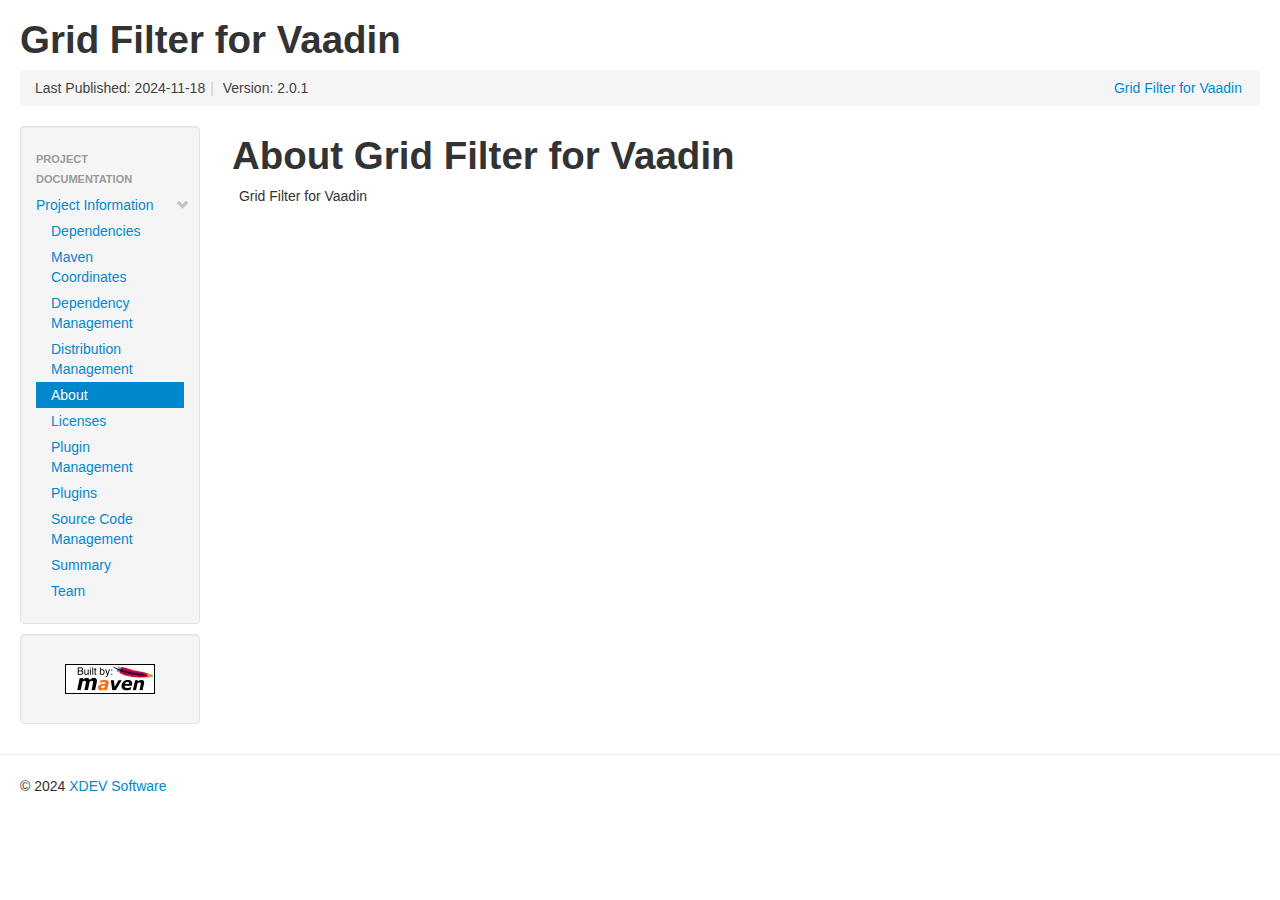
<file: index.html>
<!DOCTYPE html>


<!--
 | Generated by Apache Maven Doxia Site Renderer 2.0.0-M19 from org.apache.maven.plugins:maven-project-info-reports-plugin:3.8.0:index at 2024-11-18
 | Rendered using Apache Maven Fluido Skin 2.0.0-M9
-->
<html xmlns="http://www.w3.org/1999/xhtml" lang="en">
  <head>
    <meta charset="UTF-8" />
    <meta name="viewport" content="width=device-width, initial-scale=1" />
    <meta name="generator" content="Apache Maven Doxia Site Renderer 2.0.0-M19" />
    <title>About – Grid Filter for Vaadin</title>
    <link rel="stylesheet" href="./css/apache-maven-fluido-2.0.0-M9.min.css" />
    <link rel="stylesheet" href="./css/site.css" />
    <link rel="stylesheet" href="./css/print.css" media="print" />
    <script src="./js/apache-maven-fluido-2.0.0-M9.min.js"></script>
  </head>
  <body>
    <div class="container-fluid container-fluid-top">
      <header>
        <div id="banner">
          <div class="pull-left"><div id="bannerLeft"><h1>Grid Filter for Vaadin</h1></div></div>
          <div class="pull-right"></div>
          <div class="clear"><hr/></div>
        </div>

        <div id="breadcrumbs">
          <ul class="breadcrumb">
        <li id="publishDate">Last Published: 2024-11-18<span class="divider">|</span>
</li>
          <li id="projectVersion">Version: 2.0.1</li>
        <li class="pull-right"><a href="./">Grid Filter for Vaadin</a></li>
          </ul>
        </div>
      </header>
      <div class="row-fluid">
        <header id="leftColumn" class="span2">
          <nav class="well sidebar-nav">
  <ul class="nav nav-list">
   <li class="nav-header">Project Documentation</li>
    <li><a href="project-info.html"><span class="icon-chevron-down"></span>Project Information</a>
     <ul class="nav nav-list">
      <li><a href="dependencies.html">Dependencies</a></li>
      <li><a href="dependency-info.html">Maven Coordinates</a></li>
      <li><a href="dependency-management.html">Dependency Management</a></li>
      <li><a href="distribution-management.html">Distribution Management</a></li>
      <li class="active"><a>About</a></li>
      <li><a href="licenses.html">Licenses</a></li>
      <li><a href="plugin-management.html">Plugin Management</a></li>
      <li><a href="plugins.html">Plugins</a></li>
      <li><a href="scm.html">Source Code Management</a></li>
      <li><a href="summary.html">Summary</a></li>
      <li><a href="team.html">Team</a></li>
     </ul></li>
  </ul>
          </nav>
          <div class="well sidebar-nav">
            <div id="poweredBy">
              <div class="clear"></div>
              <div class="clear"></div>
<a href="https://maven.apache.org/" class="builtBy" target="_blank"><img class="builtBy" alt="Built by Maven" src="./images/logos/maven-feather.png" /></a>
            </div>
          </div>
        </header>
        <main id="bodyColumn" class="span10">
<section><a id="About_Grid_Filter_for_Vaadin"></a>
<h1>About Grid Filter for Vaadin</h1>
<p>Grid Filter for Vaadin</p></section>
        </main>
      </div>
    </div>
    <hr/>
    <footer>
      <div class="container-fluid">
        <div class="row-fluid">
            <p>©      2024
<a href="https://xdev.software">XDEV Software</a>
</p>
        </div>
      </div>
    </footer>
<script>
  if(anchors) {
    anchors.add();
  }
</script>
  </body>
</html>
</file>
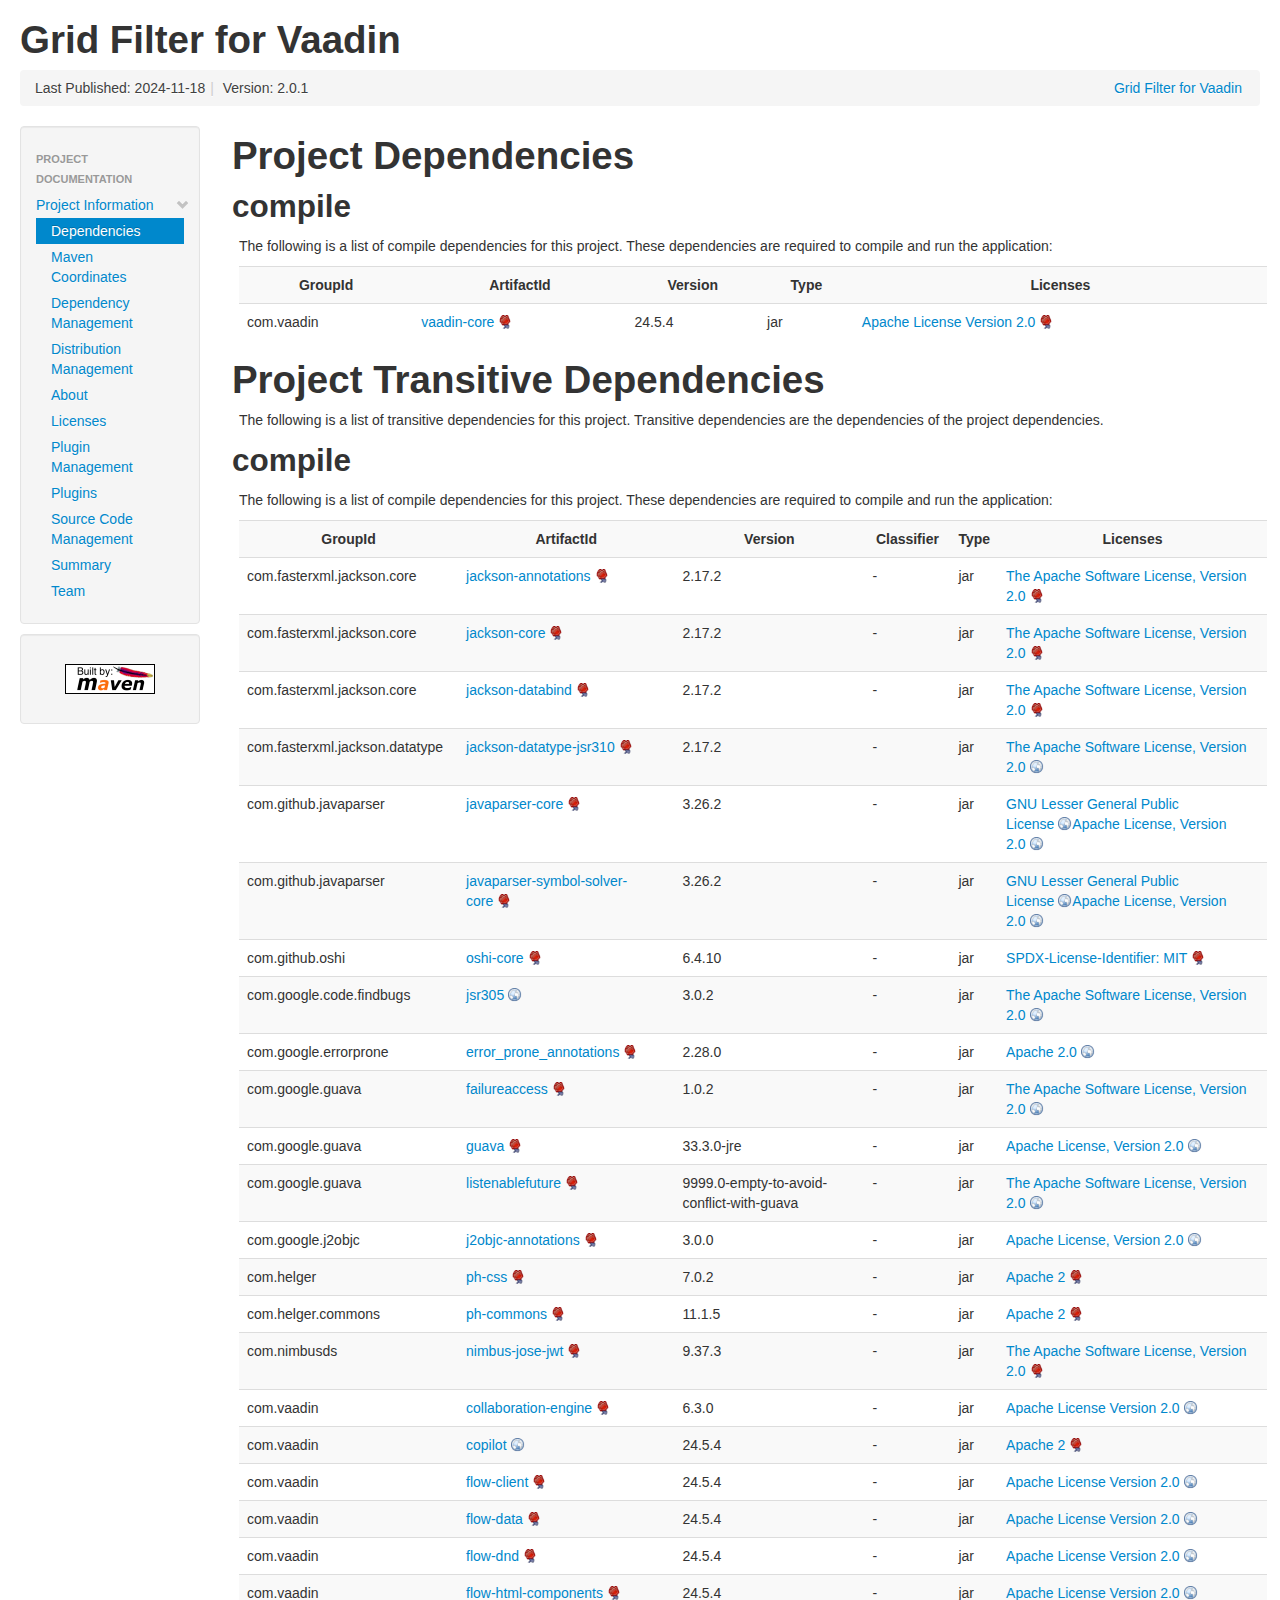
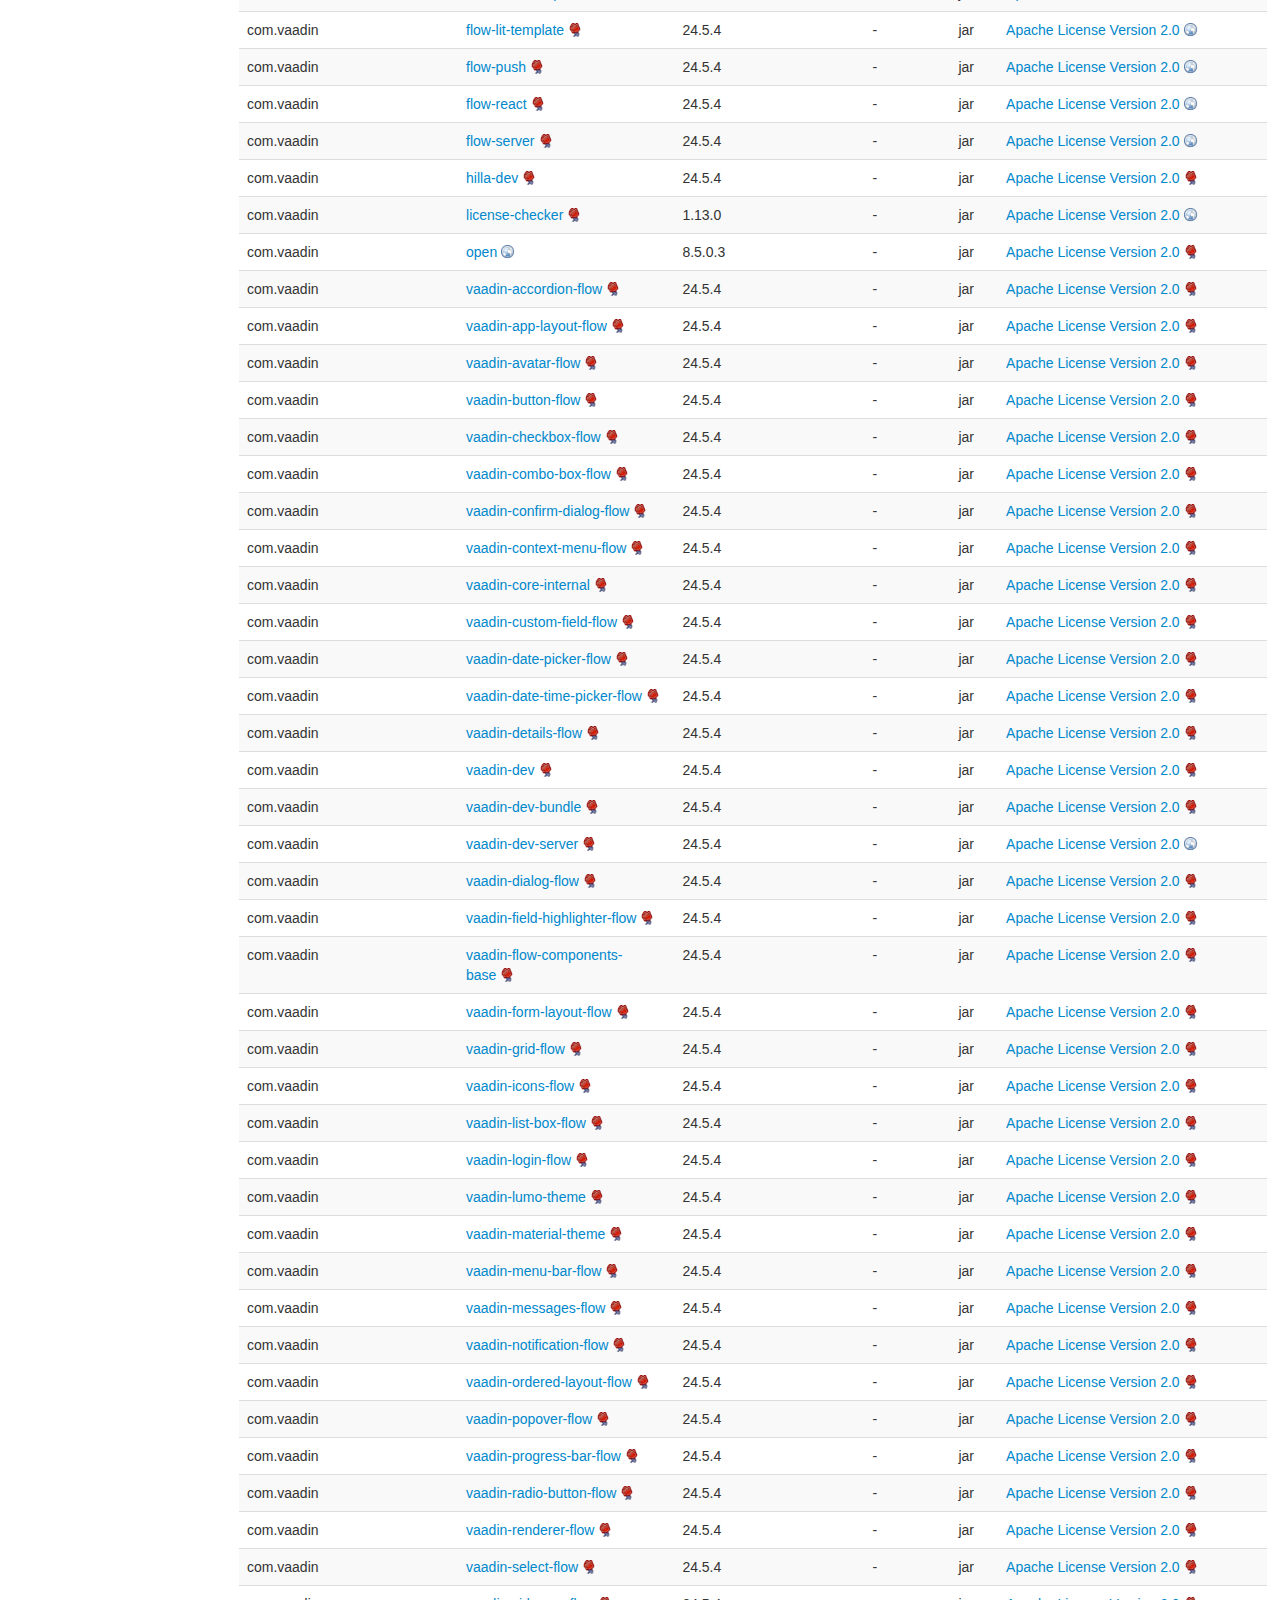
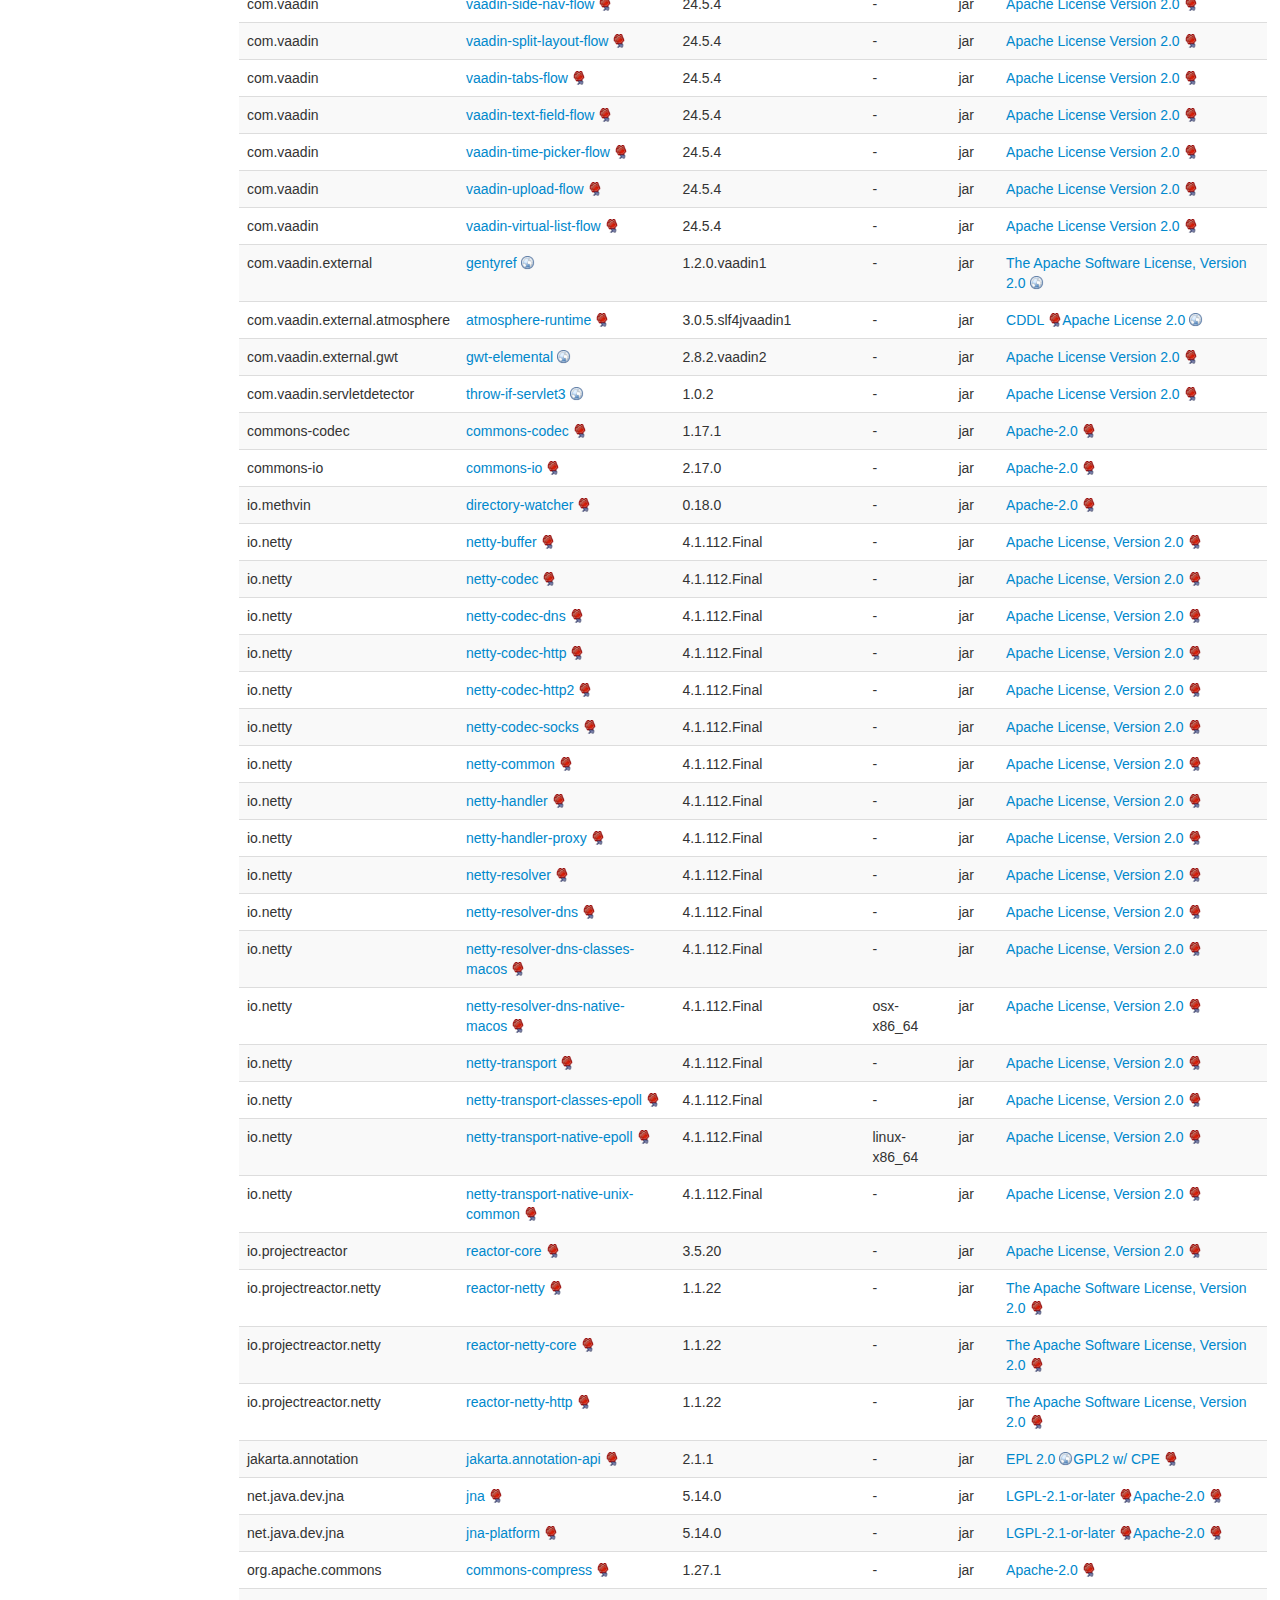
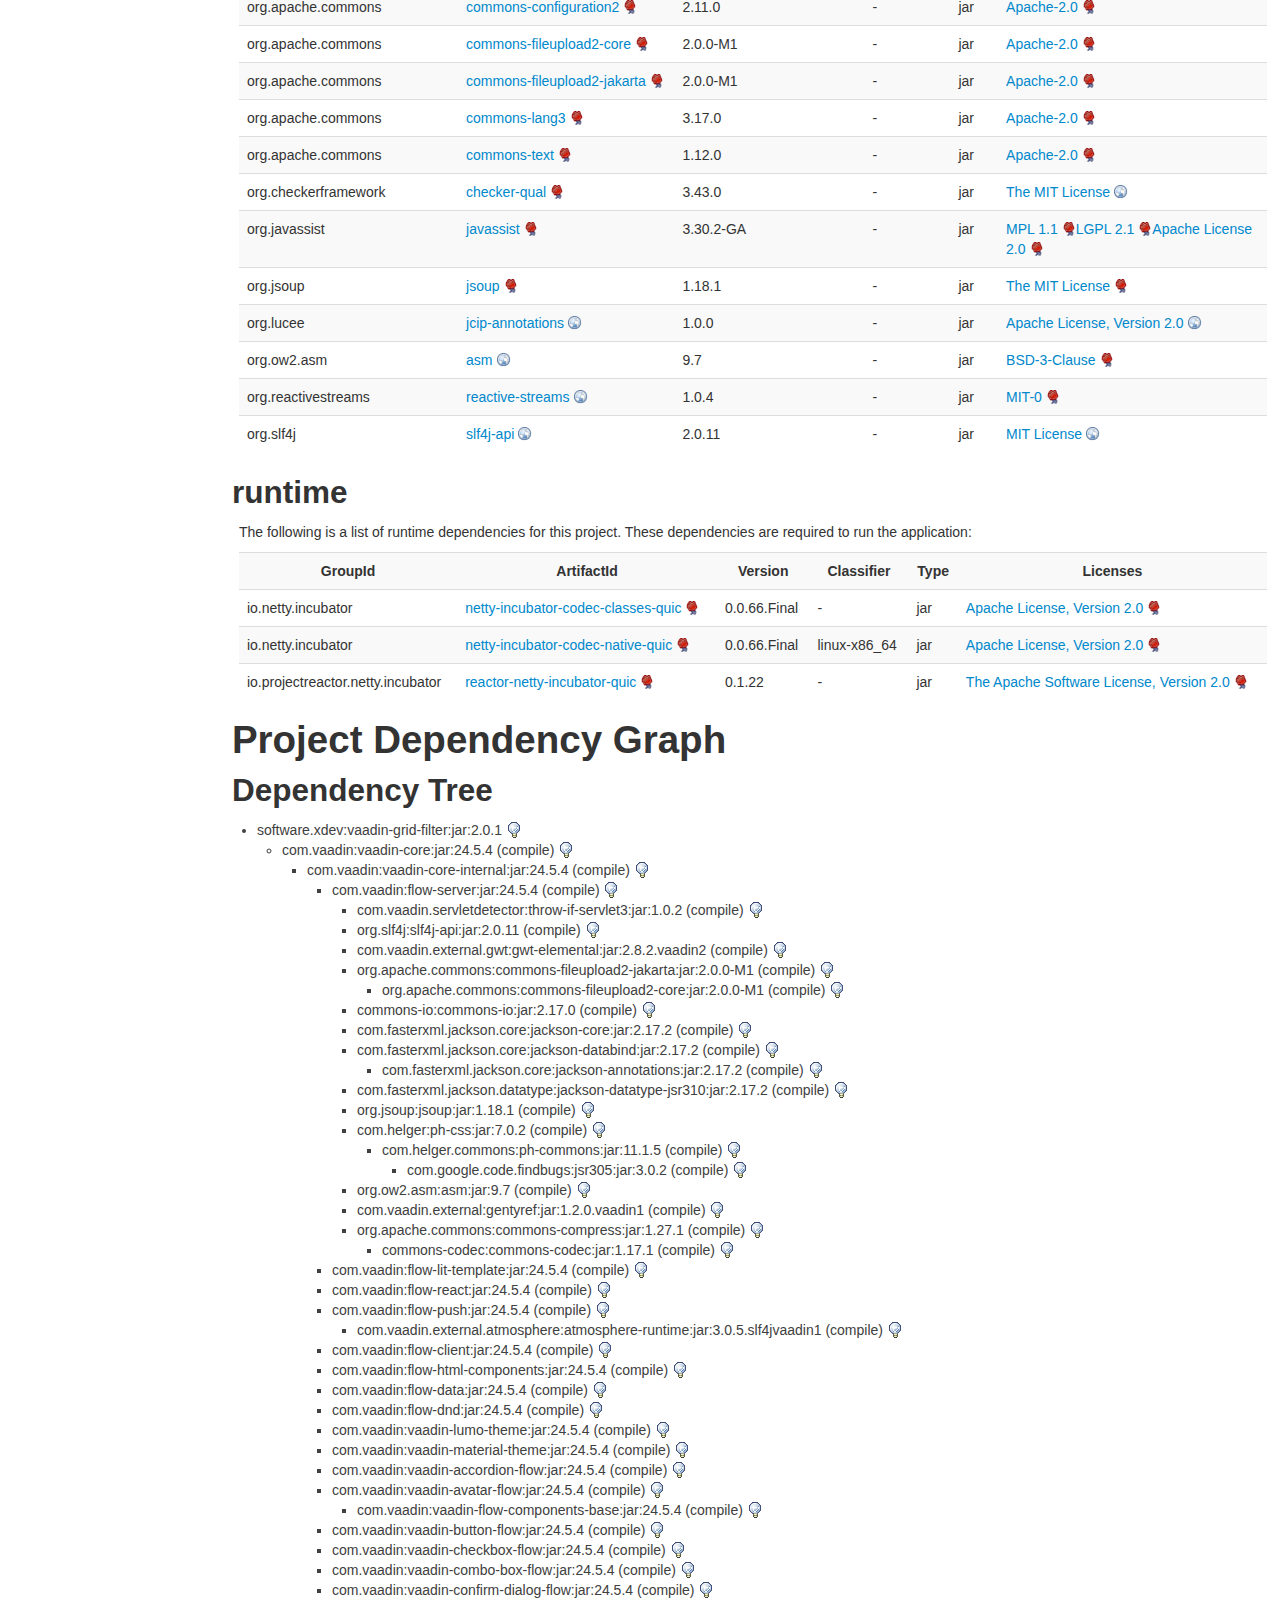
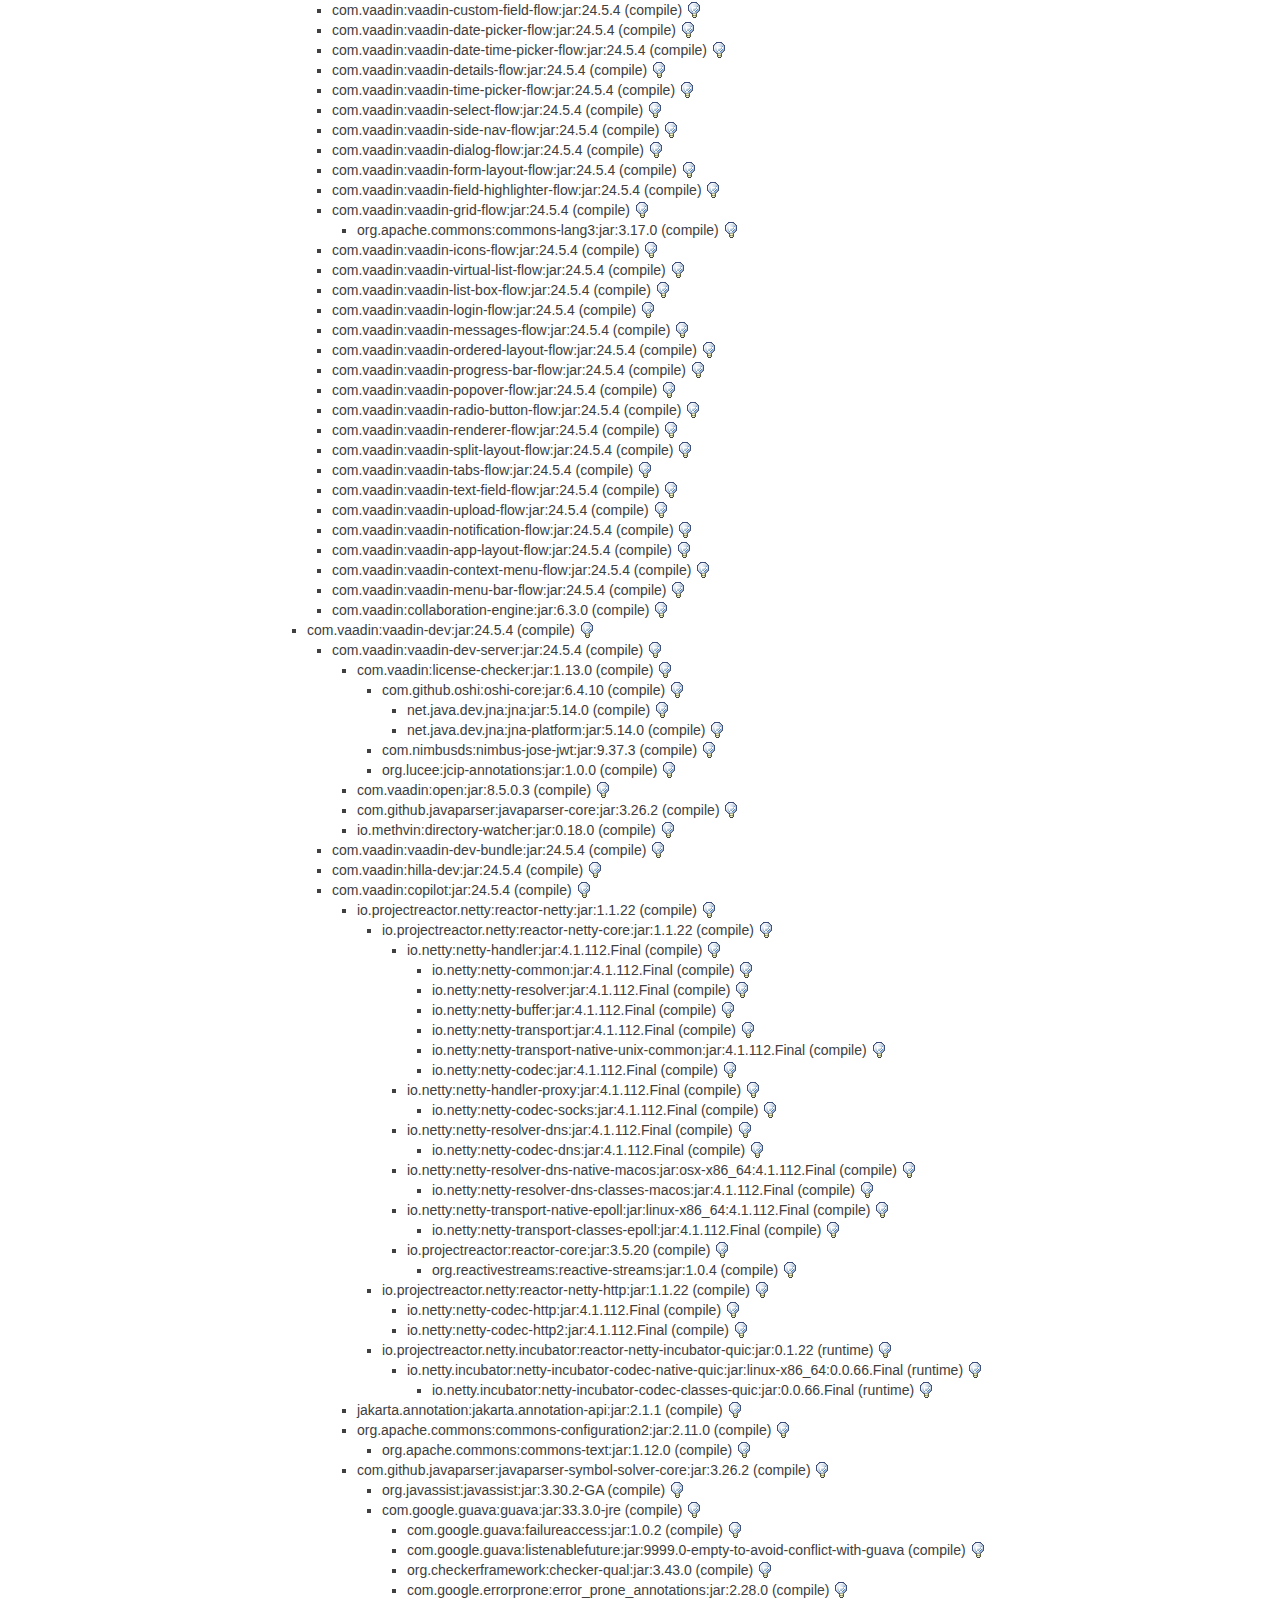
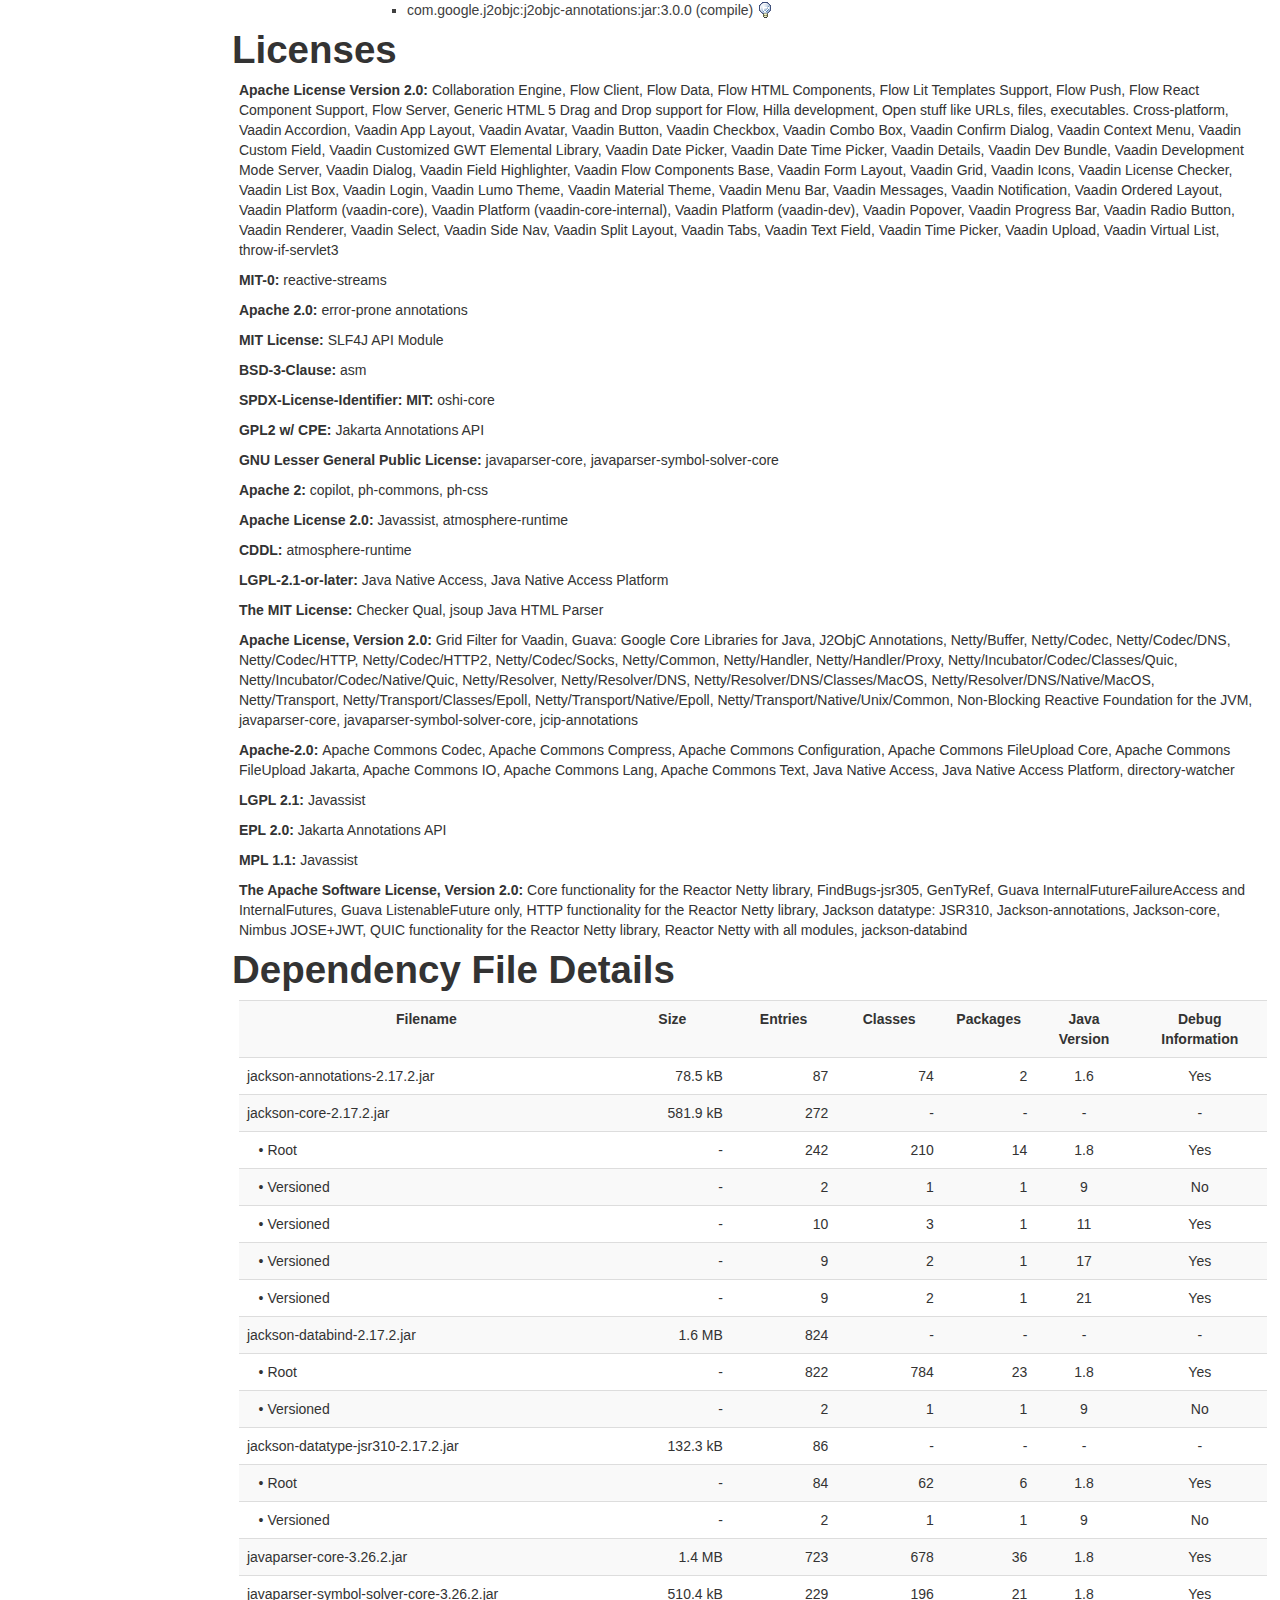
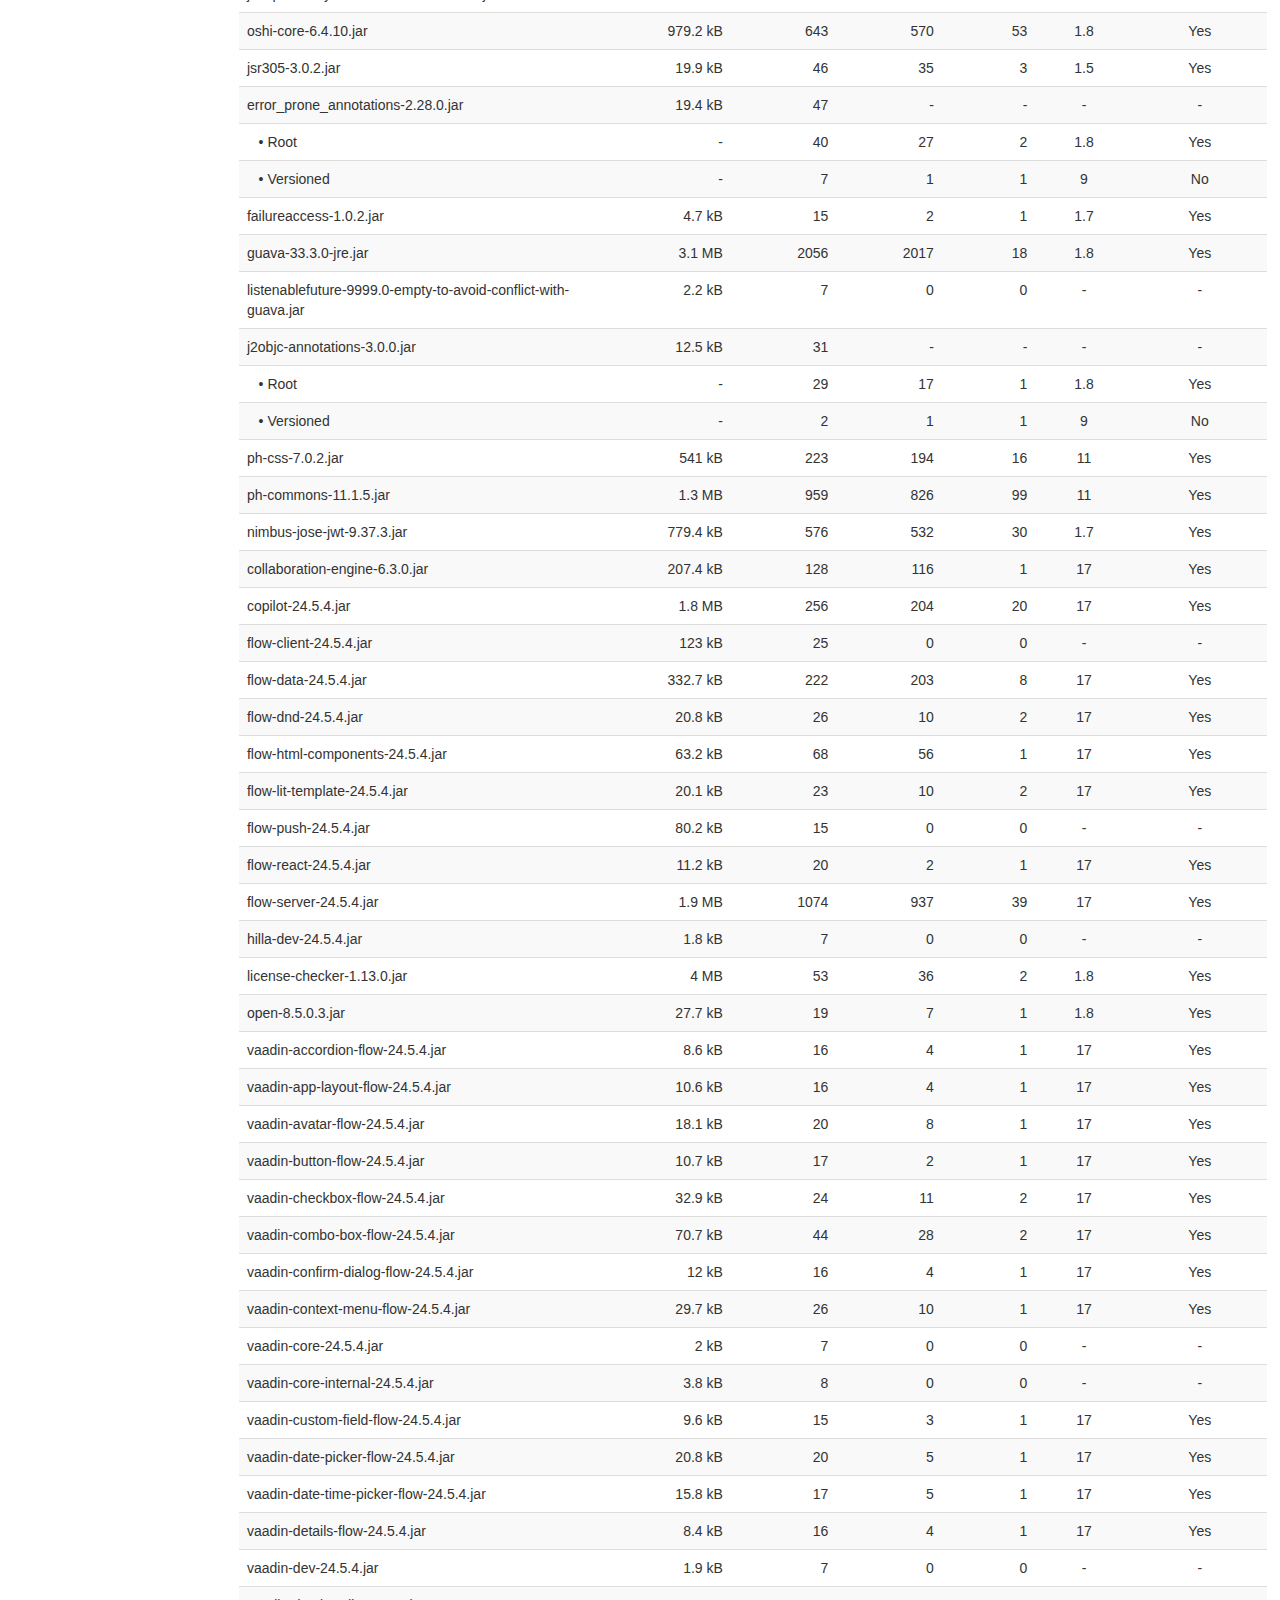
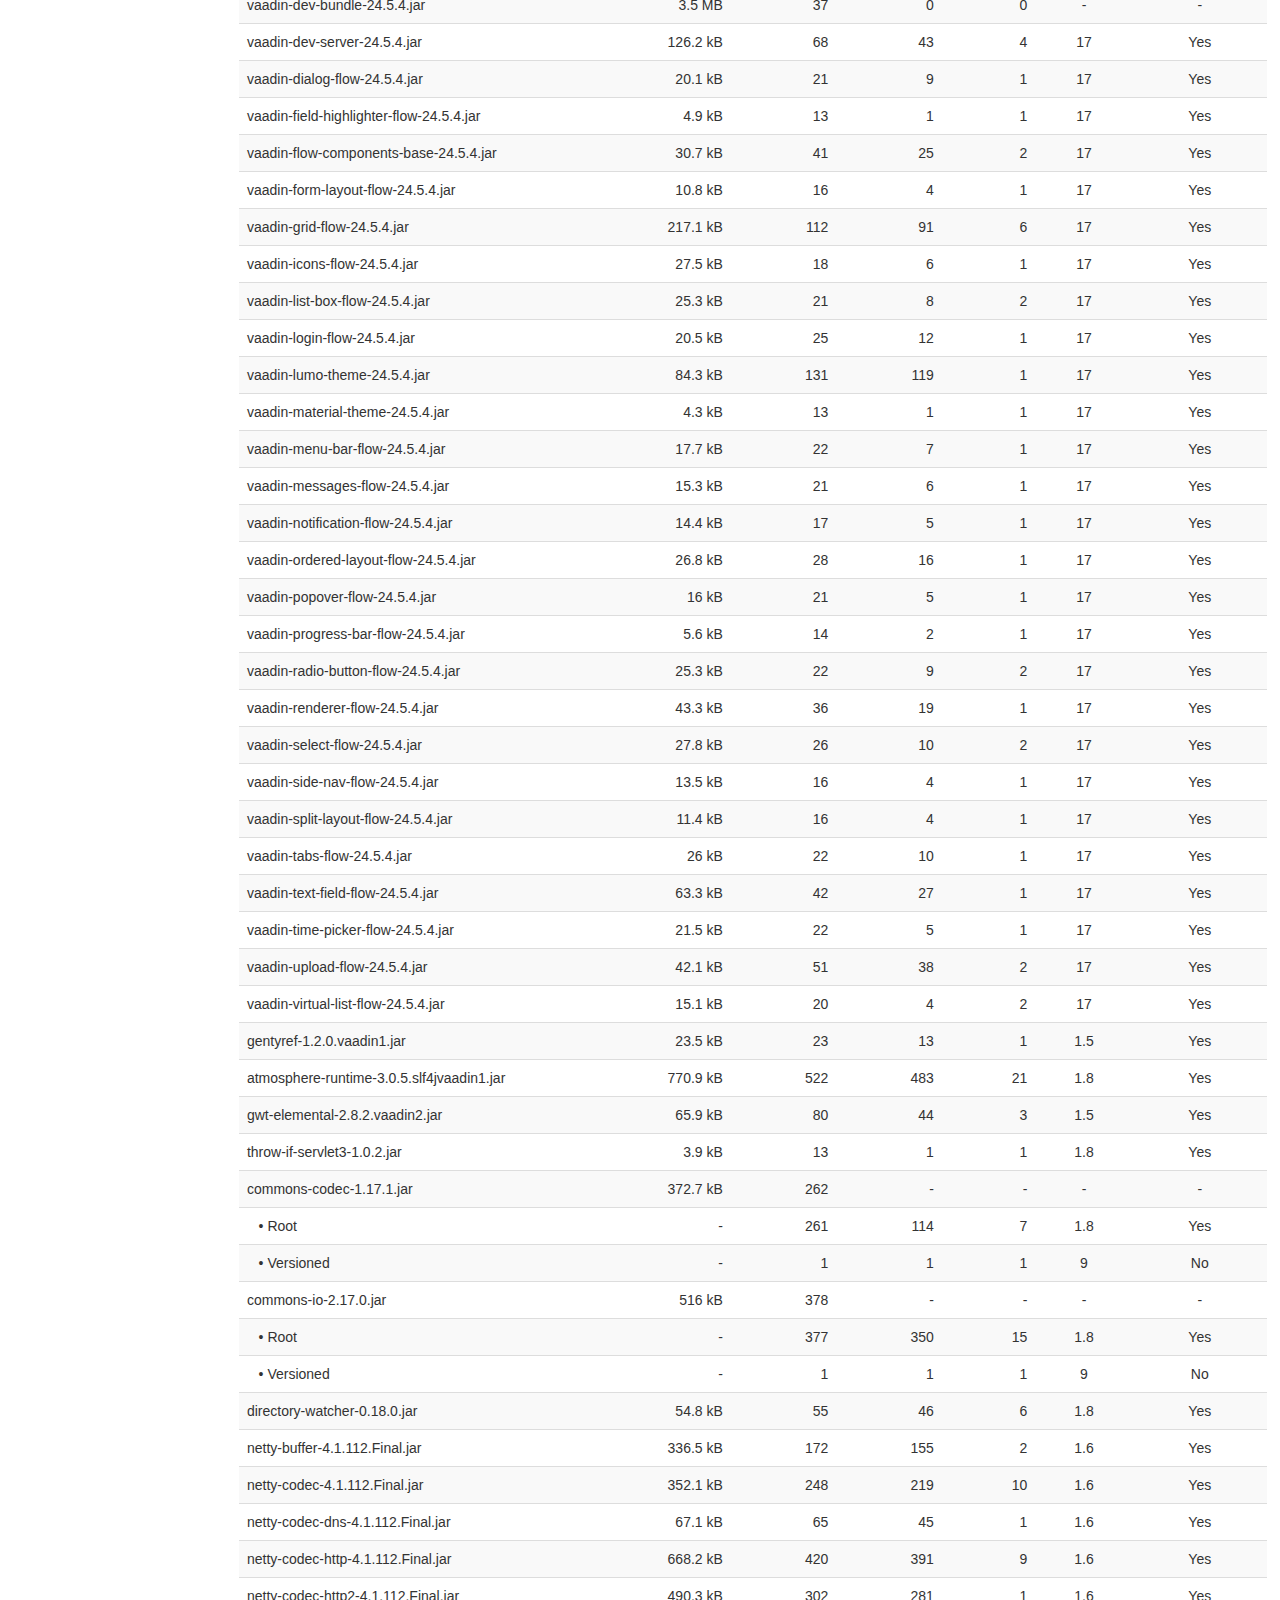
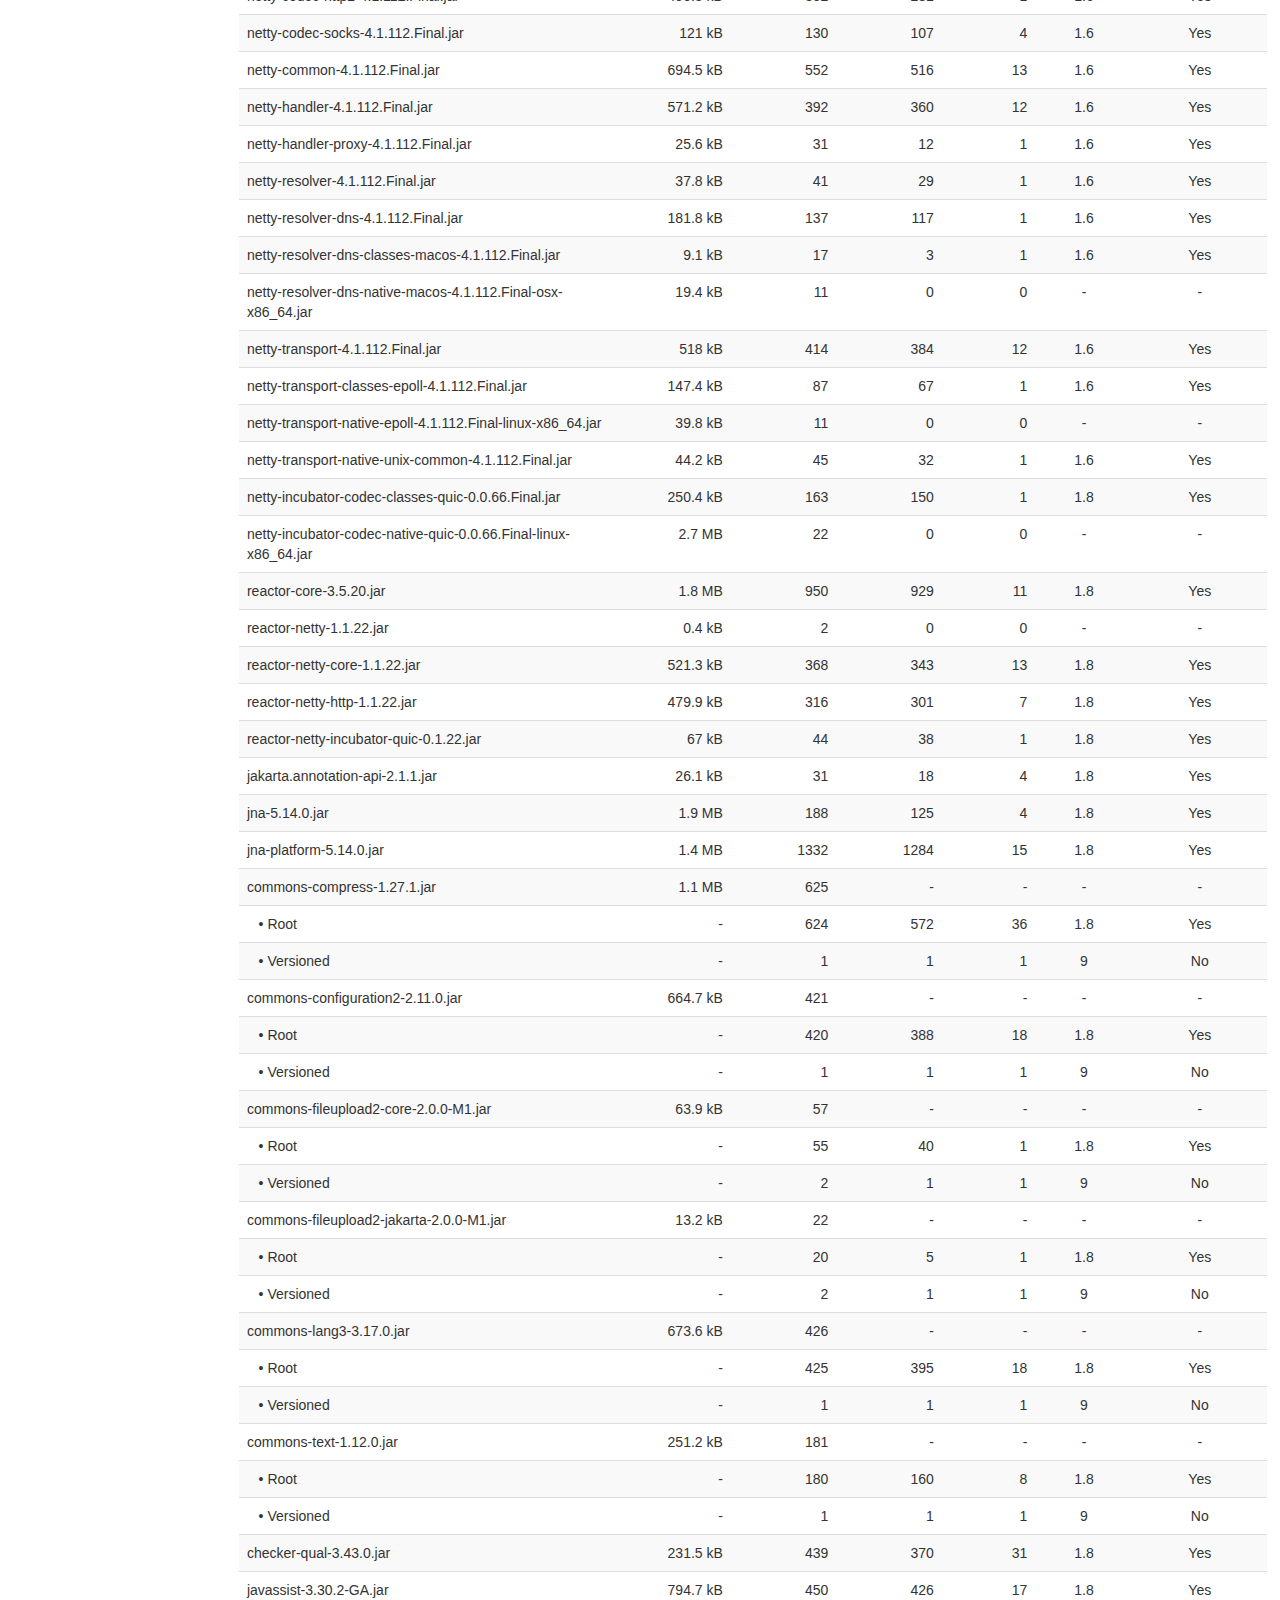
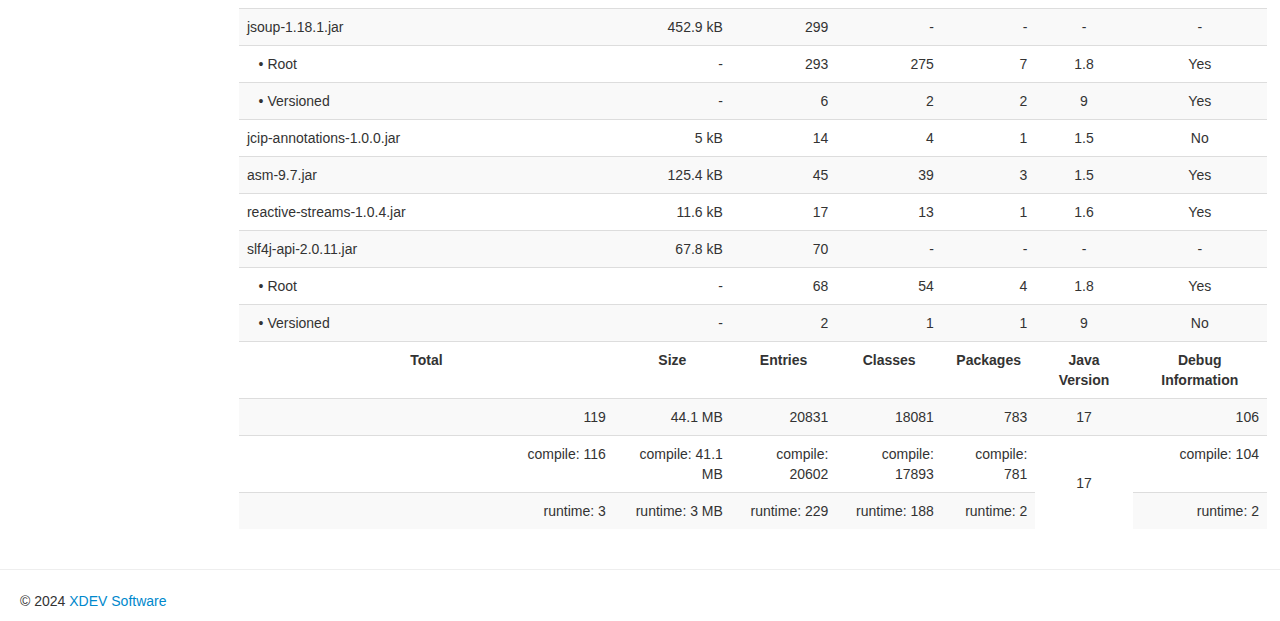
<file: dependencies.html>
<!DOCTYPE html>


<!--
 | Generated by Apache Maven Doxia Site Renderer 2.0.0-M19 from org.apache.maven.plugins:maven-project-info-reports-plugin:3.8.0:dependencies at 2024-11-18
 | Rendered using Apache Maven Fluido Skin 2.0.0-M9
-->
<html xmlns="http://www.w3.org/1999/xhtml" lang="en">
  <head>
    <meta charset="UTF-8" />
    <meta name="viewport" content="width=device-width, initial-scale=1" />
    <meta name="generator" content="Apache Maven Doxia Site Renderer 2.0.0-M19" />
    <title>Project Dependencies – Grid Filter for Vaadin</title>
    <link rel="stylesheet" href="./css/apache-maven-fluido-2.0.0-M9.min.css" />
    <link rel="stylesheet" href="./css/site.css" />
    <link rel="stylesheet" href="./css/print.css" media="print" />
    <script src="./js/apache-maven-fluido-2.0.0-M9.min.js"></script>
  </head>
  <body>
    <div class="container-fluid container-fluid-top">
      <header>
        <div id="banner">
          <div class="pull-left"><div id="bannerLeft"><h1>Grid Filter for Vaadin</h1></div></div>
          <div class="pull-right"></div>
          <div class="clear"><hr/></div>
        </div>

        <div id="breadcrumbs">
          <ul class="breadcrumb">
        <li id="publishDate">Last Published: 2024-11-18<span class="divider">|</span>
</li>
          <li id="projectVersion">Version: 2.0.1</li>
        <li class="pull-right"><a href="./">Grid Filter for Vaadin</a></li>
          </ul>
        </div>
      </header>
      <div class="row-fluid">
        <header id="leftColumn" class="span2">
          <nav class="well sidebar-nav">
  <ul class="nav nav-list">
   <li class="nav-header">Project Documentation</li>
    <li><a href="project-info.html"><span class="icon-chevron-down"></span>Project Information</a>
     <ul class="nav nav-list">
      <li class="active"><a>Dependencies</a></li>
      <li><a href="dependency-info.html">Maven Coordinates</a></li>
      <li><a href="dependency-management.html">Dependency Management</a></li>
      <li><a href="distribution-management.html">Distribution Management</a></li>
      <li><a href="index.html">About</a></li>
      <li><a href="licenses.html">Licenses</a></li>
      <li><a href="plugin-management.html">Plugin Management</a></li>
      <li><a href="plugins.html">Plugins</a></li>
      <li><a href="scm.html">Source Code Management</a></li>
      <li><a href="summary.html">Summary</a></li>
      <li><a href="team.html">Team</a></li>
     </ul></li>
  </ul>
          </nav>
          <div class="well sidebar-nav">
            <div id="poweredBy">
              <div class="clear"></div>
              <div class="clear"></div>
<a href="https://maven.apache.org/" class="builtBy" target="_blank"><img class="builtBy" alt="Built by Maven" src="./images/logos/maven-feather.png" /></a>
            </div>
          </div>
        </header>
        <main id="bodyColumn" class="span10">
<section><a id="Project_Dependencies"></a>
<h1>Project Dependencies</h1><section><a id="Project_Dependencies_compile"></a>
<h2>compile</h2>
<p>The following is a list of compile dependencies for this project. These dependencies are required to compile and run the application:</p>
<table class="table table-striped">
<tr class="a">
<th>GroupId</th>
<th>ArtifactId</th>
<th>Version</th>
<th>Type</th>
<th>Licenses</th></tr>
<tr class="b">
<td>com.vaadin</td>
<td><a class="externalLink" href="https://vaadin.com">vaadin-core</a></td>
<td>24.5.4</td>
<td>jar</td>
<td><a class="externalLink" href="https://www.apache.org/licenses/LICENSE-2.0">Apache License Version 2.0</a></td></tr></table></section></section><section><a id="Project_Transitive_Dependencies"></a>
<h1>Project Transitive Dependencies</h1>
<p>The following is a list of transitive dependencies for this project. Transitive dependencies are the dependencies of the project dependencies.</p><section><a id="Project_Transitive_Dependencies_compile"></a>
<h2>compile</h2>
<p>The following is a list of compile dependencies for this project. These dependencies are required to compile and run the application:</p>
<table class="table table-striped">
<tr class="a">
<th>GroupId</th>
<th>ArtifactId</th>
<th>Version</th>
<th>Classifier</th>
<th>Type</th>
<th>Licenses</th></tr>
<tr class="b">
<td>com.fasterxml.jackson.core</td>
<td><a class="externalLink" href="https://github.com/FasterXML/jackson">jackson-annotations</a></td>
<td>2.17.2</td>
<td>-</td>
<td>jar</td>
<td><a class="externalLink" href="https://www.apache.org/licenses/LICENSE-2.0.txt">The Apache Software License, Version 2.0</a></td></tr>
<tr class="a">
<td>com.fasterxml.jackson.core</td>
<td><a class="externalLink" href="https://github.com/FasterXML/jackson-core">jackson-core</a></td>
<td>2.17.2</td>
<td>-</td>
<td>jar</td>
<td><a class="externalLink" href="https://www.apache.org/licenses/LICENSE-2.0.txt">The Apache Software License, Version 2.0</a></td></tr>
<tr class="b">
<td>com.fasterxml.jackson.core</td>
<td><a class="externalLink" href="https://github.com/FasterXML/jackson">jackson-databind</a></td>
<td>2.17.2</td>
<td>-</td>
<td>jar</td>
<td><a class="externalLink" href="https://www.apache.org/licenses/LICENSE-2.0.txt">The Apache Software License, Version 2.0</a></td></tr>
<tr class="a">
<td>com.fasterxml.jackson.datatype</td>
<td><a class="externalLink" href="https://github.com/FasterXML/jackson-modules-java8/jackson-datatype-jsr310">jackson-datatype-jsr310</a></td>
<td>2.17.2</td>
<td>-</td>
<td>jar</td>
<td><a class="externalLink" href="http://www.apache.org/licenses/LICENSE-2.0.txt">The Apache Software License, Version 2.0</a></td></tr>
<tr class="b">
<td>com.github.javaparser</td>
<td><a class="externalLink" href="https://github.com/javaparser/javaparser-core">javaparser-core</a></td>
<td>3.26.2</td>
<td>-</td>
<td>jar</td>
<td><a class="externalLink" href="http://www.gnu.org/licenses/lgpl-3.0.html">GNU Lesser General Public License</a><a class="externalLink" href="http://www.apache.org/licenses/LICENSE-2.0.txt">Apache License, Version 2.0</a></td></tr>
<tr class="a">
<td>com.github.javaparser</td>
<td><a class="externalLink" href="https://github.com/javaparser/javaparser-symbol-solver-core">javaparser-symbol-solver-core</a></td>
<td>3.26.2</td>
<td>-</td>
<td>jar</td>
<td><a class="externalLink" href="http://www.gnu.org/licenses/lgpl-3.0.html">GNU Lesser General Public License</a><a class="externalLink" href="http://www.apache.org/licenses/LICENSE-2.0.txt">Apache License, Version 2.0</a></td></tr>
<tr class="b">
<td>com.github.oshi</td>
<td><a class="externalLink" href="https://github.com/oshi/oshi/oshi-core">oshi-core</a></td>
<td>6.4.10</td>
<td>-</td>
<td>jar</td>
<td><a class="externalLink" href="https://opensource.org/licenses/MIT">SPDX-License-Identifier: MIT</a></td></tr>
<tr class="a">
<td>com.google.code.findbugs</td>
<td><a class="externalLink" href="http://findbugs.sourceforge.net/">jsr305</a></td>
<td>3.0.2</td>
<td>-</td>
<td>jar</td>
<td><a class="externalLink" href="http://www.apache.org/licenses/LICENSE-2.0.txt">The Apache Software License, Version 2.0</a></td></tr>
<tr class="b">
<td>com.google.errorprone</td>
<td><a class="externalLink" href="https://errorprone.info/error_prone_annotations">error_prone_annotations</a></td>
<td>2.28.0</td>
<td>-</td>
<td>jar</td>
<td><a class="externalLink" href="http://www.apache.org/licenses/LICENSE-2.0.txt">Apache 2.0</a></td></tr>
<tr class="a">
<td>com.google.guava</td>
<td><a class="externalLink" href="https://github.com/google/guava/failureaccess">failureaccess</a></td>
<td>1.0.2</td>
<td>-</td>
<td>jar</td>
<td><a class="externalLink" href="http://www.apache.org/licenses/LICENSE-2.0.txt">The Apache Software License, Version 2.0</a></td></tr>
<tr class="b">
<td>com.google.guava</td>
<td><a class="externalLink" href="https://github.com/google/guava">guava</a></td>
<td>33.3.0-jre</td>
<td>-</td>
<td>jar</td>
<td><a class="externalLink" href="http://www.apache.org/licenses/LICENSE-2.0.txt">Apache License, Version 2.0</a></td></tr>
<tr class="a">
<td>com.google.guava</td>
<td><a class="externalLink" href="https://github.com/google/guava/listenablefuture">listenablefuture</a></td>
<td>9999.0-empty-to-avoid-conflict-with-guava</td>
<td>-</td>
<td>jar</td>
<td><a class="externalLink" href="http://www.apache.org/licenses/LICENSE-2.0.txt">The Apache Software License, Version 2.0</a></td></tr>
<tr class="b">
<td>com.google.j2objc</td>
<td><a class="externalLink" href="https://github.com/google/j2objc/">j2objc-annotations</a></td>
<td>3.0.0</td>
<td>-</td>
<td>jar</td>
<td><a class="externalLink" href="http://www.apache.org/licenses/LICENSE-2.0.txt">Apache License, Version 2.0</a></td></tr>
<tr class="a">
<td>com.helger</td>
<td><a class="externalLink" href="https://github.com/phax/ph-css/ph-css">ph-css</a></td>
<td>7.0.2</td>
<td>-</td>
<td>jar</td>
<td><a class="externalLink" href="https://www.apache.org/licenses/LICENSE-2.0">Apache 2</a></td></tr>
<tr class="b">
<td>com.helger.commons</td>
<td><a class="externalLink" href="https://github.com/phax/ph-commons/ph-commons">ph-commons</a></td>
<td>11.1.5</td>
<td>-</td>
<td>jar</td>
<td><a class="externalLink" href="https://www.apache.org/licenses/LICENSE-2.0">Apache 2</a></td></tr>
<tr class="a">
<td>com.nimbusds</td>
<td><a class="externalLink" href="https://bitbucket.org/connect2id/nimbus-jose-jwt">nimbus-jose-jwt</a></td>
<td>9.37.3</td>
<td>-</td>
<td>jar</td>
<td><a class="externalLink" href="https://www.apache.org/licenses/LICENSE-2.0.txt">The Apache Software License, Version 2.0</a></td></tr>
<tr class="b">
<td>com.vaadin</td>
<td><a class="externalLink" href="https://vaadin.com/collaboration/collaboration-engine">collaboration-engine</a></td>
<td>6.3.0</td>
<td>-</td>
<td>jar</td>
<td><a class="externalLink" href="http://www.apache.org/licenses/LICENSE-2.0">Apache License Version 2.0</a></td></tr>
<tr class="a">
<td>com.vaadin</td>
<td><a class="externalLink" href="http://vaadin.com/copilot-project/copilot">copilot</a></td>
<td>24.5.4</td>
<td>-</td>
<td>jar</td>
<td><a class="externalLink" href="https://www.apache.org/licenses/LICENSE-2.0.txt">Apache 2</a></td></tr>
<tr class="b">
<td>com.vaadin</td>
<td><a class="externalLink" href="https://vaadin.com/flow/flow-client">flow-client</a></td>
<td>24.5.4</td>
<td>-</td>
<td>jar</td>
<td><a class="externalLink" href="http://www.apache.org/licenses/LICENSE-2.0">Apache License Version 2.0</a></td></tr>
<tr class="a">
<td>com.vaadin</td>
<td><a class="externalLink" href="https://vaadin.com/flow/flow-data">flow-data</a></td>
<td>24.5.4</td>
<td>-</td>
<td>jar</td>
<td><a class="externalLink" href="http://www.apache.org/licenses/LICENSE-2.0">Apache License Version 2.0</a></td></tr>
<tr class="b">
<td>com.vaadin</td>
<td><a class="externalLink" href="https://vaadin.com/flow/flow-dnd">flow-dnd</a></td>
<td>24.5.4</td>
<td>-</td>
<td>jar</td>
<td><a class="externalLink" href="http://www.apache.org/licenses/LICENSE-2.0">Apache License Version 2.0</a></td></tr>
<tr class="a">
<td>com.vaadin</td>
<td><a class="externalLink" href="https://vaadin.com/flow/flow-html-components">flow-html-components</a></td>
<td>24.5.4</td>
<td>-</td>
<td>jar</td>
<td><a class="externalLink" href="http://www.apache.org/licenses/LICENSE-2.0">Apache License Version 2.0</a></td></tr>
<tr class="b">
<td>com.vaadin</td>
<td><a class="externalLink" href="https://vaadin.com/flow/flow-lit-template">flow-lit-template</a></td>
<td>24.5.4</td>
<td>-</td>
<td>jar</td>
<td><a class="externalLink" href="http://www.apache.org/licenses/LICENSE-2.0">Apache License Version 2.0</a></td></tr>
<tr class="a">
<td>com.vaadin</td>
<td><a class="externalLink" href="https://vaadin.com/flow/flow-push">flow-push</a></td>
<td>24.5.4</td>
<td>-</td>
<td>jar</td>
<td><a class="externalLink" href="http://www.apache.org/licenses/LICENSE-2.0">Apache License Version 2.0</a></td></tr>
<tr class="b">
<td>com.vaadin</td>
<td><a class="externalLink" href="https://vaadin.com/flow/flow-react">flow-react</a></td>
<td>24.5.4</td>
<td>-</td>
<td>jar</td>
<td><a class="externalLink" href="http://www.apache.org/licenses/LICENSE-2.0">Apache License Version 2.0</a></td></tr>
<tr class="a">
<td>com.vaadin</td>
<td><a class="externalLink" href="https://vaadin.com/flow/flow-server">flow-server</a></td>
<td>24.5.4</td>
<td>-</td>
<td>jar</td>
<td><a class="externalLink" href="http://www.apache.org/licenses/LICENSE-2.0">Apache License Version 2.0</a></td></tr>
<tr class="b">
<td>com.vaadin</td>
<td><a class="externalLink" href="https://hilla.dev">hilla-dev</a></td>
<td>24.5.4</td>
<td>-</td>
<td>jar</td>
<td><a class="externalLink" href="https://www.apache.org/licenses/LICENSE-2.0">Apache License Version 2.0</a></td></tr>
<tr class="a">
<td>com.vaadin</td>
<td><a class="externalLink" href="https://github.com/vaadin/license-checker-vaadin10">license-checker</a></td>
<td>1.13.0</td>
<td>-</td>
<td>jar</td>
<td><a class="externalLink" href="http://www.apache.org/licenses/LICENSE-2.0">Apache License Version 2.0</a></td></tr>
<tr class="b">
<td>com.vaadin</td>
<td><a class="externalLink" href="http://vaadin.com/open">open</a></td>
<td>8.5.0.3</td>
<td>-</td>
<td>jar</td>
<td><a class="externalLink" href="https://www.apache.org/licenses/LICENSE-2.0">Apache License Version 2.0</a></td></tr>
<tr class="a">
<td>com.vaadin</td>
<td><a class="externalLink" href="https://vaadin.com/components/vaadin-accordion-flow-parent/vaadin-accordion-flow">vaadin-accordion-flow</a></td>
<td>24.5.4</td>
<td>-</td>
<td>jar</td>
<td><a class="externalLink" href="https://www.apache.org/licenses/LICENSE-2.0">Apache License Version 2.0</a></td></tr>
<tr class="b">
<td>com.vaadin</td>
<td><a class="externalLink" href="https://vaadin.com/components/vaadin-app-layout-flow-parent/vaadin-app-layout-flow">vaadin-app-layout-flow</a></td>
<td>24.5.4</td>
<td>-</td>
<td>jar</td>
<td><a class="externalLink" href="https://www.apache.org/licenses/LICENSE-2.0">Apache License Version 2.0</a></td></tr>
<tr class="a">
<td>com.vaadin</td>
<td><a class="externalLink" href="https://vaadin.com/components/vaadin-avatar-flow-parent/vaadin-avatar-flow">vaadin-avatar-flow</a></td>
<td>24.5.4</td>
<td>-</td>
<td>jar</td>
<td><a class="externalLink" href="https://www.apache.org/licenses/LICENSE-2.0">Apache License Version 2.0</a></td></tr>
<tr class="b">
<td>com.vaadin</td>
<td><a class="externalLink" href="https://vaadin.com/components/vaadin-button-flow-parent/vaadin-button-flow">vaadin-button-flow</a></td>
<td>24.5.4</td>
<td>-</td>
<td>jar</td>
<td><a class="externalLink" href="https://www.apache.org/licenses/LICENSE-2.0">Apache License Version 2.0</a></td></tr>
<tr class="a">
<td>com.vaadin</td>
<td><a class="externalLink" href="https://vaadin.com/components/vaadin-checkbox-flow-parent/vaadin-checkbox-flow">vaadin-checkbox-flow</a></td>
<td>24.5.4</td>
<td>-</td>
<td>jar</td>
<td><a class="externalLink" href="https://www.apache.org/licenses/LICENSE-2.0">Apache License Version 2.0</a></td></tr>
<tr class="b">
<td>com.vaadin</td>
<td><a class="externalLink" href="https://vaadin.com/components/vaadin-combo-box-flow-parent/vaadin-combo-box-flow">vaadin-combo-box-flow</a></td>
<td>24.5.4</td>
<td>-</td>
<td>jar</td>
<td><a class="externalLink" href="https://www.apache.org/licenses/LICENSE-2.0">Apache License Version 2.0</a></td></tr>
<tr class="a">
<td>com.vaadin</td>
<td><a class="externalLink" href="https://vaadin.com/components/vaadin-confirm-dialog-flow-parent/vaadin-confirm-dialog-flow">vaadin-confirm-dialog-flow</a></td>
<td>24.5.4</td>
<td>-</td>
<td>jar</td>
<td><a class="externalLink" href="https://www.apache.org/licenses/LICENSE-2.0">Apache License Version 2.0</a></td></tr>
<tr class="b">
<td>com.vaadin</td>
<td><a class="externalLink" href="https://vaadin.com/components/vaadin-context-menu-flow-parent/vaadin-context-menu-flow">vaadin-context-menu-flow</a></td>
<td>24.5.4</td>
<td>-</td>
<td>jar</td>
<td><a class="externalLink" href="https://www.apache.org/licenses/LICENSE-2.0">Apache License Version 2.0</a></td></tr>
<tr class="a">
<td>com.vaadin</td>
<td><a class="externalLink" href="https://vaadin.com/vaadin-core-internal">vaadin-core-internal</a></td>
<td>24.5.4</td>
<td>-</td>
<td>jar</td>
<td><a class="externalLink" href="https://www.apache.org/licenses/LICENSE-2.0">Apache License Version 2.0</a></td></tr>
<tr class="b">
<td>com.vaadin</td>
<td><a class="externalLink" href="https://vaadin.com/components/vaadin-custom-field-flow-parent/vaadin-custom-field-flow">vaadin-custom-field-flow</a></td>
<td>24.5.4</td>
<td>-</td>
<td>jar</td>
<td><a class="externalLink" href="https://www.apache.org/licenses/LICENSE-2.0">Apache License Version 2.0</a></td></tr>
<tr class="a">
<td>com.vaadin</td>
<td><a class="externalLink" href="https://vaadin.com/components/vaadin-date-picker-flow-parent/vaadin-date-picker-flow">vaadin-date-picker-flow</a></td>
<td>24.5.4</td>
<td>-</td>
<td>jar</td>
<td><a class="externalLink" href="https://www.apache.org/licenses/LICENSE-2.0">Apache License Version 2.0</a></td></tr>
<tr class="b">
<td>com.vaadin</td>
<td><a class="externalLink" href="https://vaadin.com/components/vaadin-date-time-picker-flow-parent/vaadin-date-time-picker-flow">vaadin-date-time-picker-flow</a></td>
<td>24.5.4</td>
<td>-</td>
<td>jar</td>
<td><a class="externalLink" href="https://www.apache.org/licenses/LICENSE-2.0">Apache License Version 2.0</a></td></tr>
<tr class="a">
<td>com.vaadin</td>
<td><a class="externalLink" href="https://vaadin.com/components/vaadin-details-flow-parent/vaadin-details-flow">vaadin-details-flow</a></td>
<td>24.5.4</td>
<td>-</td>
<td>jar</td>
<td><a class="externalLink" href="https://www.apache.org/licenses/LICENSE-2.0">Apache License Version 2.0</a></td></tr>
<tr class="b">
<td>com.vaadin</td>
<td><a class="externalLink" href="https://vaadin.com">vaadin-dev</a></td>
<td>24.5.4</td>
<td>-</td>
<td>jar</td>
<td><a class="externalLink" href="https://www.apache.org/licenses/LICENSE-2.0">Apache License Version 2.0</a></td></tr>
<tr class="a">
<td>com.vaadin</td>
<td><a class="externalLink" href="https://vaadin.com">vaadin-dev-bundle</a></td>
<td>24.5.4</td>
<td>-</td>
<td>jar</td>
<td><a class="externalLink" href="https://www.apache.org/licenses/LICENSE-2.0">Apache License Version 2.0</a></td></tr>
<tr class="b">
<td>com.vaadin</td>
<td><a class="externalLink" href="https://vaadin.com/flow/vaadin-dev-server">vaadin-dev-server</a></td>
<td>24.5.4</td>
<td>-</td>
<td>jar</td>
<td><a class="externalLink" href="http://www.apache.org/licenses/LICENSE-2.0">Apache License Version 2.0</a></td></tr>
<tr class="a">
<td>com.vaadin</td>
<td><a class="externalLink" href="https://vaadin.com/components/vaadin-dialog-flow-parent/vaadin-dialog-flow">vaadin-dialog-flow</a></td>
<td>24.5.4</td>
<td>-</td>
<td>jar</td>
<td><a class="externalLink" href="https://www.apache.org/licenses/LICENSE-2.0">Apache License Version 2.0</a></td></tr>
<tr class="b">
<td>com.vaadin</td>
<td><a class="externalLink" href="https://vaadin.com/components/vaadin-field-highlighter-flow-parent/vaadin-field-highlighter-flow">vaadin-field-highlighter-flow</a></td>
<td>24.5.4</td>
<td>-</td>
<td>jar</td>
<td><a class="externalLink" href="https://www.apache.org/licenses/LICENSE-2.0">Apache License Version 2.0</a></td></tr>
<tr class="a">
<td>com.vaadin</td>
<td><a class="externalLink" href="https://vaadin.com/components/vaadin-flow-components-shared-parent/vaadin-flow-components-base">vaadin-flow-components-base</a></td>
<td>24.5.4</td>
<td>-</td>
<td>jar</td>
<td><a class="externalLink" href="https://www.apache.org/licenses/LICENSE-2.0">Apache License Version 2.0</a></td></tr>
<tr class="b">
<td>com.vaadin</td>
<td><a class="externalLink" href="https://vaadin.com/components/vaadin-form-layout-flow-parent/vaadin-form-layout-flow">vaadin-form-layout-flow</a></td>
<td>24.5.4</td>
<td>-</td>
<td>jar</td>
<td><a class="externalLink" href="https://www.apache.org/licenses/LICENSE-2.0">Apache License Version 2.0</a></td></tr>
<tr class="a">
<td>com.vaadin</td>
<td><a class="externalLink" href="https://vaadin.com/components/vaadin-grid-flow-parent/vaadin-grid-flow">vaadin-grid-flow</a></td>
<td>24.5.4</td>
<td>-</td>
<td>jar</td>
<td><a class="externalLink" href="https://www.apache.org/licenses/LICENSE-2.0">Apache License Version 2.0</a></td></tr>
<tr class="b">
<td>com.vaadin</td>
<td><a class="externalLink" href="https://vaadin.com/components/vaadin-icons-flow-parent/vaadin-icons-flow">vaadin-icons-flow</a></td>
<td>24.5.4</td>
<td>-</td>
<td>jar</td>
<td><a class="externalLink" href="https://www.apache.org/licenses/LICENSE-2.0">Apache License Version 2.0</a></td></tr>
<tr class="a">
<td>com.vaadin</td>
<td><a class="externalLink" href="https://vaadin.com/components/vaadin-list-box-flow-parent/vaadin-list-box-flow">vaadin-list-box-flow</a></td>
<td>24.5.4</td>
<td>-</td>
<td>jar</td>
<td><a class="externalLink" href="https://www.apache.org/licenses/LICENSE-2.0">Apache License Version 2.0</a></td></tr>
<tr class="b">
<td>com.vaadin</td>
<td><a class="externalLink" href="https://vaadin.com/components/vaadin-login-flow-parent/vaadin-login-flow">vaadin-login-flow</a></td>
<td>24.5.4</td>
<td>-</td>
<td>jar</td>
<td><a class="externalLink" href="https://www.apache.org/licenses/LICENSE-2.0">Apache License Version 2.0</a></td></tr>
<tr class="a">
<td>com.vaadin</td>
<td><a class="externalLink" href="https://vaadin.com/components/vaadin-lumo-theme-flow-parent/vaadin-lumo-theme">vaadin-lumo-theme</a></td>
<td>24.5.4</td>
<td>-</td>
<td>jar</td>
<td><a class="externalLink" href="https://www.apache.org/licenses/LICENSE-2.0">Apache License Version 2.0</a></td></tr>
<tr class="b">
<td>com.vaadin</td>
<td><a class="externalLink" href="https://vaadin.com/components/vaadin-material-theme-flow-parent/vaadin-material-theme">vaadin-material-theme</a></td>
<td>24.5.4</td>
<td>-</td>
<td>jar</td>
<td><a class="externalLink" href="https://www.apache.org/licenses/LICENSE-2.0">Apache License Version 2.0</a></td></tr>
<tr class="a">
<td>com.vaadin</td>
<td><a class="externalLink" href="https://vaadin.com/components/vaadin-menu-bar-flow-parent/vaadin-menu-bar-flow">vaadin-menu-bar-flow</a></td>
<td>24.5.4</td>
<td>-</td>
<td>jar</td>
<td><a class="externalLink" href="https://www.apache.org/licenses/LICENSE-2.0">Apache License Version 2.0</a></td></tr>
<tr class="b">
<td>com.vaadin</td>
<td><a class="externalLink" href="https://vaadin.com/components/vaadin-messages-flow-parent/vaadin-messages-flow">vaadin-messages-flow</a></td>
<td>24.5.4</td>
<td>-</td>
<td>jar</td>
<td><a class="externalLink" href="https://www.apache.org/licenses/LICENSE-2.0">Apache License Version 2.0</a></td></tr>
<tr class="a">
<td>com.vaadin</td>
<td><a class="externalLink" href="https://vaadin.com/components/vaadin-notification-flow-parent/vaadin-notification-flow">vaadin-notification-flow</a></td>
<td>24.5.4</td>
<td>-</td>
<td>jar</td>
<td><a class="externalLink" href="https://www.apache.org/licenses/LICENSE-2.0">Apache License Version 2.0</a></td></tr>
<tr class="b">
<td>com.vaadin</td>
<td><a class="externalLink" href="https://vaadin.com/components/vaadin-ordered-layout-flow-parent/vaadin-ordered-layout-flow">vaadin-ordered-layout-flow</a></td>
<td>24.5.4</td>
<td>-</td>
<td>jar</td>
<td><a class="externalLink" href="https://www.apache.org/licenses/LICENSE-2.0">Apache License Version 2.0</a></td></tr>
<tr class="a">
<td>com.vaadin</td>
<td><a class="externalLink" href="https://vaadin.com/components/vaadin-popover-flow-parent/vaadin-popover-flow">vaadin-popover-flow</a></td>
<td>24.5.4</td>
<td>-</td>
<td>jar</td>
<td><a class="externalLink" href="https://www.apache.org/licenses/LICENSE-2.0">Apache License Version 2.0</a></td></tr>
<tr class="b">
<td>com.vaadin</td>
<td><a class="externalLink" href="https://vaadin.com/components/vaadin-progress-bar-flow-parent/vaadin-progress-bar-flow">vaadin-progress-bar-flow</a></td>
<td>24.5.4</td>
<td>-</td>
<td>jar</td>
<td><a class="externalLink" href="https://www.apache.org/licenses/LICENSE-2.0">Apache License Version 2.0</a></td></tr>
<tr class="a">
<td>com.vaadin</td>
<td><a class="externalLink" href="https://vaadin.com/components/vaadin-radio-button-flow-parent/vaadin-radio-button-flow">vaadin-radio-button-flow</a></td>
<td>24.5.4</td>
<td>-</td>
<td>jar</td>
<td><a class="externalLink" href="https://www.apache.org/licenses/LICENSE-2.0">Apache License Version 2.0</a></td></tr>
<tr class="b">
<td>com.vaadin</td>
<td><a class="externalLink" href="https://vaadin.com/components/vaadin-renderer-flow-parent/vaadin-renderer-flow">vaadin-renderer-flow</a></td>
<td>24.5.4</td>
<td>-</td>
<td>jar</td>
<td><a class="externalLink" href="https://www.apache.org/licenses/LICENSE-2.0">Apache License Version 2.0</a></td></tr>
<tr class="a">
<td>com.vaadin</td>
<td><a class="externalLink" href="https://vaadin.com/components/vaadin-select-flow-parent/vaadin-select-flow">vaadin-select-flow</a></td>
<td>24.5.4</td>
<td>-</td>
<td>jar</td>
<td><a class="externalLink" href="https://www.apache.org/licenses/LICENSE-2.0">Apache License Version 2.0</a></td></tr>
<tr class="b">
<td>com.vaadin</td>
<td><a class="externalLink" href="https://vaadin.com/components/vaadin-side-nav-flow-parent/vaadin-side-nav-flow">vaadin-side-nav-flow</a></td>
<td>24.5.4</td>
<td>-</td>
<td>jar</td>
<td><a class="externalLink" href="https://www.apache.org/licenses/LICENSE-2.0">Apache License Version 2.0</a></td></tr>
<tr class="a">
<td>com.vaadin</td>
<td><a class="externalLink" href="https://vaadin.com/components/vaadin-split-layout-flow-parent/vaadin-split-layout-flow">vaadin-split-layout-flow</a></td>
<td>24.5.4</td>
<td>-</td>
<td>jar</td>
<td><a class="externalLink" href="https://www.apache.org/licenses/LICENSE-2.0">Apache License Version 2.0</a></td></tr>
<tr class="b">
<td>com.vaadin</td>
<td><a class="externalLink" href="https://vaadin.com/components/vaadin-tabs-flow-parent/vaadin-tabs-flow">vaadin-tabs-flow</a></td>
<td>24.5.4</td>
<td>-</td>
<td>jar</td>
<td><a class="externalLink" href="https://www.apache.org/licenses/LICENSE-2.0">Apache License Version 2.0</a></td></tr>
<tr class="a">
<td>com.vaadin</td>
<td><a class="externalLink" href="https://vaadin.com/components/vaadin-text-field-flow-parent/vaadin-text-field-flow">vaadin-text-field-flow</a></td>
<td>24.5.4</td>
<td>-</td>
<td>jar</td>
<td><a class="externalLink" href="https://www.apache.org/licenses/LICENSE-2.0">Apache License Version 2.0</a></td></tr>
<tr class="b">
<td>com.vaadin</td>
<td><a class="externalLink" href="https://vaadin.com/components/vaadin-time-picker-flow-parent/vaadin-time-picker-flow">vaadin-time-picker-flow</a></td>
<td>24.5.4</td>
<td>-</td>
<td>jar</td>
<td><a class="externalLink" href="https://www.apache.org/licenses/LICENSE-2.0">Apache License Version 2.0</a></td></tr>
<tr class="a">
<td>com.vaadin</td>
<td><a class="externalLink" href="https://vaadin.com/components/vaadin-upload-flow-parent/vaadin-upload-flow">vaadin-upload-flow</a></td>
<td>24.5.4</td>
<td>-</td>
<td>jar</td>
<td><a class="externalLink" href="https://www.apache.org/licenses/LICENSE-2.0">Apache License Version 2.0</a></td></tr>
<tr class="b">
<td>com.vaadin</td>
<td><a class="externalLink" href="https://vaadin.com/components/vaadin-virtual-list-flow-parent/vaadin-virtual-list-flow">vaadin-virtual-list-flow</a></td>
<td>24.5.4</td>
<td>-</td>
<td>jar</td>
<td><a class="externalLink" href="https://www.apache.org/licenses/LICENSE-2.0">Apache License Version 2.0</a></td></tr>
<tr class="a">
<td>com.vaadin.external</td>
<td><a class="externalLink" href="http://code.google.com/p/gentyref/">gentyref</a></td>
<td>1.2.0.vaadin1</td>
<td>-</td>
<td>jar</td>
<td><a class="externalLink" href="http://www.apache.org/licenses/LICENSE-2.0.txt">The Apache Software License, Version 2.0</a></td></tr>
<tr class="b">
<td>com.vaadin.external.atmosphere</td>
<td><a class="externalLink" href="https://github.com/Atmosphere/atmosphere">atmosphere-runtime</a></td>
<td>3.0.5.slf4jvaadin1</td>
<td>-</td>
<td>jar</td>
<td><a class="externalLink" href="https://glassfish.dev.java.net/public/CDDLv1.0.html">CDDL</a><a class="externalLink" href="http://www.apache.org/licenses/LICENSE-2.0.html">Apache License 2.0</a></td></tr>
<tr class="a">
<td>com.vaadin.external.gwt</td>
<td><a class="externalLink" href="http://vaadin.com/gwt-elemental">gwt-elemental</a></td>
<td>2.8.2.vaadin2</td>
<td>-</td>
<td>jar</td>
<td><a class="externalLink" href="https://www.apache.org/licenses/LICENSE-2.0">Apache License Version 2.0</a></td></tr>
<tr class="b">
<td>com.vaadin.servletdetector</td>
<td><a class="externalLink" href="http://vaadin.com/servlet-detector-parent/throw-if-servlet3">throw-if-servlet3</a></td>
<td>1.0.2</td>
<td>-</td>
<td>jar</td>
<td><a class="externalLink" href="https://www.apache.org/licenses/LICENSE-2.0">Apache License Version 2.0</a></td></tr>
<tr class="a">
<td>commons-codec</td>
<td><a class="externalLink" href="https://commons.apache.org/proper/commons-codec/">commons-codec</a></td>
<td>1.17.1</td>
<td>-</td>
<td>jar</td>
<td><a class="externalLink" href="https://www.apache.org/licenses/LICENSE-2.0.txt">Apache-2.0</a></td></tr>
<tr class="b">
<td>commons-io</td>
<td><a class="externalLink" href="https://commons.apache.org/proper/commons-io/">commons-io</a></td>
<td>2.17.0</td>
<td>-</td>
<td>jar</td>
<td><a class="externalLink" href="https://www.apache.org/licenses/LICENSE-2.0.txt">Apache-2.0</a></td></tr>
<tr class="a">
<td>io.methvin</td>
<td><a class="externalLink" href="https://github.com/gmethvin/directory-watcher">directory-watcher</a></td>
<td>0.18.0</td>
<td>-</td>
<td>jar</td>
<td><a class="externalLink" href="https://www.apache.org/licenses/LICENSE-2.0.html">Apache-2.0</a></td></tr>
<tr class="b">
<td>io.netty</td>
<td><a class="externalLink" href="https://netty.io/netty-buffer/">netty-buffer</a></td>
<td>4.1.112.Final</td>
<td>-</td>
<td>jar</td>
<td><a class="externalLink" href="https://www.apache.org/licenses/LICENSE-2.0">Apache License, Version 2.0</a></td></tr>
<tr class="a">
<td>io.netty</td>
<td><a class="externalLink" href="https://netty.io/netty-codec/">netty-codec</a></td>
<td>4.1.112.Final</td>
<td>-</td>
<td>jar</td>
<td><a class="externalLink" href="https://www.apache.org/licenses/LICENSE-2.0">Apache License, Version 2.0</a></td></tr>
<tr class="b">
<td>io.netty</td>
<td><a class="externalLink" href="https://netty.io/netty-codec-dns/">netty-codec-dns</a></td>
<td>4.1.112.Final</td>
<td>-</td>
<td>jar</td>
<td><a class="externalLink" href="https://www.apache.org/licenses/LICENSE-2.0">Apache License, Version 2.0</a></td></tr>
<tr class="a">
<td>io.netty</td>
<td><a class="externalLink" href="https://netty.io/netty-codec-http/">netty-codec-http</a></td>
<td>4.1.112.Final</td>
<td>-</td>
<td>jar</td>
<td><a class="externalLink" href="https://www.apache.org/licenses/LICENSE-2.0">Apache License, Version 2.0</a></td></tr>
<tr class="b">
<td>io.netty</td>
<td><a class="externalLink" href="https://netty.io/netty-codec-http2/">netty-codec-http2</a></td>
<td>4.1.112.Final</td>
<td>-</td>
<td>jar</td>
<td><a class="externalLink" href="https://www.apache.org/licenses/LICENSE-2.0">Apache License, Version 2.0</a></td></tr>
<tr class="a">
<td>io.netty</td>
<td><a class="externalLink" href="https://netty.io/netty-codec-socks/">netty-codec-socks</a></td>
<td>4.1.112.Final</td>
<td>-</td>
<td>jar</td>
<td><a class="externalLink" href="https://www.apache.org/licenses/LICENSE-2.0">Apache License, Version 2.0</a></td></tr>
<tr class="b">
<td>io.netty</td>
<td><a class="externalLink" href="https://netty.io/netty-common/">netty-common</a></td>
<td>4.1.112.Final</td>
<td>-</td>
<td>jar</td>
<td><a class="externalLink" href="https://www.apache.org/licenses/LICENSE-2.0">Apache License, Version 2.0</a></td></tr>
<tr class="a">
<td>io.netty</td>
<td><a class="externalLink" href="https://netty.io/netty-handler/">netty-handler</a></td>
<td>4.1.112.Final</td>
<td>-</td>
<td>jar</td>
<td><a class="externalLink" href="https://www.apache.org/licenses/LICENSE-2.0">Apache License, Version 2.0</a></td></tr>
<tr class="b">
<td>io.netty</td>
<td><a class="externalLink" href="https://netty.io/netty-handler-proxy/">netty-handler-proxy</a></td>
<td>4.1.112.Final</td>
<td>-</td>
<td>jar</td>
<td><a class="externalLink" href="https://www.apache.org/licenses/LICENSE-2.0">Apache License, Version 2.0</a></td></tr>
<tr class="a">
<td>io.netty</td>
<td><a class="externalLink" href="https://netty.io/netty-resolver/">netty-resolver</a></td>
<td>4.1.112.Final</td>
<td>-</td>
<td>jar</td>
<td><a class="externalLink" href="https://www.apache.org/licenses/LICENSE-2.0">Apache License, Version 2.0</a></td></tr>
<tr class="b">
<td>io.netty</td>
<td><a class="externalLink" href="https://netty.io/netty-resolver-dns/">netty-resolver-dns</a></td>
<td>4.1.112.Final</td>
<td>-</td>
<td>jar</td>
<td><a class="externalLink" href="https://www.apache.org/licenses/LICENSE-2.0">Apache License, Version 2.0</a></td></tr>
<tr class="a">
<td>io.netty</td>
<td><a class="externalLink" href="https://netty.io/netty-resolver-dns-classes-macos/">netty-resolver-dns-classes-macos</a></td>
<td>4.1.112.Final</td>
<td>-</td>
<td>jar</td>
<td><a class="externalLink" href="https://www.apache.org/licenses/LICENSE-2.0">Apache License, Version 2.0</a></td></tr>
<tr class="b">
<td>io.netty</td>
<td><a class="externalLink" href="https://netty.io/netty-resolver-dns-native-macos/">netty-resolver-dns-native-macos</a></td>
<td>4.1.112.Final</td>
<td>osx-x86_64</td>
<td>jar</td>
<td><a class="externalLink" href="https://www.apache.org/licenses/LICENSE-2.0">Apache License, Version 2.0</a></td></tr>
<tr class="a">
<td>io.netty</td>
<td><a class="externalLink" href="https://netty.io/netty-transport/">netty-transport</a></td>
<td>4.1.112.Final</td>
<td>-</td>
<td>jar</td>
<td><a class="externalLink" href="https://www.apache.org/licenses/LICENSE-2.0">Apache License, Version 2.0</a></td></tr>
<tr class="b">
<td>io.netty</td>
<td><a class="externalLink" href="https://netty.io/netty-transport-classes-epoll/">netty-transport-classes-epoll</a></td>
<td>4.1.112.Final</td>
<td>-</td>
<td>jar</td>
<td><a class="externalLink" href="https://www.apache.org/licenses/LICENSE-2.0">Apache License, Version 2.0</a></td></tr>
<tr class="a">
<td>io.netty</td>
<td><a class="externalLink" href="https://netty.io/netty-transport-native-epoll/">netty-transport-native-epoll</a></td>
<td>4.1.112.Final</td>
<td>linux-x86_64</td>
<td>jar</td>
<td><a class="externalLink" href="https://www.apache.org/licenses/LICENSE-2.0">Apache License, Version 2.0</a></td></tr>
<tr class="b">
<td>io.netty</td>
<td><a class="externalLink" href="https://netty.io/netty-transport-native-unix-common/">netty-transport-native-unix-common</a></td>
<td>4.1.112.Final</td>
<td>-</td>
<td>jar</td>
<td><a class="externalLink" href="https://www.apache.org/licenses/LICENSE-2.0">Apache License, Version 2.0</a></td></tr>
<tr class="a">
<td>io.projectreactor</td>
<td><a class="externalLink" href="https://github.com/reactor/reactor-core">reactor-core</a></td>
<td>3.5.20</td>
<td>-</td>
<td>jar</td>
<td><a class="externalLink" href="https://www.apache.org/licenses/LICENSE-2.0.txt">Apache License, Version 2.0</a></td></tr>
<tr class="b">
<td>io.projectreactor.netty</td>
<td><a class="externalLink" href="https://github.com/reactor/reactor-netty">reactor-netty</a></td>
<td>1.1.22</td>
<td>-</td>
<td>jar</td>
<td><a class="externalLink" href="https://www.apache.org/licenses/LICENSE-2.0.txt">The Apache Software License, Version 2.0</a></td></tr>
<tr class="a">
<td>io.projectreactor.netty</td>
<td><a class="externalLink" href="https://github.com/reactor/reactor-netty">reactor-netty-core</a></td>
<td>1.1.22</td>
<td>-</td>
<td>jar</td>
<td><a class="externalLink" href="https://www.apache.org/licenses/LICENSE-2.0.txt">The Apache Software License, Version 2.0</a></td></tr>
<tr class="b">
<td>io.projectreactor.netty</td>
<td><a class="externalLink" href="https://github.com/reactor/reactor-netty">reactor-netty-http</a></td>
<td>1.1.22</td>
<td>-</td>
<td>jar</td>
<td><a class="externalLink" href="https://www.apache.org/licenses/LICENSE-2.0.txt">The Apache Software License, Version 2.0</a></td></tr>
<tr class="a">
<td>jakarta.annotation</td>
<td><a class="externalLink" href="https://projects.eclipse.org/projects/ee4j.ca">jakarta.annotation-api</a></td>
<td>2.1.1</td>
<td>-</td>
<td>jar</td>
<td><a class="externalLink" href="http://www.eclipse.org/legal/epl-2.0">EPL 2.0</a><a class="externalLink" href="https://www.gnu.org/software/classpath/license.html">GPL2 w/ CPE</a></td></tr>
<tr class="b">
<td>net.java.dev.jna</td>
<td><a class="externalLink" href="https://github.com/java-native-access/jna">jna</a></td>
<td>5.14.0</td>
<td>-</td>
<td>jar</td>
<td><a class="externalLink" href="https://www.gnu.org/licenses/old-licenses/lgpl-2.1">LGPL-2.1-or-later</a><a class="externalLink" href="https://www.apache.org/licenses/LICENSE-2.0.txt">Apache-2.0</a></td></tr>
<tr class="a">
<td>net.java.dev.jna</td>
<td><a class="externalLink" href="https://github.com/java-native-access/jna">jna-platform</a></td>
<td>5.14.0</td>
<td>-</td>
<td>jar</td>
<td><a class="externalLink" href="https://www.gnu.org/licenses/old-licenses/lgpl-2.1">LGPL-2.1-or-later</a><a class="externalLink" href="https://www.apache.org/licenses/LICENSE-2.0.txt">Apache-2.0</a></td></tr>
<tr class="b">
<td>org.apache.commons</td>
<td><a class="externalLink" href="https://commons.apache.org/proper/commons-compress/">commons-compress</a></td>
<td>1.27.1</td>
<td>-</td>
<td>jar</td>
<td><a class="externalLink" href="https://www.apache.org/licenses/LICENSE-2.0.txt">Apache-2.0</a></td></tr>
<tr class="a">
<td>org.apache.commons</td>
<td><a class="externalLink" href="https://commons.apache.org/proper/commons-configuration/">commons-configuration2</a></td>
<td>2.11.0</td>
<td>-</td>
<td>jar</td>
<td><a class="externalLink" href="https://www.apache.org/licenses/LICENSE-2.0.txt">Apache-2.0</a></td></tr>
<tr class="b">
<td>org.apache.commons</td>
<td><a class="externalLink" href="https://commons.apache.org/proper/commons-fileupload/commons-fileupload2-core/">commons-fileupload2-core</a></td>
<td>2.0.0-M1</td>
<td>-</td>
<td>jar</td>
<td><a class="externalLink" href="https://www.apache.org/licenses/LICENSE-2.0.txt">Apache-2.0</a></td></tr>
<tr class="a">
<td>org.apache.commons</td>
<td><a class="externalLink" href="https://commons.apache.org/proper/commons-fileupload/commons-fileupload2-jakarta/">commons-fileupload2-jakarta</a></td>
<td>2.0.0-M1</td>
<td>-</td>
<td>jar</td>
<td><a class="externalLink" href="https://www.apache.org/licenses/LICENSE-2.0.txt">Apache-2.0</a></td></tr>
<tr class="b">
<td>org.apache.commons</td>
<td><a class="externalLink" href="https://commons.apache.org/proper/commons-lang/">commons-lang3</a></td>
<td>3.17.0</td>
<td>-</td>
<td>jar</td>
<td><a class="externalLink" href="https://www.apache.org/licenses/LICENSE-2.0.txt">Apache-2.0</a></td></tr>
<tr class="a">
<td>org.apache.commons</td>
<td><a class="externalLink" href="https://commons.apache.org/proper/commons-text">commons-text</a></td>
<td>1.12.0</td>
<td>-</td>
<td>jar</td>
<td><a class="externalLink" href="https://www.apache.org/licenses/LICENSE-2.0.txt">Apache-2.0</a></td></tr>
<tr class="b">
<td>org.checkerframework</td>
<td><a class="externalLink" href="https://checkerframework.org/">checker-qual</a></td>
<td>3.43.0</td>
<td>-</td>
<td>jar</td>
<td><a class="externalLink" href="http://opensource.org/licenses/MIT">The MIT License</a></td></tr>
<tr class="a">
<td>org.javassist</td>
<td><a class="externalLink" href="https://www.javassist.org/">javassist</a></td>
<td>3.30.2-GA</td>
<td>-</td>
<td>jar</td>
<td><a class="externalLink" href="https://www.mozilla.org/en-US/MPL/1.1/">MPL 1.1</a><a class="externalLink" href="https://www.gnu.org/licenses/lgpl-2.1.html">LGPL 2.1</a><a class="externalLink" href="https://www.apache.org/licenses/LICENSE-2.0">Apache License 2.0</a></td></tr>
<tr class="b">
<td>org.jsoup</td>
<td><a class="externalLink" href="https://jsoup.org/">jsoup</a></td>
<td>1.18.1</td>
<td>-</td>
<td>jar</td>
<td><a class="externalLink" href="https://jsoup.org/license">The MIT License</a></td></tr>
<tr class="a">
<td>org.lucee</td>
<td><a class="externalLink" href="http://maven.lucee.org/jcip-annotations/">jcip-annotations</a></td>
<td>1.0.0</td>
<td>-</td>
<td>jar</td>
<td><a class="externalLink" href="http://www.apache.org/licenses/LICENSE-2.0.txt">Apache License, Version 2.0</a></td></tr>
<tr class="b">
<td>org.ow2.asm</td>
<td><a class="externalLink" href="http://asm.ow2.io/">asm</a></td>
<td>9.7</td>
<td>-</td>
<td>jar</td>
<td><a class="externalLink" href="https://asm.ow2.io/license.html">BSD-3-Clause</a></td></tr>
<tr class="a">
<td>org.reactivestreams</td>
<td><a class="externalLink" href="http://www.reactive-streams.org/">reactive-streams</a></td>
<td>1.0.4</td>
<td>-</td>
<td>jar</td>
<td><a class="externalLink" href="https://spdx.org/licenses/MIT-0.html">MIT-0</a></td></tr>
<tr class="b">
<td>org.slf4j</td>
<td><a class="externalLink" href="http://www.slf4j.org">slf4j-api</a></td>
<td>2.0.11</td>
<td>-</td>
<td>jar</td>
<td><a class="externalLink" href="http://www.opensource.org/licenses/mit-license.php">MIT License</a></td></tr></table></section><section><a id="Project_Transitive_Dependencies_runtime"></a>
<h2>runtime</h2>
<p>The following is a list of runtime dependencies for this project. These dependencies are required to run the application:</p>
<table class="table table-striped">
<tr class="a">
<th>GroupId</th>
<th>ArtifactId</th>
<th>Version</th>
<th>Classifier</th>
<th>Type</th>
<th>Licenses</th></tr>
<tr class="b">
<td>io.netty.incubator</td>
<td><a class="externalLink" href="https://netty.io/netty-incubator-codec-classes-quic/">netty-incubator-codec-classes-quic</a></td>
<td>0.0.66.Final</td>
<td>-</td>
<td>jar</td>
<td><a class="externalLink" href="https://www.apache.org/licenses/LICENSE-2.0">Apache License, Version 2.0</a></td></tr>
<tr class="a">
<td>io.netty.incubator</td>
<td><a class="externalLink" href="https://netty.io/netty-incubator-codec-native-quic/">netty-incubator-codec-native-quic</a></td>
<td>0.0.66.Final</td>
<td>linux-x86_64</td>
<td>jar</td>
<td><a class="externalLink" href="https://www.apache.org/licenses/LICENSE-2.0">Apache License, Version 2.0</a></td></tr>
<tr class="b">
<td>io.projectreactor.netty.incubator</td>
<td><a class="externalLink" href="https://github.com/reactor/reactor-netty">reactor-netty-incubator-quic</a></td>
<td>0.1.22</td>
<td>-</td>
<td>jar</td>
<td><a class="externalLink" href="https://www.apache.org/licenses/LICENSE-2.0.txt">The Apache Software License, Version 2.0</a></td></tr></table></section></section><section><a id="Project_Dependency_Graph"></a>
<h1>Project Dependency Graph</h1>
<script>
      function toggleDependencyDetails( divId, imgId )
      {
        var div = document.getElementById( divId );
        var img = document.getElementById( imgId );
        if( div.style.display == '' )
        {
          div.style.display = 'none';
          img.src='./images/icon_info_sml.gif';
          img.alt='[Information]';
        }
        else
        {
          div.style.display = '';
          img.src='./images/close.gif';
          img.alt='[Close]';
        }
      }

</script>
<section><a id="Dependency_Tree"></a>
<h2>Dependency Tree</h2>
<ul>
<li>software.xdev:vaadin-grid-filter:jar:2.0.1 <img id="_img1" src="./images/icon_info_sml.gif" alt="[Information]" onclick="toggleDependencyDetails( '_dep0', '_img1' );" style="cursor: pointer; vertical-align: text-bottom;" /><div id="_dep0" style="display:none">
<table class="table table-striped">
<tr class="a">
<th>Grid Filter for Vaadin</th></tr>
<tr class="b">
<td>
<p><b>Description: </b>Grid Filter for Vaadin</p>
<p><b>URL: </b><a class="externalLink" href="https://github.com/xdev-software/vaadin-grid-filter">https://github.com/xdev-software/vaadin-grid-filter</a></p>
<p><b>Project Licenses: </b><a class="externalLink" href="https://www.apache.org/licenses/LICENSE-2.0.txt">Apache License, Version 2.0</a></p></td></tr></table></div>
<ul>
<li>com.vaadin:vaadin-core:jar:24.5.4 (compile) <img id="_img3" src="./images/icon_info_sml.gif" alt="[Information]" onclick="toggleDependencyDetails( '_dep2', '_img3' );" style="cursor: pointer; vertical-align: text-bottom;" /><div id="_dep2" style="display:none">
<table class="table table-striped">
<tr class="a">
<th>Vaadin Platform (vaadin-core)</th></tr>
<tr class="b">
<td>
<p><b>Description: </b>Vaadin Platform (vaadin-core)</p>
<p><b>URL: </b><a class="externalLink" href="https://vaadin.com">https://vaadin.com</a></p>
<p><b>Project Licenses: </b><a class="externalLink" href="https://www.apache.org/licenses/LICENSE-2.0">Apache License Version 2.0</a></p></td></tr></table></div>
<ul>
<li>com.vaadin:vaadin-core-internal:jar:24.5.4 (compile) <img id="_img5" src="./images/icon_info_sml.gif" alt="[Information]" onclick="toggleDependencyDetails( '_dep4', '_img5' );" style="cursor: pointer; vertical-align: text-bottom;" /><div id="_dep4" style="display:none">
<table class="table table-striped">
<tr class="a">
<th>Vaadin Platform (vaadin-core-internal)</th></tr>
<tr class="b">
<td>
<p><b>Description: </b>Vaadin Platform</p>
<p><b>URL: </b><a class="externalLink" href="https://vaadin.com/vaadin-core-internal">https://vaadin.com/vaadin-core-internal</a></p>
<p><b>Project Licenses: </b><a class="externalLink" href="https://www.apache.org/licenses/LICENSE-2.0">Apache License Version 2.0</a></p></td></tr></table></div>
<ul>
<li>com.vaadin:flow-server:jar:24.5.4 (compile) <img id="_img7" src="./images/icon_info_sml.gif" alt="[Information]" onclick="toggleDependencyDetails( '_dep6', '_img7' );" style="cursor: pointer; vertical-align: text-bottom;" /><div id="_dep6" style="display:none">
<table class="table table-striped">
<tr class="a">
<th>Flow Server</th></tr>
<tr class="b">
<td>
<p><b>Description: </b>Flow Server</p>
<p><b>URL: </b><a class="externalLink" href="https://vaadin.com/flow/flow-server">https://vaadin.com/flow/flow-server</a></p>
<p><b>Project Licenses: </b><a class="externalLink" href="http://www.apache.org/licenses/LICENSE-2.0">Apache License Version 2.0</a></p></td></tr></table></div>
<ul>
<li>com.vaadin.servletdetector:throw-if-servlet3:jar:1.0.2 (compile) <img id="_img9" src="./images/icon_info_sml.gif" alt="[Information]" onclick="toggleDependencyDetails( '_dep8', '_img9' );" style="cursor: pointer; vertical-align: text-bottom;" /><div id="_dep8" style="display:none">
<table class="table table-striped">
<tr class="a">
<th>throw-if-servlet3</th></tr>
<tr class="b">
<td>
<p><b>Description: </b>A parent POM for all artifacts by Vaadin Ltd.</p>
<p><b>URL: </b><a class="externalLink" href="http://vaadin.com/servlet-detector-parent/throw-if-servlet3">http://vaadin.com/servlet-detector-parent/throw-if-servlet3</a></p>
<p><b>Project Licenses: </b><a class="externalLink" href="https://www.apache.org/licenses/LICENSE-2.0">Apache License Version 2.0</a></p></td></tr></table></div></li>
<li>org.slf4j:slf4j-api:jar:2.0.11 (compile) <img id="_img11" src="./images/icon_info_sml.gif" alt="[Information]" onclick="toggleDependencyDetails( '_dep10', '_img11' );" style="cursor: pointer; vertical-align: text-bottom;" /><div id="_dep10" style="display:none">
<table class="table table-striped">
<tr class="a">
<th>SLF4J API Module</th></tr>
<tr class="b">
<td>
<p><b>Description: </b>The slf4j API</p>
<p><b>URL: </b><a class="externalLink" href="http://www.slf4j.org">http://www.slf4j.org</a></p>
<p><b>Project Licenses: </b><a class="externalLink" href="http://www.opensource.org/licenses/mit-license.php">MIT License</a></p></td></tr></table></div></li>
<li>com.vaadin.external.gwt:gwt-elemental:jar:2.8.2.vaadin2 (compile) <img id="_img13" src="./images/icon_info_sml.gif" alt="[Information]" onclick="toggleDependencyDetails( '_dep12', '_img13' );" style="cursor: pointer; vertical-align: text-bottom;" /><div id="_dep12" style="display:none">
<table class="table table-striped">
<tr class="a">
<th>Vaadin Customized GWT Elemental Library</th></tr>
<tr class="b">
<td>
<p><b>Description: </b>A parent POM for all artifacts by Vaadin Ltd.</p>
<p><b>URL: </b><a class="externalLink" href="http://vaadin.com/gwt-elemental">http://vaadin.com/gwt-elemental</a></p>
<p><b>Project Licenses: </b><a class="externalLink" href="https://www.apache.org/licenses/LICENSE-2.0">Apache License Version 2.0</a></p></td></tr></table></div></li>
<li>org.apache.commons:commons-fileupload2-jakarta:jar:2.0.0-M1 (compile) <img id="_img15" src="./images/icon_info_sml.gif" alt="[Information]" onclick="toggleDependencyDetails( '_dep14', '_img15' );" style="cursor: pointer; vertical-align: text-bottom;" /><div id="_dep14" style="display:none">
<table class="table table-striped">
<tr class="a">
<th>Apache Commons FileUpload Jakarta</th></tr>
<tr class="b">
<td>
<p><b>Description: </b>The Apache Commons FileUpload Jakarta component provides a simple yet flexible means of adding support for multipart
    file upload functionality to Jakarta servlets and web applications.</p>
<p><b>URL: </b><a class="externalLink" href="https://commons.apache.org/proper/commons-fileupload/commons-fileupload2-jakarta/">https://commons.apache.org/proper/commons-fileupload/commons-fileupload2-jakarta/</a></p>
<p><b>Project Licenses: </b><a class="externalLink" href="https://www.apache.org/licenses/LICENSE-2.0.txt">Apache-2.0</a></p></td></tr></table></div>
<ul>
<li>org.apache.commons:commons-fileupload2-core:jar:2.0.0-M1 (compile) <img id="_img17" src="./images/icon_info_sml.gif" alt="[Information]" onclick="toggleDependencyDetails( '_dep16', '_img17' );" style="cursor: pointer; vertical-align: text-bottom;" /><div id="_dep16" style="display:none">
<table class="table table-striped">
<tr class="a">
<th>Apache Commons FileUpload Core</th></tr>
<tr class="b">
<td>
<p><b>Description: </b>The Apache Commons FileUpload Core component provides the framework for a simple yet flexible means of adding support for multipart
    file upload functionality to servlets, portlets, and web applications.</p>
<p><b>URL: </b><a class="externalLink" href="https://commons.apache.org/proper/commons-fileupload/commons-fileupload2-core/">https://commons.apache.org/proper/commons-fileupload/commons-fileupload2-core/</a></p>
<p><b>Project Licenses: </b><a class="externalLink" href="https://www.apache.org/licenses/LICENSE-2.0.txt">Apache-2.0</a></p></td></tr></table></div></li></ul></li>
<li>commons-io:commons-io:jar:2.17.0 (compile) <img id="_img19" src="./images/icon_info_sml.gif" alt="[Information]" onclick="toggleDependencyDetails( '_dep18', '_img19' );" style="cursor: pointer; vertical-align: text-bottom;" /><div id="_dep18" style="display:none">
<table class="table table-striped">
<tr class="a">
<th>Apache Commons IO</th></tr>
<tr class="b">
<td>
<p><b>Description: </b>The Apache Commons IO library contains utility classes, stream implementations, file filters,
file comparators, endian transformation classes, and much more.</p>
<p><b>URL: </b><a class="externalLink" href="https://commons.apache.org/proper/commons-io/">https://commons.apache.org/proper/commons-io/</a></p>
<p><b>Project Licenses: </b><a class="externalLink" href="https://www.apache.org/licenses/LICENSE-2.0.txt">Apache-2.0</a></p></td></tr></table></div></li>
<li>com.fasterxml.jackson.core:jackson-core:jar:2.17.2 (compile) <img id="_img21" src="./images/icon_info_sml.gif" alt="[Information]" onclick="toggleDependencyDetails( '_dep20', '_img21' );" style="cursor: pointer; vertical-align: text-bottom;" /><div id="_dep20" style="display:none">
<table class="table table-striped">
<tr class="a">
<th>Jackson-core</th></tr>
<tr class="b">
<td>
<p><b>Description: </b>Core Jackson processing abstractions (aka Streaming API), implementation for JSON</p>
<p><b>URL: </b><a class="externalLink" href="https://github.com/FasterXML/jackson-core">https://github.com/FasterXML/jackson-core</a></p>
<p><b>Project Licenses: </b><a class="externalLink" href="https://www.apache.org/licenses/LICENSE-2.0.txt">The Apache Software License, Version 2.0</a></p></td></tr></table></div></li>
<li>com.fasterxml.jackson.core:jackson-databind:jar:2.17.2 (compile) <img id="_img23" src="./images/icon_info_sml.gif" alt="[Information]" onclick="toggleDependencyDetails( '_dep22', '_img23' );" style="cursor: pointer; vertical-align: text-bottom;" /><div id="_dep22" style="display:none">
<table class="table table-striped">
<tr class="a">
<th>jackson-databind</th></tr>
<tr class="b">
<td>
<p><b>Description: </b>General data-binding functionality for Jackson: works on core streaming API</p>
<p><b>URL: </b><a class="externalLink" href="https://github.com/FasterXML/jackson">https://github.com/FasterXML/jackson</a></p>
<p><b>Project Licenses: </b><a class="externalLink" href="https://www.apache.org/licenses/LICENSE-2.0.txt">The Apache Software License, Version 2.0</a></p></td></tr></table></div>
<ul>
<li>com.fasterxml.jackson.core:jackson-annotations:jar:2.17.2 (compile) <img id="_img25" src="./images/icon_info_sml.gif" alt="[Information]" onclick="toggleDependencyDetails( '_dep24', '_img25' );" style="cursor: pointer; vertical-align: text-bottom;" /><div id="_dep24" style="display:none">
<table class="table table-striped">
<tr class="a">
<th>Jackson-annotations</th></tr>
<tr class="b">
<td>
<p><b>Description: </b>Core annotations used for value types, used by Jackson data binding package.</p>
<p><b>URL: </b><a class="externalLink" href="https://github.com/FasterXML/jackson">https://github.com/FasterXML/jackson</a></p>
<p><b>Project Licenses: </b><a class="externalLink" href="https://www.apache.org/licenses/LICENSE-2.0.txt">The Apache Software License, Version 2.0</a></p></td></tr></table></div></li></ul></li>
<li>com.fasterxml.jackson.datatype:jackson-datatype-jsr310:jar:2.17.2 (compile) <img id="_img27" src="./images/icon_info_sml.gif" alt="[Information]" onclick="toggleDependencyDetails( '_dep26', '_img27' );" style="cursor: pointer; vertical-align: text-bottom;" /><div id="_dep26" style="display:none">
<table class="table table-striped">
<tr class="a">
<th>Jackson datatype: JSR310</th></tr>
<tr class="b">
<td>
<p><b>Description: </b>Add-on module to support JSR-310 (Java 8 Date &amp; Time API) data types.</p>
<p><b>URL: </b><a class="externalLink" href="https://github.com/FasterXML/jackson-modules-java8/jackson-datatype-jsr310">https://github.com/FasterXML/jackson-modules-java8/jackson-datatype-jsr310</a></p>
<p><b>Project Licenses: </b><a class="externalLink" href="http://www.apache.org/licenses/LICENSE-2.0.txt">The Apache Software License, Version 2.0</a></p></td></tr></table></div></li>
<li>org.jsoup:jsoup:jar:1.18.1 (compile) <img id="_img29" src="./images/icon_info_sml.gif" alt="[Information]" onclick="toggleDependencyDetails( '_dep28', '_img29' );" style="cursor: pointer; vertical-align: text-bottom;" /><div id="_dep28" style="display:none">
<table class="table table-striped">
<tr class="a">
<th>jsoup Java HTML Parser</th></tr>
<tr class="b">
<td>
<p><b>Description: </b>jsoup is a Java library that simplifies working with real-world HTML and XML. It offers an easy-to-use API for URL fetching, data parsing, extraction, and manipulation using DOM API methods, CSS, and xpath selectors. jsoup implements the WHATWG HTML5 specification, and parses HTML to the same DOM as modern browsers.</p>
<p><b>URL: </b><a class="externalLink" href="https://jsoup.org/">https://jsoup.org/</a></p>
<p><b>Project Licenses: </b><a class="externalLink" href="https://jsoup.org/license">The MIT License</a></p></td></tr></table></div></li>
<li>com.helger:ph-css:jar:7.0.2 (compile) <img id="_img31" src="./images/icon_info_sml.gif" alt="[Information]" onclick="toggleDependencyDetails( '_dep30', '_img31' );" style="cursor: pointer; vertical-align: text-bottom;" /><div id="_dep30" style="display:none">
<table class="table table-striped">
<tr class="a">
<th>ph-css</th></tr>
<tr class="b">
<td>
<p><b>Description: </b>Java CSS 3 parser and builder</p>
<p><b>URL: </b><a class="externalLink" href="https://github.com/phax/ph-css/ph-css">https://github.com/phax/ph-css/ph-css</a></p>
<p><b>Project Licenses: </b><a class="externalLink" href="https://www.apache.org/licenses/LICENSE-2.0">Apache 2</a></p></td></tr></table></div>
<ul>
<li>com.helger.commons:ph-commons:jar:11.1.5 (compile) <img id="_img33" src="./images/icon_info_sml.gif" alt="[Information]" onclick="toggleDependencyDetails( '_dep32', '_img33' );" style="cursor: pointer; vertical-align: text-bottom;" /><div id="_dep32" style="display:none">
<table class="table table-striped">
<tr class="a">
<th>ph-commons</th></tr>
<tr class="b">
<td>
<p><b>Description: </b>Java 1.8+ Library with tons of utility classes required in all projects</p>
<p><b>URL: </b><a class="externalLink" href="https://github.com/phax/ph-commons/ph-commons">https://github.com/phax/ph-commons/ph-commons</a></p>
<p><b>Project Licenses: </b><a class="externalLink" href="https://www.apache.org/licenses/LICENSE-2.0">Apache 2</a></p></td></tr></table></div>
<ul>
<li>com.google.code.findbugs:jsr305:jar:3.0.2 (compile) <img id="_img35" src="./images/icon_info_sml.gif" alt="[Information]" onclick="toggleDependencyDetails( '_dep34', '_img35' );" style="cursor: pointer; vertical-align: text-bottom;" /><div id="_dep34" style="display:none">
<table class="table table-striped">
<tr class="a">
<th>FindBugs-jsr305</th></tr>
<tr class="b">
<td>
<p><b>Description: </b>JSR305 Annotations for Findbugs</p>
<p><b>URL: </b><a class="externalLink" href="http://findbugs.sourceforge.net/">http://findbugs.sourceforge.net/</a></p>
<p><b>Project Licenses: </b><a class="externalLink" href="http://www.apache.org/licenses/LICENSE-2.0.txt">The Apache Software License, Version 2.0</a></p></td></tr></table></div></li></ul></li></ul></li>
<li>org.ow2.asm:asm:jar:9.7 (compile) <img id="_img37" src="./images/icon_info_sml.gif" alt="[Information]" onclick="toggleDependencyDetails( '_dep36', '_img37' );" style="cursor: pointer; vertical-align: text-bottom;" /><div id="_dep36" style="display:none">
<table class="table table-striped">
<tr class="a">
<th>asm</th></tr>
<tr class="b">
<td>
<p><b>Description: </b>ASM, a very small and fast Java bytecode manipulation framework</p>
<p><b>URL: </b><a class="externalLink" href="http://asm.ow2.io/">http://asm.ow2.io/</a></p>
<p><b>Project Licenses: </b><a class="externalLink" href="https://asm.ow2.io/license.html">BSD-3-Clause</a></p></td></tr></table></div></li>
<li>com.vaadin.external:gentyref:jar:1.2.0.vaadin1 (compile) <img id="_img39" src="./images/icon_info_sml.gif" alt="[Information]" onclick="toggleDependencyDetails( '_dep38', '_img39' );" style="cursor: pointer; vertical-align: text-bottom;" /><div id="_dep38" style="display:none">
<table class="table table-striped">
<tr class="a">
<th>GenTyRef</th></tr>
<tr class="b">
<td>
<p><b>Description: </b>Generic type reflection library</p>
<p><b>URL: </b><a class="externalLink" href="http://code.google.com/p/gentyref/">http://code.google.com/p/gentyref/</a></p>
<p><b>Project Licenses: </b><a class="externalLink" href="http://www.apache.org/licenses/LICENSE-2.0.txt">The Apache Software License, Version 2.0</a></p></td></tr></table></div></li>
<li>org.apache.commons:commons-compress:jar:1.27.1 (compile) <img id="_img41" src="./images/icon_info_sml.gif" alt="[Information]" onclick="toggleDependencyDetails( '_dep40', '_img41' );" style="cursor: pointer; vertical-align: text-bottom;" /><div id="_dep40" style="display:none">
<table class="table table-striped">
<tr class="a">
<th>Apache Commons Compress</th></tr>
<tr class="b">
<td>
<p><b>Description: </b>Apache Commons Compress defines an API for working with
compression and archive formats. These include bzip2, gzip, pack200,
LZMA, XZ, Snappy, traditional Unix Compress, DEFLATE, DEFLATE64, LZ4,
Brotli, Zstandard and ar, cpio, jar, tar, zip, dump, 7z, arj.</p>
<p><b>URL: </b><a class="externalLink" href="https://commons.apache.org/proper/commons-compress/">https://commons.apache.org/proper/commons-compress/</a></p>
<p><b>Project Licenses: </b><a class="externalLink" href="https://www.apache.org/licenses/LICENSE-2.0.txt">Apache-2.0</a></p></td></tr></table></div>
<ul>
<li>commons-codec:commons-codec:jar:1.17.1 (compile) <img id="_img43" src="./images/icon_info_sml.gif" alt="[Information]" onclick="toggleDependencyDetails( '_dep42', '_img43' );" style="cursor: pointer; vertical-align: text-bottom;" /><div id="_dep42" style="display:none">
<table class="table table-striped">
<tr class="a">
<th>Apache Commons Codec</th></tr>
<tr class="b">
<td>
<p><b>Description: </b>The Apache Commons Codec component contains encoders and decoders for
     various formats such as Base16, Base32, Base64, digest, and Hexadecimal. In addition to these
     widely used encoders and decoders, the codec package also maintains a
     collection of phonetic encoding utilities.</p>
<p><b>URL: </b><a class="externalLink" href="https://commons.apache.org/proper/commons-codec/">https://commons.apache.org/proper/commons-codec/</a></p>
<p><b>Project Licenses: </b><a class="externalLink" href="https://www.apache.org/licenses/LICENSE-2.0.txt">Apache-2.0</a></p></td></tr></table></div></li></ul></li></ul></li>
<li>com.vaadin:flow-lit-template:jar:24.5.4 (compile) <img id="_img45" src="./images/icon_info_sml.gif" alt="[Information]" onclick="toggleDependencyDetails( '_dep44', '_img45' );" style="cursor: pointer; vertical-align: text-bottom;" /><div id="_dep44" style="display:none">
<table class="table table-striped">
<tr class="a">
<th>Flow Lit Templates Support</th></tr>
<tr class="b">
<td>
<p><b>Description: </b>Flow Lit Templates Support</p>
<p><b>URL: </b><a class="externalLink" href="https://vaadin.com/flow/flow-lit-template">https://vaadin.com/flow/flow-lit-template</a></p>
<p><b>Project Licenses: </b><a class="externalLink" href="http://www.apache.org/licenses/LICENSE-2.0">Apache License Version 2.0</a></p></td></tr></table></div></li>
<li>com.vaadin:flow-react:jar:24.5.4 (compile) <img id="_img47" src="./images/icon_info_sml.gif" alt="[Information]" onclick="toggleDependencyDetails( '_dep46', '_img47' );" style="cursor: pointer; vertical-align: text-bottom;" /><div id="_dep46" style="display:none">
<table class="table table-striped">
<tr class="a">
<th>Flow React Component Support</th></tr>
<tr class="b">
<td>
<p><b>Description: </b>Flow React Component Support</p>
<p><b>URL: </b><a class="externalLink" href="https://vaadin.com/flow/flow-react">https://vaadin.com/flow/flow-react</a></p>
<p><b>Project Licenses: </b><a class="externalLink" href="http://www.apache.org/licenses/LICENSE-2.0">Apache License Version 2.0</a></p></td></tr></table></div></li>
<li>com.vaadin:flow-push:jar:24.5.4 (compile) <img id="_img49" src="./images/icon_info_sml.gif" alt="[Information]" onclick="toggleDependencyDetails( '_dep48', '_img49' );" style="cursor: pointer; vertical-align: text-bottom;" /><div id="_dep48" style="display:none">
<table class="table table-striped">
<tr class="a">
<th>Flow Push</th></tr>
<tr class="b">
<td>
<p><b>Description: </b>Flow Push</p>
<p><b>URL: </b><a class="externalLink" href="https://vaadin.com/flow/flow-push">https://vaadin.com/flow/flow-push</a></p>
<p><b>Project Licenses: </b><a class="externalLink" href="http://www.apache.org/licenses/LICENSE-2.0">Apache License Version 2.0</a></p></td></tr></table></div>
<ul>
<li>com.vaadin.external.atmosphere:atmosphere-runtime:jar:3.0.5.slf4jvaadin1 (compile) <img id="_img51" src="./images/icon_info_sml.gif" alt="[Information]" onclick="toggleDependencyDetails( '_dep50', '_img51' );" style="cursor: pointer; vertical-align: text-bottom;" /><div id="_dep50" style="display:none">
<table class="table table-striped">
<tr class="a">
<th>atmosphere-runtime</th></tr>
<tr class="b">
<td>
<p><b>Description: </b>Sonatype helps open source projects to set up Maven repositories on https://oss.sonatype.org/</p>
<p><b>URL: </b><a class="externalLink" href="https://github.com/Atmosphere/atmosphere">https://github.com/Atmosphere/atmosphere</a></p>
<p><b>Project Licenses: </b><a class="externalLink" href="https://glassfish.dev.java.net/public/CDDLv1.0.html">CDDL</a>, <a class="externalLink" href="http://www.apache.org/licenses/LICENSE-2.0.html">Apache License 2.0</a></p></td></tr></table></div></li></ul></li>
<li>com.vaadin:flow-client:jar:24.5.4 (compile) <img id="_img53" src="./images/icon_info_sml.gif" alt="[Information]" onclick="toggleDependencyDetails( '_dep52', '_img53' );" style="cursor: pointer; vertical-align: text-bottom;" /><div id="_dep52" style="display:none">
<table class="table table-striped">
<tr class="a">
<th>Flow Client</th></tr>
<tr class="b">
<td>
<p><b>Description: </b>Flow Client</p>
<p><b>URL: </b><a class="externalLink" href="https://vaadin.com/flow/flow-client">https://vaadin.com/flow/flow-client</a></p>
<p><b>Project Licenses: </b><a class="externalLink" href="http://www.apache.org/licenses/LICENSE-2.0">Apache License Version 2.0</a></p></td></tr></table></div></li>
<li>com.vaadin:flow-html-components:jar:24.5.4 (compile) <img id="_img55" src="./images/icon_info_sml.gif" alt="[Information]" onclick="toggleDependencyDetails( '_dep54', '_img55' );" style="cursor: pointer; vertical-align: text-bottom;" /><div id="_dep54" style="display:none">
<table class="table table-striped">
<tr class="a">
<th>Flow HTML Components</th></tr>
<tr class="b">
<td>
<p><b>Description: </b>Flow HTML Components</p>
<p><b>URL: </b><a class="externalLink" href="https://vaadin.com/flow/flow-html-components">https://vaadin.com/flow/flow-html-components</a></p>
<p><b>Project Licenses: </b><a class="externalLink" href="http://www.apache.org/licenses/LICENSE-2.0">Apache License Version 2.0</a></p></td></tr></table></div></li>
<li>com.vaadin:flow-data:jar:24.5.4 (compile) <img id="_img57" src="./images/icon_info_sml.gif" alt="[Information]" onclick="toggleDependencyDetails( '_dep56', '_img57' );" style="cursor: pointer; vertical-align: text-bottom;" /><div id="_dep56" style="display:none">
<table class="table table-striped">
<tr class="a">
<th>Flow Data</th></tr>
<tr class="b">
<td>
<p><b>Description: </b>Flow Data</p>
<p><b>URL: </b><a class="externalLink" href="https://vaadin.com/flow/flow-data">https://vaadin.com/flow/flow-data</a></p>
<p><b>Project Licenses: </b><a class="externalLink" href="http://www.apache.org/licenses/LICENSE-2.0">Apache License Version 2.0</a></p></td></tr></table></div></li>
<li>com.vaadin:flow-dnd:jar:24.5.4 (compile) <img id="_img59" src="./images/icon_info_sml.gif" alt="[Information]" onclick="toggleDependencyDetails( '_dep58', '_img59' );" style="cursor: pointer; vertical-align: text-bottom;" /><div id="_dep58" style="display:none">
<table class="table table-striped">
<tr class="a">
<th>Generic HTML 5 Drag and Drop support for Flow</th></tr>
<tr class="b">
<td>
<p><b>Description: </b>Generic HTML 5 Drag and Drop support for Flow</p>
<p><b>URL: </b><a class="externalLink" href="https://vaadin.com/flow/flow-dnd">https://vaadin.com/flow/flow-dnd</a></p>
<p><b>Project Licenses: </b><a class="externalLink" href="http://www.apache.org/licenses/LICENSE-2.0">Apache License Version 2.0</a></p></td></tr></table></div></li>
<li>com.vaadin:vaadin-lumo-theme:jar:24.5.4 (compile) <img id="_img61" src="./images/icon_info_sml.gif" alt="[Information]" onclick="toggleDependencyDetails( '_dep60', '_img61' );" style="cursor: pointer; vertical-align: text-bottom;" /><div id="_dep60" style="display:none">
<table class="table table-striped">
<tr class="a">
<th>Vaadin Lumo Theme</th></tr>
<tr class="b">
<td>
<p><b>Description: </b>Vaadin Lumo Theme</p>
<p><b>URL: </b><a class="externalLink" href="https://vaadin.com/components/vaadin-lumo-theme-flow-parent/vaadin-lumo-theme">https://vaadin.com/components/vaadin-lumo-theme-flow-parent/vaadin-lumo-theme</a></p>
<p><b>Project Licenses: </b><a class="externalLink" href="https://www.apache.org/licenses/LICENSE-2.0">Apache License Version 2.0</a></p></td></tr></table></div></li>
<li>com.vaadin:vaadin-material-theme:jar:24.5.4 (compile) <img id="_img63" src="./images/icon_info_sml.gif" alt="[Information]" onclick="toggleDependencyDetails( '_dep62', '_img63' );" style="cursor: pointer; vertical-align: text-bottom;" /><div id="_dep62" style="display:none">
<table class="table table-striped">
<tr class="a">
<th>Vaadin Material Theme</th></tr>
<tr class="b">
<td>
<p><b>Description: </b>Vaadin Material Theme</p>
<p><b>URL: </b><a class="externalLink" href="https://vaadin.com/components/vaadin-material-theme-flow-parent/vaadin-material-theme">https://vaadin.com/components/vaadin-material-theme-flow-parent/vaadin-material-theme</a></p>
<p><b>Project Licenses: </b><a class="externalLink" href="https://www.apache.org/licenses/LICENSE-2.0">Apache License Version 2.0</a></p></td></tr></table></div></li>
<li>com.vaadin:vaadin-accordion-flow:jar:24.5.4 (compile) <img id="_img65" src="./images/icon_info_sml.gif" alt="[Information]" onclick="toggleDependencyDetails( '_dep64', '_img65' );" style="cursor: pointer; vertical-align: text-bottom;" /><div id="_dep64" style="display:none">
<table class="table table-striped">
<tr class="a">
<th>Vaadin Accordion</th></tr>
<tr class="b">
<td>
<p><b>Description: </b>Vaadin Accordion</p>
<p><b>URL: </b><a class="externalLink" href="https://vaadin.com/components/vaadin-accordion-flow-parent/vaadin-accordion-flow">https://vaadin.com/components/vaadin-accordion-flow-parent/vaadin-accordion-flow</a></p>
<p><b>Project Licenses: </b><a class="externalLink" href="https://www.apache.org/licenses/LICENSE-2.0">Apache License Version 2.0</a></p></td></tr></table></div></li>
<li>com.vaadin:vaadin-avatar-flow:jar:24.5.4 (compile) <img id="_img67" src="./images/icon_info_sml.gif" alt="[Information]" onclick="toggleDependencyDetails( '_dep66', '_img67' );" style="cursor: pointer; vertical-align: text-bottom;" /><div id="_dep66" style="display:none">
<table class="table table-striped">
<tr class="a">
<th>Vaadin Avatar</th></tr>
<tr class="b">
<td>
<p><b>Description: </b>Vaadin Avatar</p>
<p><b>URL: </b><a class="externalLink" href="https://vaadin.com/components/vaadin-avatar-flow-parent/vaadin-avatar-flow">https://vaadin.com/components/vaadin-avatar-flow-parent/vaadin-avatar-flow</a></p>
<p><b>Project Licenses: </b><a class="externalLink" href="https://www.apache.org/licenses/LICENSE-2.0">Apache License Version 2.0</a></p></td></tr></table></div>
<ul>
<li>com.vaadin:vaadin-flow-components-base:jar:24.5.4 (compile) <img id="_img69" src="./images/icon_info_sml.gif" alt="[Information]" onclick="toggleDependencyDetails( '_dep68', '_img69' );" style="cursor: pointer; vertical-align: text-bottom;" /><div id="_dep68" style="display:none">
<table class="table table-striped">
<tr class="a">
<th>Vaadin Flow Components Base</th></tr>
<tr class="b">
<td>
<p><b>Description: </b>A parent POM for all artifacts by Vaadin Ltd.</p>
<p><b>URL: </b><a class="externalLink" href="https://vaadin.com/components/vaadin-flow-components-shared-parent/vaadin-flow-components-base">https://vaadin.com/components/vaadin-flow-components-shared-parent/vaadin-flow-components-base</a></p>
<p><b>Project Licenses: </b><a class="externalLink" href="https://www.apache.org/licenses/LICENSE-2.0">Apache License Version 2.0</a></p></td></tr></table></div></li></ul></li>
<li>com.vaadin:vaadin-button-flow:jar:24.5.4 (compile) <img id="_img71" src="./images/icon_info_sml.gif" alt="[Information]" onclick="toggleDependencyDetails( '_dep70', '_img71' );" style="cursor: pointer; vertical-align: text-bottom;" /><div id="_dep70" style="display:none">
<table class="table table-striped">
<tr class="a">
<th>Vaadin Button</th></tr>
<tr class="b">
<td>
<p><b>Description: </b>Vaadin Button</p>
<p><b>URL: </b><a class="externalLink" href="https://vaadin.com/components/vaadin-button-flow-parent/vaadin-button-flow">https://vaadin.com/components/vaadin-button-flow-parent/vaadin-button-flow</a></p>
<p><b>Project Licenses: </b><a class="externalLink" href="https://www.apache.org/licenses/LICENSE-2.0">Apache License Version 2.0</a></p></td></tr></table></div></li>
<li>com.vaadin:vaadin-checkbox-flow:jar:24.5.4 (compile) <img id="_img73" src="./images/icon_info_sml.gif" alt="[Information]" onclick="toggleDependencyDetails( '_dep72', '_img73' );" style="cursor: pointer; vertical-align: text-bottom;" /><div id="_dep72" style="display:none">
<table class="table table-striped">
<tr class="a">
<th>Vaadin Checkbox</th></tr>
<tr class="b">
<td>
<p><b>Description: </b>Vaadin Checkbox</p>
<p><b>URL: </b><a class="externalLink" href="https://vaadin.com/components/vaadin-checkbox-flow-parent/vaadin-checkbox-flow">https://vaadin.com/components/vaadin-checkbox-flow-parent/vaadin-checkbox-flow</a></p>
<p><b>Project Licenses: </b><a class="externalLink" href="https://www.apache.org/licenses/LICENSE-2.0">Apache License Version 2.0</a></p></td></tr></table></div></li>
<li>com.vaadin:vaadin-combo-box-flow:jar:24.5.4 (compile) <img id="_img75" src="./images/icon_info_sml.gif" alt="[Information]" onclick="toggleDependencyDetails( '_dep74', '_img75' );" style="cursor: pointer; vertical-align: text-bottom;" /><div id="_dep74" style="display:none">
<table class="table table-striped">
<tr class="a">
<th>Vaadin Combo Box</th></tr>
<tr class="b">
<td>
<p><b>Description: </b>Vaadin Combo Box</p>
<p><b>URL: </b><a class="externalLink" href="https://vaadin.com/components/vaadin-combo-box-flow-parent/vaadin-combo-box-flow">https://vaadin.com/components/vaadin-combo-box-flow-parent/vaadin-combo-box-flow</a></p>
<p><b>Project Licenses: </b><a class="externalLink" href="https://www.apache.org/licenses/LICENSE-2.0">Apache License Version 2.0</a></p></td></tr></table></div></li>
<li>com.vaadin:vaadin-confirm-dialog-flow:jar:24.5.4 (compile) <img id="_img77" src="./images/icon_info_sml.gif" alt="[Information]" onclick="toggleDependencyDetails( '_dep76', '_img77' );" style="cursor: pointer; vertical-align: text-bottom;" /><div id="_dep76" style="display:none">
<table class="table table-striped">
<tr class="a">
<th>Vaadin Confirm Dialog</th></tr>
<tr class="b">
<td>
<p><b>Description: </b>Vaadin Confirm Dialog</p>
<p><b>URL: </b><a class="externalLink" href="https://vaadin.com/components/vaadin-confirm-dialog-flow-parent/vaadin-confirm-dialog-flow">https://vaadin.com/components/vaadin-confirm-dialog-flow-parent/vaadin-confirm-dialog-flow</a></p>
<p><b>Project Licenses: </b><a class="externalLink" href="https://www.apache.org/licenses/LICENSE-2.0">Apache License Version 2.0</a></p></td></tr></table></div></li>
<li>com.vaadin:vaadin-custom-field-flow:jar:24.5.4 (compile) <img id="_img79" src="./images/icon_info_sml.gif" alt="[Information]" onclick="toggleDependencyDetails( '_dep78', '_img79' );" style="cursor: pointer; vertical-align: text-bottom;" /><div id="_dep78" style="display:none">
<table class="table table-striped">
<tr class="a">
<th>Vaadin Custom Field</th></tr>
<tr class="b">
<td>
<p><b>Description: </b>Vaadin Custom Field</p>
<p><b>URL: </b><a class="externalLink" href="https://vaadin.com/components/vaadin-custom-field-flow-parent/vaadin-custom-field-flow">https://vaadin.com/components/vaadin-custom-field-flow-parent/vaadin-custom-field-flow</a></p>
<p><b>Project Licenses: </b><a class="externalLink" href="https://www.apache.org/licenses/LICENSE-2.0">Apache License Version 2.0</a></p></td></tr></table></div></li>
<li>com.vaadin:vaadin-date-picker-flow:jar:24.5.4 (compile) <img id="_img81" src="./images/icon_info_sml.gif" alt="[Information]" onclick="toggleDependencyDetails( '_dep80', '_img81' );" style="cursor: pointer; vertical-align: text-bottom;" /><div id="_dep80" style="display:none">
<table class="table table-striped">
<tr class="a">
<th>Vaadin Date Picker</th></tr>
<tr class="b">
<td>
<p><b>Description: </b>Vaadin Date Picker</p>
<p><b>URL: </b><a class="externalLink" href="https://vaadin.com/components/vaadin-date-picker-flow-parent/vaadin-date-picker-flow">https://vaadin.com/components/vaadin-date-picker-flow-parent/vaadin-date-picker-flow</a></p>
<p><b>Project Licenses: </b><a class="externalLink" href="https://www.apache.org/licenses/LICENSE-2.0">Apache License Version 2.0</a></p></td></tr></table></div></li>
<li>com.vaadin:vaadin-date-time-picker-flow:jar:24.5.4 (compile) <img id="_img83" src="./images/icon_info_sml.gif" alt="[Information]" onclick="toggleDependencyDetails( '_dep82', '_img83' );" style="cursor: pointer; vertical-align: text-bottom;" /><div id="_dep82" style="display:none">
<table class="table table-striped">
<tr class="a">
<th>Vaadin Date Time Picker</th></tr>
<tr class="b">
<td>
<p><b>Description: </b>Vaadin Date Time Picker</p>
<p><b>URL: </b><a class="externalLink" href="https://vaadin.com/components/vaadin-date-time-picker-flow-parent/vaadin-date-time-picker-flow">https://vaadin.com/components/vaadin-date-time-picker-flow-parent/vaadin-date-time-picker-flow</a></p>
<p><b>Project Licenses: </b><a class="externalLink" href="https://www.apache.org/licenses/LICENSE-2.0">Apache License Version 2.0</a></p></td></tr></table></div></li>
<li>com.vaadin:vaadin-details-flow:jar:24.5.4 (compile) <img id="_img85" src="./images/icon_info_sml.gif" alt="[Information]" onclick="toggleDependencyDetails( '_dep84', '_img85' );" style="cursor: pointer; vertical-align: text-bottom;" /><div id="_dep84" style="display:none">
<table class="table table-striped">
<tr class="a">
<th>Vaadin Details</th></tr>
<tr class="b">
<td>
<p><b>Description: </b>Vaadin Details</p>
<p><b>URL: </b><a class="externalLink" href="https://vaadin.com/components/vaadin-details-flow-parent/vaadin-details-flow">https://vaadin.com/components/vaadin-details-flow-parent/vaadin-details-flow</a></p>
<p><b>Project Licenses: </b><a class="externalLink" href="https://www.apache.org/licenses/LICENSE-2.0">Apache License Version 2.0</a></p></td></tr></table></div></li>
<li>com.vaadin:vaadin-time-picker-flow:jar:24.5.4 (compile) <img id="_img87" src="./images/icon_info_sml.gif" alt="[Information]" onclick="toggleDependencyDetails( '_dep86', '_img87' );" style="cursor: pointer; vertical-align: text-bottom;" /><div id="_dep86" style="display:none">
<table class="table table-striped">
<tr class="a">
<th>Vaadin Time Picker</th></tr>
<tr class="b">
<td>
<p><b>Description: </b>Vaadin Time Picker</p>
<p><b>URL: </b><a class="externalLink" href="https://vaadin.com/components/vaadin-time-picker-flow-parent/vaadin-time-picker-flow">https://vaadin.com/components/vaadin-time-picker-flow-parent/vaadin-time-picker-flow</a></p>
<p><b>Project Licenses: </b><a class="externalLink" href="https://www.apache.org/licenses/LICENSE-2.0">Apache License Version 2.0</a></p></td></tr></table></div></li>
<li>com.vaadin:vaadin-select-flow:jar:24.5.4 (compile) <img id="_img89" src="./images/icon_info_sml.gif" alt="[Information]" onclick="toggleDependencyDetails( '_dep88', '_img89' );" style="cursor: pointer; vertical-align: text-bottom;" /><div id="_dep88" style="display:none">
<table class="table table-striped">
<tr class="a">
<th>Vaadin Select</th></tr>
<tr class="b">
<td>
<p><b>Description: </b>Vaadin Select</p>
<p><b>URL: </b><a class="externalLink" href="https://vaadin.com/components/vaadin-select-flow-parent/vaadin-select-flow">https://vaadin.com/components/vaadin-select-flow-parent/vaadin-select-flow</a></p>
<p><b>Project Licenses: </b><a class="externalLink" href="https://www.apache.org/licenses/LICENSE-2.0">Apache License Version 2.0</a></p></td></tr></table></div></li>
<li>com.vaadin:vaadin-side-nav-flow:jar:24.5.4 (compile) <img id="_img91" src="./images/icon_info_sml.gif" alt="[Information]" onclick="toggleDependencyDetails( '_dep90', '_img91' );" style="cursor: pointer; vertical-align: text-bottom;" /><div id="_dep90" style="display:none">
<table class="table table-striped">
<tr class="a">
<th>Vaadin Side Nav</th></tr>
<tr class="b">
<td>
<p><b>Description: </b>Vaadin Side Nav</p>
<p><b>URL: </b><a class="externalLink" href="https://vaadin.com/components/vaadin-side-nav-flow-parent/vaadin-side-nav-flow">https://vaadin.com/components/vaadin-side-nav-flow-parent/vaadin-side-nav-flow</a></p>
<p><b>Project Licenses: </b><a class="externalLink" href="https://www.apache.org/licenses/LICENSE-2.0">Apache License Version 2.0</a></p></td></tr></table></div></li>
<li>com.vaadin:vaadin-dialog-flow:jar:24.5.4 (compile) <img id="_img93" src="./images/icon_info_sml.gif" alt="[Information]" onclick="toggleDependencyDetails( '_dep92', '_img93' );" style="cursor: pointer; vertical-align: text-bottom;" /><div id="_dep92" style="display:none">
<table class="table table-striped">
<tr class="a">
<th>Vaadin Dialog</th></tr>
<tr class="b">
<td>
<p><b>Description: </b>Vaadin Dialog</p>
<p><b>URL: </b><a class="externalLink" href="https://vaadin.com/components/vaadin-dialog-flow-parent/vaadin-dialog-flow">https://vaadin.com/components/vaadin-dialog-flow-parent/vaadin-dialog-flow</a></p>
<p><b>Project Licenses: </b><a class="externalLink" href="https://www.apache.org/licenses/LICENSE-2.0">Apache License Version 2.0</a></p></td></tr></table></div></li>
<li>com.vaadin:vaadin-form-layout-flow:jar:24.5.4 (compile) <img id="_img95" src="./images/icon_info_sml.gif" alt="[Information]" onclick="toggleDependencyDetails( '_dep94', '_img95' );" style="cursor: pointer; vertical-align: text-bottom;" /><div id="_dep94" style="display:none">
<table class="table table-striped">
<tr class="a">
<th>Vaadin Form Layout</th></tr>
<tr class="b">
<td>
<p><b>Description: </b>Vaadin Form Layout</p>
<p><b>URL: </b><a class="externalLink" href="https://vaadin.com/components/vaadin-form-layout-flow-parent/vaadin-form-layout-flow">https://vaadin.com/components/vaadin-form-layout-flow-parent/vaadin-form-layout-flow</a></p>
<p><b>Project Licenses: </b><a class="externalLink" href="https://www.apache.org/licenses/LICENSE-2.0">Apache License Version 2.0</a></p></td></tr></table></div></li>
<li>com.vaadin:vaadin-field-highlighter-flow:jar:24.5.4 (compile) <img id="_img97" src="./images/icon_info_sml.gif" alt="[Information]" onclick="toggleDependencyDetails( '_dep96', '_img97' );" style="cursor: pointer; vertical-align: text-bottom;" /><div id="_dep96" style="display:none">
<table class="table table-striped">
<tr class="a">
<th>Vaadin Field Highlighter</th></tr>
<tr class="b">
<td>
<p><b>Description: </b>Vaadin Field Highlighter</p>
<p><b>URL: </b><a class="externalLink" href="https://vaadin.com/components/vaadin-field-highlighter-flow-parent/vaadin-field-highlighter-flow">https://vaadin.com/components/vaadin-field-highlighter-flow-parent/vaadin-field-highlighter-flow</a></p>
<p><b>Project Licenses: </b><a class="externalLink" href="https://www.apache.org/licenses/LICENSE-2.0">Apache License Version 2.0</a></p></td></tr></table></div></li>
<li>com.vaadin:vaadin-grid-flow:jar:24.5.4 (compile) <img id="_img99" src="./images/icon_info_sml.gif" alt="[Information]" onclick="toggleDependencyDetails( '_dep98', '_img99' );" style="cursor: pointer; vertical-align: text-bottom;" /><div id="_dep98" style="display:none">
<table class="table table-striped">
<tr class="a">
<th>Vaadin Grid</th></tr>
<tr class="b">
<td>
<p><b>Description: </b>Vaadin Grid</p>
<p><b>URL: </b><a class="externalLink" href="https://vaadin.com/components/vaadin-grid-flow-parent/vaadin-grid-flow">https://vaadin.com/components/vaadin-grid-flow-parent/vaadin-grid-flow</a></p>
<p><b>Project Licenses: </b><a class="externalLink" href="https://www.apache.org/licenses/LICENSE-2.0">Apache License Version 2.0</a></p></td></tr></table></div>
<ul>
<li>org.apache.commons:commons-lang3:jar:3.17.0 (compile) <img id="_img101" src="./images/icon_info_sml.gif" alt="[Information]" onclick="toggleDependencyDetails( '_dep100', '_img101' );" style="cursor: pointer; vertical-align: text-bottom;" /><div id="_dep100" style="display:none">
<table class="table table-striped">
<tr class="a">
<th>Apache Commons Lang</th></tr>
<tr class="b">
<td>
<p><b>Description: </b>Apache Commons Lang, a package of Java utility classes for the
  classes that are in java.lang's hierarchy, or are considered to be so
  standard as to justify existence in java.lang.

  The code is tested using the latest revision of the JDK for supported
  LTS releases: 8, 11, 17 and 21 currently.
  See https://github.com/apache/commons-lang/blob/master/.github/workflows/maven.yml
  
  Please ensure your build environment is up-to-date and kindly report any build issues.</p>
<p><b>URL: </b><a class="externalLink" href="https://commons.apache.org/proper/commons-lang/">https://commons.apache.org/proper/commons-lang/</a></p>
<p><b>Project Licenses: </b><a class="externalLink" href="https://www.apache.org/licenses/LICENSE-2.0.txt">Apache-2.0</a></p></td></tr></table></div></li></ul></li>
<li>com.vaadin:vaadin-icons-flow:jar:24.5.4 (compile) <img id="_img103" src="./images/icon_info_sml.gif" alt="[Information]" onclick="toggleDependencyDetails( '_dep102', '_img103' );" style="cursor: pointer; vertical-align: text-bottom;" /><div id="_dep102" style="display:none">
<table class="table table-striped">
<tr class="a">
<th>Vaadin Icons</th></tr>
<tr class="b">
<td>
<p><b>Description: </b>Vaadin Icons</p>
<p><b>URL: </b><a class="externalLink" href="https://vaadin.com/components/vaadin-icons-flow-parent/vaadin-icons-flow">https://vaadin.com/components/vaadin-icons-flow-parent/vaadin-icons-flow</a></p>
<p><b>Project Licenses: </b><a class="externalLink" href="https://www.apache.org/licenses/LICENSE-2.0">Apache License Version 2.0</a></p></td></tr></table></div></li>
<li>com.vaadin:vaadin-virtual-list-flow:jar:24.5.4 (compile) <img id="_img105" src="./images/icon_info_sml.gif" alt="[Information]" onclick="toggleDependencyDetails( '_dep104', '_img105' );" style="cursor: pointer; vertical-align: text-bottom;" /><div id="_dep104" style="display:none">
<table class="table table-striped">
<tr class="a">
<th>Vaadin Virtual List</th></tr>
<tr class="b">
<td>
<p><b>Description: </b>Vaadin Virtual List</p>
<p><b>URL: </b><a class="externalLink" href="https://vaadin.com/components/vaadin-virtual-list-flow-parent/vaadin-virtual-list-flow">https://vaadin.com/components/vaadin-virtual-list-flow-parent/vaadin-virtual-list-flow</a></p>
<p><b>Project Licenses: </b><a class="externalLink" href="https://www.apache.org/licenses/LICENSE-2.0">Apache License Version 2.0</a></p></td></tr></table></div></li>
<li>com.vaadin:vaadin-list-box-flow:jar:24.5.4 (compile) <img id="_img107" src="./images/icon_info_sml.gif" alt="[Information]" onclick="toggleDependencyDetails( '_dep106', '_img107' );" style="cursor: pointer; vertical-align: text-bottom;" /><div id="_dep106" style="display:none">
<table class="table table-striped">
<tr class="a">
<th>Vaadin List Box</th></tr>
<tr class="b">
<td>
<p><b>Description: </b>Vaadin List Box</p>
<p><b>URL: </b><a class="externalLink" href="https://vaadin.com/components/vaadin-list-box-flow-parent/vaadin-list-box-flow">https://vaadin.com/components/vaadin-list-box-flow-parent/vaadin-list-box-flow</a></p>
<p><b>Project Licenses: </b><a class="externalLink" href="https://www.apache.org/licenses/LICENSE-2.0">Apache License Version 2.0</a></p></td></tr></table></div></li>
<li>com.vaadin:vaadin-login-flow:jar:24.5.4 (compile) <img id="_img109" src="./images/icon_info_sml.gif" alt="[Information]" onclick="toggleDependencyDetails( '_dep108', '_img109' );" style="cursor: pointer; vertical-align: text-bottom;" /><div id="_dep108" style="display:none">
<table class="table table-striped">
<tr class="a">
<th>Vaadin Login</th></tr>
<tr class="b">
<td>
<p><b>Description: </b>Vaadin Login</p>
<p><b>URL: </b><a class="externalLink" href="https://vaadin.com/components/vaadin-login-flow-parent/vaadin-login-flow">https://vaadin.com/components/vaadin-login-flow-parent/vaadin-login-flow</a></p>
<p><b>Project Licenses: </b><a class="externalLink" href="https://www.apache.org/licenses/LICENSE-2.0">Apache License Version 2.0</a></p></td></tr></table></div></li>
<li>com.vaadin:vaadin-messages-flow:jar:24.5.4 (compile) <img id="_img111" src="./images/icon_info_sml.gif" alt="[Information]" onclick="toggleDependencyDetails( '_dep110', '_img111' );" style="cursor: pointer; vertical-align: text-bottom;" /><div id="_dep110" style="display:none">
<table class="table table-striped">
<tr class="a">
<th>Vaadin Messages</th></tr>
<tr class="b">
<td>
<p><b>Description: </b>Vaadin Messages</p>
<p><b>URL: </b><a class="externalLink" href="https://vaadin.com/components/vaadin-messages-flow-parent/vaadin-messages-flow">https://vaadin.com/components/vaadin-messages-flow-parent/vaadin-messages-flow</a></p>
<p><b>Project Licenses: </b><a class="externalLink" href="https://www.apache.org/licenses/LICENSE-2.0">Apache License Version 2.0</a></p></td></tr></table></div></li>
<li>com.vaadin:vaadin-ordered-layout-flow:jar:24.5.4 (compile) <img id="_img113" src="./images/icon_info_sml.gif" alt="[Information]" onclick="toggleDependencyDetails( '_dep112', '_img113' );" style="cursor: pointer; vertical-align: text-bottom;" /><div id="_dep112" style="display:none">
<table class="table table-striped">
<tr class="a">
<th>Vaadin Ordered Layout</th></tr>
<tr class="b">
<td>
<p><b>Description: </b>Vaadin Ordered Layout</p>
<p><b>URL: </b><a class="externalLink" href="https://vaadin.com/components/vaadin-ordered-layout-flow-parent/vaadin-ordered-layout-flow">https://vaadin.com/components/vaadin-ordered-layout-flow-parent/vaadin-ordered-layout-flow</a></p>
<p><b>Project Licenses: </b><a class="externalLink" href="https://www.apache.org/licenses/LICENSE-2.0">Apache License Version 2.0</a></p></td></tr></table></div></li>
<li>com.vaadin:vaadin-progress-bar-flow:jar:24.5.4 (compile) <img id="_img115" src="./images/icon_info_sml.gif" alt="[Information]" onclick="toggleDependencyDetails( '_dep114', '_img115' );" style="cursor: pointer; vertical-align: text-bottom;" /><div id="_dep114" style="display:none">
<table class="table table-striped">
<tr class="a">
<th>Vaadin Progress Bar</th></tr>
<tr class="b">
<td>
<p><b>Description: </b>Vaadin Progress Bar</p>
<p><b>URL: </b><a class="externalLink" href="https://vaadin.com/components/vaadin-progress-bar-flow-parent/vaadin-progress-bar-flow">https://vaadin.com/components/vaadin-progress-bar-flow-parent/vaadin-progress-bar-flow</a></p>
<p><b>Project Licenses: </b><a class="externalLink" href="https://www.apache.org/licenses/LICENSE-2.0">Apache License Version 2.0</a></p></td></tr></table></div></li>
<li>com.vaadin:vaadin-popover-flow:jar:24.5.4 (compile) <img id="_img117" src="./images/icon_info_sml.gif" alt="[Information]" onclick="toggleDependencyDetails( '_dep116', '_img117' );" style="cursor: pointer; vertical-align: text-bottom;" /><div id="_dep116" style="display:none">
<table class="table table-striped">
<tr class="a">
<th>Vaadin Popover</th></tr>
<tr class="b">
<td>
<p><b>Description: </b>Vaadin Popover</p>
<p><b>URL: </b><a class="externalLink" href="https://vaadin.com/components/vaadin-popover-flow-parent/vaadin-popover-flow">https://vaadin.com/components/vaadin-popover-flow-parent/vaadin-popover-flow</a></p>
<p><b>Project Licenses: </b><a class="externalLink" href="https://www.apache.org/licenses/LICENSE-2.0">Apache License Version 2.0</a></p></td></tr></table></div></li>
<li>com.vaadin:vaadin-radio-button-flow:jar:24.5.4 (compile) <img id="_img119" src="./images/icon_info_sml.gif" alt="[Information]" onclick="toggleDependencyDetails( '_dep118', '_img119' );" style="cursor: pointer; vertical-align: text-bottom;" /><div id="_dep118" style="display:none">
<table class="table table-striped">
<tr class="a">
<th>Vaadin Radio Button</th></tr>
<tr class="b">
<td>
<p><b>Description: </b>Vaadin Radio Button</p>
<p><b>URL: </b><a class="externalLink" href="https://vaadin.com/components/vaadin-radio-button-flow-parent/vaadin-radio-button-flow">https://vaadin.com/components/vaadin-radio-button-flow-parent/vaadin-radio-button-flow</a></p>
<p><b>Project Licenses: </b><a class="externalLink" href="https://www.apache.org/licenses/LICENSE-2.0">Apache License Version 2.0</a></p></td></tr></table></div></li>
<li>com.vaadin:vaadin-renderer-flow:jar:24.5.4 (compile) <img id="_img121" src="./images/icon_info_sml.gif" alt="[Information]" onclick="toggleDependencyDetails( '_dep120', '_img121' );" style="cursor: pointer; vertical-align: text-bottom;" /><div id="_dep120" style="display:none">
<table class="table table-striped">
<tr class="a">
<th>Vaadin Renderer</th></tr>
<tr class="b">
<td>
<p><b>Description: </b>Vaadin Renderer</p>
<p><b>URL: </b><a class="externalLink" href="https://vaadin.com/components/vaadin-renderer-flow-parent/vaadin-renderer-flow">https://vaadin.com/components/vaadin-renderer-flow-parent/vaadin-renderer-flow</a></p>
<p><b>Project Licenses: </b><a class="externalLink" href="https://www.apache.org/licenses/LICENSE-2.0">Apache License Version 2.0</a></p></td></tr></table></div></li>
<li>com.vaadin:vaadin-split-layout-flow:jar:24.5.4 (compile) <img id="_img123" src="./images/icon_info_sml.gif" alt="[Information]" onclick="toggleDependencyDetails( '_dep122', '_img123' );" style="cursor: pointer; vertical-align: text-bottom;" /><div id="_dep122" style="display:none">
<table class="table table-striped">
<tr class="a">
<th>Vaadin Split Layout</th></tr>
<tr class="b">
<td>
<p><b>Description: </b>Vaadin Split Layout</p>
<p><b>URL: </b><a class="externalLink" href="https://vaadin.com/components/vaadin-split-layout-flow-parent/vaadin-split-layout-flow">https://vaadin.com/components/vaadin-split-layout-flow-parent/vaadin-split-layout-flow</a></p>
<p><b>Project Licenses: </b><a class="externalLink" href="https://www.apache.org/licenses/LICENSE-2.0">Apache License Version 2.0</a></p></td></tr></table></div></li>
<li>com.vaadin:vaadin-tabs-flow:jar:24.5.4 (compile) <img id="_img125" src="./images/icon_info_sml.gif" alt="[Information]" onclick="toggleDependencyDetails( '_dep124', '_img125' );" style="cursor: pointer; vertical-align: text-bottom;" /><div id="_dep124" style="display:none">
<table class="table table-striped">
<tr class="a">
<th>Vaadin Tabs</th></tr>
<tr class="b">
<td>
<p><b>Description: </b>Vaadin Tabs</p>
<p><b>URL: </b><a class="externalLink" href="https://vaadin.com/components/vaadin-tabs-flow-parent/vaadin-tabs-flow">https://vaadin.com/components/vaadin-tabs-flow-parent/vaadin-tabs-flow</a></p>
<p><b>Project Licenses: </b><a class="externalLink" href="https://www.apache.org/licenses/LICENSE-2.0">Apache License Version 2.0</a></p></td></tr></table></div></li>
<li>com.vaadin:vaadin-text-field-flow:jar:24.5.4 (compile) <img id="_img127" src="./images/icon_info_sml.gif" alt="[Information]" onclick="toggleDependencyDetails( '_dep126', '_img127' );" style="cursor: pointer; vertical-align: text-bottom;" /><div id="_dep126" style="display:none">
<table class="table table-striped">
<tr class="a">
<th>Vaadin Text Field</th></tr>
<tr class="b">
<td>
<p><b>Description: </b>Vaadin Text Field</p>
<p><b>URL: </b><a class="externalLink" href="https://vaadin.com/components/vaadin-text-field-flow-parent/vaadin-text-field-flow">https://vaadin.com/components/vaadin-text-field-flow-parent/vaadin-text-field-flow</a></p>
<p><b>Project Licenses: </b><a class="externalLink" href="https://www.apache.org/licenses/LICENSE-2.0">Apache License Version 2.0</a></p></td></tr></table></div></li>
<li>com.vaadin:vaadin-upload-flow:jar:24.5.4 (compile) <img id="_img129" src="./images/icon_info_sml.gif" alt="[Information]" onclick="toggleDependencyDetails( '_dep128', '_img129' );" style="cursor: pointer; vertical-align: text-bottom;" /><div id="_dep128" style="display:none">
<table class="table table-striped">
<tr class="a">
<th>Vaadin Upload</th></tr>
<tr class="b">
<td>
<p><b>Description: </b>Vaadin Upload</p>
<p><b>URL: </b><a class="externalLink" href="https://vaadin.com/components/vaadin-upload-flow-parent/vaadin-upload-flow">https://vaadin.com/components/vaadin-upload-flow-parent/vaadin-upload-flow</a></p>
<p><b>Project Licenses: </b><a class="externalLink" href="https://www.apache.org/licenses/LICENSE-2.0">Apache License Version 2.0</a></p></td></tr></table></div></li>
<li>com.vaadin:vaadin-notification-flow:jar:24.5.4 (compile) <img id="_img131" src="./images/icon_info_sml.gif" alt="[Information]" onclick="toggleDependencyDetails( '_dep130', '_img131' );" style="cursor: pointer; vertical-align: text-bottom;" /><div id="_dep130" style="display:none">
<table class="table table-striped">
<tr class="a">
<th>Vaadin Notification</th></tr>
<tr class="b">
<td>
<p><b>Description: </b>Vaadin Notification</p>
<p><b>URL: </b><a class="externalLink" href="https://vaadin.com/components/vaadin-notification-flow-parent/vaadin-notification-flow">https://vaadin.com/components/vaadin-notification-flow-parent/vaadin-notification-flow</a></p>
<p><b>Project Licenses: </b><a class="externalLink" href="https://www.apache.org/licenses/LICENSE-2.0">Apache License Version 2.0</a></p></td></tr></table></div></li>
<li>com.vaadin:vaadin-app-layout-flow:jar:24.5.4 (compile) <img id="_img133" src="./images/icon_info_sml.gif" alt="[Information]" onclick="toggleDependencyDetails( '_dep132', '_img133' );" style="cursor: pointer; vertical-align: text-bottom;" /><div id="_dep132" style="display:none">
<table class="table table-striped">
<tr class="a">
<th>Vaadin App Layout</th></tr>
<tr class="b">
<td>
<p><b>Description: </b>Vaadin App Layout</p>
<p><b>URL: </b><a class="externalLink" href="https://vaadin.com/components/vaadin-app-layout-flow-parent/vaadin-app-layout-flow">https://vaadin.com/components/vaadin-app-layout-flow-parent/vaadin-app-layout-flow</a></p>
<p><b>Project Licenses: </b><a class="externalLink" href="https://www.apache.org/licenses/LICENSE-2.0">Apache License Version 2.0</a></p></td></tr></table></div></li>
<li>com.vaadin:vaadin-context-menu-flow:jar:24.5.4 (compile) <img id="_img135" src="./images/icon_info_sml.gif" alt="[Information]" onclick="toggleDependencyDetails( '_dep134', '_img135' );" style="cursor: pointer; vertical-align: text-bottom;" /><div id="_dep134" style="display:none">
<table class="table table-striped">
<tr class="a">
<th>Vaadin Context Menu</th></tr>
<tr class="b">
<td>
<p><b>Description: </b>Vaadin Context Menu</p>
<p><b>URL: </b><a class="externalLink" href="https://vaadin.com/components/vaadin-context-menu-flow-parent/vaadin-context-menu-flow">https://vaadin.com/components/vaadin-context-menu-flow-parent/vaadin-context-menu-flow</a></p>
<p><b>Project Licenses: </b><a class="externalLink" href="https://www.apache.org/licenses/LICENSE-2.0">Apache License Version 2.0</a></p></td></tr></table></div></li>
<li>com.vaadin:vaadin-menu-bar-flow:jar:24.5.4 (compile) <img id="_img137" src="./images/icon_info_sml.gif" alt="[Information]" onclick="toggleDependencyDetails( '_dep136', '_img137' );" style="cursor: pointer; vertical-align: text-bottom;" /><div id="_dep136" style="display:none">
<table class="table table-striped">
<tr class="a">
<th>Vaadin Menu Bar</th></tr>
<tr class="b">
<td>
<p><b>Description: </b>Vaadin Menu Bar</p>
<p><b>URL: </b><a class="externalLink" href="https://vaadin.com/components/vaadin-menu-bar-flow-parent/vaadin-menu-bar-flow">https://vaadin.com/components/vaadin-menu-bar-flow-parent/vaadin-menu-bar-flow</a></p>
<p><b>Project Licenses: </b><a class="externalLink" href="https://www.apache.org/licenses/LICENSE-2.0">Apache License Version 2.0</a></p></td></tr></table></div></li>
<li>com.vaadin:collaboration-engine:jar:6.3.0 (compile) <img id="_img139" src="./images/icon_info_sml.gif" alt="[Information]" onclick="toggleDependencyDetails( '_dep138', '_img139' );" style="cursor: pointer; vertical-align: text-bottom;" /><div id="_dep138" style="display:none">
<table class="table table-striped">
<tr class="a">
<th>Collaboration Engine</th></tr>
<tr class="b">
<td>
<p><b>Description: </b>Vaadin Collaboration Engine</p>
<p><b>URL: </b><a class="externalLink" href="https://vaadin.com/collaboration/collaboration-engine">https://vaadin.com/collaboration/collaboration-engine</a></p>
<p><b>Project Licenses: </b><a class="externalLink" href="http://www.apache.org/licenses/LICENSE-2.0">Apache License Version 2.0</a></p></td></tr></table></div></li></ul></li>
<li>com.vaadin:vaadin-dev:jar:24.5.4 (compile) <img id="_img141" src="./images/icon_info_sml.gif" alt="[Information]" onclick="toggleDependencyDetails( '_dep140', '_img141' );" style="cursor: pointer; vertical-align: text-bottom;" /><div id="_dep140" style="display:none">
<table class="table table-striped">
<tr class="a">
<th>Vaadin Platform (vaadin-dev)</th></tr>
<tr class="b">
<td>
<p><b>Description: </b>Vaadin Platform (vaadin-dev)</p>
<p><b>URL: </b><a class="externalLink" href="https://vaadin.com">https://vaadin.com</a></p>
<p><b>Project Licenses: </b><a class="externalLink" href="https://www.apache.org/licenses/LICENSE-2.0">Apache License Version 2.0</a></p></td></tr></table></div>
<ul>
<li>com.vaadin:vaadin-dev-server:jar:24.5.4 (compile) <img id="_img143" src="./images/icon_info_sml.gif" alt="[Information]" onclick="toggleDependencyDetails( '_dep142', '_img143' );" style="cursor: pointer; vertical-align: text-bottom;" /><div id="_dep142" style="display:none">
<table class="table table-striped">
<tr class="a">
<th>Vaadin Development Mode Server</th></tr>
<tr class="b">
<td>
<p><b>Description: </b>Vaadin Development Mode Server</p>
<p><b>URL: </b><a class="externalLink" href="https://vaadin.com/flow/vaadin-dev-server">https://vaadin.com/flow/vaadin-dev-server</a></p>
<p><b>Project Licenses: </b><a class="externalLink" href="http://www.apache.org/licenses/LICENSE-2.0">Apache License Version 2.0</a></p></td></tr></table></div>
<ul>
<li>com.vaadin:license-checker:jar:1.13.0 (compile) <img id="_img145" src="./images/icon_info_sml.gif" alt="[Information]" onclick="toggleDependencyDetails( '_dep144', '_img145' );" style="cursor: pointer; vertical-align: text-bottom;" /><div id="_dep144" style="display:none">
<table class="table table-striped">
<tr class="a">
<th>Vaadin License Checker</th></tr>
<tr class="b">
<td>
<p><b>Description: </b>A parent POM for all artifacts by Vaadin Ltd.</p>
<p><b>URL: </b><a class="externalLink" href="https://github.com/vaadin/license-checker-vaadin10">https://github.com/vaadin/license-checker-vaadin10</a></p>
<p><b>Project Licenses: </b><a class="externalLink" href="http://www.apache.org/licenses/LICENSE-2.0">Apache License Version 2.0</a></p></td></tr></table></div>
<ul>
<li>com.github.oshi:oshi-core:jar:6.4.10 (compile) <img id="_img147" src="./images/icon_info_sml.gif" alt="[Information]" onclick="toggleDependencyDetails( '_dep146', '_img147' );" style="cursor: pointer; vertical-align: text-bottom;" /><div id="_dep146" style="display:none">
<table class="table table-striped">
<tr class="a">
<th>oshi-core</th></tr>
<tr class="b">
<td>
<p><b>Description: </b>A JNA-based (native) operating system information library for Java that aims to provide a
        cross-platform implementation to retrieve system information, such as version, memory, CPU, disk, battery, etc.</p>
<p><b>URL: </b><a class="externalLink" href="https://github.com/oshi/oshi/oshi-core">https://github.com/oshi/oshi/oshi-core</a></p>
<p><b>Project Licenses: </b><a class="externalLink" href="https://opensource.org/licenses/MIT">SPDX-License-Identifier: MIT</a></p></td></tr></table></div>
<ul>
<li>net.java.dev.jna:jna:jar:5.14.0 (compile) <img id="_img149" src="./images/icon_info_sml.gif" alt="[Information]" onclick="toggleDependencyDetails( '_dep148', '_img149' );" style="cursor: pointer; vertical-align: text-bottom;" /><div id="_dep148" style="display:none">
<table class="table table-striped">
<tr class="a">
<th>Java Native Access</th></tr>
<tr class="b">
<td>
<p><b>Description: </b>Java Native Access</p>
<p><b>URL: </b><a class="externalLink" href="https://github.com/java-native-access/jna">https://github.com/java-native-access/jna</a></p>
<p><b>Project Licenses: </b><a class="externalLink" href="https://www.gnu.org/licenses/old-licenses/lgpl-2.1">LGPL-2.1-or-later</a>, <a class="externalLink" href="https://www.apache.org/licenses/LICENSE-2.0.txt">Apache-2.0</a></p></td></tr></table></div></li>
<li>net.java.dev.jna:jna-platform:jar:5.14.0 (compile) <img id="_img151" src="./images/icon_info_sml.gif" alt="[Information]" onclick="toggleDependencyDetails( '_dep150', '_img151' );" style="cursor: pointer; vertical-align: text-bottom;" /><div id="_dep150" style="display:none">
<table class="table table-striped">
<tr class="a">
<th>Java Native Access Platform</th></tr>
<tr class="b">
<td>
<p><b>Description: </b>Java Native Access Platform</p>
<p><b>URL: </b><a class="externalLink" href="https://github.com/java-native-access/jna">https://github.com/java-native-access/jna</a></p>
<p><b>Project Licenses: </b><a class="externalLink" href="https://www.gnu.org/licenses/old-licenses/lgpl-2.1">LGPL-2.1-or-later</a>, <a class="externalLink" href="https://www.apache.org/licenses/LICENSE-2.0.txt">Apache-2.0</a></p></td></tr></table></div></li></ul></li>
<li>com.nimbusds:nimbus-jose-jwt:jar:9.37.3 (compile) <img id="_img153" src="./images/icon_info_sml.gif" alt="[Information]" onclick="toggleDependencyDetails( '_dep152', '_img153' );" style="cursor: pointer; vertical-align: text-bottom;" /><div id="_dep152" style="display:none">
<table class="table table-striped">
<tr class="a">
<th>Nimbus JOSE+JWT</th></tr>
<tr class="b">
<td>
<p><b>Description: </b>Java library for Javascript Object Signing and Encryption (JOSE) and
        JSON Web Tokens (JWT)</p>
<p><b>URL: </b><a class="externalLink" href="https://bitbucket.org/connect2id/nimbus-jose-jwt">https://bitbucket.org/connect2id/nimbus-jose-jwt</a></p>
<p><b>Project Licenses: </b><a class="externalLink" href="https://www.apache.org/licenses/LICENSE-2.0.txt">The Apache Software License, Version 2.0</a></p></td></tr></table></div></li>
<li>org.lucee:jcip-annotations:jar:1.0.0 (compile) <img id="_img155" src="./images/icon_info_sml.gif" alt="[Information]" onclick="toggleDependencyDetails( '_dep154', '_img155' );" style="cursor: pointer; vertical-align: text-bottom;" /><div id="_dep154" style="display:none">
<table class="table table-striped">
<tr class="a">
<th>jcip-annotations</th></tr>
<tr class="b">
<td>
<p><b>Description: </b>OSGi Version of jcip-annotations</p>
<p><b>URL: </b><a class="externalLink" href="http://maven.lucee.org/jcip-annotations/">http://maven.lucee.org/jcip-annotations/</a></p>
<p><b>Project Licenses: </b><a class="externalLink" href="http://www.apache.org/licenses/LICENSE-2.0.txt">Apache License, Version 2.0</a></p></td></tr></table></div></li></ul></li>
<li>com.vaadin:open:jar:8.5.0.3 (compile) <img id="_img157" src="./images/icon_info_sml.gif" alt="[Information]" onclick="toggleDependencyDetails( '_dep156', '_img157' );" style="cursor: pointer; vertical-align: text-bottom;" /><div id="_dep156" style="display:none">
<table class="table table-striped">
<tr class="a">
<th>Open stuff like URLs, files, executables. Cross-platform</th></tr>
<tr class="b">
<td>
<p><b>Description: </b>Java port of https://github.com/sindresorhus/open</p>
<p><b>URL: </b><a class="externalLink" href="http://vaadin.com/open">http://vaadin.com/open</a></p>
<p><b>Project Licenses: </b><a class="externalLink" href="https://www.apache.org/licenses/LICENSE-2.0">Apache License Version 2.0</a></p></td></tr></table></div></li>
<li>com.github.javaparser:javaparser-core:jar:3.26.2 (compile) <img id="_img159" src="./images/icon_info_sml.gif" alt="[Information]" onclick="toggleDependencyDetails( '_dep158', '_img159' );" style="cursor: pointer; vertical-align: text-bottom;" /><div id="_dep158" style="display:none">
<table class="table table-striped">
<tr class="a">
<th>javaparser-core</th></tr>
<tr class="b">
<td>
<p><b>Description: </b>The core parser functionality. This may be all you need.</p>
<p><b>URL: </b><a class="externalLink" href="https://github.com/javaparser/javaparser-core">https://github.com/javaparser/javaparser-core</a></p>
<p><b>Project Licenses: </b><a class="externalLink" href="http://www.gnu.org/licenses/lgpl-3.0.html">GNU Lesser General Public License</a>, <a class="externalLink" href="http://www.apache.org/licenses/LICENSE-2.0.txt">Apache License, Version 2.0</a></p></td></tr></table></div></li>
<li>io.methvin:directory-watcher:jar:0.18.0 (compile) <img id="_img161" src="./images/icon_info_sml.gif" alt="[Information]" onclick="toggleDependencyDetails( '_dep160', '_img161' );" style="cursor: pointer; vertical-align: text-bottom;" /><div id="_dep160" style="display:none">
<table class="table table-striped">
<tr class="a">
<th>directory-watcher</th></tr>
<tr class="b">
<td>
<p><b>Description: </b>directory-watcher</p>
<p><b>URL: </b><a class="externalLink" href="https://github.com/gmethvin/directory-watcher">https://github.com/gmethvin/directory-watcher</a></p>
<p><b>Project Licenses: </b><a class="externalLink" href="https://www.apache.org/licenses/LICENSE-2.0.html">Apache-2.0</a></p></td></tr></table></div></li></ul></li>
<li>com.vaadin:vaadin-dev-bundle:jar:24.5.4 (compile) <img id="_img163" src="./images/icon_info_sml.gif" alt="[Information]" onclick="toggleDependencyDetails( '_dep162', '_img163' );" style="cursor: pointer; vertical-align: text-bottom;" /><div id="_dep162" style="display:none">
<table class="table table-striped">
<tr class="a">
<th>Vaadin Dev Bundle</th></tr>
<tr class="b">
<td>
<p><b>Description: </b>Vaadin Dev Bundle</p>
<p><b>URL: </b><a class="externalLink" href="https://vaadin.com">https://vaadin.com</a></p>
<p><b>Project Licenses: </b><a class="externalLink" href="https://www.apache.org/licenses/LICENSE-2.0">Apache License Version 2.0</a></p></td></tr></table></div></li>
<li>com.vaadin:hilla-dev:jar:24.5.4 (compile) <img id="_img165" src="./images/icon_info_sml.gif" alt="[Information]" onclick="toggleDependencyDetails( '_dep164', '_img165' );" style="cursor: pointer; vertical-align: text-bottom;" /><div id="_dep164" style="display:none">
<table class="table table-striped">
<tr class="a">
<th>Hilla development</th></tr>
<tr class="b">
<td>
<p><b>Description: </b>Hilla features that are only available during development</p>
<p><b>URL: </b><a class="externalLink" href="https://hilla.dev">https://hilla.dev</a></p>
<p><b>Project Licenses: </b><a class="externalLink" href="https://www.apache.org/licenses/LICENSE-2.0">Apache License Version 2.0</a></p></td></tr></table></div></li>
<li>com.vaadin:copilot:jar:24.5.4 (compile) <img id="_img167" src="./images/icon_info_sml.gif" alt="[Information]" onclick="toggleDependencyDetails( '_dep166', '_img167' );" style="cursor: pointer; vertical-align: text-bottom;" /><div id="_dep166" style="display:none">
<table class="table table-striped">
<tr class="a">
<th>copilot</th></tr>
<tr class="b">
<td>
<p><b>Description: </b>Copilot Client for Vaadin</p>
<p><b>URL: </b><a class="externalLink" href="http://vaadin.com/copilot-project/copilot">http://vaadin.com/copilot-project/copilot</a></p>
<p><b>Project Licenses: </b><a class="externalLink" href="https://www.apache.org/licenses/LICENSE-2.0.txt">Apache 2</a></p></td></tr></table></div>
<ul>
<li>io.projectreactor.netty:reactor-netty:jar:1.1.22 (compile) <img id="_img169" src="./images/icon_info_sml.gif" alt="[Information]" onclick="toggleDependencyDetails( '_dep168', '_img169' );" style="cursor: pointer; vertical-align: text-bottom;" /><div id="_dep168" style="display:none">
<table class="table table-striped">
<tr class="a">
<th>Reactor Netty with all modules</th></tr>
<tr class="b">
<td>
<p><b>Description: </b>Reactor Netty with all modules</p>
<p><b>URL: </b><a class="externalLink" href="https://github.com/reactor/reactor-netty">https://github.com/reactor/reactor-netty</a></p>
<p><b>Project Licenses: </b><a class="externalLink" href="https://www.apache.org/licenses/LICENSE-2.0.txt">The Apache Software License, Version 2.0</a></p></td></tr></table></div>
<ul>
<li>io.projectreactor.netty:reactor-netty-core:jar:1.1.22 (compile) <img id="_img171" src="./images/icon_info_sml.gif" alt="[Information]" onclick="toggleDependencyDetails( '_dep170', '_img171' );" style="cursor: pointer; vertical-align: text-bottom;" /><div id="_dep170" style="display:none">
<table class="table table-striped">
<tr class="a">
<th>Core functionality for the Reactor Netty library</th></tr>
<tr class="b">
<td>
<p><b>Description: </b>Core functionality for the Reactor Netty library</p>
<p><b>URL: </b><a class="externalLink" href="https://github.com/reactor/reactor-netty">https://github.com/reactor/reactor-netty</a></p>
<p><b>Project Licenses: </b><a class="externalLink" href="https://www.apache.org/licenses/LICENSE-2.0.txt">The Apache Software License, Version 2.0</a></p></td></tr></table></div>
<ul>
<li>io.netty:netty-handler:jar:4.1.112.Final (compile) <img id="_img173" src="./images/icon_info_sml.gif" alt="[Information]" onclick="toggleDependencyDetails( '_dep172', '_img173' );" style="cursor: pointer; vertical-align: text-bottom;" /><div id="_dep172" style="display:none">
<table class="table table-striped">
<tr class="a">
<th>Netty/Handler</th></tr>
<tr class="b">
<td>
<p><b>Description: </b>Netty is an asynchronous event-driven network application framework for
    rapid development of maintainable high performance protocol servers and
    clients.</p>
<p><b>URL: </b><a class="externalLink" href="https://netty.io/netty-handler/">https://netty.io/netty-handler/</a></p>
<p><b>Project Licenses: </b><a class="externalLink" href="https://www.apache.org/licenses/LICENSE-2.0">Apache License, Version 2.0</a></p></td></tr></table></div>
<ul>
<li>io.netty:netty-common:jar:4.1.112.Final (compile) <img id="_img175" src="./images/icon_info_sml.gif" alt="[Information]" onclick="toggleDependencyDetails( '_dep174', '_img175' );" style="cursor: pointer; vertical-align: text-bottom;" /><div id="_dep174" style="display:none">
<table class="table table-striped">
<tr class="a">
<th>Netty/Common</th></tr>
<tr class="b">
<td>
<p><b>Description: </b>Netty is an asynchronous event-driven network application framework for
    rapid development of maintainable high performance protocol servers and
    clients.</p>
<p><b>URL: </b><a class="externalLink" href="https://netty.io/netty-common/">https://netty.io/netty-common/</a></p>
<p><b>Project Licenses: </b><a class="externalLink" href="https://www.apache.org/licenses/LICENSE-2.0">Apache License, Version 2.0</a></p></td></tr></table></div></li>
<li>io.netty:netty-resolver:jar:4.1.112.Final (compile) <img id="_img177" src="./images/icon_info_sml.gif" alt="[Information]" onclick="toggleDependencyDetails( '_dep176', '_img177' );" style="cursor: pointer; vertical-align: text-bottom;" /><div id="_dep176" style="display:none">
<table class="table table-striped">
<tr class="a">
<th>Netty/Resolver</th></tr>
<tr class="b">
<td>
<p><b>Description: </b>Netty is an asynchronous event-driven network application framework for
    rapid development of maintainable high performance protocol servers and
    clients.</p>
<p><b>URL: </b><a class="externalLink" href="https://netty.io/netty-resolver/">https://netty.io/netty-resolver/</a></p>
<p><b>Project Licenses: </b><a class="externalLink" href="https://www.apache.org/licenses/LICENSE-2.0">Apache License, Version 2.0</a></p></td></tr></table></div></li>
<li>io.netty:netty-buffer:jar:4.1.112.Final (compile) <img id="_img179" src="./images/icon_info_sml.gif" alt="[Information]" onclick="toggleDependencyDetails( '_dep178', '_img179' );" style="cursor: pointer; vertical-align: text-bottom;" /><div id="_dep178" style="display:none">
<table class="table table-striped">
<tr class="a">
<th>Netty/Buffer</th></tr>
<tr class="b">
<td>
<p><b>Description: </b>Netty is an asynchronous event-driven network application framework for
    rapid development of maintainable high performance protocol servers and
    clients.</p>
<p><b>URL: </b><a class="externalLink" href="https://netty.io/netty-buffer/">https://netty.io/netty-buffer/</a></p>
<p><b>Project Licenses: </b><a class="externalLink" href="https://www.apache.org/licenses/LICENSE-2.0">Apache License, Version 2.0</a></p></td></tr></table></div></li>
<li>io.netty:netty-transport:jar:4.1.112.Final (compile) <img id="_img181" src="./images/icon_info_sml.gif" alt="[Information]" onclick="toggleDependencyDetails( '_dep180', '_img181' );" style="cursor: pointer; vertical-align: text-bottom;" /><div id="_dep180" style="display:none">
<table class="table table-striped">
<tr class="a">
<th>Netty/Transport</th></tr>
<tr class="b">
<td>
<p><b>Description: </b>Netty is an asynchronous event-driven network application framework for
    rapid development of maintainable high performance protocol servers and
    clients.</p>
<p><b>URL: </b><a class="externalLink" href="https://netty.io/netty-transport/">https://netty.io/netty-transport/</a></p>
<p><b>Project Licenses: </b><a class="externalLink" href="https://www.apache.org/licenses/LICENSE-2.0">Apache License, Version 2.0</a></p></td></tr></table></div></li>
<li>io.netty:netty-transport-native-unix-common:jar:4.1.112.Final (compile) <img id="_img183" src="./images/icon_info_sml.gif" alt="[Information]" onclick="toggleDependencyDetails( '_dep182', '_img183' );" style="cursor: pointer; vertical-align: text-bottom;" /><div id="_dep182" style="display:none">
<table class="table table-striped">
<tr class="a">
<th>Netty/Transport/Native/Unix/Common</th></tr>
<tr class="b">
<td>
<p><b>Description: </b>Static library which contains common unix utilities.</p>
<p><b>URL: </b><a class="externalLink" href="https://netty.io/netty-transport-native-unix-common/">https://netty.io/netty-transport-native-unix-common/</a></p>
<p><b>Project Licenses: </b><a class="externalLink" href="https://www.apache.org/licenses/LICENSE-2.0">Apache License, Version 2.0</a></p></td></tr></table></div></li>
<li>io.netty:netty-codec:jar:4.1.112.Final (compile) <img id="_img185" src="./images/icon_info_sml.gif" alt="[Information]" onclick="toggleDependencyDetails( '_dep184', '_img185' );" style="cursor: pointer; vertical-align: text-bottom;" /><div id="_dep184" style="display:none">
<table class="table table-striped">
<tr class="a">
<th>Netty/Codec</th></tr>
<tr class="b">
<td>
<p><b>Description: </b>Netty is an asynchronous event-driven network application framework for
    rapid development of maintainable high performance protocol servers and
    clients.</p>
<p><b>URL: </b><a class="externalLink" href="https://netty.io/netty-codec/">https://netty.io/netty-codec/</a></p>
<p><b>Project Licenses: </b><a class="externalLink" href="https://www.apache.org/licenses/LICENSE-2.0">Apache License, Version 2.0</a></p></td></tr></table></div></li></ul></li>
<li>io.netty:netty-handler-proxy:jar:4.1.112.Final (compile) <img id="_img187" src="./images/icon_info_sml.gif" alt="[Information]" onclick="toggleDependencyDetails( '_dep186', '_img187' );" style="cursor: pointer; vertical-align: text-bottom;" /><div id="_dep186" style="display:none">
<table class="table table-striped">
<tr class="a">
<th>Netty/Handler/Proxy</th></tr>
<tr class="b">
<td>
<p><b>Description: </b>Netty is an asynchronous event-driven network application framework for
    rapid development of maintainable high performance protocol servers and
    clients.</p>
<p><b>URL: </b><a class="externalLink" href="https://netty.io/netty-handler-proxy/">https://netty.io/netty-handler-proxy/</a></p>
<p><b>Project Licenses: </b><a class="externalLink" href="https://www.apache.org/licenses/LICENSE-2.0">Apache License, Version 2.0</a></p></td></tr></table></div>
<ul>
<li>io.netty:netty-codec-socks:jar:4.1.112.Final (compile) <img id="_img189" src="./images/icon_info_sml.gif" alt="[Information]" onclick="toggleDependencyDetails( '_dep188', '_img189' );" style="cursor: pointer; vertical-align: text-bottom;" /><div id="_dep188" style="display:none">
<table class="table table-striped">
<tr class="a">
<th>Netty/Codec/Socks</th></tr>
<tr class="b">
<td>
<p><b>Description: </b>Netty is an asynchronous event-driven network application framework for
    rapid development of maintainable high performance protocol servers and
    clients.</p>
<p><b>URL: </b><a class="externalLink" href="https://netty.io/netty-codec-socks/">https://netty.io/netty-codec-socks/</a></p>
<p><b>Project Licenses: </b><a class="externalLink" href="https://www.apache.org/licenses/LICENSE-2.0">Apache License, Version 2.0</a></p></td></tr></table></div></li></ul></li>
<li>io.netty:netty-resolver-dns:jar:4.1.112.Final (compile) <img id="_img191" src="./images/icon_info_sml.gif" alt="[Information]" onclick="toggleDependencyDetails( '_dep190', '_img191' );" style="cursor: pointer; vertical-align: text-bottom;" /><div id="_dep190" style="display:none">
<table class="table table-striped">
<tr class="a">
<th>Netty/Resolver/DNS</th></tr>
<tr class="b">
<td>
<p><b>Description: </b>Netty is an asynchronous event-driven network application framework for
    rapid development of maintainable high performance protocol servers and
    clients.</p>
<p><b>URL: </b><a class="externalLink" href="https://netty.io/netty-resolver-dns/">https://netty.io/netty-resolver-dns/</a></p>
<p><b>Project Licenses: </b><a class="externalLink" href="https://www.apache.org/licenses/LICENSE-2.0">Apache License, Version 2.0</a></p></td></tr></table></div>
<ul>
<li>io.netty:netty-codec-dns:jar:4.1.112.Final (compile) <img id="_img193" src="./images/icon_info_sml.gif" alt="[Information]" onclick="toggleDependencyDetails( '_dep192', '_img193' );" style="cursor: pointer; vertical-align: text-bottom;" /><div id="_dep192" style="display:none">
<table class="table table-striped">
<tr class="a">
<th>Netty/Codec/DNS</th></tr>
<tr class="b">
<td>
<p><b>Description: </b>Netty is an asynchronous event-driven network application framework for
    rapid development of maintainable high performance protocol servers and
    clients.</p>
<p><b>URL: </b><a class="externalLink" href="https://netty.io/netty-codec-dns/">https://netty.io/netty-codec-dns/</a></p>
<p><b>Project Licenses: </b><a class="externalLink" href="https://www.apache.org/licenses/LICENSE-2.0">Apache License, Version 2.0</a></p></td></tr></table></div></li></ul></li>
<li>io.netty:netty-resolver-dns-native-macos:jar:osx-x86_64:4.1.112.Final (compile) <img id="_img195" src="./images/icon_info_sml.gif" alt="[Information]" onclick="toggleDependencyDetails( '_dep194', '_img195' );" style="cursor: pointer; vertical-align: text-bottom;" /><div id="_dep194" style="display:none">
<table class="table table-striped">
<tr class="a">
<th>Netty/Resolver/DNS/Native/MacOS</th></tr>
<tr class="b">
<td>
<p><b>Description: </b>Netty is an asynchronous event-driven network application framework for
    rapid development of maintainable high performance protocol servers and
    clients.</p>
<p><b>URL: </b><a class="externalLink" href="https://netty.io/netty-resolver-dns-native-macos/">https://netty.io/netty-resolver-dns-native-macos/</a></p>
<p><b>Project Licenses: </b><a class="externalLink" href="https://www.apache.org/licenses/LICENSE-2.0">Apache License, Version 2.0</a></p></td></tr></table></div>
<ul>
<li>io.netty:netty-resolver-dns-classes-macos:jar:4.1.112.Final (compile) <img id="_img197" src="./images/icon_info_sml.gif" alt="[Information]" onclick="toggleDependencyDetails( '_dep196', '_img197' );" style="cursor: pointer; vertical-align: text-bottom;" /><div id="_dep196" style="display:none">
<table class="table table-striped">
<tr class="a">
<th>Netty/Resolver/DNS/Classes/MacOS</th></tr>
<tr class="b">
<td>
<p><b>Description: </b>Netty is an asynchronous event-driven network application framework for
    rapid development of maintainable high performance protocol servers and
    clients.</p>
<p><b>URL: </b><a class="externalLink" href="https://netty.io/netty-resolver-dns-classes-macos/">https://netty.io/netty-resolver-dns-classes-macos/</a></p>
<p><b>Project Licenses: </b><a class="externalLink" href="https://www.apache.org/licenses/LICENSE-2.0">Apache License, Version 2.0</a></p></td></tr></table></div></li></ul></li>
<li>io.netty:netty-transport-native-epoll:jar:linux-x86_64:4.1.112.Final (compile) <img id="_img199" src="./images/icon_info_sml.gif" alt="[Information]" onclick="toggleDependencyDetails( '_dep198', '_img199' );" style="cursor: pointer; vertical-align: text-bottom;" /><div id="_dep198" style="display:none">
<table class="table table-striped">
<tr class="a">
<th>Netty/Transport/Native/Epoll</th></tr>
<tr class="b">
<td>
<p><b>Description: </b>Netty is an asynchronous event-driven network application framework for
    rapid development of maintainable high performance protocol servers and
    clients.</p>
<p><b>URL: </b><a class="externalLink" href="https://netty.io/netty-transport-native-epoll/">https://netty.io/netty-transport-native-epoll/</a></p>
<p><b>Project Licenses: </b><a class="externalLink" href="https://www.apache.org/licenses/LICENSE-2.0">Apache License, Version 2.0</a></p></td></tr></table></div>
<ul>
<li>io.netty:netty-transport-classes-epoll:jar:4.1.112.Final (compile) <img id="_img201" src="./images/icon_info_sml.gif" alt="[Information]" onclick="toggleDependencyDetails( '_dep200', '_img201' );" style="cursor: pointer; vertical-align: text-bottom;" /><div id="_dep200" style="display:none">
<table class="table table-striped">
<tr class="a">
<th>Netty/Transport/Classes/Epoll</th></tr>
<tr class="b">
<td>
<p><b>Description: </b>Netty is an asynchronous event-driven network application framework for
    rapid development of maintainable high performance protocol servers and
    clients.</p>
<p><b>URL: </b><a class="externalLink" href="https://netty.io/netty-transport-classes-epoll/">https://netty.io/netty-transport-classes-epoll/</a></p>
<p><b>Project Licenses: </b><a class="externalLink" href="https://www.apache.org/licenses/LICENSE-2.0">Apache License, Version 2.0</a></p></td></tr></table></div></li></ul></li>
<li>io.projectreactor:reactor-core:jar:3.5.20 (compile) <img id="_img203" src="./images/icon_info_sml.gif" alt="[Information]" onclick="toggleDependencyDetails( '_dep202', '_img203' );" style="cursor: pointer; vertical-align: text-bottom;" /><div id="_dep202" style="display:none">
<table class="table table-striped">
<tr class="a">
<th>Non-Blocking Reactive Foundation for the JVM</th></tr>
<tr class="b">
<td>
<p><b>Description: </b>Non-Blocking Reactive Foundation for the JVM</p>
<p><b>URL: </b><a class="externalLink" href="https://github.com/reactor/reactor-core">https://github.com/reactor/reactor-core</a></p>
<p><b>Project Licenses: </b><a class="externalLink" href="https://www.apache.org/licenses/LICENSE-2.0.txt">Apache License, Version 2.0</a></p></td></tr></table></div>
<ul>
<li>org.reactivestreams:reactive-streams:jar:1.0.4 (compile) <img id="_img205" src="./images/icon_info_sml.gif" alt="[Information]" onclick="toggleDependencyDetails( '_dep204', '_img205' );" style="cursor: pointer; vertical-align: text-bottom;" /><div id="_dep204" style="display:none">
<table class="table table-striped">
<tr class="a">
<th>reactive-streams</th></tr>
<tr class="b">
<td>
<p><b>Description: </b>A Protocol for Asynchronous Non-Blocking Data Sequence</p>
<p><b>URL: </b><a class="externalLink" href="http://www.reactive-streams.org/">http://www.reactive-streams.org/</a></p>
<p><b>Project Licenses: </b><a class="externalLink" href="https://spdx.org/licenses/MIT-0.html">MIT-0</a></p></td></tr></table></div></li></ul></li></ul></li>
<li>io.projectreactor.netty:reactor-netty-http:jar:1.1.22 (compile) <img id="_img207" src="./images/icon_info_sml.gif" alt="[Information]" onclick="toggleDependencyDetails( '_dep206', '_img207' );" style="cursor: pointer; vertical-align: text-bottom;" /><div id="_dep206" style="display:none">
<table class="table table-striped">
<tr class="a">
<th>HTTP functionality for the Reactor Netty library</th></tr>
<tr class="b">
<td>
<p><b>Description: </b>HTTP functionality for the Reactor Netty library</p>
<p><b>URL: </b><a class="externalLink" href="https://github.com/reactor/reactor-netty">https://github.com/reactor/reactor-netty</a></p>
<p><b>Project Licenses: </b><a class="externalLink" href="https://www.apache.org/licenses/LICENSE-2.0.txt">The Apache Software License, Version 2.0</a></p></td></tr></table></div>
<ul>
<li>io.netty:netty-codec-http:jar:4.1.112.Final (compile) <img id="_img209" src="./images/icon_info_sml.gif" alt="[Information]" onclick="toggleDependencyDetails( '_dep208', '_img209' );" style="cursor: pointer; vertical-align: text-bottom;" /><div id="_dep208" style="display:none">
<table class="table table-striped">
<tr class="a">
<th>Netty/Codec/HTTP</th></tr>
<tr class="b">
<td>
<p><b>Description: </b>Netty is an asynchronous event-driven network application framework for
    rapid development of maintainable high performance protocol servers and
    clients.</p>
<p><b>URL: </b><a class="externalLink" href="https://netty.io/netty-codec-http/">https://netty.io/netty-codec-http/</a></p>
<p><b>Project Licenses: </b><a class="externalLink" href="https://www.apache.org/licenses/LICENSE-2.0">Apache License, Version 2.0</a></p></td></tr></table></div></li>
<li>io.netty:netty-codec-http2:jar:4.1.112.Final (compile) <img id="_img211" src="./images/icon_info_sml.gif" alt="[Information]" onclick="toggleDependencyDetails( '_dep210', '_img211' );" style="cursor: pointer; vertical-align: text-bottom;" /><div id="_dep210" style="display:none">
<table class="table table-striped">
<tr class="a">
<th>Netty/Codec/HTTP2</th></tr>
<tr class="b">
<td>
<p><b>Description: </b>Netty is an asynchronous event-driven network application framework for
    rapid development of maintainable high performance protocol servers and
    clients.</p>
<p><b>URL: </b><a class="externalLink" href="https://netty.io/netty-codec-http2/">https://netty.io/netty-codec-http2/</a></p>
<p><b>Project Licenses: </b><a class="externalLink" href="https://www.apache.org/licenses/LICENSE-2.0">Apache License, Version 2.0</a></p></td></tr></table></div></li></ul></li>
<li>io.projectreactor.netty.incubator:reactor-netty-incubator-quic:jar:0.1.22 (runtime) <img id="_img213" src="./images/icon_info_sml.gif" alt="[Information]" onclick="toggleDependencyDetails( '_dep212', '_img213' );" style="cursor: pointer; vertical-align: text-bottom;" /><div id="_dep212" style="display:none">
<table class="table table-striped">
<tr class="a">
<th>QUIC functionality for the Reactor Netty library</th></tr>
<tr class="b">
<td>
<p><b>Description: </b>QUIC functionality for the Reactor Netty library</p>
<p><b>URL: </b><a class="externalLink" href="https://github.com/reactor/reactor-netty">https://github.com/reactor/reactor-netty</a></p>
<p><b>Project Licenses: </b><a class="externalLink" href="https://www.apache.org/licenses/LICENSE-2.0.txt">The Apache Software License, Version 2.0</a></p></td></tr></table></div>
<ul>
<li>io.netty.incubator:netty-incubator-codec-native-quic:jar:linux-x86_64:0.0.66.Final (runtime) <img id="_img215" src="./images/icon_info_sml.gif" alt="[Information]" onclick="toggleDependencyDetails( '_dep214', '_img215' );" style="cursor: pointer; vertical-align: text-bottom;" /><div id="_dep214" style="display:none">
<table class="table table-striped">
<tr class="a">
<th>Netty/Incubator/Codec/Native/Quic</th></tr>
<tr class="b">
<td>
<p><b>Description: </b>Netty is an asynchronous event-driven network application framework for
    rapid development of maintainable high performance protocol servers and
    clients.</p>
<p><b>URL: </b><a class="externalLink" href="https://netty.io/netty-incubator-codec-native-quic/">https://netty.io/netty-incubator-codec-native-quic/</a></p>
<p><b>Project Licenses: </b><a class="externalLink" href="https://www.apache.org/licenses/LICENSE-2.0">Apache License, Version 2.0</a></p></td></tr></table></div>
<ul>
<li>io.netty.incubator:netty-incubator-codec-classes-quic:jar:0.0.66.Final (runtime) <img id="_img217" src="./images/icon_info_sml.gif" alt="[Information]" onclick="toggleDependencyDetails( '_dep216', '_img217' );" style="cursor: pointer; vertical-align: text-bottom;" /><div id="_dep216" style="display:none">
<table class="table table-striped">
<tr class="a">
<th>Netty/Incubator/Codec/Classes/Quic</th></tr>
<tr class="b">
<td>
<p><b>Description: </b>Netty is an asynchronous event-driven network application framework for
    rapid development of maintainable high performance protocol servers and
    clients.</p>
<p><b>URL: </b><a class="externalLink" href="https://netty.io/netty-incubator-codec-classes-quic/">https://netty.io/netty-incubator-codec-classes-quic/</a></p>
<p><b>Project Licenses: </b><a class="externalLink" href="https://www.apache.org/licenses/LICENSE-2.0">Apache License, Version 2.0</a></p></td></tr></table></div></li></ul></li></ul></li></ul></li>
<li>jakarta.annotation:jakarta.annotation-api:jar:2.1.1 (compile) <img id="_img219" src="./images/icon_info_sml.gif" alt="[Information]" onclick="toggleDependencyDetails( '_dep218', '_img219' );" style="cursor: pointer; vertical-align: text-bottom;" /><div id="_dep218" style="display:none">
<table class="table table-striped">
<tr class="a">
<th>Jakarta Annotations API</th></tr>
<tr class="b">
<td>
<p><b>Description: </b>Jakarta Annotations API</p>
<p><b>URL: </b><a class="externalLink" href="https://projects.eclipse.org/projects/ee4j.ca">https://projects.eclipse.org/projects/ee4j.ca</a></p>
<p><b>Project Licenses: </b><a class="externalLink" href="http://www.eclipse.org/legal/epl-2.0">EPL 2.0</a>, <a class="externalLink" href="https://www.gnu.org/software/classpath/license.html">GPL2 w/ CPE</a></p></td></tr></table></div></li>
<li>org.apache.commons:commons-configuration2:jar:2.11.0 (compile) <img id="_img221" src="./images/icon_info_sml.gif" alt="[Information]" onclick="toggleDependencyDetails( '_dep220', '_img221' );" style="cursor: pointer; vertical-align: text-bottom;" /><div id="_dep220" style="display:none">
<table class="table table-striped">
<tr class="a">
<th>Apache Commons Configuration</th></tr>
<tr class="b">
<td>
<p><b>Description: </b>Tools to assist in the reading of configuration/preferences files in various formats; requires Java 8.</p>
<p><b>URL: </b><a class="externalLink" href="https://commons.apache.org/proper/commons-configuration/">https://commons.apache.org/proper/commons-configuration/</a></p>
<p><b>Project Licenses: </b><a class="externalLink" href="https://www.apache.org/licenses/LICENSE-2.0.txt">Apache-2.0</a></p></td></tr></table></div>
<ul>
<li>org.apache.commons:commons-text:jar:1.12.0 (compile) <img id="_img223" src="./images/icon_info_sml.gif" alt="[Information]" onclick="toggleDependencyDetails( '_dep222', '_img223' );" style="cursor: pointer; vertical-align: text-bottom;" /><div id="_dep222" style="display:none">
<table class="table table-striped">
<tr class="a">
<th>Apache Commons Text</th></tr>
<tr class="b">
<td>
<p><b>Description: </b>Apache Commons Text is a set of utility functions and reusable components for the purpose of processing
    and manipulating text that should be of use in a Java environment.</p>
<p><b>URL: </b><a class="externalLink" href="https://commons.apache.org/proper/commons-text">https://commons.apache.org/proper/commons-text</a></p>
<p><b>Project Licenses: </b><a class="externalLink" href="https://www.apache.org/licenses/LICENSE-2.0.txt">Apache-2.0</a></p></td></tr></table></div></li></ul></li>
<li>com.github.javaparser:javaparser-symbol-solver-core:jar:3.26.2 (compile) <img id="_img225" src="./images/icon_info_sml.gif" alt="[Information]" onclick="toggleDependencyDetails( '_dep224', '_img225' );" style="cursor: pointer; vertical-align: text-bottom;" /><div id="_dep224" style="display:none">
<table class="table table-striped">
<tr class="a">
<th>javaparser-symbol-solver-core</th></tr>
<tr class="b">
<td>
<p><b>Description: </b>A Symbol Solver for Java, built on top of JavaParser (core)</p>
<p><b>URL: </b><a class="externalLink" href="https://github.com/javaparser/javaparser-symbol-solver-core">https://github.com/javaparser/javaparser-symbol-solver-core</a></p>
<p><b>Project Licenses: </b><a class="externalLink" href="http://www.gnu.org/licenses/lgpl-3.0.html">GNU Lesser General Public License</a>, <a class="externalLink" href="http://www.apache.org/licenses/LICENSE-2.0.txt">Apache License, Version 2.0</a></p></td></tr></table></div>
<ul>
<li>org.javassist:javassist:jar:3.30.2-GA (compile) <img id="_img227" src="./images/icon_info_sml.gif" alt="[Information]" onclick="toggleDependencyDetails( '_dep226', '_img227' );" style="cursor: pointer; vertical-align: text-bottom;" /><div id="_dep226" style="display:none">
<table class="table table-striped">
<tr class="a">
<th>Javassist</th></tr>
<tr class="b">
<td>
<p><b>Description: </b>Javassist (JAVA programming ASSISTant) makes Java bytecode manipulation
    simple. It is a class library for editing bytecodes in Java.</p>
<p><b>URL: </b><a class="externalLink" href="https://www.javassist.org/">https://www.javassist.org/</a></p>
<p><b>Project Licenses: </b><a class="externalLink" href="https://www.mozilla.org/en-US/MPL/1.1/">MPL 1.1</a>, <a class="externalLink" href="https://www.gnu.org/licenses/lgpl-2.1.html">LGPL 2.1</a>, <a class="externalLink" href="https://www.apache.org/licenses/LICENSE-2.0">Apache License 2.0</a></p></td></tr></table></div></li>
<li>com.google.guava:guava:jar:33.3.0-jre (compile) <img id="_img229" src="./images/icon_info_sml.gif" alt="[Information]" onclick="toggleDependencyDetails( '_dep228', '_img229' );" style="cursor: pointer; vertical-align: text-bottom;" /><div id="_dep228" style="display:none">
<table class="table table-striped">
<tr class="a">
<th>Guava: Google Core Libraries for Java</th></tr>
<tr class="b">
<td>
<p><b>Description: </b>Guava is a suite of core and expanded libraries that include
    utility classes, Google's collections, I/O classes, and
    much more.</p>
<p><b>URL: </b><a class="externalLink" href="https://github.com/google/guava">https://github.com/google/guava</a></p>
<p><b>Project Licenses: </b><a class="externalLink" href="http://www.apache.org/licenses/LICENSE-2.0.txt">Apache License, Version 2.0</a></p></td></tr></table></div>
<ul>
<li>com.google.guava:failureaccess:jar:1.0.2 (compile) <img id="_img231" src="./images/icon_info_sml.gif" alt="[Information]" onclick="toggleDependencyDetails( '_dep230', '_img231' );" style="cursor: pointer; vertical-align: text-bottom;" /><div id="_dep230" style="display:none">
<table class="table table-striped">
<tr class="a">
<th>Guava InternalFutureFailureAccess and InternalFutures</th></tr>
<tr class="b">
<td>
<p><b>Description: </b>Contains
    com.google.common.util.concurrent.internal.InternalFutureFailureAccess and
    InternalFutures. Most users will never need to use this artifact. Its
    classes are conceptually a part of Guava, but they're in this separate
    artifact so that Android libraries can use them without pulling in all of
    Guava (just as they can use ListenableFuture by depending on the
    listenablefuture artifact).</p>
<p><b>URL: </b><a class="externalLink" href="https://github.com/google/guava/failureaccess">https://github.com/google/guava/failureaccess</a></p>
<p><b>Project Licenses: </b><a class="externalLink" href="http://www.apache.org/licenses/LICENSE-2.0.txt">The Apache Software License, Version 2.0</a></p></td></tr></table></div></li>
<li>com.google.guava:listenablefuture:jar:9999.0-empty-to-avoid-conflict-with-guava (compile) <img id="_img233" src="./images/icon_info_sml.gif" alt="[Information]" onclick="toggleDependencyDetails( '_dep232', '_img233' );" style="cursor: pointer; vertical-align: text-bottom;" /><div id="_dep232" style="display:none">
<table class="table table-striped">
<tr class="a">
<th>Guava ListenableFuture only</th></tr>
<tr class="b">
<td>
<p><b>Description: </b>An empty artifact that Guava depends on to signal that it is providing
    ListenableFuture -- but is also available in a second &quot;version&quot; that
    contains com.google.common.util.concurrent.ListenableFuture class, without
    any other Guava classes. The idea is:

    - If users want only ListenableFuture, they depend on listenablefuture-1.0.

    - If users want all of Guava, they depend on guava, which, as of Guava
    27.0, depends on
    listenablefuture-9999.0-empty-to-avoid-conflict-with-guava. The 9999.0-...
    version number is enough for some build systems (notably, Gradle) to select
    that empty artifact over the &quot;real&quot; listenablefuture-1.0 -- avoiding a
    conflict with the copy of ListenableFuture in guava itself. If users are
    using an older version of Guava or a build system other than Gradle, they
    may see class conflicts. If so, they can solve them by manually excluding
    the listenablefuture artifact or manually forcing their build systems to
    use 9999.0-....</p>
<p><b>URL: </b><a class="externalLink" href="https://github.com/google/guava/listenablefuture">https://github.com/google/guava/listenablefuture</a></p>
<p><b>Project Licenses: </b><a class="externalLink" href="http://www.apache.org/licenses/LICENSE-2.0.txt">The Apache Software License, Version 2.0</a></p></td></tr></table></div></li>
<li>org.checkerframework:checker-qual:jar:3.43.0 (compile) <img id="_img235" src="./images/icon_info_sml.gif" alt="[Information]" onclick="toggleDependencyDetails( '_dep234', '_img235' );" style="cursor: pointer; vertical-align: text-bottom;" /><div id="_dep234" style="display:none">
<table class="table table-striped">
<tr class="a">
<th>Checker Qual</th></tr>
<tr class="b">
<td>
<p><b>Description: </b>checker-qual contains annotations (type qualifiers) that a programmer
writes to specify Java code for type-checking by the Checker Framework.</p>
<p><b>URL: </b><a class="externalLink" href="https://checkerframework.org/">https://checkerframework.org/</a></p>
<p><b>Project Licenses: </b><a class="externalLink" href="http://opensource.org/licenses/MIT">The MIT License</a></p></td></tr></table></div></li>
<li>com.google.errorprone:error_prone_annotations:jar:2.28.0 (compile) <img id="_img237" src="./images/icon_info_sml.gif" alt="[Information]" onclick="toggleDependencyDetails( '_dep236', '_img237' );" style="cursor: pointer; vertical-align: text-bottom;" /><div id="_dep236" style="display:none">
<table class="table table-striped">
<tr class="a">
<th>error-prone annotations</th></tr>
<tr class="b">
<td>
<p><b>Description: </b>Error Prone is a static analysis tool for Java that catches common programming mistakes at compile-time.</p>
<p><b>URL: </b><a class="externalLink" href="https://errorprone.info/error_prone_annotations">https://errorprone.info/error_prone_annotations</a></p>
<p><b>Project Licenses: </b><a class="externalLink" href="http://www.apache.org/licenses/LICENSE-2.0.txt">Apache 2.0</a></p></td></tr></table></div></li>
<li>com.google.j2objc:j2objc-annotations:jar:3.0.0 (compile) <img id="_img239" src="./images/icon_info_sml.gif" alt="[Information]" onclick="toggleDependencyDetails( '_dep238', '_img239' );" style="cursor: pointer; vertical-align: text-bottom;" /><div id="_dep238" style="display:none">
<table class="table table-striped">
<tr class="a">
<th>J2ObjC Annotations</th></tr>
<tr class="b">
<td>
<p><b>Description: </b>A set of annotations that provide additional information to the J2ObjC
    translator to modify the result of translation.</p>
<p><b>URL: </b><a class="externalLink" href="https://github.com/google/j2objc/">https://github.com/google/j2objc/</a></p>
<p><b>Project Licenses: </b><a class="externalLink" href="http://www.apache.org/licenses/LICENSE-2.0.txt">Apache License, Version 2.0</a></p></td></tr></table></div></li></ul></li></ul></li></ul></li></ul></li></ul></li></ul></li></ul></section></section><section><a id="Licenses"></a>
<h1>Licenses</h1>
<p><b>Apache License Version 2.0: </b>Collaboration Engine, Flow Client, Flow Data, Flow HTML Components, Flow Lit Templates Support, Flow Push, Flow React Component Support, Flow Server, Generic HTML 5 Drag and Drop support for Flow, Hilla development, Open stuff like URLs, files, executables. Cross-platform, Vaadin Accordion, Vaadin App Layout, Vaadin Avatar, Vaadin Button, Vaadin Checkbox, Vaadin Combo Box, Vaadin Confirm Dialog, Vaadin Context Menu, Vaadin Custom Field, Vaadin Customized GWT Elemental Library, Vaadin Date Picker, Vaadin Date Time Picker, Vaadin Details, Vaadin Dev Bundle, Vaadin Development Mode Server, Vaadin Dialog, Vaadin Field Highlighter, Vaadin Flow Components Base, Vaadin Form Layout, Vaadin Grid, Vaadin Icons, Vaadin License Checker, Vaadin List Box, Vaadin Login, Vaadin Lumo Theme, Vaadin Material Theme, Vaadin Menu Bar, Vaadin Messages, Vaadin Notification, Vaadin Ordered Layout, Vaadin Platform (vaadin-core), Vaadin Platform (vaadin-core-internal), Vaadin Platform (vaadin-dev), Vaadin Popover, Vaadin Progress Bar, Vaadin Radio Button, Vaadin Renderer, Vaadin Select, Vaadin Side Nav, Vaadin Split Layout, Vaadin Tabs, Vaadin Text Field, Vaadin Time Picker, Vaadin Upload, Vaadin Virtual List, throw-if-servlet3</p>
<p><b>MIT-0: </b>reactive-streams</p>
<p><b>Apache 2.0: </b>error-prone annotations</p>
<p><b>MIT License: </b>SLF4J API Module</p>
<p><b>BSD-3-Clause: </b>asm</p>
<p><b>SPDX-License-Identifier: MIT: </b>oshi-core</p>
<p><b>GPL2 w/ CPE: </b>Jakarta Annotations API</p>
<p><b>GNU Lesser General Public License: </b>javaparser-core, javaparser-symbol-solver-core</p>
<p><b>Apache 2: </b>copilot, ph-commons, ph-css</p>
<p><b>Apache License 2.0: </b>Javassist, atmosphere-runtime</p>
<p><b>CDDL: </b>atmosphere-runtime</p>
<p><b>LGPL-2.1-or-later: </b>Java Native Access, Java Native Access Platform</p>
<p><b>The MIT License: </b>Checker Qual, jsoup Java HTML Parser</p>
<p><b>Apache License, Version 2.0: </b>Grid Filter for Vaadin, Guava: Google Core Libraries for Java, J2ObjC Annotations, Netty/Buffer, Netty/Codec, Netty/Codec/DNS, Netty/Codec/HTTP, Netty/Codec/HTTP2, Netty/Codec/Socks, Netty/Common, Netty/Handler, Netty/Handler/Proxy, Netty/Incubator/Codec/Classes/Quic, Netty/Incubator/Codec/Native/Quic, Netty/Resolver, Netty/Resolver/DNS, Netty/Resolver/DNS/Classes/MacOS, Netty/Resolver/DNS/Native/MacOS, Netty/Transport, Netty/Transport/Classes/Epoll, Netty/Transport/Native/Epoll, Netty/Transport/Native/Unix/Common, Non-Blocking Reactive Foundation for the JVM, javaparser-core, javaparser-symbol-solver-core, jcip-annotations</p>
<p><b>Apache-2.0: </b>Apache Commons Codec, Apache Commons Compress, Apache Commons Configuration, Apache Commons FileUpload Core, Apache Commons FileUpload Jakarta, Apache Commons IO, Apache Commons Lang, Apache Commons Text, Java Native Access, Java Native Access Platform, directory-watcher</p>
<p><b>LGPL 2.1: </b>Javassist</p>
<p><b>EPL 2.0: </b>Jakarta Annotations API</p>
<p><b>MPL 1.1: </b>Javassist</p>
<p><b>The Apache Software License, Version 2.0: </b>Core functionality for the Reactor Netty library, FindBugs-jsr305, GenTyRef, Guava InternalFutureFailureAccess and InternalFutures, Guava ListenableFuture only, HTTP functionality for the Reactor Netty library, Jackson datatype: JSR310, Jackson-annotations, Jackson-core, Nimbus JOSE+JWT, QUIC functionality for the Reactor Netty library, Reactor Netty with all modules, jackson-databind</p></section><section><a id="Dependency_File_Details"></a>
<h1>Dependency File Details</h1>
<table class="table table-striped">
<tr class="a">
<th>Filename</th>
<th>Size</th>
<th>Entries</th>
<th>Classes</th>
<th>Packages</th>
<th>Java Version</th>
<th title="Indicates whether these dependencies have been compiled with debug information.">Debug Information</th></tr>
<tr class="b">
<td style="text-align: left;">jackson-annotations-2.17.2.jar</td>
<td style="text-align: right;">78.5 kB</td>
<td style="text-align: right;">87</td>
<td style="text-align: right;">74</td>
<td style="text-align: right;">2</td>
<td style="text-align: center;">1.6</td>
<td style="text-align: center;">Yes</td></tr>
<tr class="a">
<td style="text-align: left;">jackson-core-2.17.2.jar</td>
<td style="text-align: right;">581.9 kB</td>
<td style="text-align: right;">272</td>
<td style="text-align: right;">-</td>
<td style="text-align: right;">-</td>
<td style="text-align: center;">-</td>
<td style="text-align: center;">-</td></tr>
<tr class="b">
<td style="text-align: left;">&#160;&#160;&#160;&#x2022; Root</td>
<td style="text-align: right;">-</td>
<td style="text-align: right;">242</td>
<td style="text-align: right;">210</td>
<td style="text-align: right;">14</td>
<td style="text-align: center;">1.8</td>
<td style="text-align: center;">Yes</td></tr>
<tr class="a">
<td style="text-align: left;">&#160;&#160;&#160;&#x2022; Versioned</td>
<td style="text-align: right;">-</td>
<td style="text-align: right;">2</td>
<td style="text-align: right;">1</td>
<td style="text-align: right;">1</td>
<td style="text-align: center;">9</td>
<td style="text-align: center;">No</td></tr>
<tr class="b">
<td style="text-align: left;">&#160;&#160;&#160;&#x2022; Versioned</td>
<td style="text-align: right;">-</td>
<td style="text-align: right;">10</td>
<td style="text-align: right;">3</td>
<td style="text-align: right;">1</td>
<td style="text-align: center;">11</td>
<td style="text-align: center;">Yes</td></tr>
<tr class="a">
<td style="text-align: left;">&#160;&#160;&#160;&#x2022; Versioned</td>
<td style="text-align: right;">-</td>
<td style="text-align: right;">9</td>
<td style="text-align: right;">2</td>
<td style="text-align: right;">1</td>
<td style="text-align: center;">17</td>
<td style="text-align: center;">Yes</td></tr>
<tr class="b">
<td style="text-align: left;">&#160;&#160;&#160;&#x2022; Versioned</td>
<td style="text-align: right;">-</td>
<td style="text-align: right;">9</td>
<td style="text-align: right;">2</td>
<td style="text-align: right;">1</td>
<td style="text-align: center;">21</td>
<td style="text-align: center;">Yes</td></tr>
<tr class="a">
<td style="text-align: left;">jackson-databind-2.17.2.jar</td>
<td style="text-align: right;">1.6 MB</td>
<td style="text-align: right;">824</td>
<td style="text-align: right;">-</td>
<td style="text-align: right;">-</td>
<td style="text-align: center;">-</td>
<td style="text-align: center;">-</td></tr>
<tr class="b">
<td style="text-align: left;">&#160;&#160;&#160;&#x2022; Root</td>
<td style="text-align: right;">-</td>
<td style="text-align: right;">822</td>
<td style="text-align: right;">784</td>
<td style="text-align: right;">23</td>
<td style="text-align: center;">1.8</td>
<td style="text-align: center;">Yes</td></tr>
<tr class="a">
<td style="text-align: left;">&#160;&#160;&#160;&#x2022; Versioned</td>
<td style="text-align: right;">-</td>
<td style="text-align: right;">2</td>
<td style="text-align: right;">1</td>
<td style="text-align: right;">1</td>
<td style="text-align: center;">9</td>
<td style="text-align: center;">No</td></tr>
<tr class="b">
<td style="text-align: left;">jackson-datatype-jsr310-2.17.2.jar</td>
<td style="text-align: right;">132.3 kB</td>
<td style="text-align: right;">86</td>
<td style="text-align: right;">-</td>
<td style="text-align: right;">-</td>
<td style="text-align: center;">-</td>
<td style="text-align: center;">-</td></tr>
<tr class="a">
<td style="text-align: left;">&#160;&#160;&#160;&#x2022; Root</td>
<td style="text-align: right;">-</td>
<td style="text-align: right;">84</td>
<td style="text-align: right;">62</td>
<td style="text-align: right;">6</td>
<td style="text-align: center;">1.8</td>
<td style="text-align: center;">Yes</td></tr>
<tr class="b">
<td style="text-align: left;">&#160;&#160;&#160;&#x2022; Versioned</td>
<td style="text-align: right;">-</td>
<td style="text-align: right;">2</td>
<td style="text-align: right;">1</td>
<td style="text-align: right;">1</td>
<td style="text-align: center;">9</td>
<td style="text-align: center;">No</td></tr>
<tr class="a">
<td style="text-align: left;">javaparser-core-3.26.2.jar</td>
<td style="text-align: right;">1.4 MB</td>
<td style="text-align: right;">723</td>
<td style="text-align: right;">678</td>
<td style="text-align: right;">36</td>
<td style="text-align: center;">1.8</td>
<td style="text-align: center;">Yes</td></tr>
<tr class="b">
<td style="text-align: left;">javaparser-symbol-solver-core-3.26.2.jar</td>
<td style="text-align: right;">510.4 kB</td>
<td style="text-align: right;">229</td>
<td style="text-align: right;">196</td>
<td style="text-align: right;">21</td>
<td style="text-align: center;">1.8</td>
<td style="text-align: center;">Yes</td></tr>
<tr class="a">
<td style="text-align: left;">oshi-core-6.4.10.jar</td>
<td style="text-align: right;">979.2 kB</td>
<td style="text-align: right;">643</td>
<td style="text-align: right;">570</td>
<td style="text-align: right;">53</td>
<td style="text-align: center;">1.8</td>
<td style="text-align: center;">Yes</td></tr>
<tr class="b">
<td style="text-align: left;">jsr305-3.0.2.jar</td>
<td style="text-align: right;">19.9 kB</td>
<td style="text-align: right;">46</td>
<td style="text-align: right;">35</td>
<td style="text-align: right;">3</td>
<td style="text-align: center;">1.5</td>
<td style="text-align: center;">Yes</td></tr>
<tr class="a">
<td style="text-align: left;">error_prone_annotations-2.28.0.jar</td>
<td style="text-align: right;">19.4 kB</td>
<td style="text-align: right;">47</td>
<td style="text-align: right;">-</td>
<td style="text-align: right;">-</td>
<td style="text-align: center;">-</td>
<td style="text-align: center;">-</td></tr>
<tr class="b">
<td style="text-align: left;">&#160;&#160;&#160;&#x2022; Root</td>
<td style="text-align: right;">-</td>
<td style="text-align: right;">40</td>
<td style="text-align: right;">27</td>
<td style="text-align: right;">2</td>
<td style="text-align: center;">1.8</td>
<td style="text-align: center;">Yes</td></tr>
<tr class="a">
<td style="text-align: left;">&#160;&#160;&#160;&#x2022; Versioned</td>
<td style="text-align: right;">-</td>
<td style="text-align: right;">7</td>
<td style="text-align: right;">1</td>
<td style="text-align: right;">1</td>
<td style="text-align: center;">9</td>
<td style="text-align: center;">No</td></tr>
<tr class="b">
<td style="text-align: left;">failureaccess-1.0.2.jar</td>
<td style="text-align: right;">4.7 kB</td>
<td style="text-align: right;">15</td>
<td style="text-align: right;">2</td>
<td style="text-align: right;">1</td>
<td style="text-align: center;">1.7</td>
<td style="text-align: center;">Yes</td></tr>
<tr class="a">
<td style="text-align: left;">guava-33.3.0-jre.jar</td>
<td style="text-align: right;">3.1 MB</td>
<td style="text-align: right;">2056</td>
<td style="text-align: right;">2017</td>
<td style="text-align: right;">18</td>
<td style="text-align: center;">1.8</td>
<td style="text-align: center;">Yes</td></tr>
<tr class="b">
<td style="text-align: left;">listenablefuture-9999.0-empty-to-avoid-conflict-with-guava.jar</td>
<td style="text-align: right;">2.2 kB</td>
<td style="text-align: right;">7</td>
<td style="text-align: right;">0</td>
<td style="text-align: right;">0</td>
<td style="text-align: center;">-</td>
<td style="text-align: center;">-</td></tr>
<tr class="a">
<td style="text-align: left;">j2objc-annotations-3.0.0.jar</td>
<td style="text-align: right;">12.5 kB</td>
<td style="text-align: right;">31</td>
<td style="text-align: right;">-</td>
<td style="text-align: right;">-</td>
<td style="text-align: center;">-</td>
<td style="text-align: center;">-</td></tr>
<tr class="b">
<td style="text-align: left;">&#160;&#160;&#160;&#x2022; Root</td>
<td style="text-align: right;">-</td>
<td style="text-align: right;">29</td>
<td style="text-align: right;">17</td>
<td style="text-align: right;">1</td>
<td style="text-align: center;">1.8</td>
<td style="text-align: center;">Yes</td></tr>
<tr class="a">
<td style="text-align: left;">&#160;&#160;&#160;&#x2022; Versioned</td>
<td style="text-align: right;">-</td>
<td style="text-align: right;">2</td>
<td style="text-align: right;">1</td>
<td style="text-align: right;">1</td>
<td style="text-align: center;">9</td>
<td style="text-align: center;">No</td></tr>
<tr class="b">
<td style="text-align: left;">ph-css-7.0.2.jar</td>
<td style="text-align: right;">541 kB</td>
<td style="text-align: right;">223</td>
<td style="text-align: right;">194</td>
<td style="text-align: right;">16</td>
<td style="text-align: center;">11</td>
<td style="text-align: center;">Yes</td></tr>
<tr class="a">
<td style="text-align: left;">ph-commons-11.1.5.jar</td>
<td style="text-align: right;">1.3 MB</td>
<td style="text-align: right;">959</td>
<td style="text-align: right;">826</td>
<td style="text-align: right;">99</td>
<td style="text-align: center;">11</td>
<td style="text-align: center;">Yes</td></tr>
<tr class="b">
<td style="text-align: left;">nimbus-jose-jwt-9.37.3.jar</td>
<td style="text-align: right;">779.4 kB</td>
<td style="text-align: right;">576</td>
<td style="text-align: right;">532</td>
<td style="text-align: right;">30</td>
<td style="text-align: center;">1.7</td>
<td style="text-align: center;">Yes</td></tr>
<tr class="a">
<td style="text-align: left;">collaboration-engine-6.3.0.jar</td>
<td style="text-align: right;">207.4 kB</td>
<td style="text-align: right;">128</td>
<td style="text-align: right;">116</td>
<td style="text-align: right;">1</td>
<td style="text-align: center;">17</td>
<td style="text-align: center;">Yes</td></tr>
<tr class="b">
<td style="text-align: left;">copilot-24.5.4.jar</td>
<td style="text-align: right;">1.8 MB</td>
<td style="text-align: right;">256</td>
<td style="text-align: right;">204</td>
<td style="text-align: right;">20</td>
<td style="text-align: center;">17</td>
<td style="text-align: center;">Yes</td></tr>
<tr class="a">
<td style="text-align: left;">flow-client-24.5.4.jar</td>
<td style="text-align: right;">123 kB</td>
<td style="text-align: right;">25</td>
<td style="text-align: right;">0</td>
<td style="text-align: right;">0</td>
<td style="text-align: center;">-</td>
<td style="text-align: center;">-</td></tr>
<tr class="b">
<td style="text-align: left;">flow-data-24.5.4.jar</td>
<td style="text-align: right;">332.7 kB</td>
<td style="text-align: right;">222</td>
<td style="text-align: right;">203</td>
<td style="text-align: right;">8</td>
<td style="text-align: center;">17</td>
<td style="text-align: center;">Yes</td></tr>
<tr class="a">
<td style="text-align: left;">flow-dnd-24.5.4.jar</td>
<td style="text-align: right;">20.8 kB</td>
<td style="text-align: right;">26</td>
<td style="text-align: right;">10</td>
<td style="text-align: right;">2</td>
<td style="text-align: center;">17</td>
<td style="text-align: center;">Yes</td></tr>
<tr class="b">
<td style="text-align: left;">flow-html-components-24.5.4.jar</td>
<td style="text-align: right;">63.2 kB</td>
<td style="text-align: right;">68</td>
<td style="text-align: right;">56</td>
<td style="text-align: right;">1</td>
<td style="text-align: center;">17</td>
<td style="text-align: center;">Yes</td></tr>
<tr class="a">
<td style="text-align: left;">flow-lit-template-24.5.4.jar</td>
<td style="text-align: right;">20.1 kB</td>
<td style="text-align: right;">23</td>
<td style="text-align: right;">10</td>
<td style="text-align: right;">2</td>
<td style="text-align: center;">17</td>
<td style="text-align: center;">Yes</td></tr>
<tr class="b">
<td style="text-align: left;">flow-push-24.5.4.jar</td>
<td style="text-align: right;">80.2 kB</td>
<td style="text-align: right;">15</td>
<td style="text-align: right;">0</td>
<td style="text-align: right;">0</td>
<td style="text-align: center;">-</td>
<td style="text-align: center;">-</td></tr>
<tr class="a">
<td style="text-align: left;">flow-react-24.5.4.jar</td>
<td style="text-align: right;">11.2 kB</td>
<td style="text-align: right;">20</td>
<td style="text-align: right;">2</td>
<td style="text-align: right;">1</td>
<td style="text-align: center;">17</td>
<td style="text-align: center;">Yes</td></tr>
<tr class="b">
<td style="text-align: left;">flow-server-24.5.4.jar</td>
<td style="text-align: right;">1.9 MB</td>
<td style="text-align: right;">1074</td>
<td style="text-align: right;">937</td>
<td style="text-align: right;">39</td>
<td style="text-align: center;">17</td>
<td style="text-align: center;">Yes</td></tr>
<tr class="a">
<td style="text-align: left;">hilla-dev-24.5.4.jar</td>
<td style="text-align: right;">1.8 kB</td>
<td style="text-align: right;">7</td>
<td style="text-align: right;">0</td>
<td style="text-align: right;">0</td>
<td style="text-align: center;">-</td>
<td style="text-align: center;">-</td></tr>
<tr class="b">
<td style="text-align: left;">license-checker-1.13.0.jar</td>
<td style="text-align: right;">4 MB</td>
<td style="text-align: right;">53</td>
<td style="text-align: right;">36</td>
<td style="text-align: right;">2</td>
<td style="text-align: center;">1.8</td>
<td style="text-align: center;">Yes</td></tr>
<tr class="a">
<td style="text-align: left;">open-8.5.0.3.jar</td>
<td style="text-align: right;">27.7 kB</td>
<td style="text-align: right;">19</td>
<td style="text-align: right;">7</td>
<td style="text-align: right;">1</td>
<td style="text-align: center;">1.8</td>
<td style="text-align: center;">Yes</td></tr>
<tr class="b">
<td style="text-align: left;">vaadin-accordion-flow-24.5.4.jar</td>
<td style="text-align: right;">8.6 kB</td>
<td style="text-align: right;">16</td>
<td style="text-align: right;">4</td>
<td style="text-align: right;">1</td>
<td style="text-align: center;">17</td>
<td style="text-align: center;">Yes</td></tr>
<tr class="a">
<td style="text-align: left;">vaadin-app-layout-flow-24.5.4.jar</td>
<td style="text-align: right;">10.6 kB</td>
<td style="text-align: right;">16</td>
<td style="text-align: right;">4</td>
<td style="text-align: right;">1</td>
<td style="text-align: center;">17</td>
<td style="text-align: center;">Yes</td></tr>
<tr class="b">
<td style="text-align: left;">vaadin-avatar-flow-24.5.4.jar</td>
<td style="text-align: right;">18.1 kB</td>
<td style="text-align: right;">20</td>
<td style="text-align: right;">8</td>
<td style="text-align: right;">1</td>
<td style="text-align: center;">17</td>
<td style="text-align: center;">Yes</td></tr>
<tr class="a">
<td style="text-align: left;">vaadin-button-flow-24.5.4.jar</td>
<td style="text-align: right;">10.7 kB</td>
<td style="text-align: right;">17</td>
<td style="text-align: right;">2</td>
<td style="text-align: right;">1</td>
<td style="text-align: center;">17</td>
<td style="text-align: center;">Yes</td></tr>
<tr class="b">
<td style="text-align: left;">vaadin-checkbox-flow-24.5.4.jar</td>
<td style="text-align: right;">32.9 kB</td>
<td style="text-align: right;">24</td>
<td style="text-align: right;">11</td>
<td style="text-align: right;">2</td>
<td style="text-align: center;">17</td>
<td style="text-align: center;">Yes</td></tr>
<tr class="a">
<td style="text-align: left;">vaadin-combo-box-flow-24.5.4.jar</td>
<td style="text-align: right;">70.7 kB</td>
<td style="text-align: right;">44</td>
<td style="text-align: right;">28</td>
<td style="text-align: right;">2</td>
<td style="text-align: center;">17</td>
<td style="text-align: center;">Yes</td></tr>
<tr class="b">
<td style="text-align: left;">vaadin-confirm-dialog-flow-24.5.4.jar</td>
<td style="text-align: right;">12 kB</td>
<td style="text-align: right;">16</td>
<td style="text-align: right;">4</td>
<td style="text-align: right;">1</td>
<td style="text-align: center;">17</td>
<td style="text-align: center;">Yes</td></tr>
<tr class="a">
<td style="text-align: left;">vaadin-context-menu-flow-24.5.4.jar</td>
<td style="text-align: right;">29.7 kB</td>
<td style="text-align: right;">26</td>
<td style="text-align: right;">10</td>
<td style="text-align: right;">1</td>
<td style="text-align: center;">17</td>
<td style="text-align: center;">Yes</td></tr>
<tr class="b">
<td style="text-align: left;">vaadin-core-24.5.4.jar</td>
<td style="text-align: right;">2 kB</td>
<td style="text-align: right;">7</td>
<td style="text-align: right;">0</td>
<td style="text-align: right;">0</td>
<td style="text-align: center;">-</td>
<td style="text-align: center;">-</td></tr>
<tr class="a">
<td style="text-align: left;">vaadin-core-internal-24.5.4.jar</td>
<td style="text-align: right;">3.8 kB</td>
<td style="text-align: right;">8</td>
<td style="text-align: right;">0</td>
<td style="text-align: right;">0</td>
<td style="text-align: center;">-</td>
<td style="text-align: center;">-</td></tr>
<tr class="b">
<td style="text-align: left;">vaadin-custom-field-flow-24.5.4.jar</td>
<td style="text-align: right;">9.6 kB</td>
<td style="text-align: right;">15</td>
<td style="text-align: right;">3</td>
<td style="text-align: right;">1</td>
<td style="text-align: center;">17</td>
<td style="text-align: center;">Yes</td></tr>
<tr class="a">
<td style="text-align: left;">vaadin-date-picker-flow-24.5.4.jar</td>
<td style="text-align: right;">20.8 kB</td>
<td style="text-align: right;">20</td>
<td style="text-align: right;">5</td>
<td style="text-align: right;">1</td>
<td style="text-align: center;">17</td>
<td style="text-align: center;">Yes</td></tr>
<tr class="b">
<td style="text-align: left;">vaadin-date-time-picker-flow-24.5.4.jar</td>
<td style="text-align: right;">15.8 kB</td>
<td style="text-align: right;">17</td>
<td style="text-align: right;">5</td>
<td style="text-align: right;">1</td>
<td style="text-align: center;">17</td>
<td style="text-align: center;">Yes</td></tr>
<tr class="a">
<td style="text-align: left;">vaadin-details-flow-24.5.4.jar</td>
<td style="text-align: right;">8.4 kB</td>
<td style="text-align: right;">16</td>
<td style="text-align: right;">4</td>
<td style="text-align: right;">1</td>
<td style="text-align: center;">17</td>
<td style="text-align: center;">Yes</td></tr>
<tr class="b">
<td style="text-align: left;">vaadin-dev-24.5.4.jar</td>
<td style="text-align: right;">1.9 kB</td>
<td style="text-align: right;">7</td>
<td style="text-align: right;">0</td>
<td style="text-align: right;">0</td>
<td style="text-align: center;">-</td>
<td style="text-align: center;">-</td></tr>
<tr class="a">
<td style="text-align: left;">vaadin-dev-bundle-24.5.4.jar</td>
<td style="text-align: right;">3.5 MB</td>
<td style="text-align: right;">37</td>
<td style="text-align: right;">0</td>
<td style="text-align: right;">0</td>
<td style="text-align: center;">-</td>
<td style="text-align: center;">-</td></tr>
<tr class="b">
<td style="text-align: left;">vaadin-dev-server-24.5.4.jar</td>
<td style="text-align: right;">126.2 kB</td>
<td style="text-align: right;">68</td>
<td style="text-align: right;">43</td>
<td style="text-align: right;">4</td>
<td style="text-align: center;">17</td>
<td style="text-align: center;">Yes</td></tr>
<tr class="a">
<td style="text-align: left;">vaadin-dialog-flow-24.5.4.jar</td>
<td style="text-align: right;">20.1 kB</td>
<td style="text-align: right;">21</td>
<td style="text-align: right;">9</td>
<td style="text-align: right;">1</td>
<td style="text-align: center;">17</td>
<td style="text-align: center;">Yes</td></tr>
<tr class="b">
<td style="text-align: left;">vaadin-field-highlighter-flow-24.5.4.jar</td>
<td style="text-align: right;">4.9 kB</td>
<td style="text-align: right;">13</td>
<td style="text-align: right;">1</td>
<td style="text-align: right;">1</td>
<td style="text-align: center;">17</td>
<td style="text-align: center;">Yes</td></tr>
<tr class="a">
<td style="text-align: left;">vaadin-flow-components-base-24.5.4.jar</td>
<td style="text-align: right;">30.7 kB</td>
<td style="text-align: right;">41</td>
<td style="text-align: right;">25</td>
<td style="text-align: right;">2</td>
<td style="text-align: center;">17</td>
<td style="text-align: center;">Yes</td></tr>
<tr class="b">
<td style="text-align: left;">vaadin-form-layout-flow-24.5.4.jar</td>
<td style="text-align: right;">10.8 kB</td>
<td style="text-align: right;">16</td>
<td style="text-align: right;">4</td>
<td style="text-align: right;">1</td>
<td style="text-align: center;">17</td>
<td style="text-align: center;">Yes</td></tr>
<tr class="a">
<td style="text-align: left;">vaadin-grid-flow-24.5.4.jar</td>
<td style="text-align: right;">217.1 kB</td>
<td style="text-align: right;">112</td>
<td style="text-align: right;">91</td>
<td style="text-align: right;">6</td>
<td style="text-align: center;">17</td>
<td style="text-align: center;">Yes</td></tr>
<tr class="b">
<td style="text-align: left;">vaadin-icons-flow-24.5.4.jar</td>
<td style="text-align: right;">27.5 kB</td>
<td style="text-align: right;">18</td>
<td style="text-align: right;">6</td>
<td style="text-align: right;">1</td>
<td style="text-align: center;">17</td>
<td style="text-align: center;">Yes</td></tr>
<tr class="a">
<td style="text-align: left;">vaadin-list-box-flow-24.5.4.jar</td>
<td style="text-align: right;">25.3 kB</td>
<td style="text-align: right;">21</td>
<td style="text-align: right;">8</td>
<td style="text-align: right;">2</td>
<td style="text-align: center;">17</td>
<td style="text-align: center;">Yes</td></tr>
<tr class="b">
<td style="text-align: left;">vaadin-login-flow-24.5.4.jar</td>
<td style="text-align: right;">20.5 kB</td>
<td style="text-align: right;">25</td>
<td style="text-align: right;">12</td>
<td style="text-align: right;">1</td>
<td style="text-align: center;">17</td>
<td style="text-align: center;">Yes</td></tr>
<tr class="a">
<td style="text-align: left;">vaadin-lumo-theme-24.5.4.jar</td>
<td style="text-align: right;">84.3 kB</td>
<td style="text-align: right;">131</td>
<td style="text-align: right;">119</td>
<td style="text-align: right;">1</td>
<td style="text-align: center;">17</td>
<td style="text-align: center;">Yes</td></tr>
<tr class="b">
<td style="text-align: left;">vaadin-material-theme-24.5.4.jar</td>
<td style="text-align: right;">4.3 kB</td>
<td style="text-align: right;">13</td>
<td style="text-align: right;">1</td>
<td style="text-align: right;">1</td>
<td style="text-align: center;">17</td>
<td style="text-align: center;">Yes</td></tr>
<tr class="a">
<td style="text-align: left;">vaadin-menu-bar-flow-24.5.4.jar</td>
<td style="text-align: right;">17.7 kB</td>
<td style="text-align: right;">22</td>
<td style="text-align: right;">7</td>
<td style="text-align: right;">1</td>
<td style="text-align: center;">17</td>
<td style="text-align: center;">Yes</td></tr>
<tr class="b">
<td style="text-align: left;">vaadin-messages-flow-24.5.4.jar</td>
<td style="text-align: right;">15.3 kB</td>
<td style="text-align: right;">21</td>
<td style="text-align: right;">6</td>
<td style="text-align: right;">1</td>
<td style="text-align: center;">17</td>
<td style="text-align: center;">Yes</td></tr>
<tr class="a">
<td style="text-align: left;">vaadin-notification-flow-24.5.4.jar</td>
<td style="text-align: right;">14.4 kB</td>
<td style="text-align: right;">17</td>
<td style="text-align: right;">5</td>
<td style="text-align: right;">1</td>
<td style="text-align: center;">17</td>
<td style="text-align: center;">Yes</td></tr>
<tr class="b">
<td style="text-align: left;">vaadin-ordered-layout-flow-24.5.4.jar</td>
<td style="text-align: right;">26.8 kB</td>
<td style="text-align: right;">28</td>
<td style="text-align: right;">16</td>
<td style="text-align: right;">1</td>
<td style="text-align: center;">17</td>
<td style="text-align: center;">Yes</td></tr>
<tr class="a">
<td style="text-align: left;">vaadin-popover-flow-24.5.4.jar</td>
<td style="text-align: right;">16 kB</td>
<td style="text-align: right;">21</td>
<td style="text-align: right;">5</td>
<td style="text-align: right;">1</td>
<td style="text-align: center;">17</td>
<td style="text-align: center;">Yes</td></tr>
<tr class="b">
<td style="text-align: left;">vaadin-progress-bar-flow-24.5.4.jar</td>
<td style="text-align: right;">5.6 kB</td>
<td style="text-align: right;">14</td>
<td style="text-align: right;">2</td>
<td style="text-align: right;">1</td>
<td style="text-align: center;">17</td>
<td style="text-align: center;">Yes</td></tr>
<tr class="a">
<td style="text-align: left;">vaadin-radio-button-flow-24.5.4.jar</td>
<td style="text-align: right;">25.3 kB</td>
<td style="text-align: right;">22</td>
<td style="text-align: right;">9</td>
<td style="text-align: right;">2</td>
<td style="text-align: center;">17</td>
<td style="text-align: center;">Yes</td></tr>
<tr class="b">
<td style="text-align: left;">vaadin-renderer-flow-24.5.4.jar</td>
<td style="text-align: right;">43.3 kB</td>
<td style="text-align: right;">36</td>
<td style="text-align: right;">19</td>
<td style="text-align: right;">1</td>
<td style="text-align: center;">17</td>
<td style="text-align: center;">Yes</td></tr>
<tr class="a">
<td style="text-align: left;">vaadin-select-flow-24.5.4.jar</td>
<td style="text-align: right;">27.8 kB</td>
<td style="text-align: right;">26</td>
<td style="text-align: right;">10</td>
<td style="text-align: right;">2</td>
<td style="text-align: center;">17</td>
<td style="text-align: center;">Yes</td></tr>
<tr class="b">
<td style="text-align: left;">vaadin-side-nav-flow-24.5.4.jar</td>
<td style="text-align: right;">13.5 kB</td>
<td style="text-align: right;">16</td>
<td style="text-align: right;">4</td>
<td style="text-align: right;">1</td>
<td style="text-align: center;">17</td>
<td style="text-align: center;">Yes</td></tr>
<tr class="a">
<td style="text-align: left;">vaadin-split-layout-flow-24.5.4.jar</td>
<td style="text-align: right;">11.4 kB</td>
<td style="text-align: right;">16</td>
<td style="text-align: right;">4</td>
<td style="text-align: right;">1</td>
<td style="text-align: center;">17</td>
<td style="text-align: center;">Yes</td></tr>
<tr class="b">
<td style="text-align: left;">vaadin-tabs-flow-24.5.4.jar</td>
<td style="text-align: right;">26 kB</td>
<td style="text-align: right;">22</td>
<td style="text-align: right;">10</td>
<td style="text-align: right;">1</td>
<td style="text-align: center;">17</td>
<td style="text-align: center;">Yes</td></tr>
<tr class="a">
<td style="text-align: left;">vaadin-text-field-flow-24.5.4.jar</td>
<td style="text-align: right;">63.3 kB</td>
<td style="text-align: right;">42</td>
<td style="text-align: right;">27</td>
<td style="text-align: right;">1</td>
<td style="text-align: center;">17</td>
<td style="text-align: center;">Yes</td></tr>
<tr class="b">
<td style="text-align: left;">vaadin-time-picker-flow-24.5.4.jar</td>
<td style="text-align: right;">21.5 kB</td>
<td style="text-align: right;">22</td>
<td style="text-align: right;">5</td>
<td style="text-align: right;">1</td>
<td style="text-align: center;">17</td>
<td style="text-align: center;">Yes</td></tr>
<tr class="a">
<td style="text-align: left;">vaadin-upload-flow-24.5.4.jar</td>
<td style="text-align: right;">42.1 kB</td>
<td style="text-align: right;">51</td>
<td style="text-align: right;">38</td>
<td style="text-align: right;">2</td>
<td style="text-align: center;">17</td>
<td style="text-align: center;">Yes</td></tr>
<tr class="b">
<td style="text-align: left;">vaadin-virtual-list-flow-24.5.4.jar</td>
<td style="text-align: right;">15.1 kB</td>
<td style="text-align: right;">20</td>
<td style="text-align: right;">4</td>
<td style="text-align: right;">2</td>
<td style="text-align: center;">17</td>
<td style="text-align: center;">Yes</td></tr>
<tr class="a">
<td style="text-align: left;">gentyref-1.2.0.vaadin1.jar</td>
<td style="text-align: right;">23.5 kB</td>
<td style="text-align: right;">23</td>
<td style="text-align: right;">13</td>
<td style="text-align: right;">1</td>
<td style="text-align: center;">1.5</td>
<td style="text-align: center;">Yes</td></tr>
<tr class="b">
<td style="text-align: left;">atmosphere-runtime-3.0.5.slf4jvaadin1.jar</td>
<td style="text-align: right;">770.9 kB</td>
<td style="text-align: right;">522</td>
<td style="text-align: right;">483</td>
<td style="text-align: right;">21</td>
<td style="text-align: center;">1.8</td>
<td style="text-align: center;">Yes</td></tr>
<tr class="a">
<td style="text-align: left;">gwt-elemental-2.8.2.vaadin2.jar</td>
<td style="text-align: right;">65.9 kB</td>
<td style="text-align: right;">80</td>
<td style="text-align: right;">44</td>
<td style="text-align: right;">3</td>
<td style="text-align: center;">1.5</td>
<td style="text-align: center;">Yes</td></tr>
<tr class="b">
<td style="text-align: left;">throw-if-servlet3-1.0.2.jar</td>
<td style="text-align: right;">3.9 kB</td>
<td style="text-align: right;">13</td>
<td style="text-align: right;">1</td>
<td style="text-align: right;">1</td>
<td style="text-align: center;">1.8</td>
<td style="text-align: center;">Yes</td></tr>
<tr class="a">
<td style="text-align: left;">commons-codec-1.17.1.jar</td>
<td style="text-align: right;">372.7 kB</td>
<td style="text-align: right;">262</td>
<td style="text-align: right;">-</td>
<td style="text-align: right;">-</td>
<td style="text-align: center;">-</td>
<td style="text-align: center;">-</td></tr>
<tr class="b">
<td style="text-align: left;">&#160;&#160;&#160;&#x2022; Root</td>
<td style="text-align: right;">-</td>
<td style="text-align: right;">261</td>
<td style="text-align: right;">114</td>
<td style="text-align: right;">7</td>
<td style="text-align: center;">1.8</td>
<td style="text-align: center;">Yes</td></tr>
<tr class="a">
<td style="text-align: left;">&#160;&#160;&#160;&#x2022; Versioned</td>
<td style="text-align: right;">-</td>
<td style="text-align: right;">1</td>
<td style="text-align: right;">1</td>
<td style="text-align: right;">1</td>
<td style="text-align: center;">9</td>
<td style="text-align: center;">No</td></tr>
<tr class="b">
<td style="text-align: left;">commons-io-2.17.0.jar</td>
<td style="text-align: right;">516 kB</td>
<td style="text-align: right;">378</td>
<td style="text-align: right;">-</td>
<td style="text-align: right;">-</td>
<td style="text-align: center;">-</td>
<td style="text-align: center;">-</td></tr>
<tr class="a">
<td style="text-align: left;">&#160;&#160;&#160;&#x2022; Root</td>
<td style="text-align: right;">-</td>
<td style="text-align: right;">377</td>
<td style="text-align: right;">350</td>
<td style="text-align: right;">15</td>
<td style="text-align: center;">1.8</td>
<td style="text-align: center;">Yes</td></tr>
<tr class="b">
<td style="text-align: left;">&#160;&#160;&#160;&#x2022; Versioned</td>
<td style="text-align: right;">-</td>
<td style="text-align: right;">1</td>
<td style="text-align: right;">1</td>
<td style="text-align: right;">1</td>
<td style="text-align: center;">9</td>
<td style="text-align: center;">No</td></tr>
<tr class="a">
<td style="text-align: left;">directory-watcher-0.18.0.jar</td>
<td style="text-align: right;">54.8 kB</td>
<td style="text-align: right;">55</td>
<td style="text-align: right;">46</td>
<td style="text-align: right;">6</td>
<td style="text-align: center;">1.8</td>
<td style="text-align: center;">Yes</td></tr>
<tr class="b">
<td style="text-align: left;">netty-buffer-4.1.112.Final.jar</td>
<td style="text-align: right;">336.5 kB</td>
<td style="text-align: right;">172</td>
<td style="text-align: right;">155</td>
<td style="text-align: right;">2</td>
<td style="text-align: center;">1.6</td>
<td style="text-align: center;">Yes</td></tr>
<tr class="a">
<td style="text-align: left;">netty-codec-4.1.112.Final.jar</td>
<td style="text-align: right;">352.1 kB</td>
<td style="text-align: right;">248</td>
<td style="text-align: right;">219</td>
<td style="text-align: right;">10</td>
<td style="text-align: center;">1.6</td>
<td style="text-align: center;">Yes</td></tr>
<tr class="b">
<td style="text-align: left;">netty-codec-dns-4.1.112.Final.jar</td>
<td style="text-align: right;">67.1 kB</td>
<td style="text-align: right;">65</td>
<td style="text-align: right;">45</td>
<td style="text-align: right;">1</td>
<td style="text-align: center;">1.6</td>
<td style="text-align: center;">Yes</td></tr>
<tr class="a">
<td style="text-align: left;">netty-codec-http-4.1.112.Final.jar</td>
<td style="text-align: right;">668.2 kB</td>
<td style="text-align: right;">420</td>
<td style="text-align: right;">391</td>
<td style="text-align: right;">9</td>
<td style="text-align: center;">1.6</td>
<td style="text-align: center;">Yes</td></tr>
<tr class="b">
<td style="text-align: left;">netty-codec-http2-4.1.112.Final.jar</td>
<td style="text-align: right;">490.3 kB</td>
<td style="text-align: right;">302</td>
<td style="text-align: right;">281</td>
<td style="text-align: right;">1</td>
<td style="text-align: center;">1.6</td>
<td style="text-align: center;">Yes</td></tr>
<tr class="a">
<td style="text-align: left;">netty-codec-socks-4.1.112.Final.jar</td>
<td style="text-align: right;">121 kB</td>
<td style="text-align: right;">130</td>
<td style="text-align: right;">107</td>
<td style="text-align: right;">4</td>
<td style="text-align: center;">1.6</td>
<td style="text-align: center;">Yes</td></tr>
<tr class="b">
<td style="text-align: left;">netty-common-4.1.112.Final.jar</td>
<td style="text-align: right;">694.5 kB</td>
<td style="text-align: right;">552</td>
<td style="text-align: right;">516</td>
<td style="text-align: right;">13</td>
<td style="text-align: center;">1.6</td>
<td style="text-align: center;">Yes</td></tr>
<tr class="a">
<td style="text-align: left;">netty-handler-4.1.112.Final.jar</td>
<td style="text-align: right;">571.2 kB</td>
<td style="text-align: right;">392</td>
<td style="text-align: right;">360</td>
<td style="text-align: right;">12</td>
<td style="text-align: center;">1.6</td>
<td style="text-align: center;">Yes</td></tr>
<tr class="b">
<td style="text-align: left;">netty-handler-proxy-4.1.112.Final.jar</td>
<td style="text-align: right;">25.6 kB</td>
<td style="text-align: right;">31</td>
<td style="text-align: right;">12</td>
<td style="text-align: right;">1</td>
<td style="text-align: center;">1.6</td>
<td style="text-align: center;">Yes</td></tr>
<tr class="a">
<td style="text-align: left;">netty-resolver-4.1.112.Final.jar</td>
<td style="text-align: right;">37.8 kB</td>
<td style="text-align: right;">41</td>
<td style="text-align: right;">29</td>
<td style="text-align: right;">1</td>
<td style="text-align: center;">1.6</td>
<td style="text-align: center;">Yes</td></tr>
<tr class="b">
<td style="text-align: left;">netty-resolver-dns-4.1.112.Final.jar</td>
<td style="text-align: right;">181.8 kB</td>
<td style="text-align: right;">137</td>
<td style="text-align: right;">117</td>
<td style="text-align: right;">1</td>
<td style="text-align: center;">1.6</td>
<td style="text-align: center;">Yes</td></tr>
<tr class="a">
<td style="text-align: left;">netty-resolver-dns-classes-macos-4.1.112.Final.jar</td>
<td style="text-align: right;">9.1 kB</td>
<td style="text-align: right;">17</td>
<td style="text-align: right;">3</td>
<td style="text-align: right;">1</td>
<td style="text-align: center;">1.6</td>
<td style="text-align: center;">Yes</td></tr>
<tr class="b">
<td style="text-align: left;">netty-resolver-dns-native-macos-4.1.112.Final-osx-x86_64.jar</td>
<td style="text-align: right;">19.4 kB</td>
<td style="text-align: right;">11</td>
<td style="text-align: right;">0</td>
<td style="text-align: right;">0</td>
<td style="text-align: center;">-</td>
<td style="text-align: center;">-</td></tr>
<tr class="a">
<td style="text-align: left;">netty-transport-4.1.112.Final.jar</td>
<td style="text-align: right;">518 kB</td>
<td style="text-align: right;">414</td>
<td style="text-align: right;">384</td>
<td style="text-align: right;">12</td>
<td style="text-align: center;">1.6</td>
<td style="text-align: center;">Yes</td></tr>
<tr class="b">
<td style="text-align: left;">netty-transport-classes-epoll-4.1.112.Final.jar</td>
<td style="text-align: right;">147.4 kB</td>
<td style="text-align: right;">87</td>
<td style="text-align: right;">67</td>
<td style="text-align: right;">1</td>
<td style="text-align: center;">1.6</td>
<td style="text-align: center;">Yes</td></tr>
<tr class="a">
<td style="text-align: left;">netty-transport-native-epoll-4.1.112.Final-linux-x86_64.jar</td>
<td style="text-align: right;">39.8 kB</td>
<td style="text-align: right;">11</td>
<td style="text-align: right;">0</td>
<td style="text-align: right;">0</td>
<td style="text-align: center;">-</td>
<td style="text-align: center;">-</td></tr>
<tr class="b">
<td style="text-align: left;">netty-transport-native-unix-common-4.1.112.Final.jar</td>
<td style="text-align: right;">44.2 kB</td>
<td style="text-align: right;">45</td>
<td style="text-align: right;">32</td>
<td style="text-align: right;">1</td>
<td style="text-align: center;">1.6</td>
<td style="text-align: center;">Yes</td></tr>
<tr class="a">
<td style="text-align: left;">netty-incubator-codec-classes-quic-0.0.66.Final.jar</td>
<td style="text-align: right;">250.4 kB</td>
<td style="text-align: right;">163</td>
<td style="text-align: right;">150</td>
<td style="text-align: right;">1</td>
<td style="text-align: center;">1.8</td>
<td style="text-align: center;">Yes</td></tr>
<tr class="b">
<td style="text-align: left;">netty-incubator-codec-native-quic-0.0.66.Final-linux-x86_64.jar</td>
<td style="text-align: right;">2.7 MB</td>
<td style="text-align: right;">22</td>
<td style="text-align: right;">0</td>
<td style="text-align: right;">0</td>
<td style="text-align: center;">-</td>
<td style="text-align: center;">-</td></tr>
<tr class="a">
<td style="text-align: left;">reactor-core-3.5.20.jar</td>
<td style="text-align: right;">1.8 MB</td>
<td style="text-align: right;">950</td>
<td style="text-align: right;">929</td>
<td style="text-align: right;">11</td>
<td style="text-align: center;">1.8</td>
<td style="text-align: center;">Yes</td></tr>
<tr class="b">
<td style="text-align: left;">reactor-netty-1.1.22.jar</td>
<td style="text-align: right;">0.4 kB</td>
<td style="text-align: right;">2</td>
<td style="text-align: right;">0</td>
<td style="text-align: right;">0</td>
<td style="text-align: center;">-</td>
<td style="text-align: center;">-</td></tr>
<tr class="a">
<td style="text-align: left;">reactor-netty-core-1.1.22.jar</td>
<td style="text-align: right;">521.3 kB</td>
<td style="text-align: right;">368</td>
<td style="text-align: right;">343</td>
<td style="text-align: right;">13</td>
<td style="text-align: center;">1.8</td>
<td style="text-align: center;">Yes</td></tr>
<tr class="b">
<td style="text-align: left;">reactor-netty-http-1.1.22.jar</td>
<td style="text-align: right;">479.9 kB</td>
<td style="text-align: right;">316</td>
<td style="text-align: right;">301</td>
<td style="text-align: right;">7</td>
<td style="text-align: center;">1.8</td>
<td style="text-align: center;">Yes</td></tr>
<tr class="a">
<td style="text-align: left;">reactor-netty-incubator-quic-0.1.22.jar</td>
<td style="text-align: right;">67 kB</td>
<td style="text-align: right;">44</td>
<td style="text-align: right;">38</td>
<td style="text-align: right;">1</td>
<td style="text-align: center;">1.8</td>
<td style="text-align: center;">Yes</td></tr>
<tr class="b">
<td style="text-align: left;">jakarta.annotation-api-2.1.1.jar</td>
<td style="text-align: right;">26.1 kB</td>
<td style="text-align: right;">31</td>
<td style="text-align: right;">18</td>
<td style="text-align: right;">4</td>
<td style="text-align: center;">1.8</td>
<td style="text-align: center;">Yes</td></tr>
<tr class="a">
<td style="text-align: left;">jna-5.14.0.jar</td>
<td style="text-align: right;">1.9 MB</td>
<td style="text-align: right;">188</td>
<td style="text-align: right;">125</td>
<td style="text-align: right;">4</td>
<td style="text-align: center;">1.8</td>
<td style="text-align: center;">Yes</td></tr>
<tr class="b">
<td style="text-align: left;">jna-platform-5.14.0.jar</td>
<td style="text-align: right;">1.4 MB</td>
<td style="text-align: right;">1332</td>
<td style="text-align: right;">1284</td>
<td style="text-align: right;">15</td>
<td style="text-align: center;">1.8</td>
<td style="text-align: center;">Yes</td></tr>
<tr class="a">
<td style="text-align: left;">commons-compress-1.27.1.jar</td>
<td style="text-align: right;">1.1 MB</td>
<td style="text-align: right;">625</td>
<td style="text-align: right;">-</td>
<td style="text-align: right;">-</td>
<td style="text-align: center;">-</td>
<td style="text-align: center;">-</td></tr>
<tr class="b">
<td style="text-align: left;">&#160;&#160;&#160;&#x2022; Root</td>
<td style="text-align: right;">-</td>
<td style="text-align: right;">624</td>
<td style="text-align: right;">572</td>
<td style="text-align: right;">36</td>
<td style="text-align: center;">1.8</td>
<td style="text-align: center;">Yes</td></tr>
<tr class="a">
<td style="text-align: left;">&#160;&#160;&#160;&#x2022; Versioned</td>
<td style="text-align: right;">-</td>
<td style="text-align: right;">1</td>
<td style="text-align: right;">1</td>
<td style="text-align: right;">1</td>
<td style="text-align: center;">9</td>
<td style="text-align: center;">No</td></tr>
<tr class="b">
<td style="text-align: left;">commons-configuration2-2.11.0.jar</td>
<td style="text-align: right;">664.7 kB</td>
<td style="text-align: right;">421</td>
<td style="text-align: right;">-</td>
<td style="text-align: right;">-</td>
<td style="text-align: center;">-</td>
<td style="text-align: center;">-</td></tr>
<tr class="a">
<td style="text-align: left;">&#160;&#160;&#160;&#x2022; Root</td>
<td style="text-align: right;">-</td>
<td style="text-align: right;">420</td>
<td style="text-align: right;">388</td>
<td style="text-align: right;">18</td>
<td style="text-align: center;">1.8</td>
<td style="text-align: center;">Yes</td></tr>
<tr class="b">
<td style="text-align: left;">&#160;&#160;&#160;&#x2022; Versioned</td>
<td style="text-align: right;">-</td>
<td style="text-align: right;">1</td>
<td style="text-align: right;">1</td>
<td style="text-align: right;">1</td>
<td style="text-align: center;">9</td>
<td style="text-align: center;">No</td></tr>
<tr class="a">
<td style="text-align: left;">commons-fileupload2-core-2.0.0-M1.jar</td>
<td style="text-align: right;">63.9 kB</td>
<td style="text-align: right;">57</td>
<td style="text-align: right;">-</td>
<td style="text-align: right;">-</td>
<td style="text-align: center;">-</td>
<td style="text-align: center;">-</td></tr>
<tr class="b">
<td style="text-align: left;">&#160;&#160;&#160;&#x2022; Root</td>
<td style="text-align: right;">-</td>
<td style="text-align: right;">55</td>
<td style="text-align: right;">40</td>
<td style="text-align: right;">1</td>
<td style="text-align: center;">1.8</td>
<td style="text-align: center;">Yes</td></tr>
<tr class="a">
<td style="text-align: left;">&#160;&#160;&#160;&#x2022; Versioned</td>
<td style="text-align: right;">-</td>
<td style="text-align: right;">2</td>
<td style="text-align: right;">1</td>
<td style="text-align: right;">1</td>
<td style="text-align: center;">9</td>
<td style="text-align: center;">No</td></tr>
<tr class="b">
<td style="text-align: left;">commons-fileupload2-jakarta-2.0.0-M1.jar</td>
<td style="text-align: right;">13.2 kB</td>
<td style="text-align: right;">22</td>
<td style="text-align: right;">-</td>
<td style="text-align: right;">-</td>
<td style="text-align: center;">-</td>
<td style="text-align: center;">-</td></tr>
<tr class="a">
<td style="text-align: left;">&#160;&#160;&#160;&#x2022; Root</td>
<td style="text-align: right;">-</td>
<td style="text-align: right;">20</td>
<td style="text-align: right;">5</td>
<td style="text-align: right;">1</td>
<td style="text-align: center;">1.8</td>
<td style="text-align: center;">Yes</td></tr>
<tr class="b">
<td style="text-align: left;">&#160;&#160;&#160;&#x2022; Versioned</td>
<td style="text-align: right;">-</td>
<td style="text-align: right;">2</td>
<td style="text-align: right;">1</td>
<td style="text-align: right;">1</td>
<td style="text-align: center;">9</td>
<td style="text-align: center;">No</td></tr>
<tr class="a">
<td style="text-align: left;">commons-lang3-3.17.0.jar</td>
<td style="text-align: right;">673.6 kB</td>
<td style="text-align: right;">426</td>
<td style="text-align: right;">-</td>
<td style="text-align: right;">-</td>
<td style="text-align: center;">-</td>
<td style="text-align: center;">-</td></tr>
<tr class="b">
<td style="text-align: left;">&#160;&#160;&#160;&#x2022; Root</td>
<td style="text-align: right;">-</td>
<td style="text-align: right;">425</td>
<td style="text-align: right;">395</td>
<td style="text-align: right;">18</td>
<td style="text-align: center;">1.8</td>
<td style="text-align: center;">Yes</td></tr>
<tr class="a">
<td style="text-align: left;">&#160;&#160;&#160;&#x2022; Versioned</td>
<td style="text-align: right;">-</td>
<td style="text-align: right;">1</td>
<td style="text-align: right;">1</td>
<td style="text-align: right;">1</td>
<td style="text-align: center;">9</td>
<td style="text-align: center;">No</td></tr>
<tr class="b">
<td style="text-align: left;">commons-text-1.12.0.jar</td>
<td style="text-align: right;">251.2 kB</td>
<td style="text-align: right;">181</td>
<td style="text-align: right;">-</td>
<td style="text-align: right;">-</td>
<td style="text-align: center;">-</td>
<td style="text-align: center;">-</td></tr>
<tr class="a">
<td style="text-align: left;">&#160;&#160;&#160;&#x2022; Root</td>
<td style="text-align: right;">-</td>
<td style="text-align: right;">180</td>
<td style="text-align: right;">160</td>
<td style="text-align: right;">8</td>
<td style="text-align: center;">1.8</td>
<td style="text-align: center;">Yes</td></tr>
<tr class="b">
<td style="text-align: left;">&#160;&#160;&#160;&#x2022; Versioned</td>
<td style="text-align: right;">-</td>
<td style="text-align: right;">1</td>
<td style="text-align: right;">1</td>
<td style="text-align: right;">1</td>
<td style="text-align: center;">9</td>
<td style="text-align: center;">No</td></tr>
<tr class="a">
<td style="text-align: left;">checker-qual-3.43.0.jar</td>
<td style="text-align: right;">231.5 kB</td>
<td style="text-align: right;">439</td>
<td style="text-align: right;">370</td>
<td style="text-align: right;">31</td>
<td style="text-align: center;">1.8</td>
<td style="text-align: center;">Yes</td></tr>
<tr class="b">
<td style="text-align: left;">javassist-3.30.2-GA.jar</td>
<td style="text-align: right;">794.7 kB</td>
<td style="text-align: right;">450</td>
<td style="text-align: right;">426</td>
<td style="text-align: right;">17</td>
<td style="text-align: center;">1.8</td>
<td style="text-align: center;">Yes</td></tr>
<tr class="a">
<td style="text-align: left;">jsoup-1.18.1.jar</td>
<td style="text-align: right;">452.9 kB</td>
<td style="text-align: right;">299</td>
<td style="text-align: right;">-</td>
<td style="text-align: right;">-</td>
<td style="text-align: center;">-</td>
<td style="text-align: center;">-</td></tr>
<tr class="b">
<td style="text-align: left;">&#160;&#160;&#160;&#x2022; Root</td>
<td style="text-align: right;">-</td>
<td style="text-align: right;">293</td>
<td style="text-align: right;">275</td>
<td style="text-align: right;">7</td>
<td style="text-align: center;">1.8</td>
<td style="text-align: center;">Yes</td></tr>
<tr class="a">
<td style="text-align: left;">&#160;&#160;&#160;&#x2022; Versioned</td>
<td style="text-align: right;">-</td>
<td style="text-align: right;">6</td>
<td style="text-align: right;">2</td>
<td style="text-align: right;">2</td>
<td style="text-align: center;">9</td>
<td style="text-align: center;">Yes</td></tr>
<tr class="b">
<td style="text-align: left;">jcip-annotations-1.0.0.jar</td>
<td style="text-align: right;">5 kB</td>
<td style="text-align: right;">14</td>
<td style="text-align: right;">4</td>
<td style="text-align: right;">1</td>
<td style="text-align: center;">1.5</td>
<td style="text-align: center;">No</td></tr>
<tr class="a">
<td style="text-align: left;">asm-9.7.jar</td>
<td style="text-align: right;">125.4 kB</td>
<td style="text-align: right;">45</td>
<td style="text-align: right;">39</td>
<td style="text-align: right;">3</td>
<td style="text-align: center;">1.5</td>
<td style="text-align: center;">Yes</td></tr>
<tr class="b">
<td style="text-align: left;">reactive-streams-1.0.4.jar</td>
<td style="text-align: right;">11.6 kB</td>
<td style="text-align: right;">17</td>
<td style="text-align: right;">13</td>
<td style="text-align: right;">1</td>
<td style="text-align: center;">1.6</td>
<td style="text-align: center;">Yes</td></tr>
<tr class="a">
<td style="text-align: left;">slf4j-api-2.0.11.jar</td>
<td style="text-align: right;">67.8 kB</td>
<td style="text-align: right;">70</td>
<td style="text-align: right;">-</td>
<td style="text-align: right;">-</td>
<td style="text-align: center;">-</td>
<td style="text-align: center;">-</td></tr>
<tr class="b">
<td style="text-align: left;">&#160;&#160;&#160;&#x2022; Root</td>
<td style="text-align: right;">-</td>
<td style="text-align: right;">68</td>
<td style="text-align: right;">54</td>
<td style="text-align: right;">4</td>
<td style="text-align: center;">1.8</td>
<td style="text-align: center;">Yes</td></tr>
<tr class="a">
<td style="text-align: left;">&#160;&#160;&#160;&#x2022; Versioned</td>
<td style="text-align: right;">-</td>
<td style="text-align: right;">2</td>
<td style="text-align: right;">1</td>
<td style="text-align: right;">1</td>
<td style="text-align: center;">9</td>
<td style="text-align: center;">No</td></tr>
<tr class="b">
<th>Total</th>
<th>Size</th>
<th>Entries</th>
<th>Classes</th>
<th>Packages</th>
<th>Java Version</th>
<th>Debug Information</th></tr>
<tr class="a">
<td style="text-align: right;">119</td>
<td style="text-align: right;">44.1 MB</td>
<td style="text-align: right;">20831</td>
<td style="text-align: right;">18081</td>
<td style="text-align: right;">783</td>
<td style="text-align: center;">17</td>
<td style="text-align: right;">106</td></tr>
<tr class="b">
<td style="text-align: right;">compile: 116</td>
<td style="text-align: right;">compile: 41.1 MB</td>
<td style="text-align: right;">compile: 20602</td>
<td style="text-align: right;">compile: 17893</td>
<td style="text-align: right;">compile: 781</td>
<td rowspan="2" style="text-align: center; vertical-align: middle;">17</td>
<td style="text-align: right;">compile: 104</td></tr>
<tr class="a">
<td style="text-align: right;">runtime: 3</td>
<td style="text-align: right;">runtime: 3 MB</td>
<td style="text-align: right;">runtime: 229</td>
<td style="text-align: right;">runtime: 188</td>
<td style="text-align: right;">runtime: 2</td>
<td style="text-align: right;">runtime: 2</td></tr></table></section>
        </main>
      </div>
    </div>
    <hr/>
    <footer>
      <div class="container-fluid">
        <div class="row-fluid">
            <p>©      2024
<a href="https://xdev.software">XDEV Software</a>
</p>
        </div>
      </div>
    </footer>
<script>
  if(anchors) {
    anchors.add();
  }
</script>
  </body>
</html>
</file>
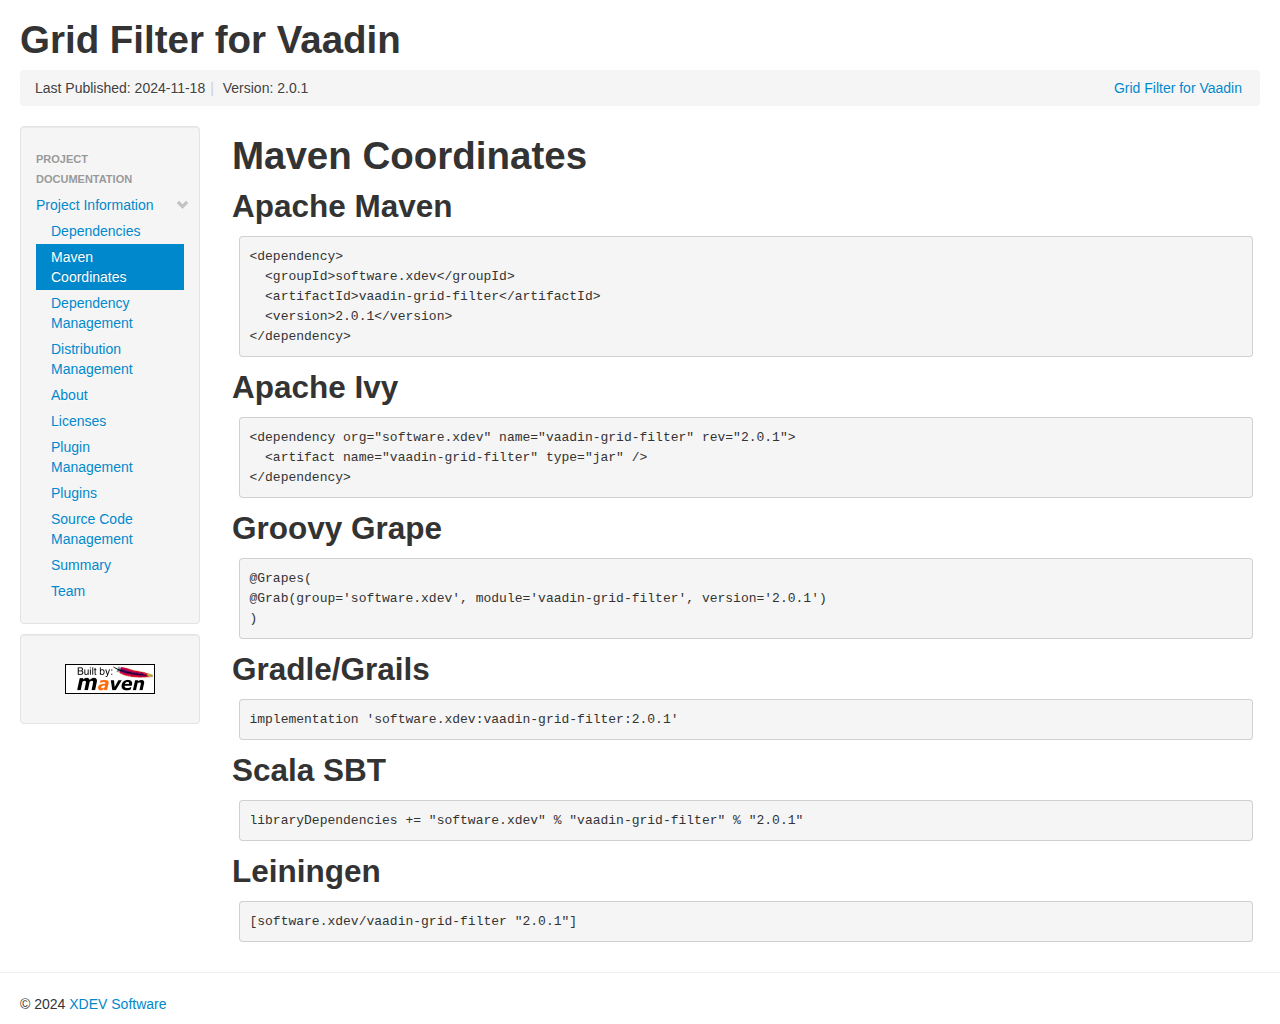
<file: dependency-info.html>
<!DOCTYPE html>


<!--
 | Generated by Apache Maven Doxia Site Renderer 2.0.0-M19 from org.apache.maven.plugins:maven-project-info-reports-plugin:3.8.0:dependency-info at 2024-11-18
 | Rendered using Apache Maven Fluido Skin 2.0.0-M9
-->
<html xmlns="http://www.w3.org/1999/xhtml" lang="en">
  <head>
    <meta charset="UTF-8" />
    <meta name="viewport" content="width=device-width, initial-scale=1" />
    <meta name="generator" content="Apache Maven Doxia Site Renderer 2.0.0-M19" />
    <title>Maven Coordinates – Grid Filter for Vaadin</title>
    <link rel="stylesheet" href="./css/apache-maven-fluido-2.0.0-M9.min.css" />
    <link rel="stylesheet" href="./css/site.css" />
    <link rel="stylesheet" href="./css/print.css" media="print" />
    <script src="./js/apache-maven-fluido-2.0.0-M9.min.js"></script>
  </head>
  <body>
    <div class="container-fluid container-fluid-top">
      <header>
        <div id="banner">
          <div class="pull-left"><div id="bannerLeft"><h1>Grid Filter for Vaadin</h1></div></div>
          <div class="pull-right"></div>
          <div class="clear"><hr/></div>
        </div>

        <div id="breadcrumbs">
          <ul class="breadcrumb">
        <li id="publishDate">Last Published: 2024-11-18<span class="divider">|</span>
</li>
          <li id="projectVersion">Version: 2.0.1</li>
        <li class="pull-right"><a href="./">Grid Filter for Vaadin</a></li>
          </ul>
        </div>
      </header>
      <div class="row-fluid">
        <header id="leftColumn" class="span2">
          <nav class="well sidebar-nav">
  <ul class="nav nav-list">
   <li class="nav-header">Project Documentation</li>
    <li><a href="project-info.html"><span class="icon-chevron-down"></span>Project Information</a>
     <ul class="nav nav-list">
      <li><a href="dependencies.html">Dependencies</a></li>
      <li class="active"><a>Maven Coordinates</a></li>
      <li><a href="dependency-management.html">Dependency Management</a></li>
      <li><a href="distribution-management.html">Distribution Management</a></li>
      <li><a href="index.html">About</a></li>
      <li><a href="licenses.html">Licenses</a></li>
      <li><a href="plugin-management.html">Plugin Management</a></li>
      <li><a href="plugins.html">Plugins</a></li>
      <li><a href="scm.html">Source Code Management</a></li>
      <li><a href="summary.html">Summary</a></li>
      <li><a href="team.html">Team</a></li>
     </ul></li>
  </ul>
          </nav>
          <div class="well sidebar-nav">
            <div id="poweredBy">
              <div class="clear"></div>
              <div class="clear"></div>
<a href="https://maven.apache.org/" class="builtBy" target="_blank"><img class="builtBy" alt="Built by Maven" src="./images/logos/maven-feather.png" /></a>
            </div>
          </div>
        </header>
        <main id="bodyColumn" class="span10">
<section><a id="Maven_Coordinates"></a>
<h1>Maven Coordinates</h1><section><a id="Apache_Maven"></a>
<h2>Apache Maven</h2>
<pre>&lt;dependency&gt;
  &lt;groupId&gt;software.xdev&lt;/groupId&gt;
  &lt;artifactId&gt;vaadin-grid-filter&lt;/artifactId&gt;
  &lt;version&gt;2.0.1&lt;/version&gt;
&lt;/dependency&gt;</pre></section><section><a id="Apache_Ivy"></a>
<h2>Apache Ivy</h2>
<pre>&lt;dependency org=&quot;software.xdev&quot; name=&quot;vaadin-grid-filter&quot; rev=&quot;2.0.1&quot;&gt;
  &lt;artifact name=&quot;vaadin-grid-filter&quot; type=&quot;jar&quot; /&gt;
&lt;/dependency&gt;</pre></section><section><a id="Groovy_Grape"></a>
<h2>Groovy Grape</h2>
<pre>@Grapes(
@Grab(group='software.xdev', module='vaadin-grid-filter', version='2.0.1')
)</pre></section><section><a id="Gradle.2FGrails"></a>
<h2>Gradle/Grails</h2>
<pre>implementation 'software.xdev:vaadin-grid-filter:2.0.1'</pre></section><section><a id="Scala_SBT"></a>
<h2>Scala SBT</h2>
<pre>libraryDependencies += &quot;software.xdev&quot; % &quot;vaadin-grid-filter&quot; % &quot;2.0.1&quot;</pre></section><section><a id="Leiningen"></a>
<h2>Leiningen</h2>
<pre>[software.xdev/vaadin-grid-filter &quot;2.0.1&quot;]</pre></section></section>
        </main>
      </div>
    </div>
    <hr/>
    <footer>
      <div class="container-fluid">
        <div class="row-fluid">
            <p>©      2024
<a href="https://xdev.software">XDEV Software</a>
</p>
        </div>
      </div>
    </footer>
<script>
  if(anchors) {
    anchors.add();
  }
</script>
  </body>
</html>
</file>
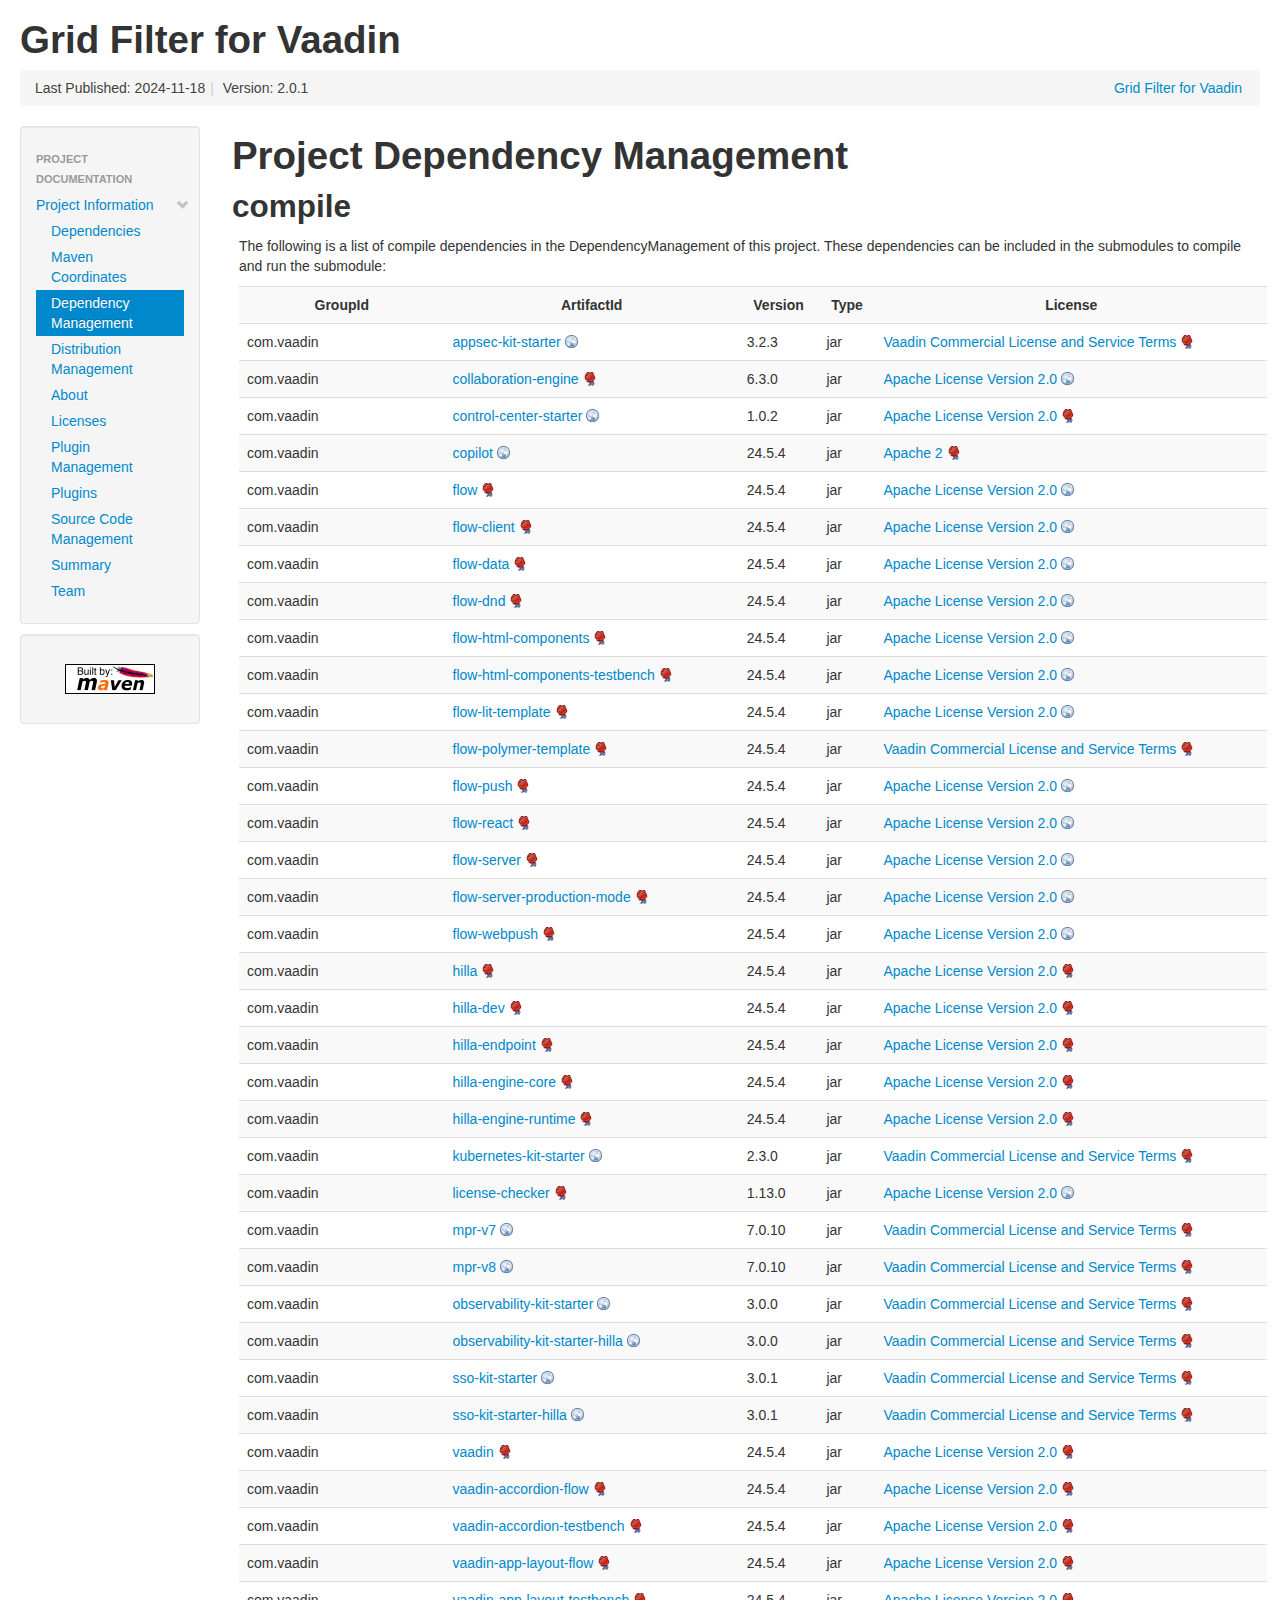
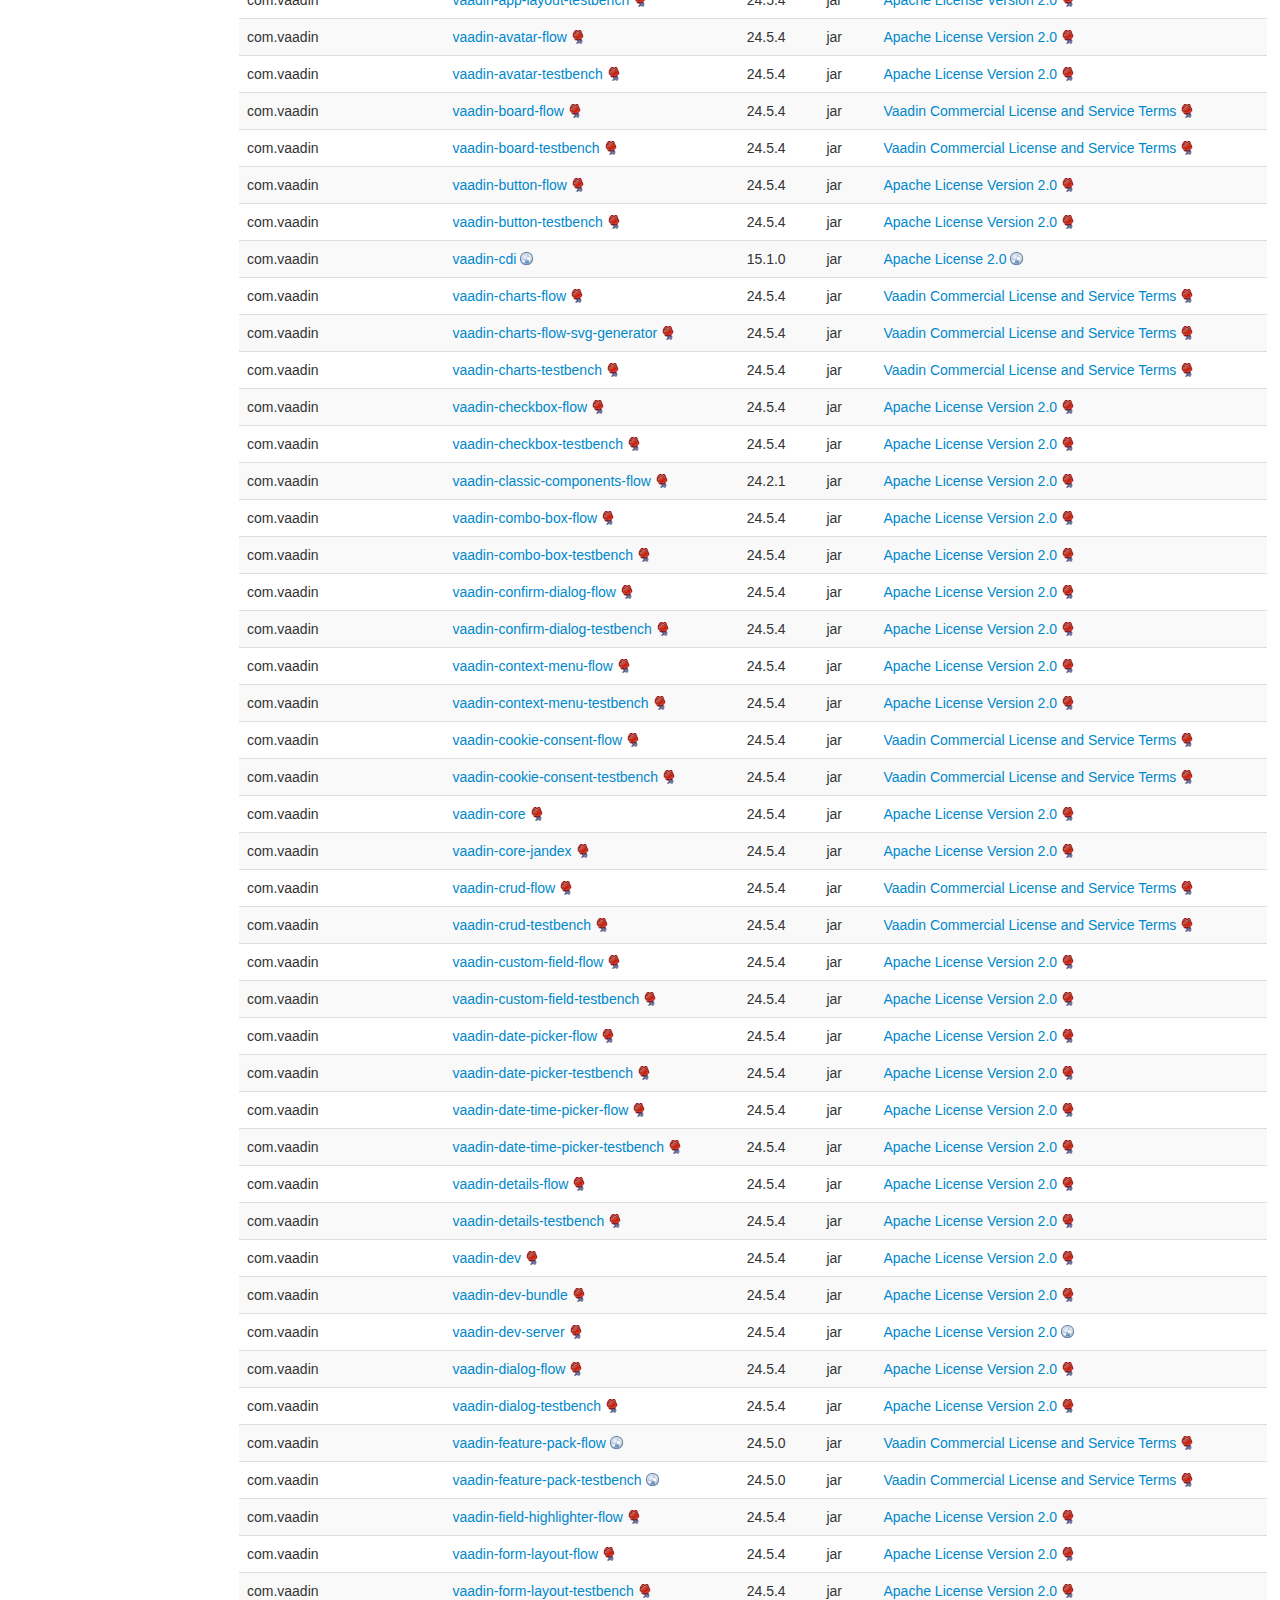
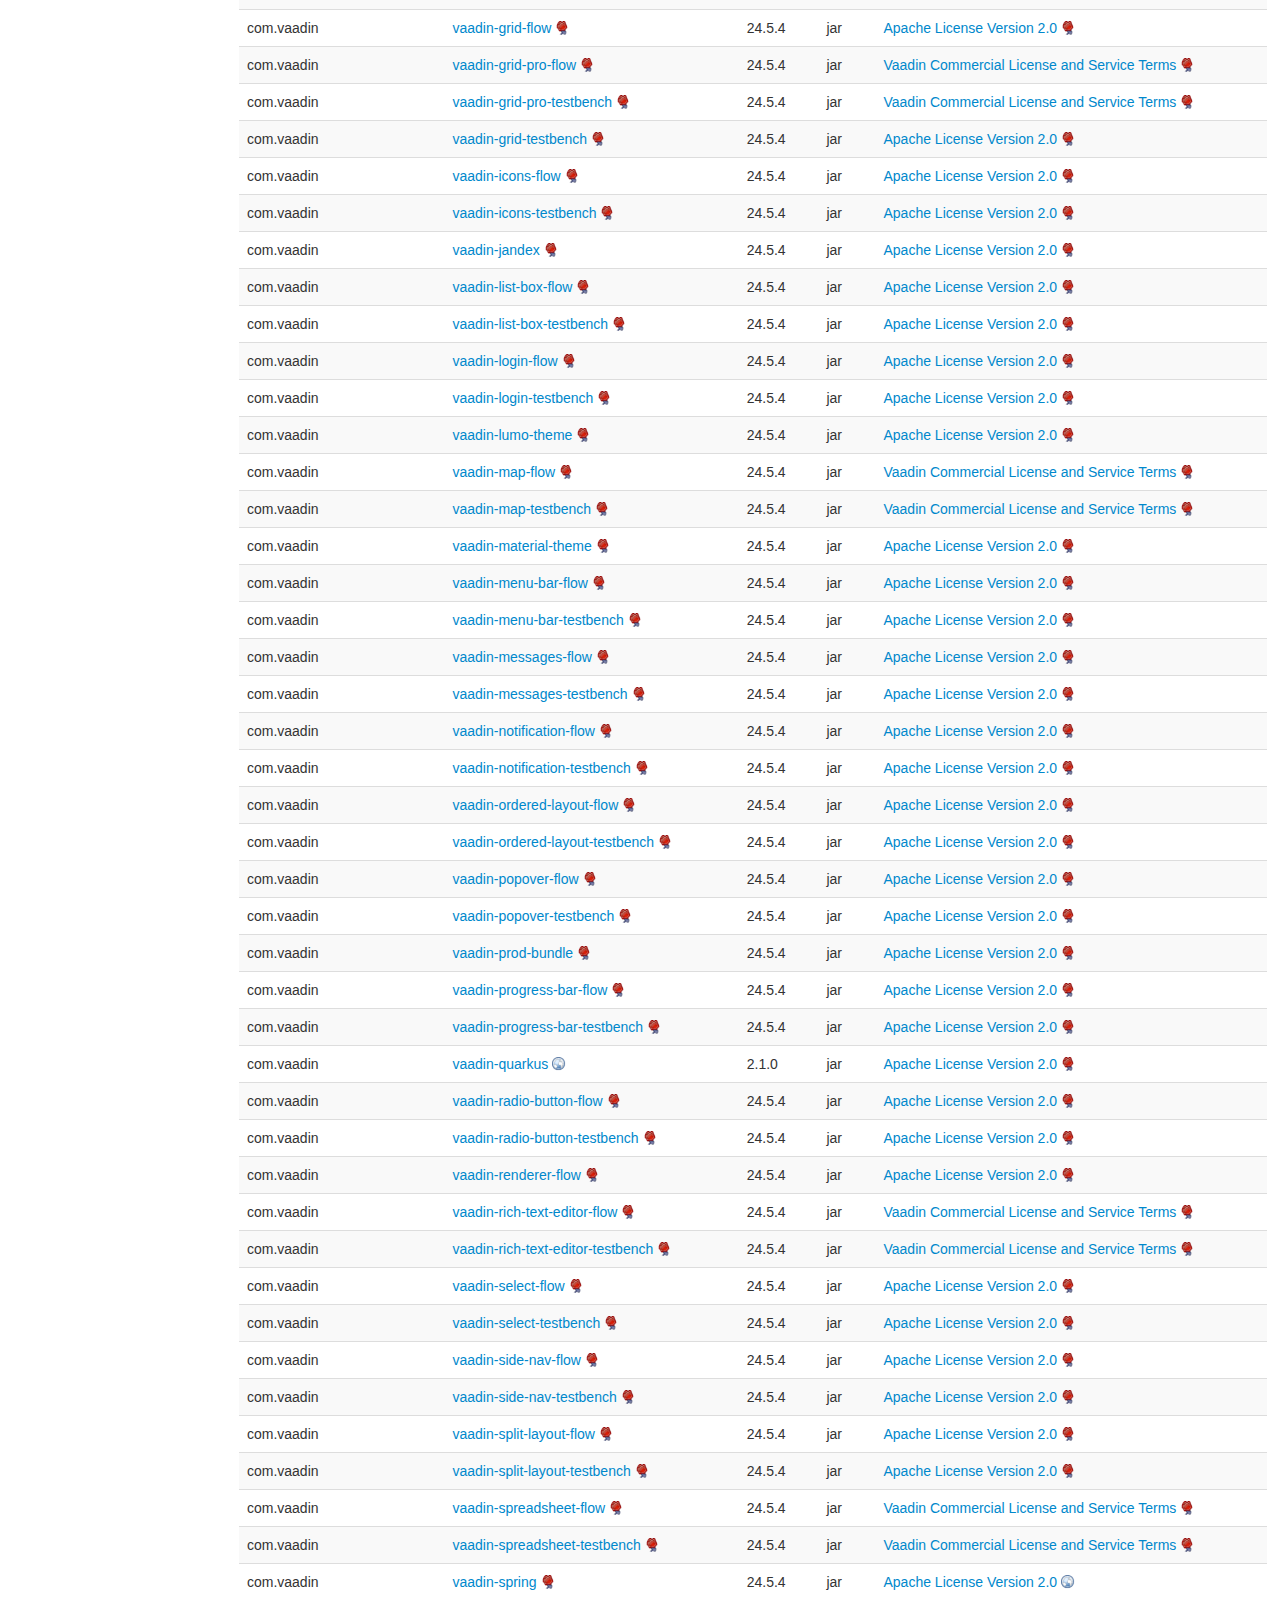
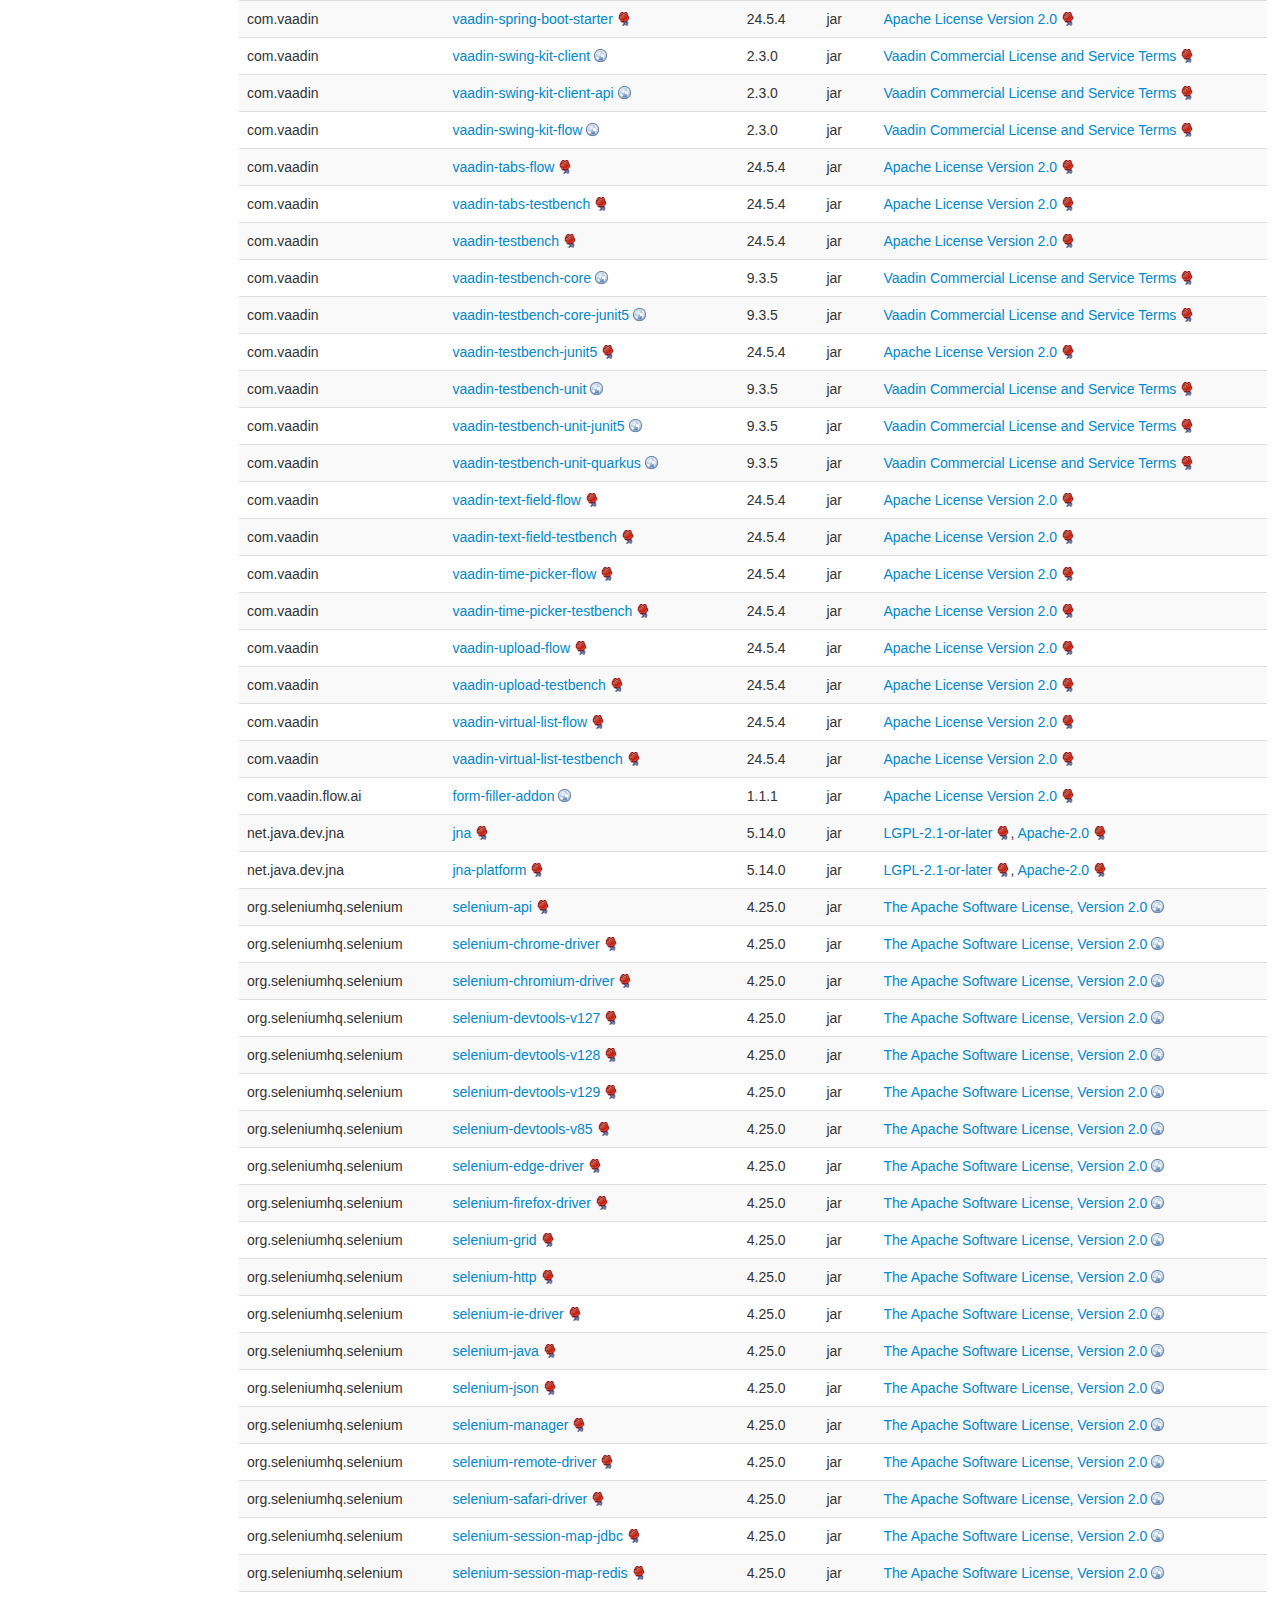
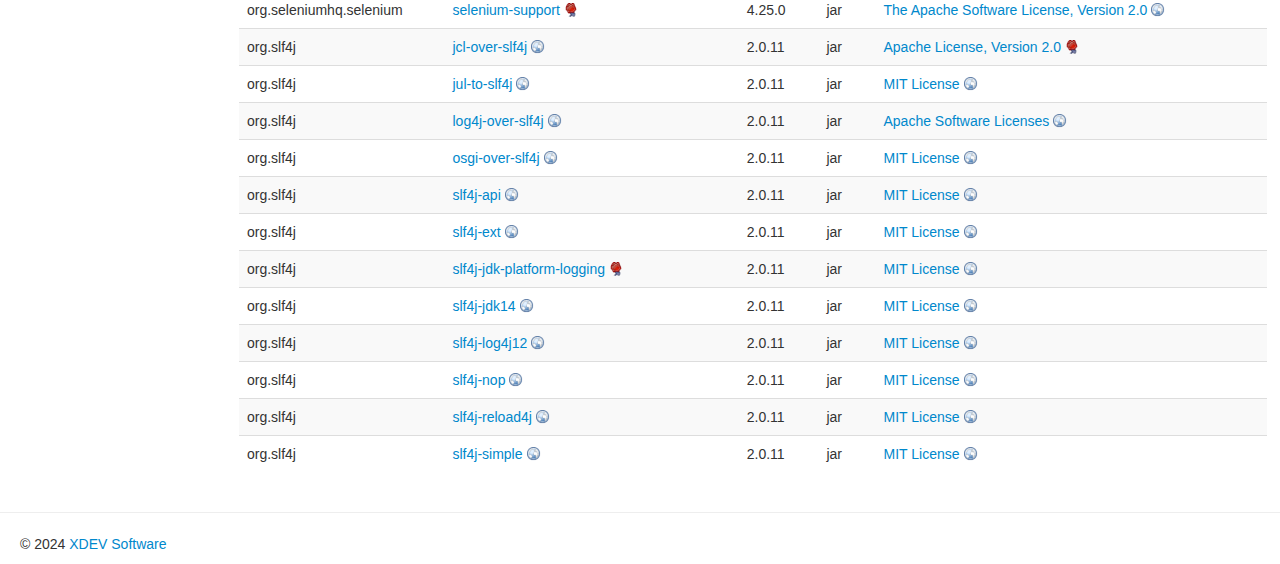
<file: dependency-management.html>
<!DOCTYPE html>


<!--
 | Generated by Apache Maven Doxia Site Renderer 2.0.0-M19 from org.apache.maven.plugins:maven-project-info-reports-plugin:3.8.0:dependency-management at 2024-11-18
 | Rendered using Apache Maven Fluido Skin 2.0.0-M9
-->
<html xmlns="http://www.w3.org/1999/xhtml" lang="en">
  <head>
    <meta charset="UTF-8" />
    <meta name="viewport" content="width=device-width, initial-scale=1" />
    <meta name="generator" content="Apache Maven Doxia Site Renderer 2.0.0-M19" />
    <title>Project Dependency Management – Grid Filter for Vaadin</title>
    <link rel="stylesheet" href="./css/apache-maven-fluido-2.0.0-M9.min.css" />
    <link rel="stylesheet" href="./css/site.css" />
    <link rel="stylesheet" href="./css/print.css" media="print" />
    <script src="./js/apache-maven-fluido-2.0.0-M9.min.js"></script>
  </head>
  <body>
    <div class="container-fluid container-fluid-top">
      <header>
        <div id="banner">
          <div class="pull-left"><div id="bannerLeft"><h1>Grid Filter for Vaadin</h1></div></div>
          <div class="pull-right"></div>
          <div class="clear"><hr/></div>
        </div>

        <div id="breadcrumbs">
          <ul class="breadcrumb">
        <li id="publishDate">Last Published: 2024-11-18<span class="divider">|</span>
</li>
          <li id="projectVersion">Version: 2.0.1</li>
        <li class="pull-right"><a href="./">Grid Filter for Vaadin</a></li>
          </ul>
        </div>
      </header>
      <div class="row-fluid">
        <header id="leftColumn" class="span2">
          <nav class="well sidebar-nav">
  <ul class="nav nav-list">
   <li class="nav-header">Project Documentation</li>
    <li><a href="project-info.html"><span class="icon-chevron-down"></span>Project Information</a>
     <ul class="nav nav-list">
      <li><a href="dependencies.html">Dependencies</a></li>
      <li><a href="dependency-info.html">Maven Coordinates</a></li>
      <li class="active"><a>Dependency Management</a></li>
      <li><a href="distribution-management.html">Distribution Management</a></li>
      <li><a href="index.html">About</a></li>
      <li><a href="licenses.html">Licenses</a></li>
      <li><a href="plugin-management.html">Plugin Management</a></li>
      <li><a href="plugins.html">Plugins</a></li>
      <li><a href="scm.html">Source Code Management</a></li>
      <li><a href="summary.html">Summary</a></li>
      <li><a href="team.html">Team</a></li>
     </ul></li>
  </ul>
          </nav>
          <div class="well sidebar-nav">
            <div id="poweredBy">
              <div class="clear"></div>
              <div class="clear"></div>
<a href="https://maven.apache.org/" class="builtBy" target="_blank"><img class="builtBy" alt="Built by Maven" src="./images/logos/maven-feather.png" /></a>
            </div>
          </div>
        </header>
        <main id="bodyColumn" class="span10">
<section><a id="Project_Dependency_Management"></a>
<h1>Project Dependency Management</h1><section><a id="compile"></a>
<h2>compile</h2>
<p>The following is a list of compile dependencies in the DependencyManagement of this project. These dependencies can be included in the submodules to compile and run the submodule:</p>
<table class="table table-striped">
<tr class="a">
<th>GroupId</th>
<th>ArtifactId</th>
<th>Version</th>
<th>Type</th>
<th>License</th></tr>
<tr class="b">
<td>com.vaadin</td>
<td><a class="externalLink" href="http://vaadin.com/appsec-kit/appsec-kit-starter">appsec-kit-starter</a></td>
<td>3.2.3</td>
<td>jar</td>
<td><a class="externalLink" href="https://vaadin.com/commercial-license-and-service-terms">Vaadin Commercial License and Service Terms</a></td></tr>
<tr class="a">
<td>com.vaadin</td>
<td><a class="externalLink" href="https://vaadin.com/collaboration/collaboration-engine">collaboration-engine</a></td>
<td>6.3.0</td>
<td>jar</td>
<td><a class="externalLink" href="http://www.apache.org/licenses/LICENSE-2.0">Apache License Version 2.0</a></td></tr>
<tr class="b">
<td>com.vaadin</td>
<td><a class="externalLink" href="http://vaadin.com/control-center/control-center-starter">control-center-starter</a></td>
<td>1.0.2</td>
<td>jar</td>
<td><a class="externalLink" href="https://www.apache.org/licenses/LICENSE-2.0">Apache License Version 2.0</a></td></tr>
<tr class="a">
<td>com.vaadin</td>
<td><a class="externalLink" href="http://vaadin.com/copilot-project/copilot">copilot</a></td>
<td>24.5.4</td>
<td>jar</td>
<td><a class="externalLink" href="https://www.apache.org/licenses/LICENSE-2.0.txt">Apache 2</a></td></tr>
<tr class="b">
<td>com.vaadin</td>
<td><a class="externalLink" href="https://vaadin.com/flow/flow">flow</a></td>
<td>24.5.4</td>
<td>jar</td>
<td><a class="externalLink" href="http://www.apache.org/licenses/LICENSE-2.0">Apache License Version 2.0</a></td></tr>
<tr class="a">
<td>com.vaadin</td>
<td><a class="externalLink" href="https://vaadin.com/flow/flow-client">flow-client</a></td>
<td>24.5.4</td>
<td>jar</td>
<td><a class="externalLink" href="http://www.apache.org/licenses/LICENSE-2.0">Apache License Version 2.0</a></td></tr>
<tr class="b">
<td>com.vaadin</td>
<td><a class="externalLink" href="https://vaadin.com/flow/flow-data">flow-data</a></td>
<td>24.5.4</td>
<td>jar</td>
<td><a class="externalLink" href="http://www.apache.org/licenses/LICENSE-2.0">Apache License Version 2.0</a></td></tr>
<tr class="a">
<td>com.vaadin</td>
<td><a class="externalLink" href="https://vaadin.com/flow/flow-dnd">flow-dnd</a></td>
<td>24.5.4</td>
<td>jar</td>
<td><a class="externalLink" href="http://www.apache.org/licenses/LICENSE-2.0">Apache License Version 2.0</a></td></tr>
<tr class="b">
<td>com.vaadin</td>
<td><a class="externalLink" href="https://vaadin.com/flow/flow-html-components">flow-html-components</a></td>
<td>24.5.4</td>
<td>jar</td>
<td><a class="externalLink" href="http://www.apache.org/licenses/LICENSE-2.0">Apache License Version 2.0</a></td></tr>
<tr class="a">
<td>com.vaadin</td>
<td><a class="externalLink" href="https://vaadin.com/flow/flow-html-components-testbench">flow-html-components-testbench</a></td>
<td>24.5.4</td>
<td>jar</td>
<td><a class="externalLink" href="http://www.apache.org/licenses/LICENSE-2.0">Apache License Version 2.0</a></td></tr>
<tr class="b">
<td>com.vaadin</td>
<td><a class="externalLink" href="https://vaadin.com/flow/flow-lit-template">flow-lit-template</a></td>
<td>24.5.4</td>
<td>jar</td>
<td><a class="externalLink" href="http://www.apache.org/licenses/LICENSE-2.0">Apache License Version 2.0</a></td></tr>
<tr class="a">
<td>com.vaadin</td>
<td><a class="externalLink" href="https://vaadin.com/flow/flow-polymer-template">flow-polymer-template</a></td>
<td>24.5.4</td>
<td>jar</td>
<td><a class="externalLink" href="https://vaadin.com/commercial-license-and-service-terms">Vaadin Commercial License and Service Terms</a></td></tr>
<tr class="b">
<td>com.vaadin</td>
<td><a class="externalLink" href="https://vaadin.com/flow/flow-push">flow-push</a></td>
<td>24.5.4</td>
<td>jar</td>
<td><a class="externalLink" href="http://www.apache.org/licenses/LICENSE-2.0">Apache License Version 2.0</a></td></tr>
<tr class="a">
<td>com.vaadin</td>
<td><a class="externalLink" href="https://vaadin.com/flow/flow-react">flow-react</a></td>
<td>24.5.4</td>
<td>jar</td>
<td><a class="externalLink" href="http://www.apache.org/licenses/LICENSE-2.0">Apache License Version 2.0</a></td></tr>
<tr class="b">
<td>com.vaadin</td>
<td><a class="externalLink" href="https://vaadin.com/flow/flow-server">flow-server</a></td>
<td>24.5.4</td>
<td>jar</td>
<td><a class="externalLink" href="http://www.apache.org/licenses/LICENSE-2.0">Apache License Version 2.0</a></td></tr>
<tr class="a">
<td>com.vaadin</td>
<td><a class="externalLink" href="https://vaadin.com/flow/flow-server-production-mode">flow-server-production-mode</a></td>
<td>24.5.4</td>
<td>jar</td>
<td><a class="externalLink" href="http://www.apache.org/licenses/LICENSE-2.0">Apache License Version 2.0</a></td></tr>
<tr class="b">
<td>com.vaadin</td>
<td><a class="externalLink" href="https://vaadin.com/flow/flow-webpush">flow-webpush</a></td>
<td>24.5.4</td>
<td>jar</td>
<td><a class="externalLink" href="http://www.apache.org/licenses/LICENSE-2.0">Apache License Version 2.0</a></td></tr>
<tr class="a">
<td>com.vaadin</td>
<td><a class="externalLink" href="https://hilla.dev">hilla</a></td>
<td>24.5.4</td>
<td>jar</td>
<td><a class="externalLink" href="https://www.apache.org/licenses/LICENSE-2.0">Apache License Version 2.0</a></td></tr>
<tr class="b">
<td>com.vaadin</td>
<td><a class="externalLink" href="https://hilla.dev">hilla-dev</a></td>
<td>24.5.4</td>
<td>jar</td>
<td><a class="externalLink" href="https://www.apache.org/licenses/LICENSE-2.0">Apache License Version 2.0</a></td></tr>
<tr class="a">
<td>com.vaadin</td>
<td><a class="externalLink" href="https://vaadin.com/hilla-endpoint">hilla-endpoint</a></td>
<td>24.5.4</td>
<td>jar</td>
<td><a class="externalLink" href="https://www.apache.org/licenses/LICENSE-2.0">Apache License Version 2.0</a></td></tr>
<tr class="b">
<td>com.vaadin</td>
<td><a class="externalLink" href="https://vaadin.com/hilla-engine-core">hilla-engine-core</a></td>
<td>24.5.4</td>
<td>jar</td>
<td><a class="externalLink" href="https://www.apache.org/licenses/LICENSE-2.0">Apache License Version 2.0</a></td></tr>
<tr class="a">
<td>com.vaadin</td>
<td><a class="externalLink" href="https://vaadin.com/hilla-engine-runtime">hilla-engine-runtime</a></td>
<td>24.5.4</td>
<td>jar</td>
<td><a class="externalLink" href="https://www.apache.org/licenses/LICENSE-2.0">Apache License Version 2.0</a></td></tr>
<tr class="b">
<td>com.vaadin</td>
<td><a class="externalLink" href="http://vaadin.com/kubernetes-kit/kubernetes-kit-starter">kubernetes-kit-starter</a></td>
<td>2.3.0</td>
<td>jar</td>
<td><a class="externalLink" href="https://vaadin.com/commercial-license-and-service-terms">Vaadin Commercial License and Service Terms</a></td></tr>
<tr class="a">
<td>com.vaadin</td>
<td><a class="externalLink" href="https://github.com/vaadin/license-checker-vaadin10">license-checker</a></td>
<td>1.13.0</td>
<td>jar</td>
<td><a class="externalLink" href="http://www.apache.org/licenses/LICENSE-2.0">Apache License Version 2.0</a></td></tr>
<tr class="b">
<td>com.vaadin</td>
<td><a class="externalLink" href="http://vaadin.com/mpr-v7">mpr-v7</a></td>
<td>7.0.10</td>
<td>jar</td>
<td><a class="externalLink" href="https://vaadin.com/commercial-license-and-service-terms">Vaadin Commercial License and Service Terms</a></td></tr>
<tr class="a">
<td>com.vaadin</td>
<td><a class="externalLink" href="http://vaadin.com/mpr-v8">mpr-v8</a></td>
<td>7.0.10</td>
<td>jar</td>
<td><a class="externalLink" href="https://vaadin.com/commercial-license-and-service-terms">Vaadin Commercial License and Service Terms</a></td></tr>
<tr class="b">
<td>com.vaadin</td>
<td><a class="externalLink" href="http://vaadin.com/observability-kit/observability-kit-starter">observability-kit-starter</a></td>
<td>3.0.0</td>
<td>jar</td>
<td><a class="externalLink" href="https://vaadin.com/commercial-license-and-service-terms">Vaadin Commercial License and Service Terms</a></td></tr>
<tr class="a">
<td>com.vaadin</td>
<td><a class="externalLink" href="http://vaadin.com/observability-kit/observability-kit-starter-hilla">observability-kit-starter-hilla</a></td>
<td>3.0.0</td>
<td>jar</td>
<td><a class="externalLink" href="https://vaadin.com/commercial-license-and-service-terms">Vaadin Commercial License and Service Terms</a></td></tr>
<tr class="b">
<td>com.vaadin</td>
<td><a class="externalLink" href="http://vaadin.com/sso-kit/sso-kit-starter">sso-kit-starter</a></td>
<td>3.0.1</td>
<td>jar</td>
<td><a class="externalLink" href="https://vaadin.com/commercial-license-and-service-terms">Vaadin Commercial License and Service Terms</a></td></tr>
<tr class="a">
<td>com.vaadin</td>
<td><a class="externalLink" href="http://vaadin.com/sso-kit/sso-kit-starter-hilla">sso-kit-starter-hilla</a></td>
<td>3.0.1</td>
<td>jar</td>
<td><a class="externalLink" href="https://vaadin.com/commercial-license-and-service-terms">Vaadin Commercial License and Service Terms</a></td></tr>
<tr class="b">
<td>com.vaadin</td>
<td><a class="externalLink" href="https://vaadin.com">vaadin</a></td>
<td>24.5.4</td>
<td>jar</td>
<td><a class="externalLink" href="https://www.apache.org/licenses/LICENSE-2.0">Apache License Version 2.0</a></td></tr>
<tr class="a">
<td>com.vaadin</td>
<td><a class="externalLink" href="https://vaadin.com/components/vaadin-accordion-flow-parent/vaadin-accordion-flow">vaadin-accordion-flow</a></td>
<td>24.5.4</td>
<td>jar</td>
<td><a class="externalLink" href="https://www.apache.org/licenses/LICENSE-2.0">Apache License Version 2.0</a></td></tr>
<tr class="b">
<td>com.vaadin</td>
<td><a class="externalLink" href="https://vaadin.com/components/vaadin-accordion-flow-parent/vaadin-accordion-testbench">vaadin-accordion-testbench</a></td>
<td>24.5.4</td>
<td>jar</td>
<td><a class="externalLink" href="https://www.apache.org/licenses/LICENSE-2.0">Apache License Version 2.0</a></td></tr>
<tr class="a">
<td>com.vaadin</td>
<td><a class="externalLink" href="https://vaadin.com/components/vaadin-app-layout-flow-parent/vaadin-app-layout-flow">vaadin-app-layout-flow</a></td>
<td>24.5.4</td>
<td>jar</td>
<td><a class="externalLink" href="https://www.apache.org/licenses/LICENSE-2.0">Apache License Version 2.0</a></td></tr>
<tr class="b">
<td>com.vaadin</td>
<td><a class="externalLink" href="https://vaadin.com/components/vaadin-app-layout-flow-parent/vaadin-app-layout-testbench">vaadin-app-layout-testbench</a></td>
<td>24.5.4</td>
<td>jar</td>
<td><a class="externalLink" href="https://www.apache.org/licenses/LICENSE-2.0">Apache License Version 2.0</a></td></tr>
<tr class="a">
<td>com.vaadin</td>
<td><a class="externalLink" href="https://vaadin.com/components/vaadin-avatar-flow-parent/vaadin-avatar-flow">vaadin-avatar-flow</a></td>
<td>24.5.4</td>
<td>jar</td>
<td><a class="externalLink" href="https://www.apache.org/licenses/LICENSE-2.0">Apache License Version 2.0</a></td></tr>
<tr class="b">
<td>com.vaadin</td>
<td><a class="externalLink" href="https://vaadin.com/components/vaadin-avatar-flow-parent/vaadin-avatar-testbench">vaadin-avatar-testbench</a></td>
<td>24.5.4</td>
<td>jar</td>
<td><a class="externalLink" href="https://www.apache.org/licenses/LICENSE-2.0">Apache License Version 2.0</a></td></tr>
<tr class="a">
<td>com.vaadin</td>
<td><a class="externalLink" href="https://vaadin.com/components/vaadin-board-flow-parent/vaadin-board-flow">vaadin-board-flow</a></td>
<td>24.5.4</td>
<td>jar</td>
<td><a class="externalLink" href="https://vaadin.com/commercial-license-and-service-terms">Vaadin Commercial License and Service Terms</a></td></tr>
<tr class="b">
<td>com.vaadin</td>
<td><a class="externalLink" href="https://vaadin.com/components/vaadin-board-flow-parent/vaadin-board-testbench">vaadin-board-testbench</a></td>
<td>24.5.4</td>
<td>jar</td>
<td><a class="externalLink" href="https://vaadin.com/commercial-license-and-service-terms">Vaadin Commercial License and Service Terms</a></td></tr>
<tr class="a">
<td>com.vaadin</td>
<td><a class="externalLink" href="https://vaadin.com/components/vaadin-button-flow-parent/vaadin-button-flow">vaadin-button-flow</a></td>
<td>24.5.4</td>
<td>jar</td>
<td><a class="externalLink" href="https://www.apache.org/licenses/LICENSE-2.0">Apache License Version 2.0</a></td></tr>
<tr class="b">
<td>com.vaadin</td>
<td><a class="externalLink" href="https://vaadin.com/components/vaadin-button-flow-parent/vaadin-button-testbench">vaadin-button-testbench</a></td>
<td>24.5.4</td>
<td>jar</td>
<td><a class="externalLink" href="https://www.apache.org/licenses/LICENSE-2.0">Apache License Version 2.0</a></td></tr>
<tr class="a">
<td>com.vaadin</td>
<td><a class="externalLink" href="http://vaadin.com">vaadin-cdi</a></td>
<td>15.1.0</td>
<td>jar</td>
<td><a class="externalLink" href="http://www.apache.org/licenses/LICENSE-2.0.html">Apache License 2.0</a></td></tr>
<tr class="b">
<td>com.vaadin</td>
<td><a class="externalLink" href="https://vaadin.com/components/vaadin-charts-flow-parent/vaadin-charts-flow">vaadin-charts-flow</a></td>
<td>24.5.4</td>
<td>jar</td>
<td><a class="externalLink" href="https://vaadin.com/commercial-license-and-service-terms">Vaadin Commercial License and Service Terms</a></td></tr>
<tr class="a">
<td>com.vaadin</td>
<td><a class="externalLink" href="https://vaadin.com/components/vaadin-charts-flow-parent/vaadin-charts-flow-svg-generator">vaadin-charts-flow-svg-generator</a></td>
<td>24.5.4</td>
<td>jar</td>
<td><a class="externalLink" href="https://vaadin.com/commercial-license-and-service-terms">Vaadin Commercial License and Service Terms</a></td></tr>
<tr class="b">
<td>com.vaadin</td>
<td><a class="externalLink" href="https://vaadin.com/components/vaadin-charts-flow-parent/vaadin-charts-testbench">vaadin-charts-testbench</a></td>
<td>24.5.4</td>
<td>jar</td>
<td><a class="externalLink" href="https://vaadin.com/commercial-license-and-service-terms">Vaadin Commercial License and Service Terms</a></td></tr>
<tr class="a">
<td>com.vaadin</td>
<td><a class="externalLink" href="https://vaadin.com/components/vaadin-checkbox-flow-parent/vaadin-checkbox-flow">vaadin-checkbox-flow</a></td>
<td>24.5.4</td>
<td>jar</td>
<td><a class="externalLink" href="https://www.apache.org/licenses/LICENSE-2.0">Apache License Version 2.0</a></td></tr>
<tr class="b">
<td>com.vaadin</td>
<td><a class="externalLink" href="https://vaadin.com/components/vaadin-checkbox-flow-parent/vaadin-checkbox-testbench">vaadin-checkbox-testbench</a></td>
<td>24.5.4</td>
<td>jar</td>
<td><a class="externalLink" href="https://www.apache.org/licenses/LICENSE-2.0">Apache License Version 2.0</a></td></tr>
<tr class="a">
<td>com.vaadin</td>
<td><a class="externalLink" href="https://vaadin.com/classic-components/vaadin-classic-components-flow">vaadin-classic-components-flow</a></td>
<td>24.2.1</td>
<td>jar</td>
<td><a class="externalLink" href="https://www.apache.org/licenses/LICENSE-2.0">Apache License Version 2.0</a></td></tr>
<tr class="b">
<td>com.vaadin</td>
<td><a class="externalLink" href="https://vaadin.com/components/vaadin-combo-box-flow-parent/vaadin-combo-box-flow">vaadin-combo-box-flow</a></td>
<td>24.5.4</td>
<td>jar</td>
<td><a class="externalLink" href="https://www.apache.org/licenses/LICENSE-2.0">Apache License Version 2.0</a></td></tr>
<tr class="a">
<td>com.vaadin</td>
<td><a class="externalLink" href="https://vaadin.com/components/vaadin-combo-box-flow-parent/vaadin-combo-box-testbench">vaadin-combo-box-testbench</a></td>
<td>24.5.4</td>
<td>jar</td>
<td><a class="externalLink" href="https://www.apache.org/licenses/LICENSE-2.0">Apache License Version 2.0</a></td></tr>
<tr class="b">
<td>com.vaadin</td>
<td><a class="externalLink" href="https://vaadin.com/components/vaadin-confirm-dialog-flow-parent/vaadin-confirm-dialog-flow">vaadin-confirm-dialog-flow</a></td>
<td>24.5.4</td>
<td>jar</td>
<td><a class="externalLink" href="https://www.apache.org/licenses/LICENSE-2.0">Apache License Version 2.0</a></td></tr>
<tr class="a">
<td>com.vaadin</td>
<td><a class="externalLink" href="https://vaadin.com/components/vaadin-confirm-dialog-flow-parent/vaadin-confirm-dialog-testbench">vaadin-confirm-dialog-testbench</a></td>
<td>24.5.4</td>
<td>jar</td>
<td><a class="externalLink" href="https://www.apache.org/licenses/LICENSE-2.0">Apache License Version 2.0</a></td></tr>
<tr class="b">
<td>com.vaadin</td>
<td><a class="externalLink" href="https://vaadin.com/components/vaadin-context-menu-flow-parent/vaadin-context-menu-flow">vaadin-context-menu-flow</a></td>
<td>24.5.4</td>
<td>jar</td>
<td><a class="externalLink" href="https://www.apache.org/licenses/LICENSE-2.0">Apache License Version 2.0</a></td></tr>
<tr class="a">
<td>com.vaadin</td>
<td><a class="externalLink" href="https://vaadin.com/components/vaadin-context-menu-flow-parent/vaadin-context-menu-testbench">vaadin-context-menu-testbench</a></td>
<td>24.5.4</td>
<td>jar</td>
<td><a class="externalLink" href="https://www.apache.org/licenses/LICENSE-2.0">Apache License Version 2.0</a></td></tr>
<tr class="b">
<td>com.vaadin</td>
<td><a class="externalLink" href="https://vaadin.com/components/vaadin-cookie-consent-flow-parent/vaadin-cookie-consent-flow">vaadin-cookie-consent-flow</a></td>
<td>24.5.4</td>
<td>jar</td>
<td><a class="externalLink" href="https://vaadin.com/commercial-license-and-service-terms">Vaadin Commercial License and Service Terms</a></td></tr>
<tr class="a">
<td>com.vaadin</td>
<td><a class="externalLink" href="https://vaadin.com/components/vaadin-cookie-consent-flow-parent/vaadin-cookie-consent-testbench">vaadin-cookie-consent-testbench</a></td>
<td>24.5.4</td>
<td>jar</td>
<td><a class="externalLink" href="https://vaadin.com/commercial-license-and-service-terms">Vaadin Commercial License and Service Terms</a></td></tr>
<tr class="b">
<td>com.vaadin</td>
<td><a class="externalLink" href="https://vaadin.com">vaadin-core</a></td>
<td>24.5.4</td>
<td>jar</td>
<td><a class="externalLink" href="https://www.apache.org/licenses/LICENSE-2.0">Apache License Version 2.0</a></td></tr>
<tr class="a">
<td>com.vaadin</td>
<td><a class="externalLink" href="https://vaadin.com/vaadin-core-jandex">vaadin-core-jandex</a></td>
<td>24.5.4</td>
<td>jar</td>
<td><a class="externalLink" href="https://www.apache.org/licenses/LICENSE-2.0">Apache License Version 2.0</a></td></tr>
<tr class="b">
<td>com.vaadin</td>
<td><a class="externalLink" href="https://vaadin.com/components/vaadin-crud-flow-parent/vaadin-crud-flow">vaadin-crud-flow</a></td>
<td>24.5.4</td>
<td>jar</td>
<td><a class="externalLink" href="https://vaadin.com/commercial-license-and-service-terms">Vaadin Commercial License and Service Terms</a></td></tr>
<tr class="a">
<td>com.vaadin</td>
<td><a class="externalLink" href="https://vaadin.com/components/vaadin-crud-flow-parent/vaadin-crud-testbench">vaadin-crud-testbench</a></td>
<td>24.5.4</td>
<td>jar</td>
<td><a class="externalLink" href="https://vaadin.com/commercial-license-and-service-terms">Vaadin Commercial License and Service Terms</a></td></tr>
<tr class="b">
<td>com.vaadin</td>
<td><a class="externalLink" href="https://vaadin.com/components/vaadin-custom-field-flow-parent/vaadin-custom-field-flow">vaadin-custom-field-flow</a></td>
<td>24.5.4</td>
<td>jar</td>
<td><a class="externalLink" href="https://www.apache.org/licenses/LICENSE-2.0">Apache License Version 2.0</a></td></tr>
<tr class="a">
<td>com.vaadin</td>
<td><a class="externalLink" href="https://vaadin.com/components/vaadin-custom-field-flow-parent/vaadin-custom-field-testbench">vaadin-custom-field-testbench</a></td>
<td>24.5.4</td>
<td>jar</td>
<td><a class="externalLink" href="https://www.apache.org/licenses/LICENSE-2.0">Apache License Version 2.0</a></td></tr>
<tr class="b">
<td>com.vaadin</td>
<td><a class="externalLink" href="https://vaadin.com/components/vaadin-date-picker-flow-parent/vaadin-date-picker-flow">vaadin-date-picker-flow</a></td>
<td>24.5.4</td>
<td>jar</td>
<td><a class="externalLink" href="https://www.apache.org/licenses/LICENSE-2.0">Apache License Version 2.0</a></td></tr>
<tr class="a">
<td>com.vaadin</td>
<td><a class="externalLink" href="https://vaadin.com/components/vaadin-date-picker-flow-parent/vaadin-date-picker-testbench">vaadin-date-picker-testbench</a></td>
<td>24.5.4</td>
<td>jar</td>
<td><a class="externalLink" href="https://www.apache.org/licenses/LICENSE-2.0">Apache License Version 2.0</a></td></tr>
<tr class="b">
<td>com.vaadin</td>
<td><a class="externalLink" href="https://vaadin.com/components/vaadin-date-time-picker-flow-parent/vaadin-date-time-picker-flow">vaadin-date-time-picker-flow</a></td>
<td>24.5.4</td>
<td>jar</td>
<td><a class="externalLink" href="https://www.apache.org/licenses/LICENSE-2.0">Apache License Version 2.0</a></td></tr>
<tr class="a">
<td>com.vaadin</td>
<td><a class="externalLink" href="https://vaadin.com/components/vaadin-date-time-picker-flow-parent/vaadin-date-time-picker-testbench">vaadin-date-time-picker-testbench</a></td>
<td>24.5.4</td>
<td>jar</td>
<td><a class="externalLink" href="https://www.apache.org/licenses/LICENSE-2.0">Apache License Version 2.0</a></td></tr>
<tr class="b">
<td>com.vaadin</td>
<td><a class="externalLink" href="https://vaadin.com/components/vaadin-details-flow-parent/vaadin-details-flow">vaadin-details-flow</a></td>
<td>24.5.4</td>
<td>jar</td>
<td><a class="externalLink" href="https://www.apache.org/licenses/LICENSE-2.0">Apache License Version 2.0</a></td></tr>
<tr class="a">
<td>com.vaadin</td>
<td><a class="externalLink" href="https://vaadin.com/components/vaadin-details-flow-parent/vaadin-details-testbench">vaadin-details-testbench</a></td>
<td>24.5.4</td>
<td>jar</td>
<td><a class="externalLink" href="https://www.apache.org/licenses/LICENSE-2.0">Apache License Version 2.0</a></td></tr>
<tr class="b">
<td>com.vaadin</td>
<td><a class="externalLink" href="https://vaadin.com">vaadin-dev</a></td>
<td>24.5.4</td>
<td>jar</td>
<td><a class="externalLink" href="https://www.apache.org/licenses/LICENSE-2.0">Apache License Version 2.0</a></td></tr>
<tr class="a">
<td>com.vaadin</td>
<td><a class="externalLink" href="https://vaadin.com">vaadin-dev-bundle</a></td>
<td>24.5.4</td>
<td>jar</td>
<td><a class="externalLink" href="https://www.apache.org/licenses/LICENSE-2.0">Apache License Version 2.0</a></td></tr>
<tr class="b">
<td>com.vaadin</td>
<td><a class="externalLink" href="https://vaadin.com/flow/vaadin-dev-server">vaadin-dev-server</a></td>
<td>24.5.4</td>
<td>jar</td>
<td><a class="externalLink" href="http://www.apache.org/licenses/LICENSE-2.0">Apache License Version 2.0</a></td></tr>
<tr class="a">
<td>com.vaadin</td>
<td><a class="externalLink" href="https://vaadin.com/components/vaadin-dialog-flow-parent/vaadin-dialog-flow">vaadin-dialog-flow</a></td>
<td>24.5.4</td>
<td>jar</td>
<td><a class="externalLink" href="https://www.apache.org/licenses/LICENSE-2.0">Apache License Version 2.0</a></td></tr>
<tr class="b">
<td>com.vaadin</td>
<td><a class="externalLink" href="https://vaadin.com/components/vaadin-dialog-flow-parent/vaadin-dialog-testbench">vaadin-dialog-testbench</a></td>
<td>24.5.4</td>
<td>jar</td>
<td><a class="externalLink" href="https://www.apache.org/licenses/LICENSE-2.0">Apache License Version 2.0</a></td></tr>
<tr class="a">
<td>com.vaadin</td>
<td><a class="externalLink" href="http://vaadin.com/vaadin-feature-pack-flow-parent/vaadin-feature-pack-flow">vaadin-feature-pack-flow</a></td>
<td>24.5.0</td>
<td>jar</td>
<td><a class="externalLink" href="https://vaadin.com/commercial-license-and-service-terms">Vaadin Commercial License and Service Terms</a></td></tr>
<tr class="b">
<td>com.vaadin</td>
<td><a class="externalLink" href="http://vaadin.com/vaadin-feature-pack-flow-parent/vaadin-feature-pack-testbench">vaadin-feature-pack-testbench</a></td>
<td>24.5.0</td>
<td>jar</td>
<td><a class="externalLink" href="https://vaadin.com/commercial-license-and-service-terms">Vaadin Commercial License and Service Terms</a></td></tr>
<tr class="a">
<td>com.vaadin</td>
<td><a class="externalLink" href="https://vaadin.com/components/vaadin-field-highlighter-flow-parent/vaadin-field-highlighter-flow">vaadin-field-highlighter-flow</a></td>
<td>24.5.4</td>
<td>jar</td>
<td><a class="externalLink" href="https://www.apache.org/licenses/LICENSE-2.0">Apache License Version 2.0</a></td></tr>
<tr class="b">
<td>com.vaadin</td>
<td><a class="externalLink" href="https://vaadin.com/components/vaadin-form-layout-flow-parent/vaadin-form-layout-flow">vaadin-form-layout-flow</a></td>
<td>24.5.4</td>
<td>jar</td>
<td><a class="externalLink" href="https://www.apache.org/licenses/LICENSE-2.0">Apache License Version 2.0</a></td></tr>
<tr class="a">
<td>com.vaadin</td>
<td><a class="externalLink" href="https://vaadin.com/components/vaadin-form-layout-flow-parent/vaadin-form-layout-testbench">vaadin-form-layout-testbench</a></td>
<td>24.5.4</td>
<td>jar</td>
<td><a class="externalLink" href="https://www.apache.org/licenses/LICENSE-2.0">Apache License Version 2.0</a></td></tr>
<tr class="b">
<td>com.vaadin</td>
<td><a class="externalLink" href="https://vaadin.com/components/vaadin-grid-flow-parent/vaadin-grid-flow">vaadin-grid-flow</a></td>
<td>24.5.4</td>
<td>jar</td>
<td><a class="externalLink" href="https://www.apache.org/licenses/LICENSE-2.0">Apache License Version 2.0</a></td></tr>
<tr class="a">
<td>com.vaadin</td>
<td><a class="externalLink" href="https://vaadin.com/components/vaadin-grid-pro-flow-parent/vaadin-grid-pro-flow">vaadin-grid-pro-flow</a></td>
<td>24.5.4</td>
<td>jar</td>
<td><a class="externalLink" href="https://vaadin.com/commercial-license-and-service-terms">Vaadin Commercial License and Service Terms</a></td></tr>
<tr class="b">
<td>com.vaadin</td>
<td><a class="externalLink" href="https://vaadin.com/components/vaadin-grid-pro-flow-parent/vaadin-grid-pro-testbench">vaadin-grid-pro-testbench</a></td>
<td>24.5.4</td>
<td>jar</td>
<td><a class="externalLink" href="https://vaadin.com/commercial-license-and-service-terms">Vaadin Commercial License and Service Terms</a></td></tr>
<tr class="a">
<td>com.vaadin</td>
<td><a class="externalLink" href="https://vaadin.com/components/vaadin-grid-flow-parent/vaadin-grid-testbench">vaadin-grid-testbench</a></td>
<td>24.5.4</td>
<td>jar</td>
<td><a class="externalLink" href="https://www.apache.org/licenses/LICENSE-2.0">Apache License Version 2.0</a></td></tr>
<tr class="b">
<td>com.vaadin</td>
<td><a class="externalLink" href="https://vaadin.com/components/vaadin-icons-flow-parent/vaadin-icons-flow">vaadin-icons-flow</a></td>
<td>24.5.4</td>
<td>jar</td>
<td><a class="externalLink" href="https://www.apache.org/licenses/LICENSE-2.0">Apache License Version 2.0</a></td></tr>
<tr class="a">
<td>com.vaadin</td>
<td><a class="externalLink" href="https://vaadin.com/components/vaadin-icons-flow-parent/vaadin-icons-testbench">vaadin-icons-testbench</a></td>
<td>24.5.4</td>
<td>jar</td>
<td><a class="externalLink" href="https://www.apache.org/licenses/LICENSE-2.0">Apache License Version 2.0</a></td></tr>
<tr class="b">
<td>com.vaadin</td>
<td><a class="externalLink" href="https://vaadin.com/vaadin-jandex">vaadin-jandex</a></td>
<td>24.5.4</td>
<td>jar</td>
<td><a class="externalLink" href="https://www.apache.org/licenses/LICENSE-2.0">Apache License Version 2.0</a></td></tr>
<tr class="a">
<td>com.vaadin</td>
<td><a class="externalLink" href="https://vaadin.com/components/vaadin-list-box-flow-parent/vaadin-list-box-flow">vaadin-list-box-flow</a></td>
<td>24.5.4</td>
<td>jar</td>
<td><a class="externalLink" href="https://www.apache.org/licenses/LICENSE-2.0">Apache License Version 2.0</a></td></tr>
<tr class="b">
<td>com.vaadin</td>
<td><a class="externalLink" href="https://vaadin.com/components/vaadin-list-box-flow-parent/vaadin-list-box-testbench">vaadin-list-box-testbench</a></td>
<td>24.5.4</td>
<td>jar</td>
<td><a class="externalLink" href="https://www.apache.org/licenses/LICENSE-2.0">Apache License Version 2.0</a></td></tr>
<tr class="a">
<td>com.vaadin</td>
<td><a class="externalLink" href="https://vaadin.com/components/vaadin-login-flow-parent/vaadin-login-flow">vaadin-login-flow</a></td>
<td>24.5.4</td>
<td>jar</td>
<td><a class="externalLink" href="https://www.apache.org/licenses/LICENSE-2.0">Apache License Version 2.0</a></td></tr>
<tr class="b">
<td>com.vaadin</td>
<td><a class="externalLink" href="https://vaadin.com/components/vaadin-login-flow-parent/vaadin-login-testbench">vaadin-login-testbench</a></td>
<td>24.5.4</td>
<td>jar</td>
<td><a class="externalLink" href="https://www.apache.org/licenses/LICENSE-2.0">Apache License Version 2.0</a></td></tr>
<tr class="a">
<td>com.vaadin</td>
<td><a class="externalLink" href="https://vaadin.com/components/vaadin-lumo-theme-flow-parent/vaadin-lumo-theme">vaadin-lumo-theme</a></td>
<td>24.5.4</td>
<td>jar</td>
<td><a class="externalLink" href="https://www.apache.org/licenses/LICENSE-2.0">Apache License Version 2.0</a></td></tr>
<tr class="b">
<td>com.vaadin</td>
<td><a class="externalLink" href="https://vaadin.com/components/vaadin-map-flow-parent/vaadin-map-flow">vaadin-map-flow</a></td>
<td>24.5.4</td>
<td>jar</td>
<td><a class="externalLink" href="https://vaadin.com/commercial-license-and-service-terms">Vaadin Commercial License and Service Terms</a></td></tr>
<tr class="a">
<td>com.vaadin</td>
<td><a class="externalLink" href="https://vaadin.com/components/vaadin-map-flow-parent/vaadin-map-testbench">vaadin-map-testbench</a></td>
<td>24.5.4</td>
<td>jar</td>
<td><a class="externalLink" href="https://vaadin.com/commercial-license-and-service-terms">Vaadin Commercial License and Service Terms</a></td></tr>
<tr class="b">
<td>com.vaadin</td>
<td><a class="externalLink" href="https://vaadin.com/components/vaadin-material-theme-flow-parent/vaadin-material-theme">vaadin-material-theme</a></td>
<td>24.5.4</td>
<td>jar</td>
<td><a class="externalLink" href="https://www.apache.org/licenses/LICENSE-2.0">Apache License Version 2.0</a></td></tr>
<tr class="a">
<td>com.vaadin</td>
<td><a class="externalLink" href="https://vaadin.com/components/vaadin-menu-bar-flow-parent/vaadin-menu-bar-flow">vaadin-menu-bar-flow</a></td>
<td>24.5.4</td>
<td>jar</td>
<td><a class="externalLink" href="https://www.apache.org/licenses/LICENSE-2.0">Apache License Version 2.0</a></td></tr>
<tr class="b">
<td>com.vaadin</td>
<td><a class="externalLink" href="https://vaadin.com/components/vaadin-menu-bar-flow-parent/vaadin-menu-bar-testbench">vaadin-menu-bar-testbench</a></td>
<td>24.5.4</td>
<td>jar</td>
<td><a class="externalLink" href="https://www.apache.org/licenses/LICENSE-2.0">Apache License Version 2.0</a></td></tr>
<tr class="a">
<td>com.vaadin</td>
<td><a class="externalLink" href="https://vaadin.com/components/vaadin-messages-flow-parent/vaadin-messages-flow">vaadin-messages-flow</a></td>
<td>24.5.4</td>
<td>jar</td>
<td><a class="externalLink" href="https://www.apache.org/licenses/LICENSE-2.0">Apache License Version 2.0</a></td></tr>
<tr class="b">
<td>com.vaadin</td>
<td><a class="externalLink" href="https://vaadin.com/components/vaadin-messages-flow-parent/vaadin-messages-testbench">vaadin-messages-testbench</a></td>
<td>24.5.4</td>
<td>jar</td>
<td><a class="externalLink" href="https://www.apache.org/licenses/LICENSE-2.0">Apache License Version 2.0</a></td></tr>
<tr class="a">
<td>com.vaadin</td>
<td><a class="externalLink" href="https://vaadin.com/components/vaadin-notification-flow-parent/vaadin-notification-flow">vaadin-notification-flow</a></td>
<td>24.5.4</td>
<td>jar</td>
<td><a class="externalLink" href="https://www.apache.org/licenses/LICENSE-2.0">Apache License Version 2.0</a></td></tr>
<tr class="b">
<td>com.vaadin</td>
<td><a class="externalLink" href="https://vaadin.com/components/vaadin-notification-flow-parent/vaadin-notification-testbench">vaadin-notification-testbench</a></td>
<td>24.5.4</td>
<td>jar</td>
<td><a class="externalLink" href="https://www.apache.org/licenses/LICENSE-2.0">Apache License Version 2.0</a></td></tr>
<tr class="a">
<td>com.vaadin</td>
<td><a class="externalLink" href="https://vaadin.com/components/vaadin-ordered-layout-flow-parent/vaadin-ordered-layout-flow">vaadin-ordered-layout-flow</a></td>
<td>24.5.4</td>
<td>jar</td>
<td><a class="externalLink" href="https://www.apache.org/licenses/LICENSE-2.0">Apache License Version 2.0</a></td></tr>
<tr class="b">
<td>com.vaadin</td>
<td><a class="externalLink" href="https://vaadin.com/components/vaadin-ordered-layout-flow-parent/vaadin-ordered-layout-testbench">vaadin-ordered-layout-testbench</a></td>
<td>24.5.4</td>
<td>jar</td>
<td><a class="externalLink" href="https://www.apache.org/licenses/LICENSE-2.0">Apache License Version 2.0</a></td></tr>
<tr class="a">
<td>com.vaadin</td>
<td><a class="externalLink" href="https://vaadin.com/components/vaadin-popover-flow-parent/vaadin-popover-flow">vaadin-popover-flow</a></td>
<td>24.5.4</td>
<td>jar</td>
<td><a class="externalLink" href="https://www.apache.org/licenses/LICENSE-2.0">Apache License Version 2.0</a></td></tr>
<tr class="b">
<td>com.vaadin</td>
<td><a class="externalLink" href="https://vaadin.com/components/vaadin-popover-flow-parent/vaadin-popover-testbench">vaadin-popover-testbench</a></td>
<td>24.5.4</td>
<td>jar</td>
<td><a class="externalLink" href="https://www.apache.org/licenses/LICENSE-2.0">Apache License Version 2.0</a></td></tr>
<tr class="a">
<td>com.vaadin</td>
<td><a class="externalLink" href="https://vaadin.com">vaadin-prod-bundle</a></td>
<td>24.5.4</td>
<td>jar</td>
<td><a class="externalLink" href="https://www.apache.org/licenses/LICENSE-2.0">Apache License Version 2.0</a></td></tr>
<tr class="b">
<td>com.vaadin</td>
<td><a class="externalLink" href="https://vaadin.com/components/vaadin-progress-bar-flow-parent/vaadin-progress-bar-flow">vaadin-progress-bar-flow</a></td>
<td>24.5.4</td>
<td>jar</td>
<td><a class="externalLink" href="https://www.apache.org/licenses/LICENSE-2.0">Apache License Version 2.0</a></td></tr>
<tr class="a">
<td>com.vaadin</td>
<td><a class="externalLink" href="https://vaadin.com/components/vaadin-progress-bar-flow-parent/vaadin-progress-bar-testbench">vaadin-progress-bar-testbench</a></td>
<td>24.5.4</td>
<td>jar</td>
<td><a class="externalLink" href="https://www.apache.org/licenses/LICENSE-2.0">Apache License Version 2.0</a></td></tr>
<tr class="b">
<td>com.vaadin</td>
<td><a class="externalLink" href="http://vaadin.com/vaadin-quarkus-parent/vaadin-quarkus">vaadin-quarkus</a></td>
<td>2.1.0</td>
<td>jar</td>
<td><a class="externalLink" href="https://www.apache.org/licenses/LICENSE-2.0">Apache License Version 2.0</a></td></tr>
<tr class="a">
<td>com.vaadin</td>
<td><a class="externalLink" href="https://vaadin.com/components/vaadin-radio-button-flow-parent/vaadin-radio-button-flow">vaadin-radio-button-flow</a></td>
<td>24.5.4</td>
<td>jar</td>
<td><a class="externalLink" href="https://www.apache.org/licenses/LICENSE-2.0">Apache License Version 2.0</a></td></tr>
<tr class="b">
<td>com.vaadin</td>
<td><a class="externalLink" href="https://vaadin.com/components/vaadin-radio-button-flow-parent/vaadin-radio-button-testbench">vaadin-radio-button-testbench</a></td>
<td>24.5.4</td>
<td>jar</td>
<td><a class="externalLink" href="https://www.apache.org/licenses/LICENSE-2.0">Apache License Version 2.0</a></td></tr>
<tr class="a">
<td>com.vaadin</td>
<td><a class="externalLink" href="https://vaadin.com/components/vaadin-renderer-flow-parent/vaadin-renderer-flow">vaadin-renderer-flow</a></td>
<td>24.5.4</td>
<td>jar</td>
<td><a class="externalLink" href="https://www.apache.org/licenses/LICENSE-2.0">Apache License Version 2.0</a></td></tr>
<tr class="b">
<td>com.vaadin</td>
<td><a class="externalLink" href="https://vaadin.com/components/vaadin-rich-text-editor-flow-parent/vaadin-rich-text-editor-flow">vaadin-rich-text-editor-flow</a></td>
<td>24.5.4</td>
<td>jar</td>
<td><a class="externalLink" href="https://vaadin.com/commercial-license-and-service-terms">Vaadin Commercial License and Service Terms</a></td></tr>
<tr class="a">
<td>com.vaadin</td>
<td><a class="externalLink" href="https://vaadin.com/components/vaadin-rich-text-editor-flow-parent/vaadin-rich-text-editor-testbench">vaadin-rich-text-editor-testbench</a></td>
<td>24.5.4</td>
<td>jar</td>
<td><a class="externalLink" href="https://vaadin.com/commercial-license-and-service-terms">Vaadin Commercial License and Service Terms</a></td></tr>
<tr class="b">
<td>com.vaadin</td>
<td><a class="externalLink" href="https://vaadin.com/components/vaadin-select-flow-parent/vaadin-select-flow">vaadin-select-flow</a></td>
<td>24.5.4</td>
<td>jar</td>
<td><a class="externalLink" href="https://www.apache.org/licenses/LICENSE-2.0">Apache License Version 2.0</a></td></tr>
<tr class="a">
<td>com.vaadin</td>
<td><a class="externalLink" href="https://vaadin.com/components/vaadin-select-flow-parent/vaadin-select-testbench">vaadin-select-testbench</a></td>
<td>24.5.4</td>
<td>jar</td>
<td><a class="externalLink" href="https://www.apache.org/licenses/LICENSE-2.0">Apache License Version 2.0</a></td></tr>
<tr class="b">
<td>com.vaadin</td>
<td><a class="externalLink" href="https://vaadin.com/components/vaadin-side-nav-flow-parent/vaadin-side-nav-flow">vaadin-side-nav-flow</a></td>
<td>24.5.4</td>
<td>jar</td>
<td><a class="externalLink" href="https://www.apache.org/licenses/LICENSE-2.0">Apache License Version 2.0</a></td></tr>
<tr class="a">
<td>com.vaadin</td>
<td><a class="externalLink" href="https://vaadin.com/components/vaadin-side-nav-flow-parent/vaadin-side-nav-testbench">vaadin-side-nav-testbench</a></td>
<td>24.5.4</td>
<td>jar</td>
<td><a class="externalLink" href="https://www.apache.org/licenses/LICENSE-2.0">Apache License Version 2.0</a></td></tr>
<tr class="b">
<td>com.vaadin</td>
<td><a class="externalLink" href="https://vaadin.com/components/vaadin-split-layout-flow-parent/vaadin-split-layout-flow">vaadin-split-layout-flow</a></td>
<td>24.5.4</td>
<td>jar</td>
<td><a class="externalLink" href="https://www.apache.org/licenses/LICENSE-2.0">Apache License Version 2.0</a></td></tr>
<tr class="a">
<td>com.vaadin</td>
<td><a class="externalLink" href="https://vaadin.com/components/vaadin-split-layout-flow-parent/vaadin-split-layout-testbench">vaadin-split-layout-testbench</a></td>
<td>24.5.4</td>
<td>jar</td>
<td><a class="externalLink" href="https://www.apache.org/licenses/LICENSE-2.0">Apache License Version 2.0</a></td></tr>
<tr class="b">
<td>com.vaadin</td>
<td><a class="externalLink" href="https://vaadin.com/components/vaadin-spreadsheet-flow-parent/vaadin-spreadsheet-flow">vaadin-spreadsheet-flow</a></td>
<td>24.5.4</td>
<td>jar</td>
<td><a class="externalLink" href="https://vaadin.com/commercial-license-and-service-terms">Vaadin Commercial License and Service Terms</a></td></tr>
<tr class="a">
<td>com.vaadin</td>
<td><a class="externalLink" href="https://vaadin.com/components/vaadin-spreadsheet-flow-parent/vaadin-spreadsheet-testbench">vaadin-spreadsheet-testbench</a></td>
<td>24.5.4</td>
<td>jar</td>
<td><a class="externalLink" href="https://vaadin.com/commercial-license-and-service-terms">Vaadin Commercial License and Service Terms</a></td></tr>
<tr class="b">
<td>com.vaadin</td>
<td><a class="externalLink" href="https://vaadin.com/flow/vaadin-spring">vaadin-spring</a></td>
<td>24.5.4</td>
<td>jar</td>
<td><a class="externalLink" href="http://www.apache.org/licenses/LICENSE-2.0">Apache License Version 2.0</a></td></tr>
<tr class="a">
<td>com.vaadin</td>
<td><a class="externalLink" href="https://vaadin.com/vaadin-spring-boot-starter">vaadin-spring-boot-starter</a></td>
<td>24.5.4</td>
<td>jar</td>
<td><a class="externalLink" href="https://www.apache.org/licenses/LICENSE-2.0">Apache License Version 2.0</a></td></tr>
<tr class="b">
<td>com.vaadin</td>
<td><a class="externalLink" href="http://vaadin.com/vaadin-swing-kit-parent/vaadin-swing-kit-client-parent/vaadin-swing-kit-client">vaadin-swing-kit-client</a></td>
<td>2.3.0</td>
<td>jar</td>
<td><a class="externalLink" href="https://vaadin.com/commercial-license-and-service-terms">Vaadin Commercial License and Service Terms</a></td></tr>
<tr class="a">
<td>com.vaadin</td>
<td><a class="externalLink" href="http://vaadin.com/vaadin-swing-kit-parent/vaadin-swing-kit-client-parent/vaadin-swing-kit-client-api">vaadin-swing-kit-client-api</a></td>
<td>2.3.0</td>
<td>jar</td>
<td><a class="externalLink" href="https://vaadin.com/commercial-license-and-service-terms">Vaadin Commercial License and Service Terms</a></td></tr>
<tr class="b">
<td>com.vaadin</td>
<td><a class="externalLink" href="http://vaadin.com/vaadin-swing-kit-parent/vaadin-swing-kit-server-parent/vaadin-swing-kit-flow">vaadin-swing-kit-flow</a></td>
<td>2.3.0</td>
<td>jar</td>
<td><a class="externalLink" href="https://vaadin.com/commercial-license-and-service-terms">Vaadin Commercial License and Service Terms</a></td></tr>
<tr class="a">
<td>com.vaadin</td>
<td><a class="externalLink" href="https://vaadin.com/components/vaadin-tabs-flow-parent/vaadin-tabs-flow">vaadin-tabs-flow</a></td>
<td>24.5.4</td>
<td>jar</td>
<td><a class="externalLink" href="https://www.apache.org/licenses/LICENSE-2.0">Apache License Version 2.0</a></td></tr>
<tr class="b">
<td>com.vaadin</td>
<td><a class="externalLink" href="https://vaadin.com/components/vaadin-tabs-flow-parent/vaadin-tabs-testbench">vaadin-tabs-testbench</a></td>
<td>24.5.4</td>
<td>jar</td>
<td><a class="externalLink" href="https://www.apache.org/licenses/LICENSE-2.0">Apache License Version 2.0</a></td></tr>
<tr class="a">
<td>com.vaadin</td>
<td><a class="externalLink" href="https://vaadin.com">vaadin-testbench</a></td>
<td>24.5.4</td>
<td>jar</td>
<td><a class="externalLink" href="https://www.apache.org/licenses/LICENSE-2.0">Apache License Version 2.0</a></td></tr>
<tr class="b">
<td>com.vaadin</td>
<td><a class="externalLink" href="http://vaadin.com/vaadin-testbench-core/">vaadin-testbench-core</a></td>
<td>9.3.5</td>
<td>jar</td>
<td><a class="externalLink" href="https://vaadin.com/commercial-license-and-service-terms">Vaadin Commercial License and Service Terms</a></td></tr>
<tr class="a">
<td>com.vaadin</td>
<td><a class="externalLink" href="http://vaadin.com/vaadin-testbench-core-junit5/">vaadin-testbench-core-junit5</a></td>
<td>9.3.5</td>
<td>jar</td>
<td><a class="externalLink" href="https://vaadin.com/commercial-license-and-service-terms">Vaadin Commercial License and Service Terms</a></td></tr>
<tr class="b">
<td>com.vaadin</td>
<td><a class="externalLink" href="https://vaadin.com">vaadin-testbench-junit5</a></td>
<td>24.5.4</td>
<td>jar</td>
<td><a class="externalLink" href="https://www.apache.org/licenses/LICENSE-2.0">Apache License Version 2.0</a></td></tr>
<tr class="a">
<td>com.vaadin</td>
<td><a class="externalLink" href="http://vaadin.com">vaadin-testbench-unit</a></td>
<td>9.3.5</td>
<td>jar</td>
<td><a class="externalLink" href="https://vaadin.com/commercial-license-and-service-terms">Vaadin Commercial License and Service Terms</a></td></tr>
<tr class="b">
<td>com.vaadin</td>
<td><a class="externalLink" href="http://vaadin.com">vaadin-testbench-unit-junit5</a></td>
<td>9.3.5</td>
<td>jar</td>
<td><a class="externalLink" href="https://vaadin.com/commercial-license-and-service-terms">Vaadin Commercial License and Service Terms</a></td></tr>
<tr class="a">
<td>com.vaadin</td>
<td><a class="externalLink" href="http://vaadin.com">vaadin-testbench-unit-quarkus</a></td>
<td>9.3.5</td>
<td>jar</td>
<td><a class="externalLink" href="https://vaadin.com/commercial-license-and-service-terms">Vaadin Commercial License and Service Terms</a></td></tr>
<tr class="b">
<td>com.vaadin</td>
<td><a class="externalLink" href="https://vaadin.com/components/vaadin-text-field-flow-parent/vaadin-text-field-flow">vaadin-text-field-flow</a></td>
<td>24.5.4</td>
<td>jar</td>
<td><a class="externalLink" href="https://www.apache.org/licenses/LICENSE-2.0">Apache License Version 2.0</a></td></tr>
<tr class="a">
<td>com.vaadin</td>
<td><a class="externalLink" href="https://vaadin.com/components/vaadin-text-field-flow-parent/vaadin-text-field-testbench">vaadin-text-field-testbench</a></td>
<td>24.5.4</td>
<td>jar</td>
<td><a class="externalLink" href="https://www.apache.org/licenses/LICENSE-2.0">Apache License Version 2.0</a></td></tr>
<tr class="b">
<td>com.vaadin</td>
<td><a class="externalLink" href="https://vaadin.com/components/vaadin-time-picker-flow-parent/vaadin-time-picker-flow">vaadin-time-picker-flow</a></td>
<td>24.5.4</td>
<td>jar</td>
<td><a class="externalLink" href="https://www.apache.org/licenses/LICENSE-2.0">Apache License Version 2.0</a></td></tr>
<tr class="a">
<td>com.vaadin</td>
<td><a class="externalLink" href="https://vaadin.com/components/vaadin-time-picker-flow-parent/vaadin-time-picker-testbench">vaadin-time-picker-testbench</a></td>
<td>24.5.4</td>
<td>jar</td>
<td><a class="externalLink" href="https://www.apache.org/licenses/LICENSE-2.0">Apache License Version 2.0</a></td></tr>
<tr class="b">
<td>com.vaadin</td>
<td><a class="externalLink" href="https://vaadin.com/components/vaadin-upload-flow-parent/vaadin-upload-flow">vaadin-upload-flow</a></td>
<td>24.5.4</td>
<td>jar</td>
<td><a class="externalLink" href="https://www.apache.org/licenses/LICENSE-2.0">Apache License Version 2.0</a></td></tr>
<tr class="a">
<td>com.vaadin</td>
<td><a class="externalLink" href="https://vaadin.com/components/vaadin-upload-flow-parent/vaadin-upload-testbench">vaadin-upload-testbench</a></td>
<td>24.5.4</td>
<td>jar</td>
<td><a class="externalLink" href="https://www.apache.org/licenses/LICENSE-2.0">Apache License Version 2.0</a></td></tr>
<tr class="b">
<td>com.vaadin</td>
<td><a class="externalLink" href="https://vaadin.com/components/vaadin-virtual-list-flow-parent/vaadin-virtual-list-flow">vaadin-virtual-list-flow</a></td>
<td>24.5.4</td>
<td>jar</td>
<td><a class="externalLink" href="https://www.apache.org/licenses/LICENSE-2.0">Apache License Version 2.0</a></td></tr>
<tr class="a">
<td>com.vaadin</td>
<td><a class="externalLink" href="https://vaadin.com/components/vaadin-virtual-list-flow-parent/vaadin-virtual-list-testbench">vaadin-virtual-list-testbench</a></td>
<td>24.5.4</td>
<td>jar</td>
<td><a class="externalLink" href="https://www.apache.org/licenses/LICENSE-2.0">Apache License Version 2.0</a></td></tr>
<tr class="b">
<td>com.vaadin.flow.ai</td>
<td><a class="externalLink" href="http://vaadin.com/form-filler-addon">form-filler-addon</a></td>
<td>1.1.1</td>
<td>jar</td>
<td><a class="externalLink" href="https://www.apache.org/licenses/LICENSE-2.0.txt">Apache License Version 2.0</a></td></tr>
<tr class="a">
<td>net.java.dev.jna</td>
<td><a class="externalLink" href="https://github.com/java-native-access/jna">jna</a></td>
<td>5.14.0</td>
<td>jar</td>
<td><a class="externalLink" href="https://www.gnu.org/licenses/old-licenses/lgpl-2.1">LGPL-2.1-or-later</a>, <a class="externalLink" href="https://www.apache.org/licenses/LICENSE-2.0.txt">Apache-2.0</a></td></tr>
<tr class="b">
<td>net.java.dev.jna</td>
<td><a class="externalLink" href="https://github.com/java-native-access/jna">jna-platform</a></td>
<td>5.14.0</td>
<td>jar</td>
<td><a class="externalLink" href="https://www.gnu.org/licenses/old-licenses/lgpl-2.1">LGPL-2.1-or-later</a>, <a class="externalLink" href="https://www.apache.org/licenses/LICENSE-2.0.txt">Apache-2.0</a></td></tr>
<tr class="a">
<td>org.seleniumhq.selenium</td>
<td><a class="externalLink" href="https://selenium.dev/">selenium-api</a></td>
<td>4.25.0</td>
<td>jar</td>
<td><a class="externalLink" href="http://www.apache.org/licenses/LICENSE-2.0.txt">The Apache Software License, Version 2.0</a></td></tr>
<tr class="b">
<td>org.seleniumhq.selenium</td>
<td><a class="externalLink" href="https://selenium.dev/">selenium-chrome-driver</a></td>
<td>4.25.0</td>
<td>jar</td>
<td><a class="externalLink" href="http://www.apache.org/licenses/LICENSE-2.0.txt">The Apache Software License, Version 2.0</a></td></tr>
<tr class="a">
<td>org.seleniumhq.selenium</td>
<td><a class="externalLink" href="https://selenium.dev/">selenium-chromium-driver</a></td>
<td>4.25.0</td>
<td>jar</td>
<td><a class="externalLink" href="http://www.apache.org/licenses/LICENSE-2.0.txt">The Apache Software License, Version 2.0</a></td></tr>
<tr class="b">
<td>org.seleniumhq.selenium</td>
<td><a class="externalLink" href="https://selenium.dev/">selenium-devtools-v127</a></td>
<td>4.25.0</td>
<td>jar</td>
<td><a class="externalLink" href="http://www.apache.org/licenses/LICENSE-2.0.txt">The Apache Software License, Version 2.0</a></td></tr>
<tr class="a">
<td>org.seleniumhq.selenium</td>
<td><a class="externalLink" href="https://selenium.dev/">selenium-devtools-v128</a></td>
<td>4.25.0</td>
<td>jar</td>
<td><a class="externalLink" href="http://www.apache.org/licenses/LICENSE-2.0.txt">The Apache Software License, Version 2.0</a></td></tr>
<tr class="b">
<td>org.seleniumhq.selenium</td>
<td><a class="externalLink" href="https://selenium.dev/">selenium-devtools-v129</a></td>
<td>4.25.0</td>
<td>jar</td>
<td><a class="externalLink" href="http://www.apache.org/licenses/LICENSE-2.0.txt">The Apache Software License, Version 2.0</a></td></tr>
<tr class="a">
<td>org.seleniumhq.selenium</td>
<td><a class="externalLink" href="https://selenium.dev/">selenium-devtools-v85</a></td>
<td>4.25.0</td>
<td>jar</td>
<td><a class="externalLink" href="http://www.apache.org/licenses/LICENSE-2.0.txt">The Apache Software License, Version 2.0</a></td></tr>
<tr class="b">
<td>org.seleniumhq.selenium</td>
<td><a class="externalLink" href="https://selenium.dev/">selenium-edge-driver</a></td>
<td>4.25.0</td>
<td>jar</td>
<td><a class="externalLink" href="http://www.apache.org/licenses/LICENSE-2.0.txt">The Apache Software License, Version 2.0</a></td></tr>
<tr class="a">
<td>org.seleniumhq.selenium</td>
<td><a class="externalLink" href="https://selenium.dev/">selenium-firefox-driver</a></td>
<td>4.25.0</td>
<td>jar</td>
<td><a class="externalLink" href="http://www.apache.org/licenses/LICENSE-2.0.txt">The Apache Software License, Version 2.0</a></td></tr>
<tr class="b">
<td>org.seleniumhq.selenium</td>
<td><a class="externalLink" href="https://selenium.dev/">selenium-grid</a></td>
<td>4.25.0</td>
<td>jar</td>
<td><a class="externalLink" href="http://www.apache.org/licenses/LICENSE-2.0.txt">The Apache Software License, Version 2.0</a></td></tr>
<tr class="a">
<td>org.seleniumhq.selenium</td>
<td><a class="externalLink" href="https://selenium.dev/">selenium-http</a></td>
<td>4.25.0</td>
<td>jar</td>
<td><a class="externalLink" href="http://www.apache.org/licenses/LICENSE-2.0.txt">The Apache Software License, Version 2.0</a></td></tr>
<tr class="b">
<td>org.seleniumhq.selenium</td>
<td><a class="externalLink" href="https://selenium.dev/">selenium-ie-driver</a></td>
<td>4.25.0</td>
<td>jar</td>
<td><a class="externalLink" href="http://www.apache.org/licenses/LICENSE-2.0.txt">The Apache Software License, Version 2.0</a></td></tr>
<tr class="a">
<td>org.seleniumhq.selenium</td>
<td><a class="externalLink" href="https://selenium.dev/">selenium-java</a></td>
<td>4.25.0</td>
<td>jar</td>
<td><a class="externalLink" href="http://www.apache.org/licenses/LICENSE-2.0.txt">The Apache Software License, Version 2.0</a></td></tr>
<tr class="b">
<td>org.seleniumhq.selenium</td>
<td><a class="externalLink" href="https://selenium.dev/">selenium-json</a></td>
<td>4.25.0</td>
<td>jar</td>
<td><a class="externalLink" href="http://www.apache.org/licenses/LICENSE-2.0.txt">The Apache Software License, Version 2.0</a></td></tr>
<tr class="a">
<td>org.seleniumhq.selenium</td>
<td><a class="externalLink" href="https://selenium.dev/">selenium-manager</a></td>
<td>4.25.0</td>
<td>jar</td>
<td><a class="externalLink" href="http://www.apache.org/licenses/LICENSE-2.0.txt">The Apache Software License, Version 2.0</a></td></tr>
<tr class="b">
<td>org.seleniumhq.selenium</td>
<td><a class="externalLink" href="https://selenium.dev/">selenium-remote-driver</a></td>
<td>4.25.0</td>
<td>jar</td>
<td><a class="externalLink" href="http://www.apache.org/licenses/LICENSE-2.0.txt">The Apache Software License, Version 2.0</a></td></tr>
<tr class="a">
<td>org.seleniumhq.selenium</td>
<td><a class="externalLink" href="https://selenium.dev/">selenium-safari-driver</a></td>
<td>4.25.0</td>
<td>jar</td>
<td><a class="externalLink" href="http://www.apache.org/licenses/LICENSE-2.0.txt">The Apache Software License, Version 2.0</a></td></tr>
<tr class="b">
<td>org.seleniumhq.selenium</td>
<td><a class="externalLink" href="https://selenium.dev/">selenium-session-map-jdbc</a></td>
<td>4.25.0</td>
<td>jar</td>
<td><a class="externalLink" href="http://www.apache.org/licenses/LICENSE-2.0.txt">The Apache Software License, Version 2.0</a></td></tr>
<tr class="a">
<td>org.seleniumhq.selenium</td>
<td><a class="externalLink" href="https://selenium.dev/">selenium-session-map-redis</a></td>
<td>4.25.0</td>
<td>jar</td>
<td><a class="externalLink" href="http://www.apache.org/licenses/LICENSE-2.0.txt">The Apache Software License, Version 2.0</a></td></tr>
<tr class="b">
<td>org.seleniumhq.selenium</td>
<td><a class="externalLink" href="https://selenium.dev/">selenium-support</a></td>
<td>4.25.0</td>
<td>jar</td>
<td><a class="externalLink" href="http://www.apache.org/licenses/LICENSE-2.0.txt">The Apache Software License, Version 2.0</a></td></tr>
<tr class="a">
<td>org.slf4j</td>
<td><a class="externalLink" href="http://www.slf4j.org">jcl-over-slf4j</a></td>
<td>2.0.11</td>
<td>jar</td>
<td><a class="externalLink" href="https://www.apache.org/licenses/LICENSE-2.0.txt">Apache License, Version 2.0</a></td></tr>
<tr class="b">
<td>org.slf4j</td>
<td><a class="externalLink" href="http://www.slf4j.org">jul-to-slf4j</a></td>
<td>2.0.11</td>
<td>jar</td>
<td><a class="externalLink" href="http://www.opensource.org/licenses/mit-license.php">MIT License</a></td></tr>
<tr class="a">
<td>org.slf4j</td>
<td><a class="externalLink" href="http://www.slf4j.org">log4j-over-slf4j</a></td>
<td>2.0.11</td>
<td>jar</td>
<td><a class="externalLink" href="http://www.apache.org/licenses/LICENSE-2.0.txt">Apache Software Licenses</a></td></tr>
<tr class="b">
<td>org.slf4j</td>
<td><a class="externalLink" href="http://www.slf4j.org">osgi-over-slf4j</a></td>
<td>2.0.11</td>
<td>jar</td>
<td><a class="externalLink" href="http://www.opensource.org/licenses/mit-license.php">MIT License</a></td></tr>
<tr class="a">
<td>org.slf4j</td>
<td><a class="externalLink" href="http://www.slf4j.org">slf4j-api</a></td>
<td>2.0.11</td>
<td>jar</td>
<td><a class="externalLink" href="http://www.opensource.org/licenses/mit-license.php">MIT License</a></td></tr>
<tr class="b">
<td>org.slf4j</td>
<td><a class="externalLink" href="http://www.slf4j.org">slf4j-ext</a></td>
<td>2.0.11</td>
<td>jar</td>
<td><a class="externalLink" href="http://www.opensource.org/licenses/mit-license.php">MIT License</a></td></tr>
<tr class="a">
<td>org.slf4j</td>
<td><a class="externalLink" href="https://www.slf4j.org">slf4j-jdk-platform-logging</a></td>
<td>2.0.11</td>
<td>jar</td>
<td><a class="externalLink" href="http://www.opensource.org/licenses/mit-license.php">MIT License</a></td></tr>
<tr class="b">
<td>org.slf4j</td>
<td><a class="externalLink" href="http://www.slf4j.org">slf4j-jdk14</a></td>
<td>2.0.11</td>
<td>jar</td>
<td><a class="externalLink" href="http://www.opensource.org/licenses/mit-license.php">MIT License</a></td></tr>
<tr class="a">
<td>org.slf4j</td>
<td><a class="externalLink" href="http://www.slf4j.org">slf4j-log4j12</a></td>
<td>2.0.11</td>
<td>jar</td>
<td><a class="externalLink" href="http://www.opensource.org/licenses/mit-license.php">MIT License</a></td></tr>
<tr class="b">
<td>org.slf4j</td>
<td><a class="externalLink" href="http://www.slf4j.org">slf4j-nop</a></td>
<td>2.0.11</td>
<td>jar</td>
<td><a class="externalLink" href="http://www.opensource.org/licenses/mit-license.php">MIT License</a></td></tr>
<tr class="a">
<td>org.slf4j</td>
<td><a class="externalLink" href="http://reload4j.qos.ch">slf4j-reload4j</a></td>
<td>2.0.11</td>
<td>jar</td>
<td><a class="externalLink" href="http://www.opensource.org/licenses/mit-license.php">MIT License</a></td></tr>
<tr class="b">
<td>org.slf4j</td>
<td><a class="externalLink" href="http://www.slf4j.org">slf4j-simple</a></td>
<td>2.0.11</td>
<td>jar</td>
<td><a class="externalLink" href="http://www.opensource.org/licenses/mit-license.php">MIT License</a></td></tr></table></section></section>
        </main>
      </div>
    </div>
    <hr/>
    <footer>
      <div class="container-fluid">
        <div class="row-fluid">
            <p>©      2024
<a href="https://xdev.software">XDEV Software</a>
</p>
        </div>
      </div>
    </footer>
<script>
  if(anchors) {
    anchors.add();
  }
</script>
  </body>
</html>
</file>
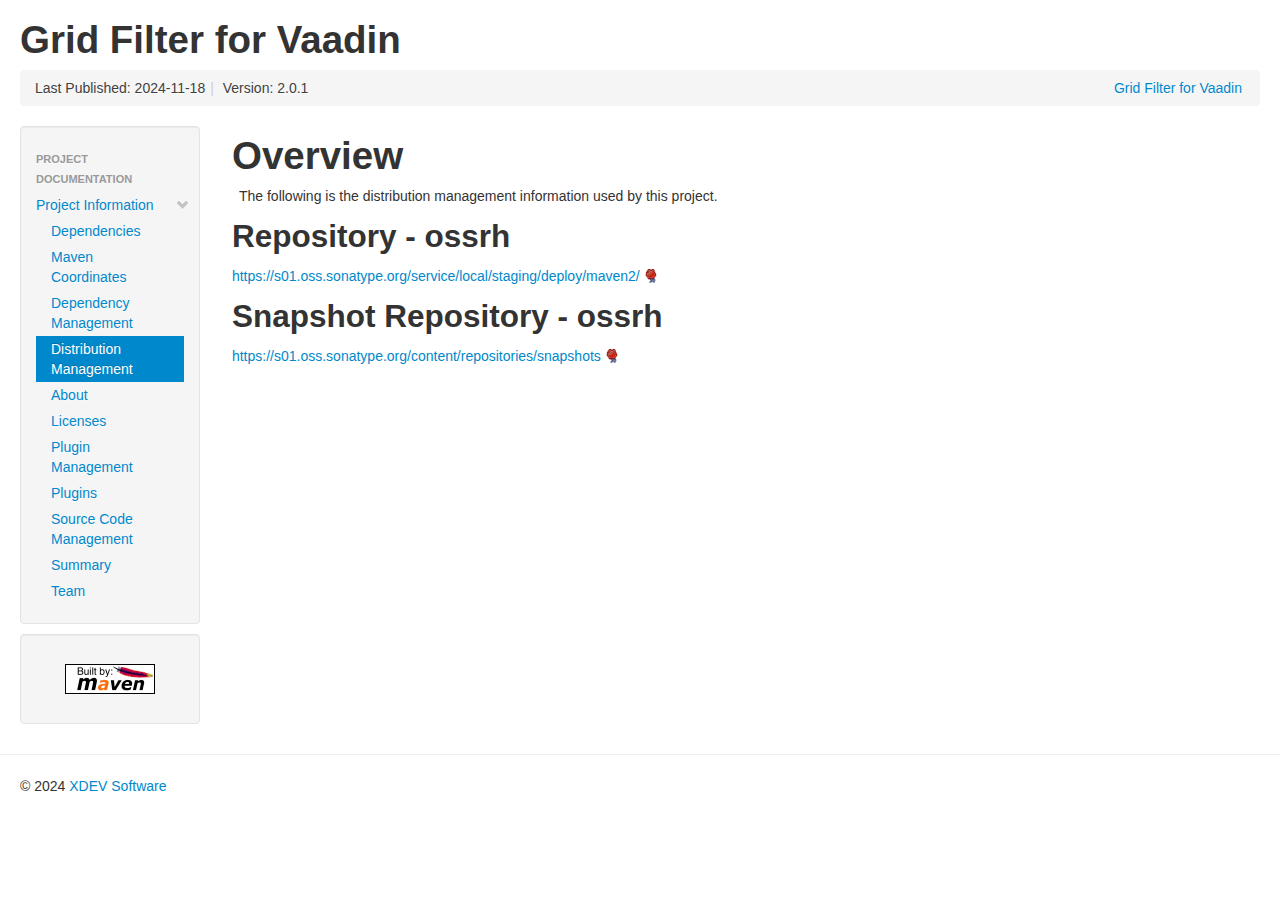
<file: distribution-management.html>
<!DOCTYPE html>


<!--
 | Generated by Apache Maven Doxia Site Renderer 2.0.0-M19 from org.apache.maven.plugins:maven-project-info-reports-plugin:3.8.0:distribution-management at 2024-11-18
 | Rendered using Apache Maven Fluido Skin 2.0.0-M9
-->
<html xmlns="http://www.w3.org/1999/xhtml" lang="en">
  <head>
    <meta charset="UTF-8" />
    <meta name="viewport" content="width=device-width, initial-scale=1" />
    <meta name="generator" content="Apache Maven Doxia Site Renderer 2.0.0-M19" />
    <title>Project Distribution Management – Grid Filter for Vaadin</title>
    <link rel="stylesheet" href="./css/apache-maven-fluido-2.0.0-M9.min.css" />
    <link rel="stylesheet" href="./css/site.css" />
    <link rel="stylesheet" href="./css/print.css" media="print" />
    <script src="./js/apache-maven-fluido-2.0.0-M9.min.js"></script>
  </head>
  <body>
    <div class="container-fluid container-fluid-top">
      <header>
        <div id="banner">
          <div class="pull-left"><div id="bannerLeft"><h1>Grid Filter for Vaadin</h1></div></div>
          <div class="pull-right"></div>
          <div class="clear"><hr/></div>
        </div>

        <div id="breadcrumbs">
          <ul class="breadcrumb">
        <li id="publishDate">Last Published: 2024-11-18<span class="divider">|</span>
</li>
          <li id="projectVersion">Version: 2.0.1</li>
        <li class="pull-right"><a href="./">Grid Filter for Vaadin</a></li>
          </ul>
        </div>
      </header>
      <div class="row-fluid">
        <header id="leftColumn" class="span2">
          <nav class="well sidebar-nav">
  <ul class="nav nav-list">
   <li class="nav-header">Project Documentation</li>
    <li><a href="project-info.html"><span class="icon-chevron-down"></span>Project Information</a>
     <ul class="nav nav-list">
      <li><a href="dependencies.html">Dependencies</a></li>
      <li><a href="dependency-info.html">Maven Coordinates</a></li>
      <li><a href="dependency-management.html">Dependency Management</a></li>
      <li class="active"><a>Distribution Management</a></li>
      <li><a href="index.html">About</a></li>
      <li><a href="licenses.html">Licenses</a></li>
      <li><a href="plugin-management.html">Plugin Management</a></li>
      <li><a href="plugins.html">Plugins</a></li>
      <li><a href="scm.html">Source Code Management</a></li>
      <li><a href="summary.html">Summary</a></li>
      <li><a href="team.html">Team</a></li>
     </ul></li>
  </ul>
          </nav>
          <div class="well sidebar-nav">
            <div id="poweredBy">
              <div class="clear"></div>
              <div class="clear"></div>
<a href="https://maven.apache.org/" class="builtBy" target="_blank"><img class="builtBy" alt="Built by Maven" src="./images/logos/maven-feather.png" /></a>
            </div>
          </div>
        </header>
        <main id="bodyColumn" class="span10">
<section><a id="Overview"></a>
<h1>Overview</h1>
<p>The following is the distribution management information used by this project.</p><section><a id="Repository_-_ossrh"></a>
<h2>Repository - ossrh</h2><a class="externalLink" href="https://s01.oss.sonatype.org/service/local/staging/deploy/maven2/">https://s01.oss.sonatype.org/service/local/staging/deploy/maven2/</a></section><section><a id="Snapshot_Repository_-_ossrh"></a>
<h2>Snapshot Repository - ossrh</h2><a class="externalLink" href="https://s01.oss.sonatype.org/content/repositories/snapshots">https://s01.oss.sonatype.org/content/repositories/snapshots</a></section></section>
        </main>
      </div>
    </div>
    <hr/>
    <footer>
      <div class="container-fluid">
        <div class="row-fluid">
            <p>©      2024
<a href="https://xdev.software">XDEV Software</a>
</p>
        </div>
      </div>
    </footer>
<script>
  if(anchors) {
    anchors.add();
  }
</script>
  </body>
</html>
</file>
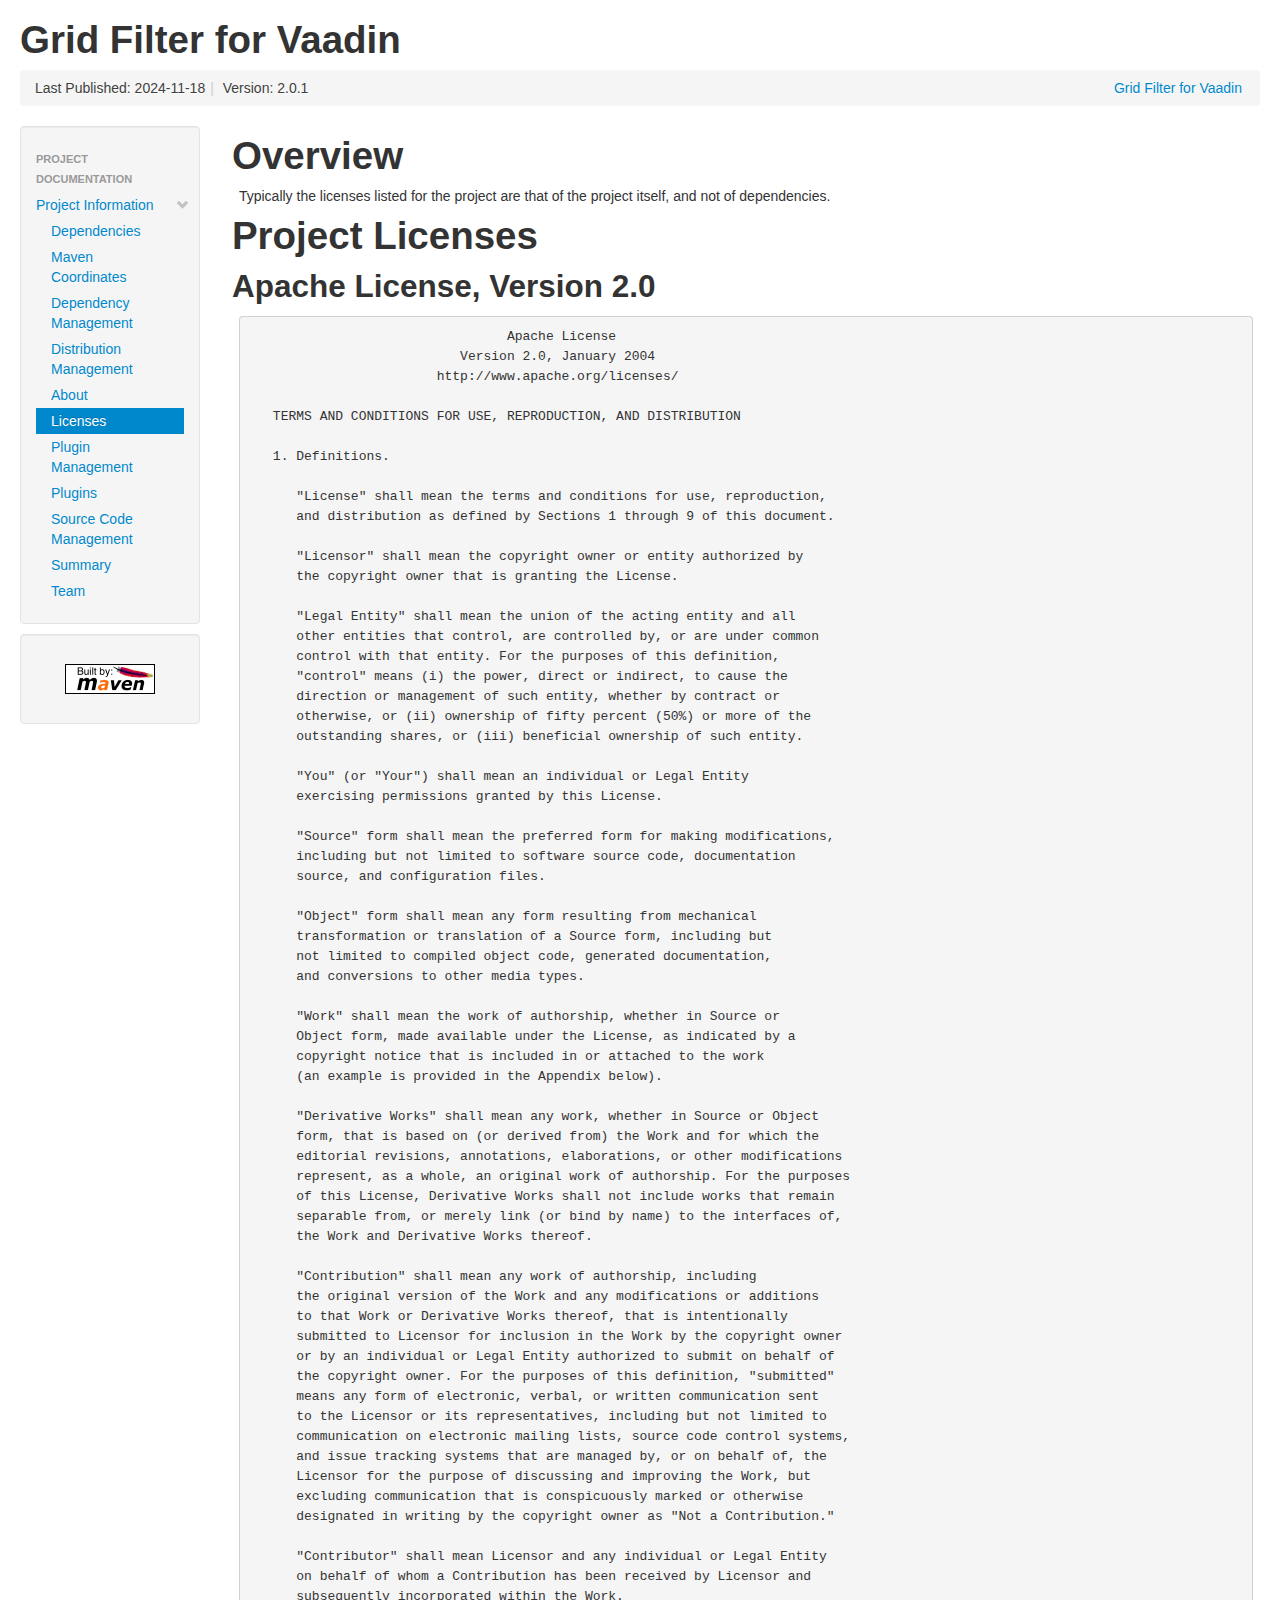
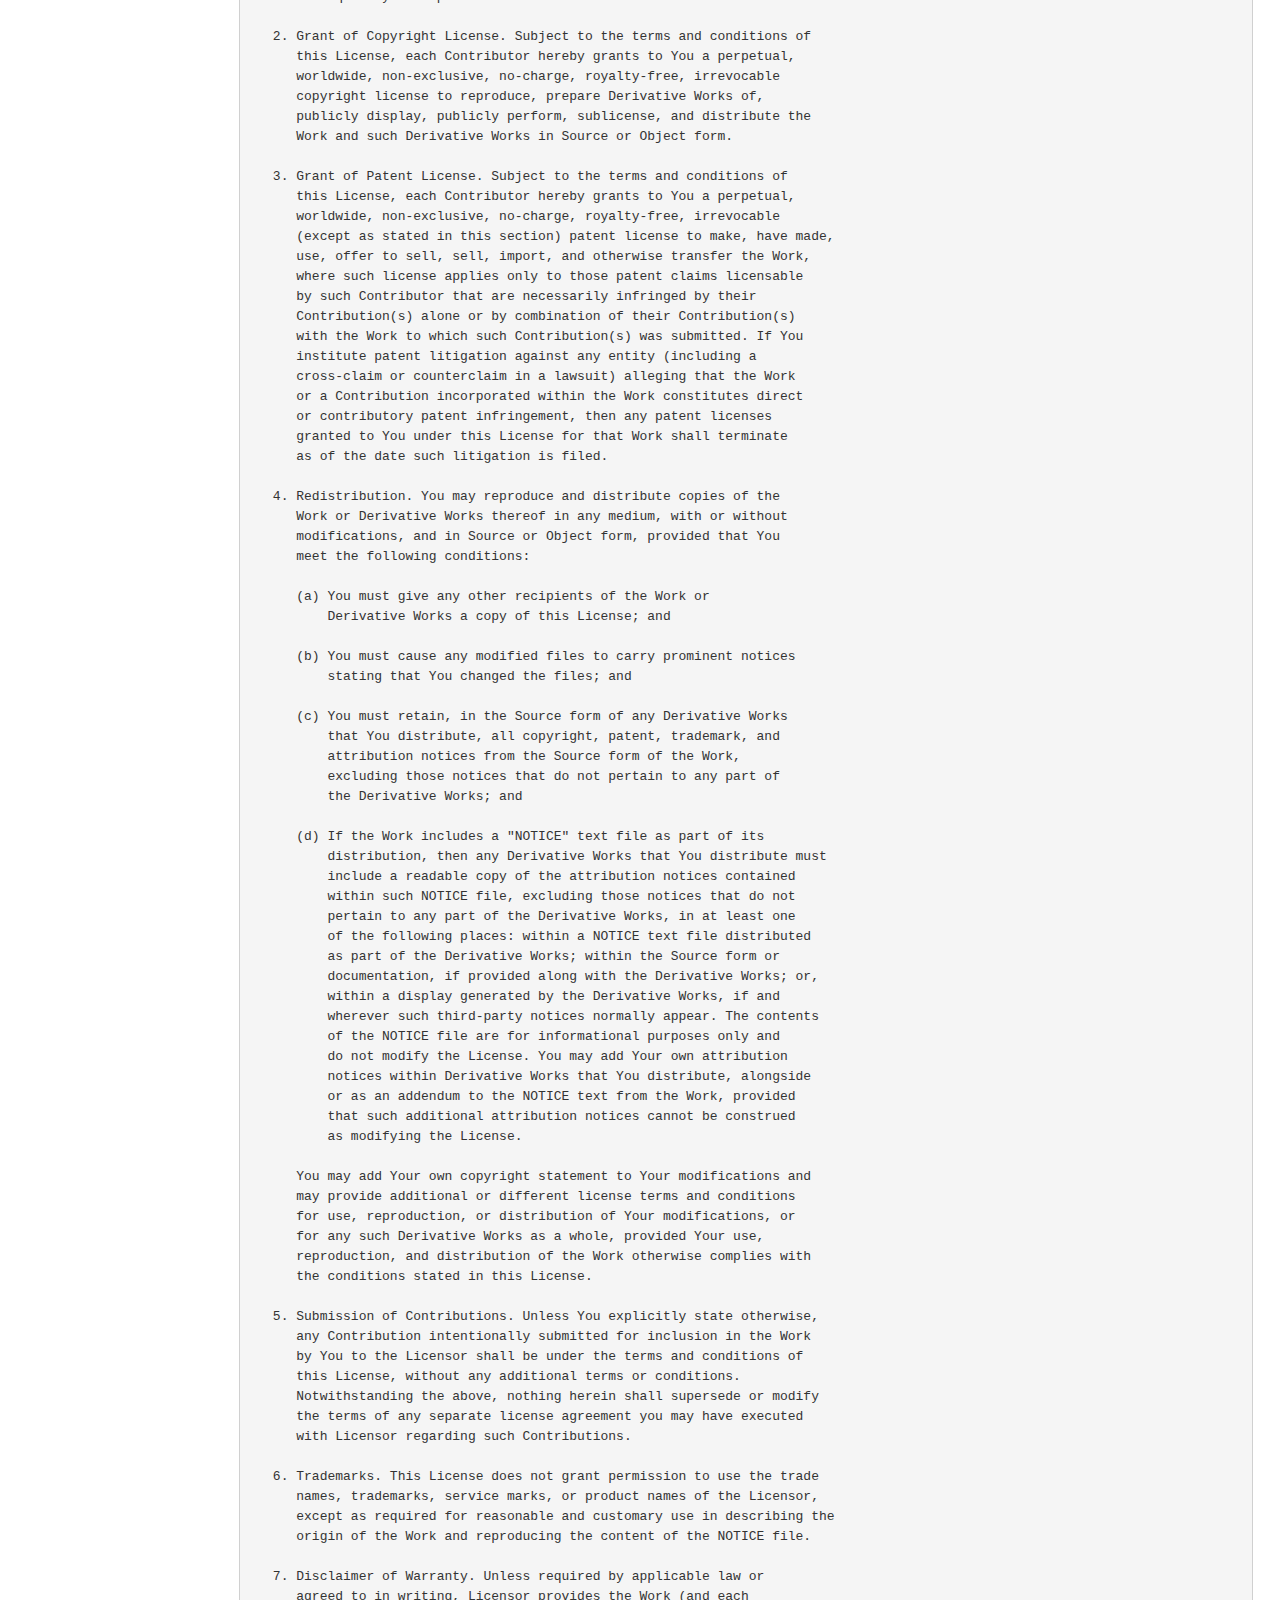
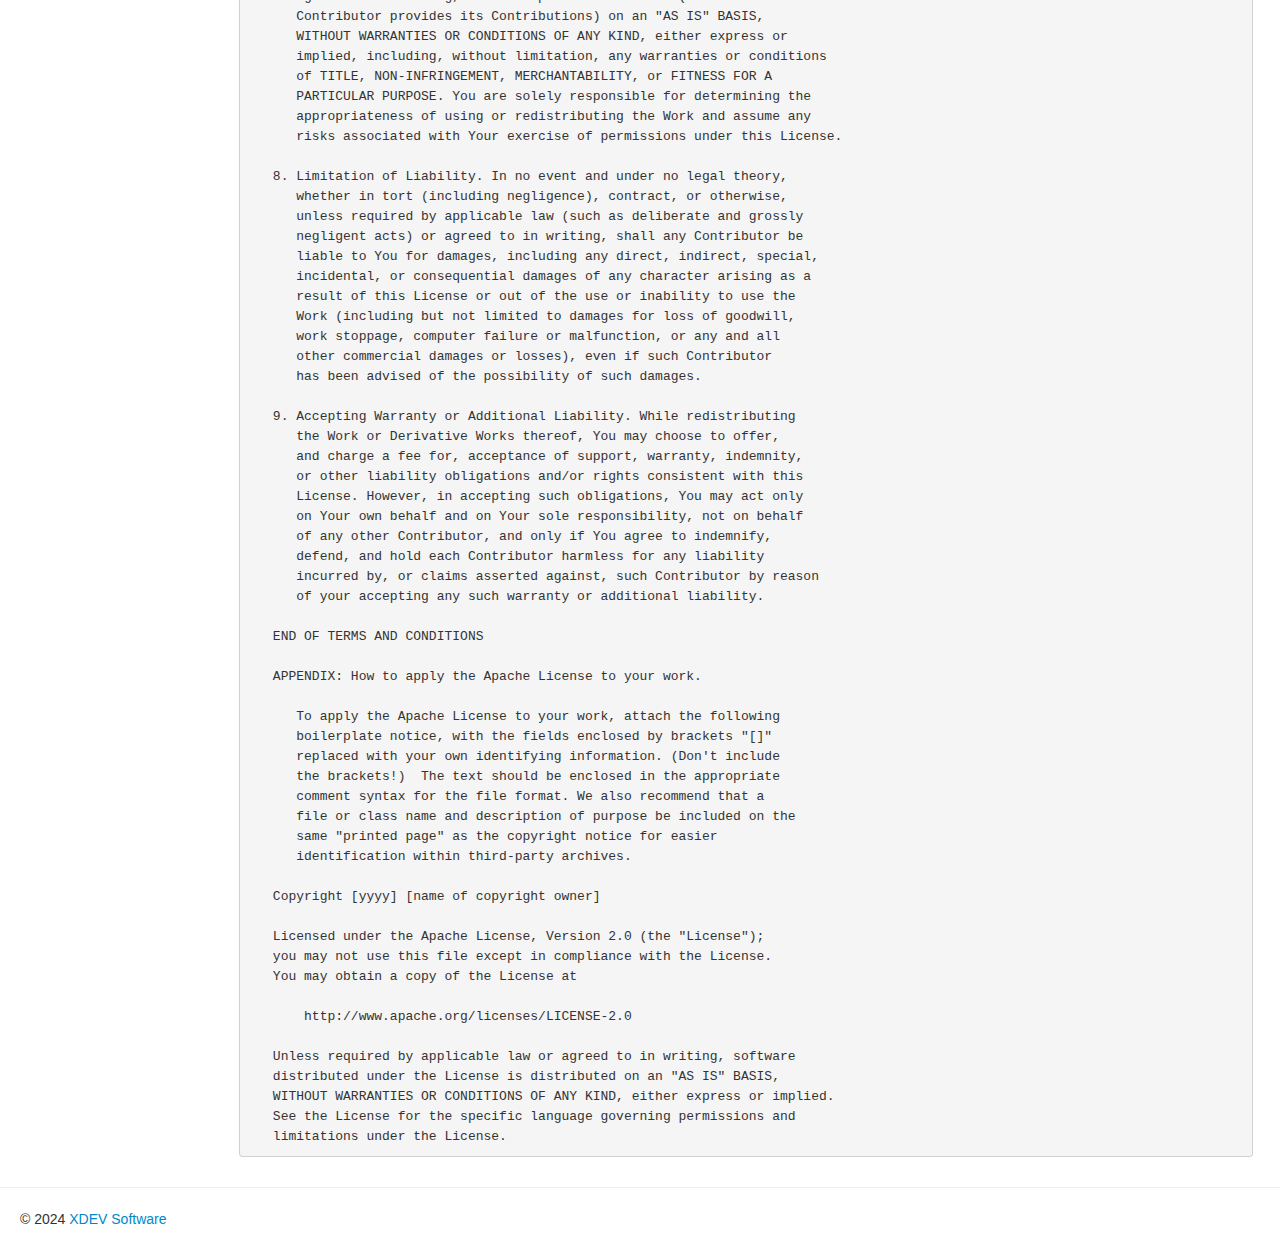
<file: licenses.html>
<!DOCTYPE html>


<!--
 | Generated by Apache Maven Doxia Site Renderer 2.0.0-M19 from org.apache.maven.plugins:maven-project-info-reports-plugin:3.8.0:licenses at 2024-11-18
 | Rendered using Apache Maven Fluido Skin 2.0.0-M9
-->
<html xmlns="http://www.w3.org/1999/xhtml" lang="en">
  <head>
    <meta charset="UTF-8" />
    <meta name="viewport" content="width=device-width, initial-scale=1" />
    <meta name="generator" content="Apache Maven Doxia Site Renderer 2.0.0-M19" />
    <title>Project Licenses – Grid Filter for Vaadin</title>
    <link rel="stylesheet" href="./css/apache-maven-fluido-2.0.0-M9.min.css" />
    <link rel="stylesheet" href="./css/site.css" />
    <link rel="stylesheet" href="./css/print.css" media="print" />
    <script src="./js/apache-maven-fluido-2.0.0-M9.min.js"></script>
  </head>
  <body>
    <div class="container-fluid container-fluid-top">
      <header>
        <div id="banner">
          <div class="pull-left"><div id="bannerLeft"><h1>Grid Filter for Vaadin</h1></div></div>
          <div class="pull-right"></div>
          <div class="clear"><hr/></div>
        </div>

        <div id="breadcrumbs">
          <ul class="breadcrumb">
        <li id="publishDate">Last Published: 2024-11-18<span class="divider">|</span>
</li>
          <li id="projectVersion">Version: 2.0.1</li>
        <li class="pull-right"><a href="./">Grid Filter for Vaadin</a></li>
          </ul>
        </div>
      </header>
      <div class="row-fluid">
        <header id="leftColumn" class="span2">
          <nav class="well sidebar-nav">
  <ul class="nav nav-list">
   <li class="nav-header">Project Documentation</li>
    <li><a href="project-info.html"><span class="icon-chevron-down"></span>Project Information</a>
     <ul class="nav nav-list">
      <li><a href="dependencies.html">Dependencies</a></li>
      <li><a href="dependency-info.html">Maven Coordinates</a></li>
      <li><a href="dependency-management.html">Dependency Management</a></li>
      <li><a href="distribution-management.html">Distribution Management</a></li>
      <li><a href="index.html">About</a></li>
      <li class="active"><a>Licenses</a></li>
      <li><a href="plugin-management.html">Plugin Management</a></li>
      <li><a href="plugins.html">Plugins</a></li>
      <li><a href="scm.html">Source Code Management</a></li>
      <li><a href="summary.html">Summary</a></li>
      <li><a href="team.html">Team</a></li>
     </ul></li>
  </ul>
          </nav>
          <div class="well sidebar-nav">
            <div id="poweredBy">
              <div class="clear"></div>
              <div class="clear"></div>
<a href="https://maven.apache.org/" class="builtBy" target="_blank"><img class="builtBy" alt="Built by Maven" src="./images/logos/maven-feather.png" /></a>
            </div>
          </div>
        </header>
        <main id="bodyColumn" class="span10">
<section><a id="Overview"></a>
<h1>Overview</h1>
<p>Typically the licenses listed for the project are that of the project itself, and not of dependencies.</p></section><section><a id="Project_Licenses"></a>
<h1>Project Licenses</h1><section><a id="Apache_License.2C_Version_2.0"></a>
<h2>Apache License, Version 2.0</h2>
<pre>
                                 Apache License
                           Version 2.0, January 2004
                        http://www.apache.org/licenses/

   TERMS AND CONDITIONS FOR USE, REPRODUCTION, AND DISTRIBUTION

   1. Definitions.

      &quot;License&quot; shall mean the terms and conditions for use, reproduction,
      and distribution as defined by Sections 1 through 9 of this document.

      &quot;Licensor&quot; shall mean the copyright owner or entity authorized by
      the copyright owner that is granting the License.

      &quot;Legal Entity&quot; shall mean the union of the acting entity and all
      other entities that control, are controlled by, or are under common
      control with that entity. For the purposes of this definition,
      &quot;control&quot; means (i) the power, direct or indirect, to cause the
      direction or management of such entity, whether by contract or
      otherwise, or (ii) ownership of fifty percent (50%) or more of the
      outstanding shares, or (iii) beneficial ownership of such entity.

      &quot;You&quot; (or &quot;Your&quot;) shall mean an individual or Legal Entity
      exercising permissions granted by this License.

      &quot;Source&quot; form shall mean the preferred form for making modifications,
      including but not limited to software source code, documentation
      source, and configuration files.

      &quot;Object&quot; form shall mean any form resulting from mechanical
      transformation or translation of a Source form, including but
      not limited to compiled object code, generated documentation,
      and conversions to other media types.

      &quot;Work&quot; shall mean the work of authorship, whether in Source or
      Object form, made available under the License, as indicated by a
      copyright notice that is included in or attached to the work
      (an example is provided in the Appendix below).

      &quot;Derivative Works&quot; shall mean any work, whether in Source or Object
      form, that is based on (or derived from) the Work and for which the
      editorial revisions, annotations, elaborations, or other modifications
      represent, as a whole, an original work of authorship. For the purposes
      of this License, Derivative Works shall not include works that remain
      separable from, or merely link (or bind by name) to the interfaces of,
      the Work and Derivative Works thereof.

      &quot;Contribution&quot; shall mean any work of authorship, including
      the original version of the Work and any modifications or additions
      to that Work or Derivative Works thereof, that is intentionally
      submitted to Licensor for inclusion in the Work by the copyright owner
      or by an individual or Legal Entity authorized to submit on behalf of
      the copyright owner. For the purposes of this definition, &quot;submitted&quot;
      means any form of electronic, verbal, or written communication sent
      to the Licensor or its representatives, including but not limited to
      communication on electronic mailing lists, source code control systems,
      and issue tracking systems that are managed by, or on behalf of, the
      Licensor for the purpose of discussing and improving the Work, but
      excluding communication that is conspicuously marked or otherwise
      designated in writing by the copyright owner as &quot;Not a Contribution.&quot;

      &quot;Contributor&quot; shall mean Licensor and any individual or Legal Entity
      on behalf of whom a Contribution has been received by Licensor and
      subsequently incorporated within the Work.

   2. Grant of Copyright License. Subject to the terms and conditions of
      this License, each Contributor hereby grants to You a perpetual,
      worldwide, non-exclusive, no-charge, royalty-free, irrevocable
      copyright license to reproduce, prepare Derivative Works of,
      publicly display, publicly perform, sublicense, and distribute the
      Work and such Derivative Works in Source or Object form.

   3. Grant of Patent License. Subject to the terms and conditions of
      this License, each Contributor hereby grants to You a perpetual,
      worldwide, non-exclusive, no-charge, royalty-free, irrevocable
      (except as stated in this section) patent license to make, have made,
      use, offer to sell, sell, import, and otherwise transfer the Work,
      where such license applies only to those patent claims licensable
      by such Contributor that are necessarily infringed by their
      Contribution(s) alone or by combination of their Contribution(s)
      with the Work to which such Contribution(s) was submitted. If You
      institute patent litigation against any entity (including a
      cross-claim or counterclaim in a lawsuit) alleging that the Work
      or a Contribution incorporated within the Work constitutes direct
      or contributory patent infringement, then any patent licenses
      granted to You under this License for that Work shall terminate
      as of the date such litigation is filed.

   4. Redistribution. You may reproduce and distribute copies of the
      Work or Derivative Works thereof in any medium, with or without
      modifications, and in Source or Object form, provided that You
      meet the following conditions:

      (a) You must give any other recipients of the Work or
          Derivative Works a copy of this License; and

      (b) You must cause any modified files to carry prominent notices
          stating that You changed the files; and

      (c) You must retain, in the Source form of any Derivative Works
          that You distribute, all copyright, patent, trademark, and
          attribution notices from the Source form of the Work,
          excluding those notices that do not pertain to any part of
          the Derivative Works; and

      (d) If the Work includes a &quot;NOTICE&quot; text file as part of its
          distribution, then any Derivative Works that You distribute must
          include a readable copy of the attribution notices contained
          within such NOTICE file, excluding those notices that do not
          pertain to any part of the Derivative Works, in at least one
          of the following places: within a NOTICE text file distributed
          as part of the Derivative Works; within the Source form or
          documentation, if provided along with the Derivative Works; or,
          within a display generated by the Derivative Works, if and
          wherever such third-party notices normally appear. The contents
          of the NOTICE file are for informational purposes only and
          do not modify the License. You may add Your own attribution
          notices within Derivative Works that You distribute, alongside
          or as an addendum to the NOTICE text from the Work, provided
          that such additional attribution notices cannot be construed
          as modifying the License.

      You may add Your own copyright statement to Your modifications and
      may provide additional or different license terms and conditions
      for use, reproduction, or distribution of Your modifications, or
      for any such Derivative Works as a whole, provided Your use,
      reproduction, and distribution of the Work otherwise complies with
      the conditions stated in this License.

   5. Submission of Contributions. Unless You explicitly state otherwise,
      any Contribution intentionally submitted for inclusion in the Work
      by You to the Licensor shall be under the terms and conditions of
      this License, without any additional terms or conditions.
      Notwithstanding the above, nothing herein shall supersede or modify
      the terms of any separate license agreement you may have executed
      with Licensor regarding such Contributions.

   6. Trademarks. This License does not grant permission to use the trade
      names, trademarks, service marks, or product names of the Licensor,
      except as required for reasonable and customary use in describing the
      origin of the Work and reproducing the content of the NOTICE file.

   7. Disclaimer of Warranty. Unless required by applicable law or
      agreed to in writing, Licensor provides the Work (and each
      Contributor provides its Contributions) on an &quot;AS IS&quot; BASIS,
      WITHOUT WARRANTIES OR CONDITIONS OF ANY KIND, either express or
      implied, including, without limitation, any warranties or conditions
      of TITLE, NON-INFRINGEMENT, MERCHANTABILITY, or FITNESS FOR A
      PARTICULAR PURPOSE. You are solely responsible for determining the
      appropriateness of using or redistributing the Work and assume any
      risks associated with Your exercise of permissions under this License.

   8. Limitation of Liability. In no event and under no legal theory,
      whether in tort (including negligence), contract, or otherwise,
      unless required by applicable law (such as deliberate and grossly
      negligent acts) or agreed to in writing, shall any Contributor be
      liable to You for damages, including any direct, indirect, special,
      incidental, or consequential damages of any character arising as a
      result of this License or out of the use or inability to use the
      Work (including but not limited to damages for loss of goodwill,
      work stoppage, computer failure or malfunction, or any and all
      other commercial damages or losses), even if such Contributor
      has been advised of the possibility of such damages.

   9. Accepting Warranty or Additional Liability. While redistributing
      the Work or Derivative Works thereof, You may choose to offer,
      and charge a fee for, acceptance of support, warranty, indemnity,
      or other liability obligations and/or rights consistent with this
      License. However, in accepting such obligations, You may act only
      on Your own behalf and on Your sole responsibility, not on behalf
      of any other Contributor, and only if You agree to indemnify,
      defend, and hold each Contributor harmless for any liability
      incurred by, or claims asserted against, such Contributor by reason
      of your accepting any such warranty or additional liability.

   END OF TERMS AND CONDITIONS

   APPENDIX: How to apply the Apache License to your work.

      To apply the Apache License to your work, attach the following
      boilerplate notice, with the fields enclosed by brackets &quot;[]&quot;
      replaced with your own identifying information. (Don't include
      the brackets!)  The text should be enclosed in the appropriate
      comment syntax for the file format. We also recommend that a
      file or class name and description of purpose be included on the
      same &quot;printed page&quot; as the copyright notice for easier
      identification within third-party archives.

   Copyright [yyyy] [name of copyright owner]

   Licensed under the Apache License, Version 2.0 (the &quot;License&quot;);
   you may not use this file except in compliance with the License.
   You may obtain a copy of the License at

       http://www.apache.org/licenses/LICENSE-2.0

   Unless required by applicable law or agreed to in writing, software
   distributed under the License is distributed on an &quot;AS IS&quot; BASIS,
   WITHOUT WARRANTIES OR CONDITIONS OF ANY KIND, either express or implied.
   See the License for the specific language governing permissions and
   limitations under the License.
</pre></section></section>
        </main>
      </div>
    </div>
    <hr/>
    <footer>
      <div class="container-fluid">
        <div class="row-fluid">
            <p>©      2024
<a href="https://xdev.software">XDEV Software</a>
</p>
        </div>
      </div>
    </footer>
<script>
  if(anchors) {
    anchors.add();
  }
</script>
  </body>
</html>
</file>
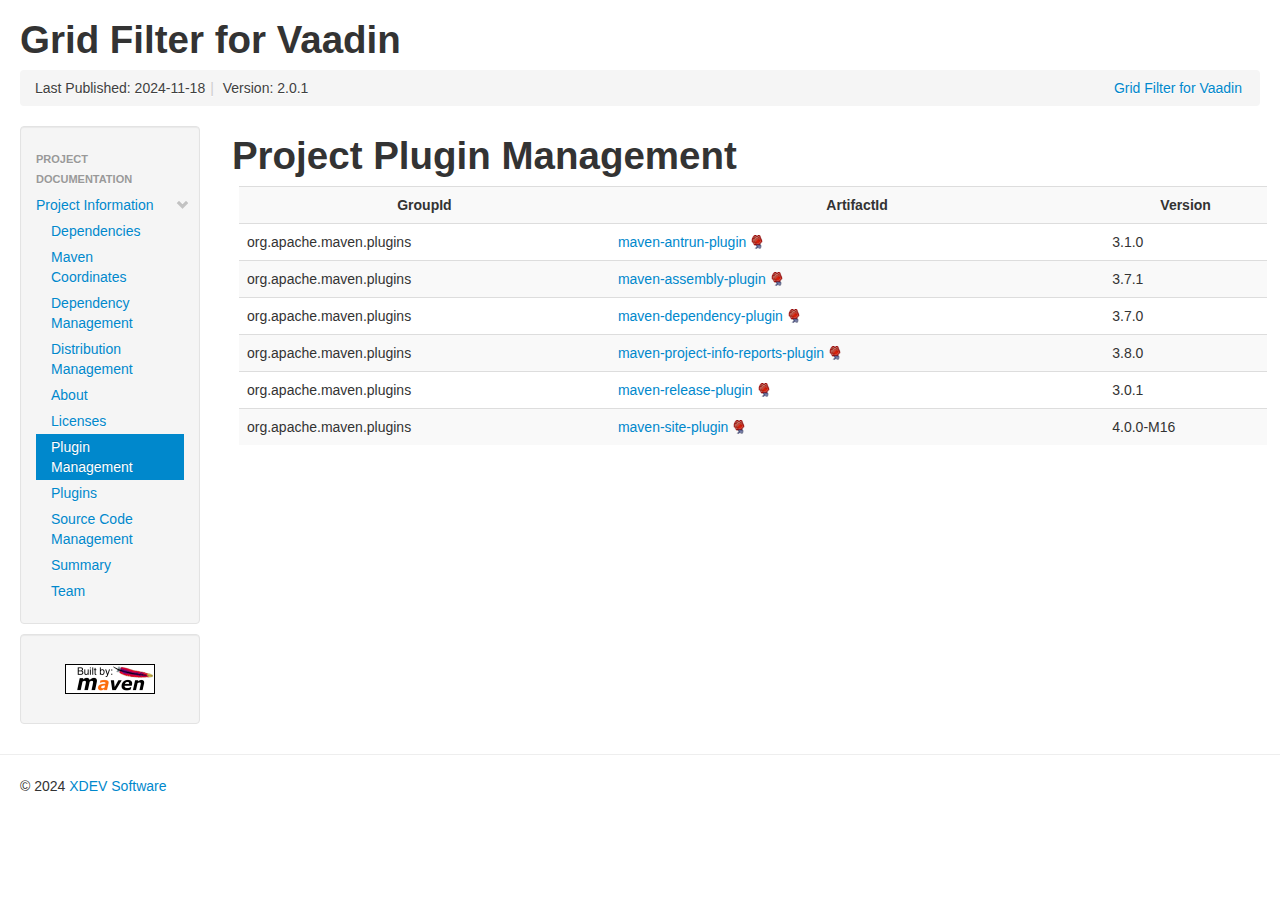
<file: plugin-management.html>
<!DOCTYPE html>


<!--
 | Generated by Apache Maven Doxia Site Renderer 2.0.0-M19 from org.apache.maven.plugins:maven-project-info-reports-plugin:3.8.0:plugin-management at 2024-11-18
 | Rendered using Apache Maven Fluido Skin 2.0.0-M9
-->
<html xmlns="http://www.w3.org/1999/xhtml" lang="en">
  <head>
    <meta charset="UTF-8" />
    <meta name="viewport" content="width=device-width, initial-scale=1" />
    <meta name="generator" content="Apache Maven Doxia Site Renderer 2.0.0-M19" />
    <title>Project Plugin Management – Grid Filter for Vaadin</title>
    <link rel="stylesheet" href="./css/apache-maven-fluido-2.0.0-M9.min.css" />
    <link rel="stylesheet" href="./css/site.css" />
    <link rel="stylesheet" href="./css/print.css" media="print" />
    <script src="./js/apache-maven-fluido-2.0.0-M9.min.js"></script>
  </head>
  <body>
    <div class="container-fluid container-fluid-top">
      <header>
        <div id="banner">
          <div class="pull-left"><div id="bannerLeft"><h1>Grid Filter for Vaadin</h1></div></div>
          <div class="pull-right"></div>
          <div class="clear"><hr/></div>
        </div>

        <div id="breadcrumbs">
          <ul class="breadcrumb">
        <li id="publishDate">Last Published: 2024-11-18<span class="divider">|</span>
</li>
          <li id="projectVersion">Version: 2.0.1</li>
        <li class="pull-right"><a href="./">Grid Filter for Vaadin</a></li>
          </ul>
        </div>
      </header>
      <div class="row-fluid">
        <header id="leftColumn" class="span2">
          <nav class="well sidebar-nav">
  <ul class="nav nav-list">
   <li class="nav-header">Project Documentation</li>
    <li><a href="project-info.html"><span class="icon-chevron-down"></span>Project Information</a>
     <ul class="nav nav-list">
      <li><a href="dependencies.html">Dependencies</a></li>
      <li><a href="dependency-info.html">Maven Coordinates</a></li>
      <li><a href="dependency-management.html">Dependency Management</a></li>
      <li><a href="distribution-management.html">Distribution Management</a></li>
      <li><a href="index.html">About</a></li>
      <li><a href="licenses.html">Licenses</a></li>
      <li class="active"><a>Plugin Management</a></li>
      <li><a href="plugins.html">Plugins</a></li>
      <li><a href="scm.html">Source Code Management</a></li>
      <li><a href="summary.html">Summary</a></li>
      <li><a href="team.html">Team</a></li>
     </ul></li>
  </ul>
          </nav>
          <div class="well sidebar-nav">
            <div id="poweredBy">
              <div class="clear"></div>
              <div class="clear"></div>
<a href="https://maven.apache.org/" class="builtBy" target="_blank"><img class="builtBy" alt="Built by Maven" src="./images/logos/maven-feather.png" /></a>
            </div>
          </div>
        </header>
        <main id="bodyColumn" class="span10">
<section><a id="Project_Plugin_Management"></a>
<h1>Project Plugin Management</h1>
<table class="table table-striped">
<tr class="a">
<th>GroupId</th>
<th>ArtifactId</th>
<th>Version</th></tr>
<tr class="b">
<td>org.apache.maven.plugins</td>
<td><a class="externalLink" href="https://maven.apache.org/plugins/maven-antrun-plugin/">maven-antrun-plugin</a></td>
<td>3.1.0</td></tr>
<tr class="a">
<td>org.apache.maven.plugins</td>
<td><a class="externalLink" href="https://maven.apache.org/plugins/maven-assembly-plugin/">maven-assembly-plugin</a></td>
<td>3.7.1</td></tr>
<tr class="b">
<td>org.apache.maven.plugins</td>
<td><a class="externalLink" href="https://maven.apache.org/plugins/maven-dependency-plugin/">maven-dependency-plugin</a></td>
<td>3.7.0</td></tr>
<tr class="a">
<td>org.apache.maven.plugins</td>
<td><a class="externalLink" href="https://maven.apache.org/plugins/maven-project-info-reports-plugin/">maven-project-info-reports-plugin</a></td>
<td>3.8.0</td></tr>
<tr class="b">
<td>org.apache.maven.plugins</td>
<td><a class="externalLink" href="https://maven.apache.org/maven-release/maven-release-plugin/">maven-release-plugin</a></td>
<td>3.0.1</td></tr>
<tr class="a">
<td>org.apache.maven.plugins</td>
<td><a class="externalLink" href="https://maven.apache.org/plugins/maven-site-plugin/">maven-site-plugin</a></td>
<td>4.0.0-M16</td></tr></table></section>
        </main>
      </div>
    </div>
    <hr/>
    <footer>
      <div class="container-fluid">
        <div class="row-fluid">
            <p>©      2024
<a href="https://xdev.software">XDEV Software</a>
</p>
        </div>
      </div>
    </footer>
<script>
  if(anchors) {
    anchors.add();
  }
</script>
  </body>
</html>
</file>
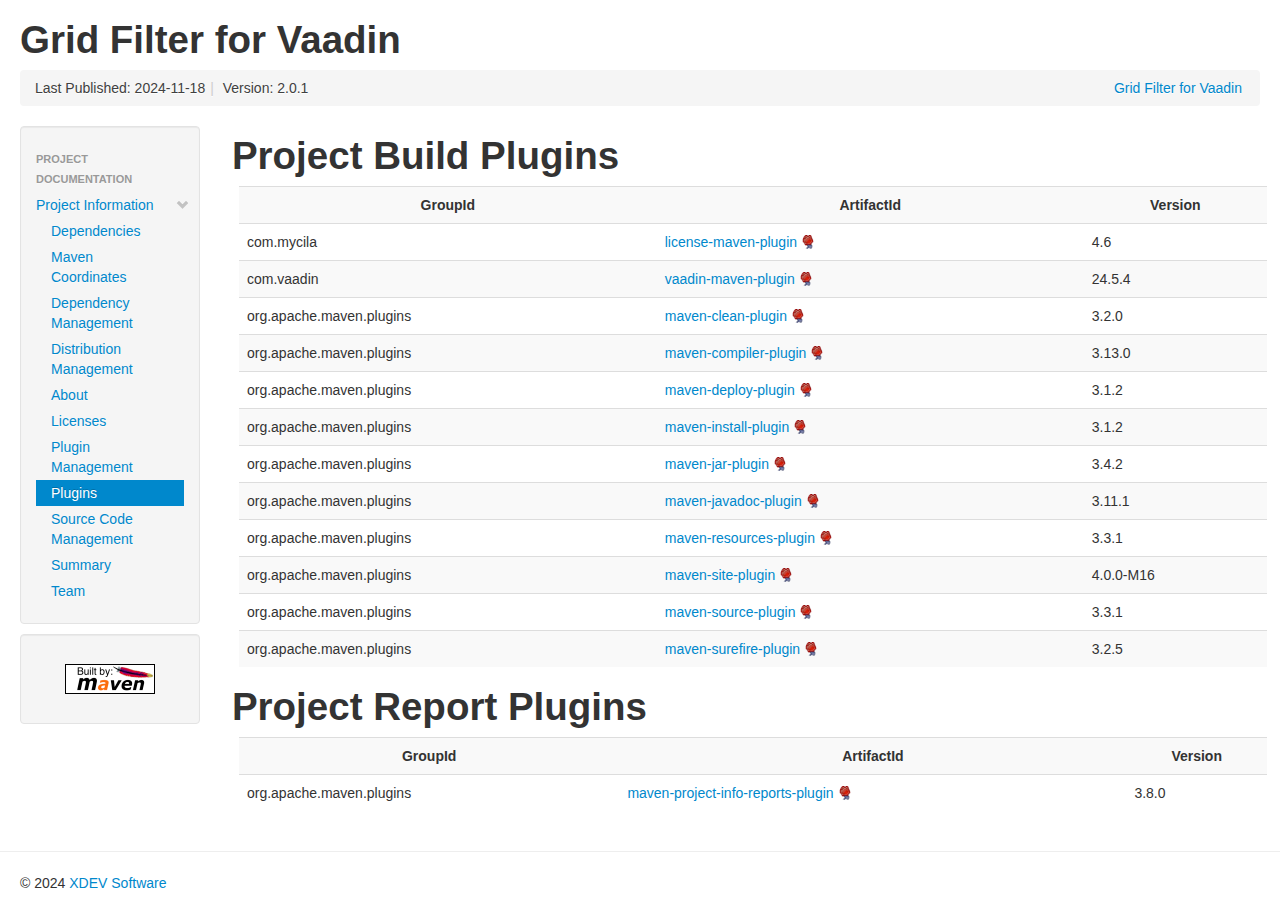
<file: plugins.html>
<!DOCTYPE html>


<!--
 | Generated by Apache Maven Doxia Site Renderer 2.0.0-M19 from org.apache.maven.plugins:maven-project-info-reports-plugin:3.8.0:plugins at 2024-11-18
 | Rendered using Apache Maven Fluido Skin 2.0.0-M9
-->
<html xmlns="http://www.w3.org/1999/xhtml" lang="en">
  <head>
    <meta charset="UTF-8" />
    <meta name="viewport" content="width=device-width, initial-scale=1" />
    <meta name="generator" content="Apache Maven Doxia Site Renderer 2.0.0-M19" />
    <title>Project Plugins – Grid Filter for Vaadin</title>
    <link rel="stylesheet" href="./css/apache-maven-fluido-2.0.0-M9.min.css" />
    <link rel="stylesheet" href="./css/site.css" />
    <link rel="stylesheet" href="./css/print.css" media="print" />
    <script src="./js/apache-maven-fluido-2.0.0-M9.min.js"></script>
  </head>
  <body>
    <div class="container-fluid container-fluid-top">
      <header>
        <div id="banner">
          <div class="pull-left"><div id="bannerLeft"><h1>Grid Filter for Vaadin</h1></div></div>
          <div class="pull-right"></div>
          <div class="clear"><hr/></div>
        </div>

        <div id="breadcrumbs">
          <ul class="breadcrumb">
        <li id="publishDate">Last Published: 2024-11-18<span class="divider">|</span>
</li>
          <li id="projectVersion">Version: 2.0.1</li>
        <li class="pull-right"><a href="./">Grid Filter for Vaadin</a></li>
          </ul>
        </div>
      </header>
      <div class="row-fluid">
        <header id="leftColumn" class="span2">
          <nav class="well sidebar-nav">
  <ul class="nav nav-list">
   <li class="nav-header">Project Documentation</li>
    <li><a href="project-info.html"><span class="icon-chevron-down"></span>Project Information</a>
     <ul class="nav nav-list">
      <li><a href="dependencies.html">Dependencies</a></li>
      <li><a href="dependency-info.html">Maven Coordinates</a></li>
      <li><a href="dependency-management.html">Dependency Management</a></li>
      <li><a href="distribution-management.html">Distribution Management</a></li>
      <li><a href="index.html">About</a></li>
      <li><a href="licenses.html">Licenses</a></li>
      <li><a href="plugin-management.html">Plugin Management</a></li>
      <li class="active"><a>Plugins</a></li>
      <li><a href="scm.html">Source Code Management</a></li>
      <li><a href="summary.html">Summary</a></li>
      <li><a href="team.html">Team</a></li>
     </ul></li>
  </ul>
          </nav>
          <div class="well sidebar-nav">
            <div id="poweredBy">
              <div class="clear"></div>
              <div class="clear"></div>
<a href="https://maven.apache.org/" class="builtBy" target="_blank"><img class="builtBy" alt="Built by Maven" src="./images/logos/maven-feather.png" /></a>
            </div>
          </div>
        </header>
        <main id="bodyColumn" class="span10">
<section><a id="Project_Build_Plugins"></a>
<h1>Project Build Plugins</h1>
<table class="table table-striped">
<tr class="a">
<th>GroupId</th>
<th>ArtifactId</th>
<th>Version</th></tr>
<tr class="b">
<td>com.mycila</td>
<td><a class="externalLink" href="https://oss.carbou.me/license-maven-plugin">license-maven-plugin</a></td>
<td>4.6</td></tr>
<tr class="a">
<td>com.vaadin</td>
<td><a class="externalLink" href="https://vaadin.com/vaadin-maven-plugin">vaadin-maven-plugin</a></td>
<td>24.5.4</td></tr>
<tr class="b">
<td>org.apache.maven.plugins</td>
<td><a class="externalLink" href="https://maven.apache.org/plugins/maven-clean-plugin/">maven-clean-plugin</a></td>
<td>3.2.0</td></tr>
<tr class="a">
<td>org.apache.maven.plugins</td>
<td><a class="externalLink" href="https://maven.apache.org/plugins/maven-compiler-plugin/">maven-compiler-plugin</a></td>
<td>3.13.0</td></tr>
<tr class="b">
<td>org.apache.maven.plugins</td>
<td><a class="externalLink" href="https://maven.apache.org/plugins/maven-deploy-plugin/">maven-deploy-plugin</a></td>
<td>3.1.2</td></tr>
<tr class="a">
<td>org.apache.maven.plugins</td>
<td><a class="externalLink" href="https://maven.apache.org/plugins/maven-install-plugin/">maven-install-plugin</a></td>
<td>3.1.2</td></tr>
<tr class="b">
<td>org.apache.maven.plugins</td>
<td><a class="externalLink" href="https://maven.apache.org/plugins/maven-jar-plugin/">maven-jar-plugin</a></td>
<td>3.4.2</td></tr>
<tr class="a">
<td>org.apache.maven.plugins</td>
<td><a class="externalLink" href="https://maven.apache.org/plugins/maven-javadoc-plugin/">maven-javadoc-plugin</a></td>
<td>3.11.1</td></tr>
<tr class="b">
<td>org.apache.maven.plugins</td>
<td><a class="externalLink" href="https://maven.apache.org/plugins/maven-resources-plugin/">maven-resources-plugin</a></td>
<td>3.3.1</td></tr>
<tr class="a">
<td>org.apache.maven.plugins</td>
<td><a class="externalLink" href="https://maven.apache.org/plugins/maven-site-plugin/">maven-site-plugin</a></td>
<td>4.0.0-M16</td></tr>
<tr class="b">
<td>org.apache.maven.plugins</td>
<td><a class="externalLink" href="https://maven.apache.org/plugins/maven-source-plugin/">maven-source-plugin</a></td>
<td>3.3.1</td></tr>
<tr class="a">
<td>org.apache.maven.plugins</td>
<td><a class="externalLink" href="https://maven.apache.org/surefire/maven-surefire-plugin/">maven-surefire-plugin</a></td>
<td>3.2.5</td></tr></table></section><section><a id="Project_Report_Plugins"></a>
<h1>Project Report Plugins</h1>
<table class="table table-striped">
<tr class="a">
<th>GroupId</th>
<th>ArtifactId</th>
<th>Version</th></tr>
<tr class="b">
<td>org.apache.maven.plugins</td>
<td><a class="externalLink" href="https://maven.apache.org/plugins/maven-project-info-reports-plugin/">maven-project-info-reports-plugin</a></td>
<td>3.8.0</td></tr></table></section>
        </main>
      </div>
    </div>
    <hr/>
    <footer>
      <div class="container-fluid">
        <div class="row-fluid">
            <p>©      2024
<a href="https://xdev.software">XDEV Software</a>
</p>
        </div>
      </div>
    </footer>
<script>
  if(anchors) {
    anchors.add();
  }
</script>
  </body>
</html>
</file>
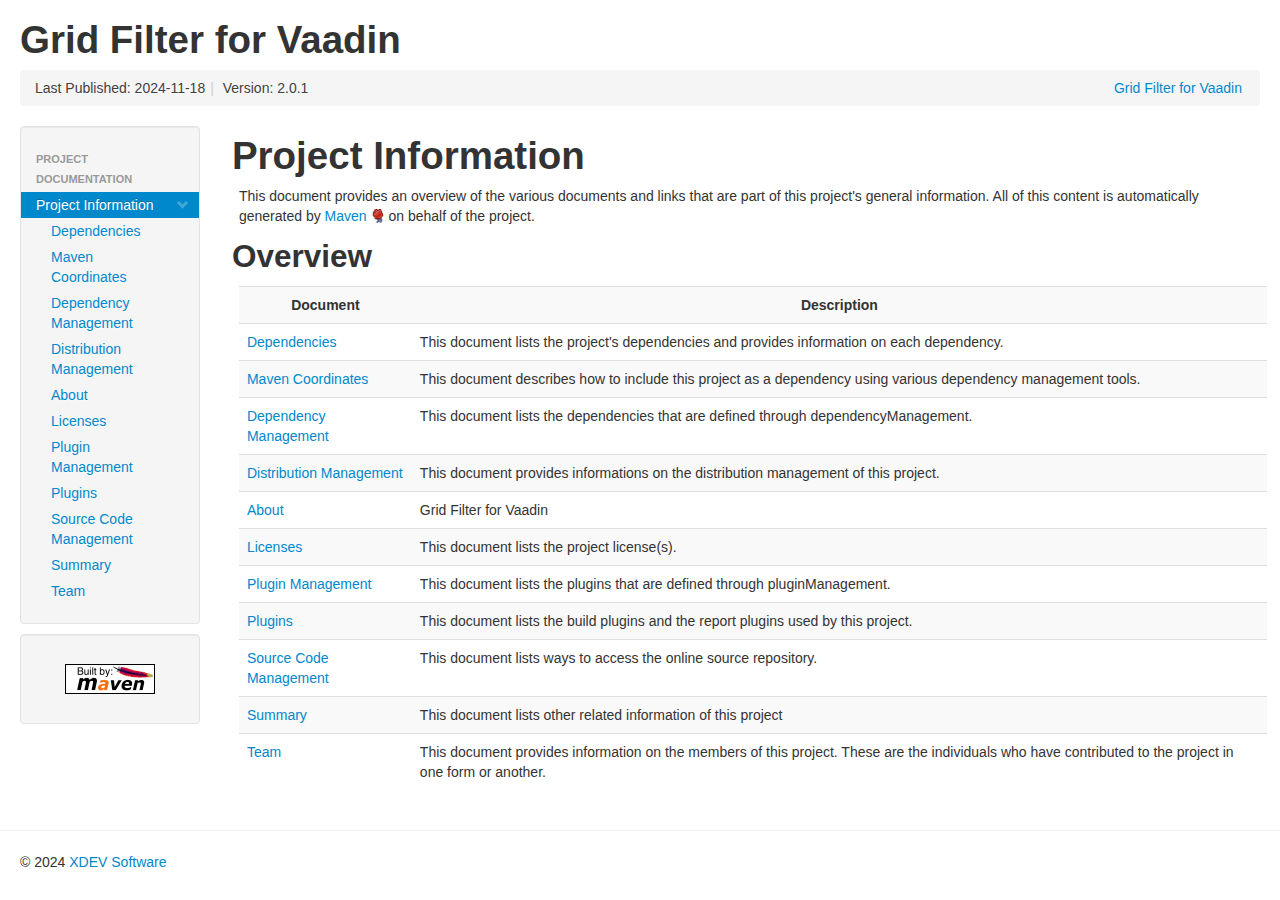
<file: project-info.html>
<!DOCTYPE html>


<!--
 | Generated by Apache Maven Doxia Site Renderer 2.0.0-M19 from org.apache.maven.plugins:maven-site-plugin:4.0.0-M16:project-info at 2024-11-18
 | Rendered using Apache Maven Fluido Skin 2.0.0-M9
-->
<html xmlns="http://www.w3.org/1999/xhtml" lang="en">
  <head>
    <meta charset="UTF-8" />
    <meta name="viewport" content="width=device-width, initial-scale=1" />
    <meta name="generator" content="Apache Maven Doxia Site Renderer 2.0.0-M19" />
    <title>Project Information – Grid Filter for Vaadin</title>
    <link rel="stylesheet" href="./css/apache-maven-fluido-2.0.0-M9.min.css" />
    <link rel="stylesheet" href="./css/site.css" />
    <link rel="stylesheet" href="./css/print.css" media="print" />
    <script src="./js/apache-maven-fluido-2.0.0-M9.min.js"></script>
  </head>
  <body>
    <div class="container-fluid container-fluid-top">
      <header>
        <div id="banner">
          <div class="pull-left"><div id="bannerLeft"><h1>Grid Filter for Vaadin</h1></div></div>
          <div class="pull-right"></div>
          <div class="clear"><hr/></div>
        </div>

        <div id="breadcrumbs">
          <ul class="breadcrumb">
        <li id="publishDate">Last Published: 2024-11-18<span class="divider">|</span>
</li>
          <li id="projectVersion">Version: 2.0.1</li>
        <li class="pull-right"><a href="./">Grid Filter for Vaadin</a></li>
          </ul>
        </div>
      </header>
      <div class="row-fluid">
        <header id="leftColumn" class="span2">
          <nav class="well sidebar-nav">
  <ul class="nav nav-list">
   <li class="nav-header">Project Documentation</li>
    <li class="active"><a><span class="icon-chevron-down"></span>Project Information</a>
     <ul class="nav nav-list">
      <li><a href="dependencies.html">Dependencies</a></li>
      <li><a href="dependency-info.html">Maven Coordinates</a></li>
      <li><a href="dependency-management.html">Dependency Management</a></li>
      <li><a href="distribution-management.html">Distribution Management</a></li>
      <li><a href="index.html">About</a></li>
      <li><a href="licenses.html">Licenses</a></li>
      <li><a href="plugin-management.html">Plugin Management</a></li>
      <li><a href="plugins.html">Plugins</a></li>
      <li><a href="scm.html">Source Code Management</a></li>
      <li><a href="summary.html">Summary</a></li>
      <li><a href="team.html">Team</a></li>
     </ul></li>
  </ul>
          </nav>
          <div class="well sidebar-nav">
            <div id="poweredBy">
              <div class="clear"></div>
              <div class="clear"></div>
<a href="https://maven.apache.org/" class="builtBy" target="_blank"><img class="builtBy" alt="Built by Maven" src="./images/logos/maven-feather.png" /></a>
            </div>
          </div>
        </header>
        <main id="bodyColumn" class="span10">
<section>
<h1>Project Information</h1>
<p>This document provides an overview of the various documents and links that are part of this project's general information. All of this content is automatically generated by <a class="externalLink" href="https://maven.apache.org">Maven</a> on behalf of the project.</p><section>
<h2>Overview</h2>
<table class="table table-striped">
<tr class="a">
<th>Document</th>
<th>Description</th></tr>
<tr class="b">
<td><a href="dependencies.html">Dependencies</a></td>
<td>This document lists the project's dependencies and provides information on each dependency.</td></tr>
<tr class="a">
<td><a href="dependency-info.html">Maven Coordinates</a></td>
<td>This document describes how to include this project as a dependency using various dependency management tools.</td></tr>
<tr class="b">
<td><a href="dependency-management.html">Dependency Management</a></td>
<td>This document lists the dependencies that are defined through dependencyManagement.</td></tr>
<tr class="a">
<td><a href="distribution-management.html">Distribution Management</a></td>
<td>This document provides informations on the distribution management of this project.</td></tr>
<tr class="b">
<td><a href="index.html">About</a></td>
<td>Grid Filter for Vaadin</td></tr>
<tr class="a">
<td><a href="licenses.html">Licenses</a></td>
<td>This document lists the project license(s).</td></tr>
<tr class="b">
<td><a href="plugin-management.html">Plugin Management</a></td>
<td>This document lists the plugins that are defined through pluginManagement.</td></tr>
<tr class="a">
<td><a href="plugins.html">Plugins</a></td>
<td>This document lists the build plugins and the report plugins used by this project.</td></tr>
<tr class="b">
<td><a href="scm.html">Source Code Management</a></td>
<td>This document lists ways to access the online source repository.</td></tr>
<tr class="a">
<td><a href="summary.html">Summary</a></td>
<td>This document lists other related information of this project</td></tr>
<tr class="b">
<td><a href="team.html">Team</a></td>
<td>This document provides information on the members of this project. These are the individuals who have contributed to the project in one form or another.</td></tr></table></section></section>
        </main>
      </div>
    </div>
    <hr/>
    <footer>
      <div class="container-fluid">
        <div class="row-fluid">
            <p>©      2024
<a href="https://xdev.software">XDEV Software</a>
</p>
        </div>
      </div>
    </footer>
<script>
  if(anchors) {
    anchors.add();
  }
</script>
  </body>
</html>
</file>
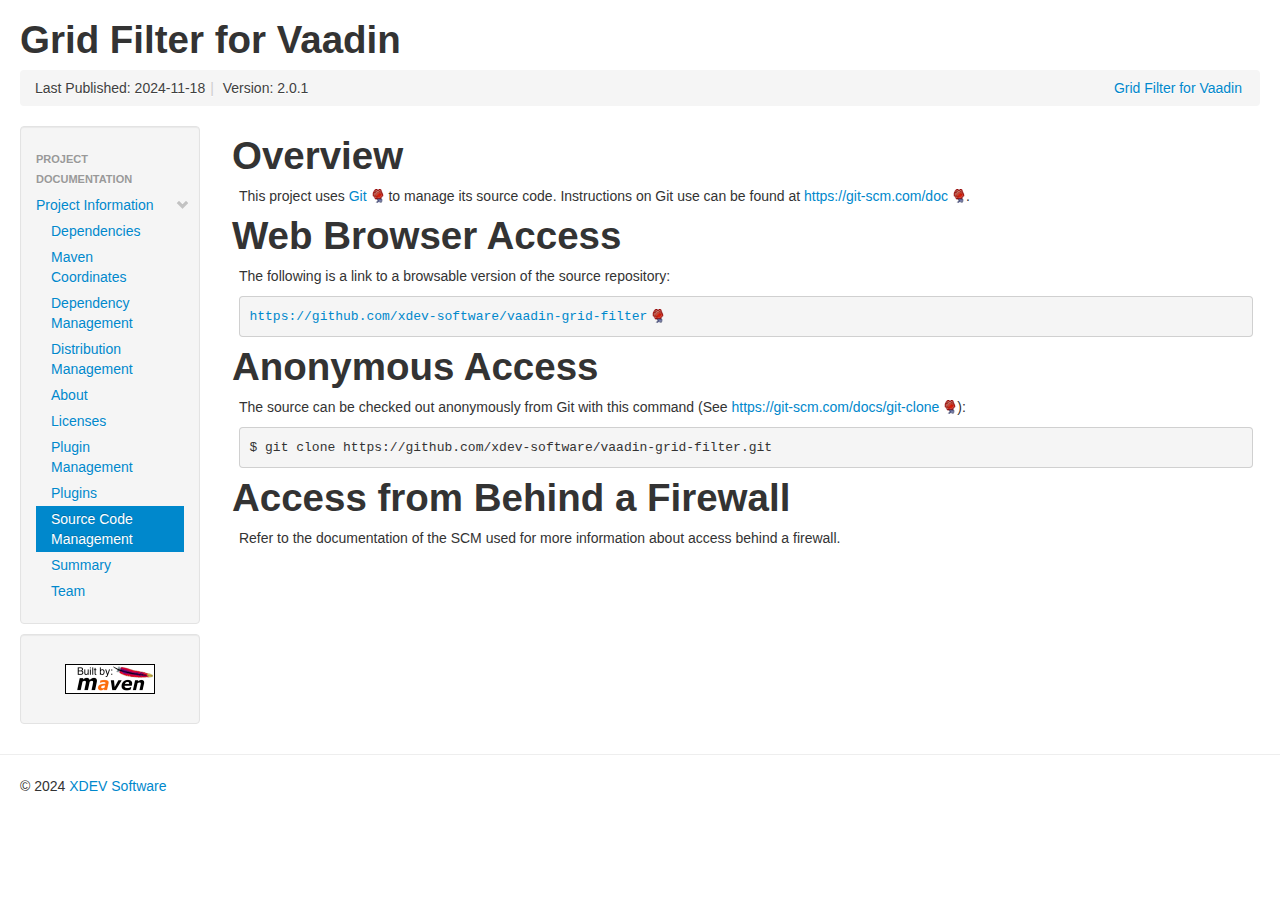
<file: scm.html>
<!DOCTYPE html>


<!--
 | Generated by Apache Maven Doxia Site Renderer 2.0.0-M19 from org.apache.maven.plugins:maven-project-info-reports-plugin:3.8.0:scm at 2024-11-18
 | Rendered using Apache Maven Fluido Skin 2.0.0-M9
-->
<html xmlns="http://www.w3.org/1999/xhtml" lang="en">
  <head>
    <meta charset="UTF-8" />
    <meta name="viewport" content="width=device-width, initial-scale=1" />
    <meta name="generator" content="Apache Maven Doxia Site Renderer 2.0.0-M19" />
    <title>Source Code Management – Grid Filter for Vaadin</title>
    <link rel="stylesheet" href="./css/apache-maven-fluido-2.0.0-M9.min.css" />
    <link rel="stylesheet" href="./css/site.css" />
    <link rel="stylesheet" href="./css/print.css" media="print" />
    <script src="./js/apache-maven-fluido-2.0.0-M9.min.js"></script>
  </head>
  <body>
    <div class="container-fluid container-fluid-top">
      <header>
        <div id="banner">
          <div class="pull-left"><div id="bannerLeft"><h1>Grid Filter for Vaadin</h1></div></div>
          <div class="pull-right"></div>
          <div class="clear"><hr/></div>
        </div>

        <div id="breadcrumbs">
          <ul class="breadcrumb">
        <li id="publishDate">Last Published: 2024-11-18<span class="divider">|</span>
</li>
          <li id="projectVersion">Version: 2.0.1</li>
        <li class="pull-right"><a href="./">Grid Filter for Vaadin</a></li>
          </ul>
        </div>
      </header>
      <div class="row-fluid">
        <header id="leftColumn" class="span2">
          <nav class="well sidebar-nav">
  <ul class="nav nav-list">
   <li class="nav-header">Project Documentation</li>
    <li><a href="project-info.html"><span class="icon-chevron-down"></span>Project Information</a>
     <ul class="nav nav-list">
      <li><a href="dependencies.html">Dependencies</a></li>
      <li><a href="dependency-info.html">Maven Coordinates</a></li>
      <li><a href="dependency-management.html">Dependency Management</a></li>
      <li><a href="distribution-management.html">Distribution Management</a></li>
      <li><a href="index.html">About</a></li>
      <li><a href="licenses.html">Licenses</a></li>
      <li><a href="plugin-management.html">Plugin Management</a></li>
      <li><a href="plugins.html">Plugins</a></li>
      <li class="active"><a>Source Code Management</a></li>
      <li><a href="summary.html">Summary</a></li>
      <li><a href="team.html">Team</a></li>
     </ul></li>
  </ul>
          </nav>
          <div class="well sidebar-nav">
            <div id="poweredBy">
              <div class="clear"></div>
              <div class="clear"></div>
<a href="https://maven.apache.org/" class="builtBy" target="_blank"><img class="builtBy" alt="Built by Maven" src="./images/logos/maven-feather.png" /></a>
            </div>
          </div>
        </header>
        <main id="bodyColumn" class="span10">
<section><a id="Overview"></a>
<h1>Overview</h1>
<p>This project uses <a class="externalLink" href="https://git-scm.com/">Git</a> to manage its source code. Instructions on Git use can be found at <a class="externalLink" href="https://git-scm.com/doc">https://git-scm.com/doc</a>.</p></section><section><a id="Web_Browser_Access"></a>
<h1>Web Browser Access</h1>
<p>The following is a link to a browsable version of the source repository:</p>
<pre><a class="externalLink" href="https://github.com/xdev-software/vaadin-grid-filter">https://github.com/xdev-software/vaadin-grid-filter</a></pre></section><section><a id="Anonymous_Access"></a>
<h1>Anonymous Access</h1>
<p>The source can be checked out anonymously from Git with this command (See <a class="externalLink" href="https://git-scm.com/docs/git-clone">https://git-scm.com/docs/git-clone</a>):</p>
<pre>$ git clone https://github.com/xdev-software/vaadin-grid-filter.git</pre></section><section><a id="Access_from_Behind_a_Firewall"></a>
<h1>Access from Behind a Firewall</h1>
<p>Refer to the documentation of the SCM used for more information about access behind a firewall.</p></section>
        </main>
      </div>
    </div>
    <hr/>
    <footer>
      <div class="container-fluid">
        <div class="row-fluid">
            <p>©      2024
<a href="https://xdev.software">XDEV Software</a>
</p>
        </div>
      </div>
    </footer>
<script>
  if(anchors) {
    anchors.add();
  }
</script>
  </body>
</html>
</file>
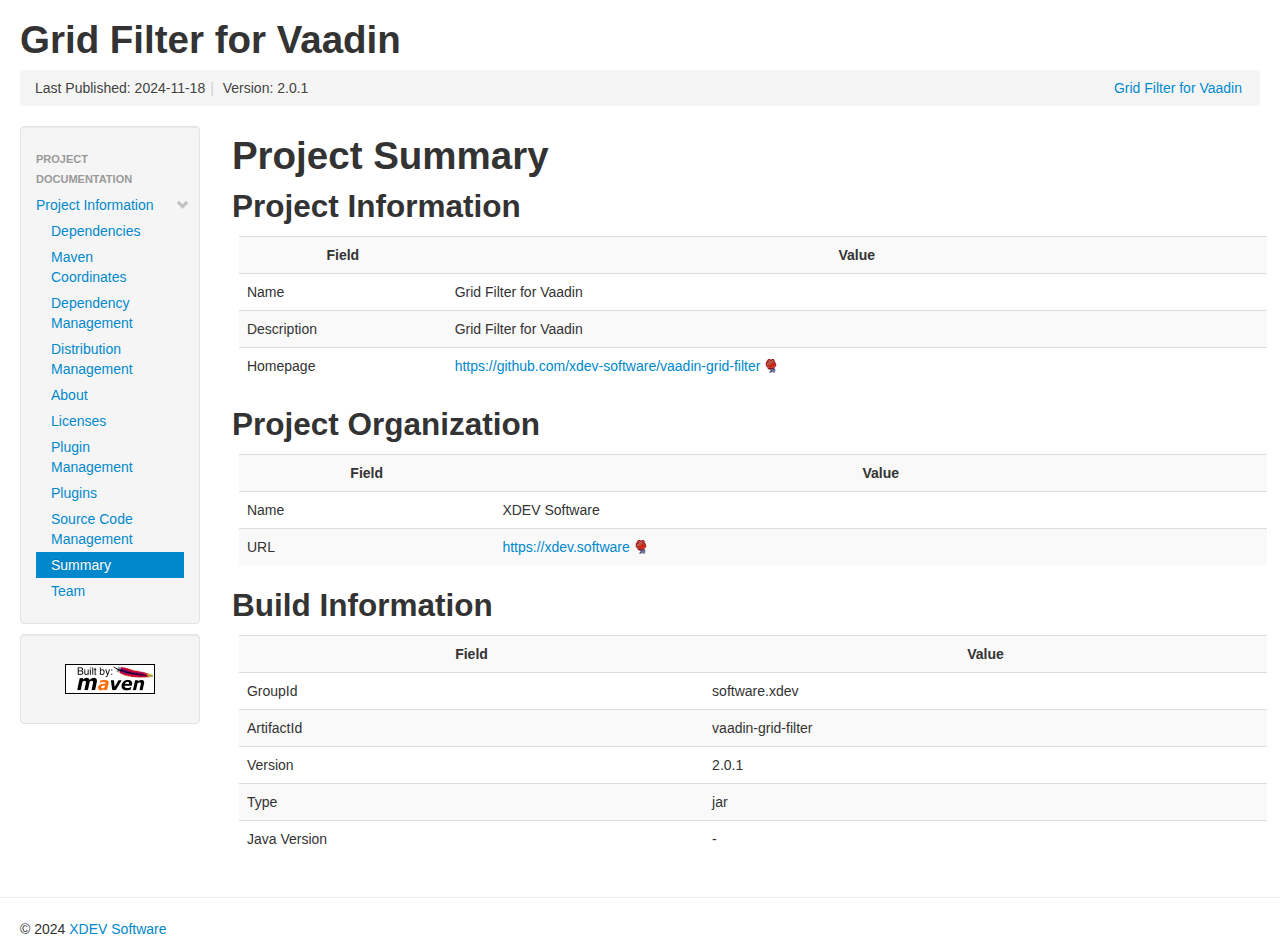
<file: summary.html>
<!DOCTYPE html>


<!--
 | Generated by Apache Maven Doxia Site Renderer 2.0.0-M19 from org.apache.maven.plugins:maven-project-info-reports-plugin:3.8.0:summary at 2024-11-18
 | Rendered using Apache Maven Fluido Skin 2.0.0-M9
-->
<html xmlns="http://www.w3.org/1999/xhtml" lang="en">
  <head>
    <meta charset="UTF-8" />
    <meta name="viewport" content="width=device-width, initial-scale=1" />
    <meta name="generator" content="Apache Maven Doxia Site Renderer 2.0.0-M19" />
    <title>Project Summary – Grid Filter for Vaadin</title>
    <link rel="stylesheet" href="./css/apache-maven-fluido-2.0.0-M9.min.css" />
    <link rel="stylesheet" href="./css/site.css" />
    <link rel="stylesheet" href="./css/print.css" media="print" />
    <script src="./js/apache-maven-fluido-2.0.0-M9.min.js"></script>
  </head>
  <body>
    <div class="container-fluid container-fluid-top">
      <header>
        <div id="banner">
          <div class="pull-left"><div id="bannerLeft"><h1>Grid Filter for Vaadin</h1></div></div>
          <div class="pull-right"></div>
          <div class="clear"><hr/></div>
        </div>

        <div id="breadcrumbs">
          <ul class="breadcrumb">
        <li id="publishDate">Last Published: 2024-11-18<span class="divider">|</span>
</li>
          <li id="projectVersion">Version: 2.0.1</li>
        <li class="pull-right"><a href="./">Grid Filter for Vaadin</a></li>
          </ul>
        </div>
      </header>
      <div class="row-fluid">
        <header id="leftColumn" class="span2">
          <nav class="well sidebar-nav">
  <ul class="nav nav-list">
   <li class="nav-header">Project Documentation</li>
    <li><a href="project-info.html"><span class="icon-chevron-down"></span>Project Information</a>
     <ul class="nav nav-list">
      <li><a href="dependencies.html">Dependencies</a></li>
      <li><a href="dependency-info.html">Maven Coordinates</a></li>
      <li><a href="dependency-management.html">Dependency Management</a></li>
      <li><a href="distribution-management.html">Distribution Management</a></li>
      <li><a href="index.html">About</a></li>
      <li><a href="licenses.html">Licenses</a></li>
      <li><a href="plugin-management.html">Plugin Management</a></li>
      <li><a href="plugins.html">Plugins</a></li>
      <li><a href="scm.html">Source Code Management</a></li>
      <li class="active"><a>Summary</a></li>
      <li><a href="team.html">Team</a></li>
     </ul></li>
  </ul>
          </nav>
          <div class="well sidebar-nav">
            <div id="poweredBy">
              <div class="clear"></div>
              <div class="clear"></div>
<a href="https://maven.apache.org/" class="builtBy" target="_blank"><img class="builtBy" alt="Built by Maven" src="./images/logos/maven-feather.png" /></a>
            </div>
          </div>
        </header>
        <main id="bodyColumn" class="span10">
<section><a id="Project_Summary"></a>
<h1>Project Summary</h1><section><a id="Project_Information"></a>
<h2>Project Information</h2>
<table class="table table-striped">
<tr class="a">
<th>Field</th>
<th>Value</th></tr>
<tr class="b">
<td>Name</td>
<td>Grid Filter for Vaadin</td></tr>
<tr class="a">
<td>Description</td>
<td>Grid Filter for Vaadin</td></tr>
<tr class="b">
<td>Homepage</td>
<td><a class="externalLink" href="https://github.com/xdev-software/vaadin-grid-filter">https://github.com/xdev-software/vaadin-grid-filter</a></td></tr></table></section><section><a id="Project_Organization"></a>
<h2>Project Organization</h2>
<table class="table table-striped">
<tr class="a">
<th>Field</th>
<th>Value</th></tr>
<tr class="b">
<td>Name</td>
<td>XDEV Software</td></tr>
<tr class="a">
<td>URL</td>
<td><a class="externalLink" href="https://xdev.software">https://xdev.software</a></td></tr></table></section><section><a id="Build_Information"></a>
<h2>Build Information</h2>
<table class="table table-striped">
<tr class="a">
<th>Field</th>
<th>Value</th></tr>
<tr class="b">
<td>GroupId</td>
<td>software.xdev</td></tr>
<tr class="a">
<td>ArtifactId</td>
<td>vaadin-grid-filter</td></tr>
<tr class="b">
<td>Version</td>
<td>2.0.1</td></tr>
<tr class="a">
<td>Type</td>
<td>jar</td></tr>
<tr class="b">
<td>Java Version</td>
<td>-</td></tr></table></section></section>
        </main>
      </div>
    </div>
    <hr/>
    <footer>
      <div class="container-fluid">
        <div class="row-fluid">
            <p>©      2024
<a href="https://xdev.software">XDEV Software</a>
</p>
        </div>
      </div>
    </footer>
<script>
  if(anchors) {
    anchors.add();
  }
</script>
  </body>
</html>
</file>
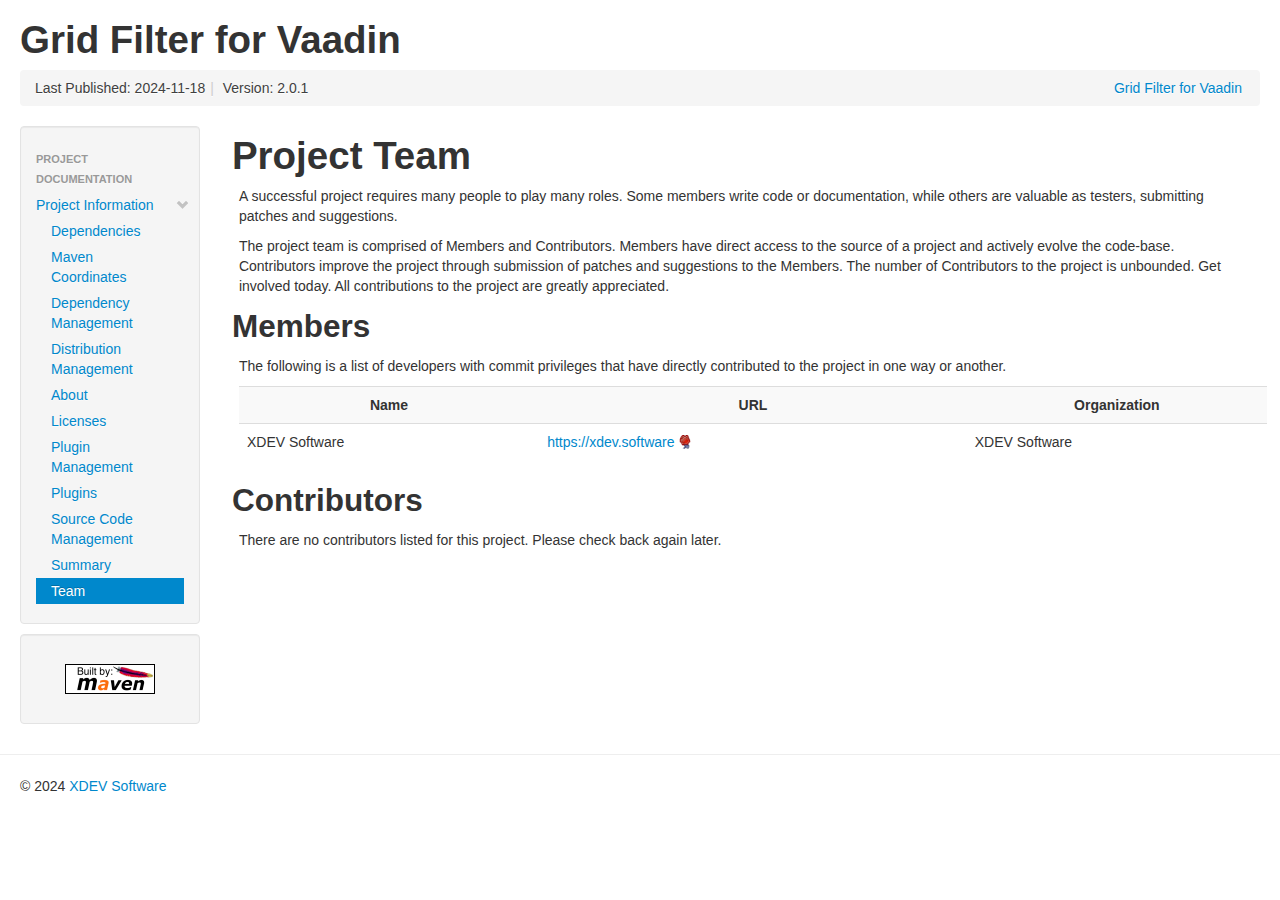
<file: team.html>
<!DOCTYPE html>


<!--
 | Generated by Apache Maven Doxia Site Renderer 2.0.0-M19 from org.apache.maven.plugins:maven-project-info-reports-plugin:3.8.0:team at 2024-11-18
 | Rendered using Apache Maven Fluido Skin 2.0.0-M9
-->
<html xmlns="http://www.w3.org/1999/xhtml" lang="en">
  <head>
    <meta charset="UTF-8" />
    <meta name="viewport" content="width=device-width, initial-scale=1" />
    <meta name="generator" content="Apache Maven Doxia Site Renderer 2.0.0-M19" />
    <title>Project Team – Grid Filter for Vaadin</title>
    <link rel="stylesheet" href="./css/apache-maven-fluido-2.0.0-M9.min.css" />
    <link rel="stylesheet" href="./css/site.css" />
    <link rel="stylesheet" href="./css/print.css" media="print" />
    <script src="./js/apache-maven-fluido-2.0.0-M9.min.js"></script>
  </head>
  <body>
    <div class="container-fluid container-fluid-top">
      <header>
        <div id="banner">
          <div class="pull-left"><div id="bannerLeft"><h1>Grid Filter for Vaadin</h1></div></div>
          <div class="pull-right"></div>
          <div class="clear"><hr/></div>
        </div>

        <div id="breadcrumbs">
          <ul class="breadcrumb">
        <li id="publishDate">Last Published: 2024-11-18<span class="divider">|</span>
</li>
          <li id="projectVersion">Version: 2.0.1</li>
        <li class="pull-right"><a href="./">Grid Filter for Vaadin</a></li>
          </ul>
        </div>
      </header>
      <div class="row-fluid">
        <header id="leftColumn" class="span2">
          <nav class="well sidebar-nav">
  <ul class="nav nav-list">
   <li class="nav-header">Project Documentation</li>
    <li><a href="project-info.html"><span class="icon-chevron-down"></span>Project Information</a>
     <ul class="nav nav-list">
      <li><a href="dependencies.html">Dependencies</a></li>
      <li><a href="dependency-info.html">Maven Coordinates</a></li>
      <li><a href="dependency-management.html">Dependency Management</a></li>
      <li><a href="distribution-management.html">Distribution Management</a></li>
      <li><a href="index.html">About</a></li>
      <li><a href="licenses.html">Licenses</a></li>
      <li><a href="plugin-management.html">Plugin Management</a></li>
      <li><a href="plugins.html">Plugins</a></li>
      <li><a href="scm.html">Source Code Management</a></li>
      <li><a href="summary.html">Summary</a></li>
      <li class="active"><a>Team</a></li>
     </ul></li>
  </ul>
          </nav>
          <div class="well sidebar-nav">
            <div id="poweredBy">
              <div class="clear"></div>
              <div class="clear"></div>
<a href="https://maven.apache.org/" class="builtBy" target="_blank"><img class="builtBy" alt="Built by Maven" src="./images/logos/maven-feather.png" /></a>
            </div>
          </div>
        </header>
        <main id="bodyColumn" class="span10">
<section><a id="Project_Team"></a>
<h1>Project Team</h1>
<p>A successful project requires many people to play many roles. Some members write code or documentation, while others are valuable as testers, submitting patches and suggestions.</p>
<p>The project team is comprised of Members and Contributors. Members have direct access to the source of a project and actively evolve the code-base. Contributors improve the project through submission of patches and suggestions to the Members. The number of Contributors to the project is unbounded. Get involved today. All contributions to the project are greatly appreciated.</p><section><a id="Members"></a>
<h2>Members</h2>
<p>The following is a list of developers with commit privileges that have directly contributed to the project in one way or another.</p>
<table class="table table-striped">
<tr class="a">
<th>Name</th>
<th>URL</th>
<th>Organization</th></tr>
<tr class="b">
<td>XDEV Software</td>
<td><a class="externalLink" href="https://xdev.software">https://xdev.software</a></td>
<td>XDEV Software</td></tr></table></section><section><a id="Contributors"></a>
<h2>Contributors</h2>
<p>There are no contributors listed for this project. Please check back again later.</p></section></section>
        </main>
      </div>
    </div>
    <hr/>
    <footer>
      <div class="container-fluid">
        <div class="row-fluid">
            <p>©      2024
<a href="https://xdev.software">XDEV Software</a>
</p>
        </div>
      </div>
    </footer>
<script>
  if(anchors) {
    anchors.add();
  }
</script>
  </body>
</html>
</file>
<file: css/site.css>
/* You can override this file with your own styles */
</file>
<file: css/print.css>
/*
 * Licensed to the Apache Software Foundation (ASF) under one
 * or more contributor license agreements.  See the NOTICE file
 * distributed with this work for additional information
 * regarding copyright ownership.  The ASF licenses this file
 * to you under the Apache License, Version 2.0 (the
 * "License"); you may not use this file except in compliance
 * with the License.  You may obtain a copy of the License at
 *
 *   http://www.apache.org/licenses/LICENSE-2.0
 *
 * Unless required by applicable law or agreed to in writing,
 * software distributed under the License is distributed on an
 * "AS IS" BASIS, WITHOUT WARRANTIES OR CONDITIONS OF ANY
 * KIND, either express or implied.  See the License for the
 * specific language governing permissions and limitations
 * under the License.
 */

#banner,
#footer,
#leftcol,
#breadcrumbs,
.docs #toc,
.docs .courtesylinks,
#leftColumn,
#navColumn {
  display: none !important;
}

#bodyColumn,
body.docs div.docs {
  margin: 0 !important;
  border: none !important;
}
</file>
